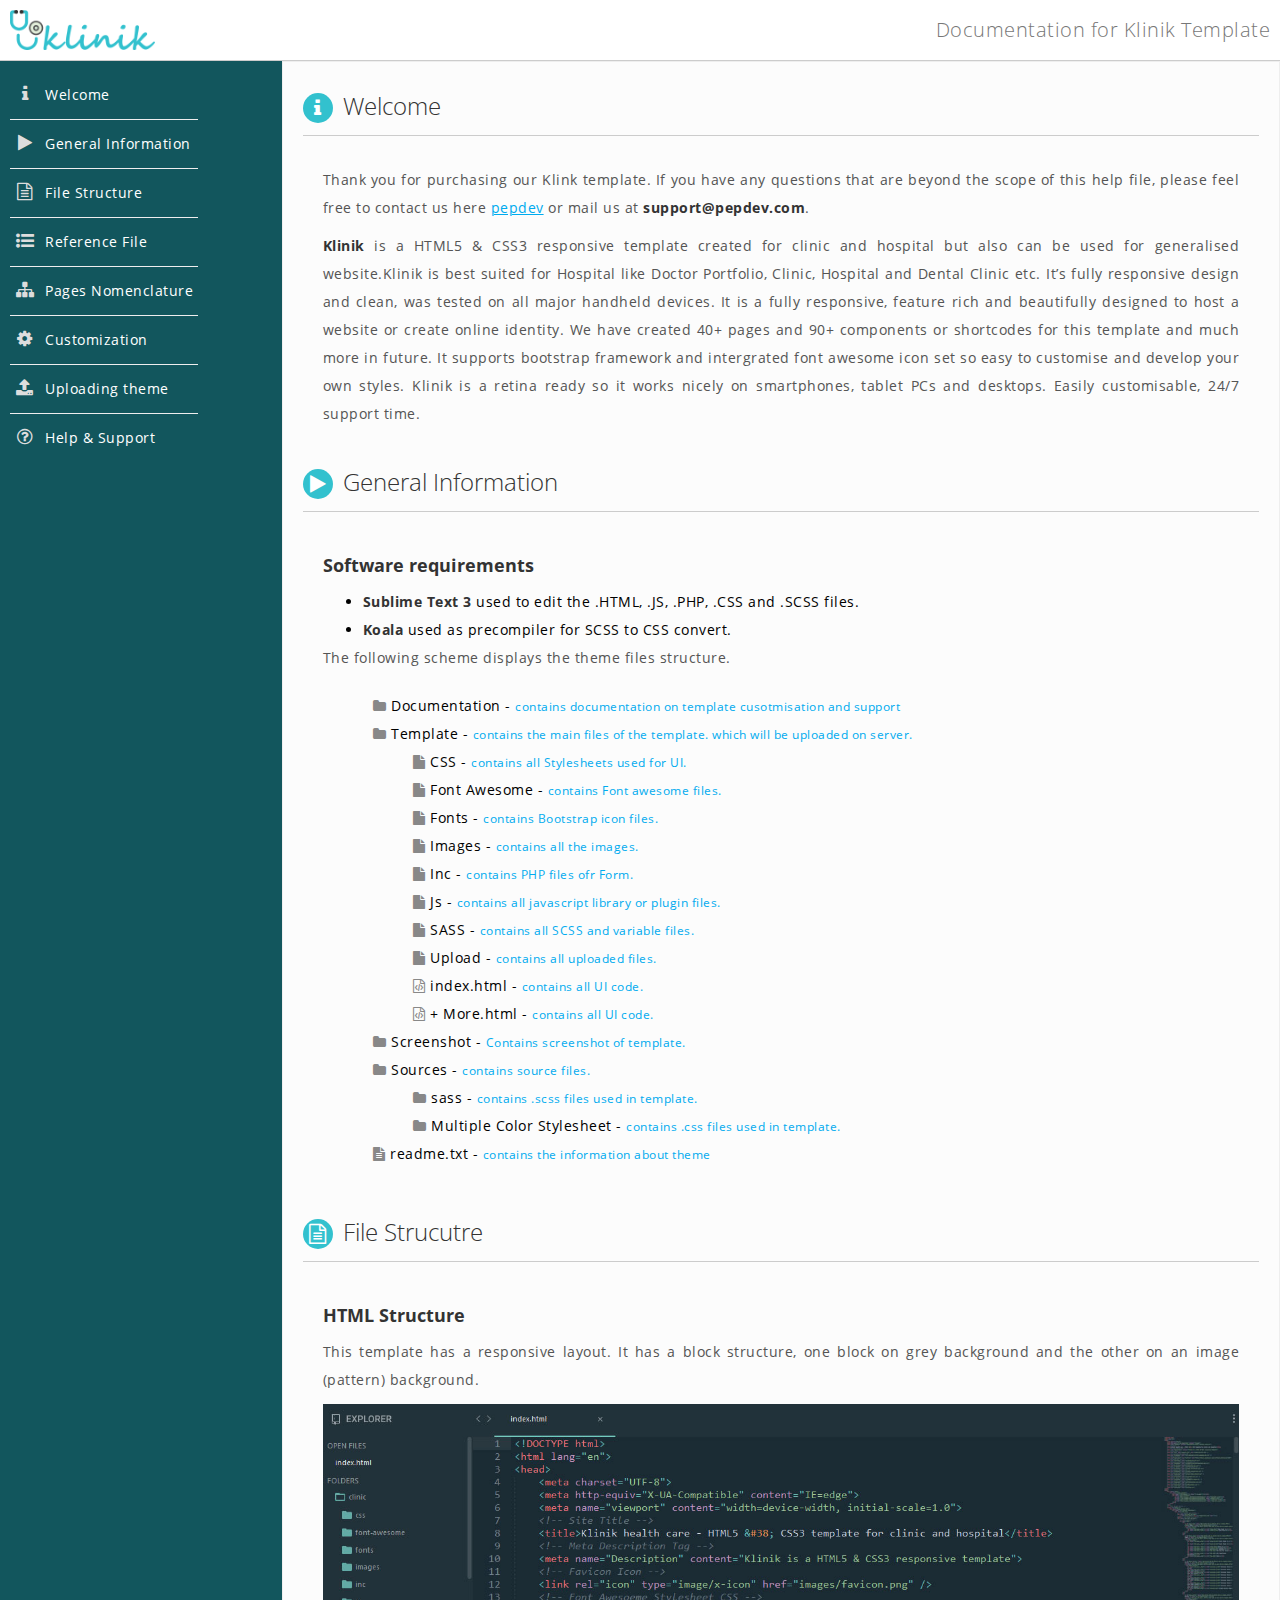
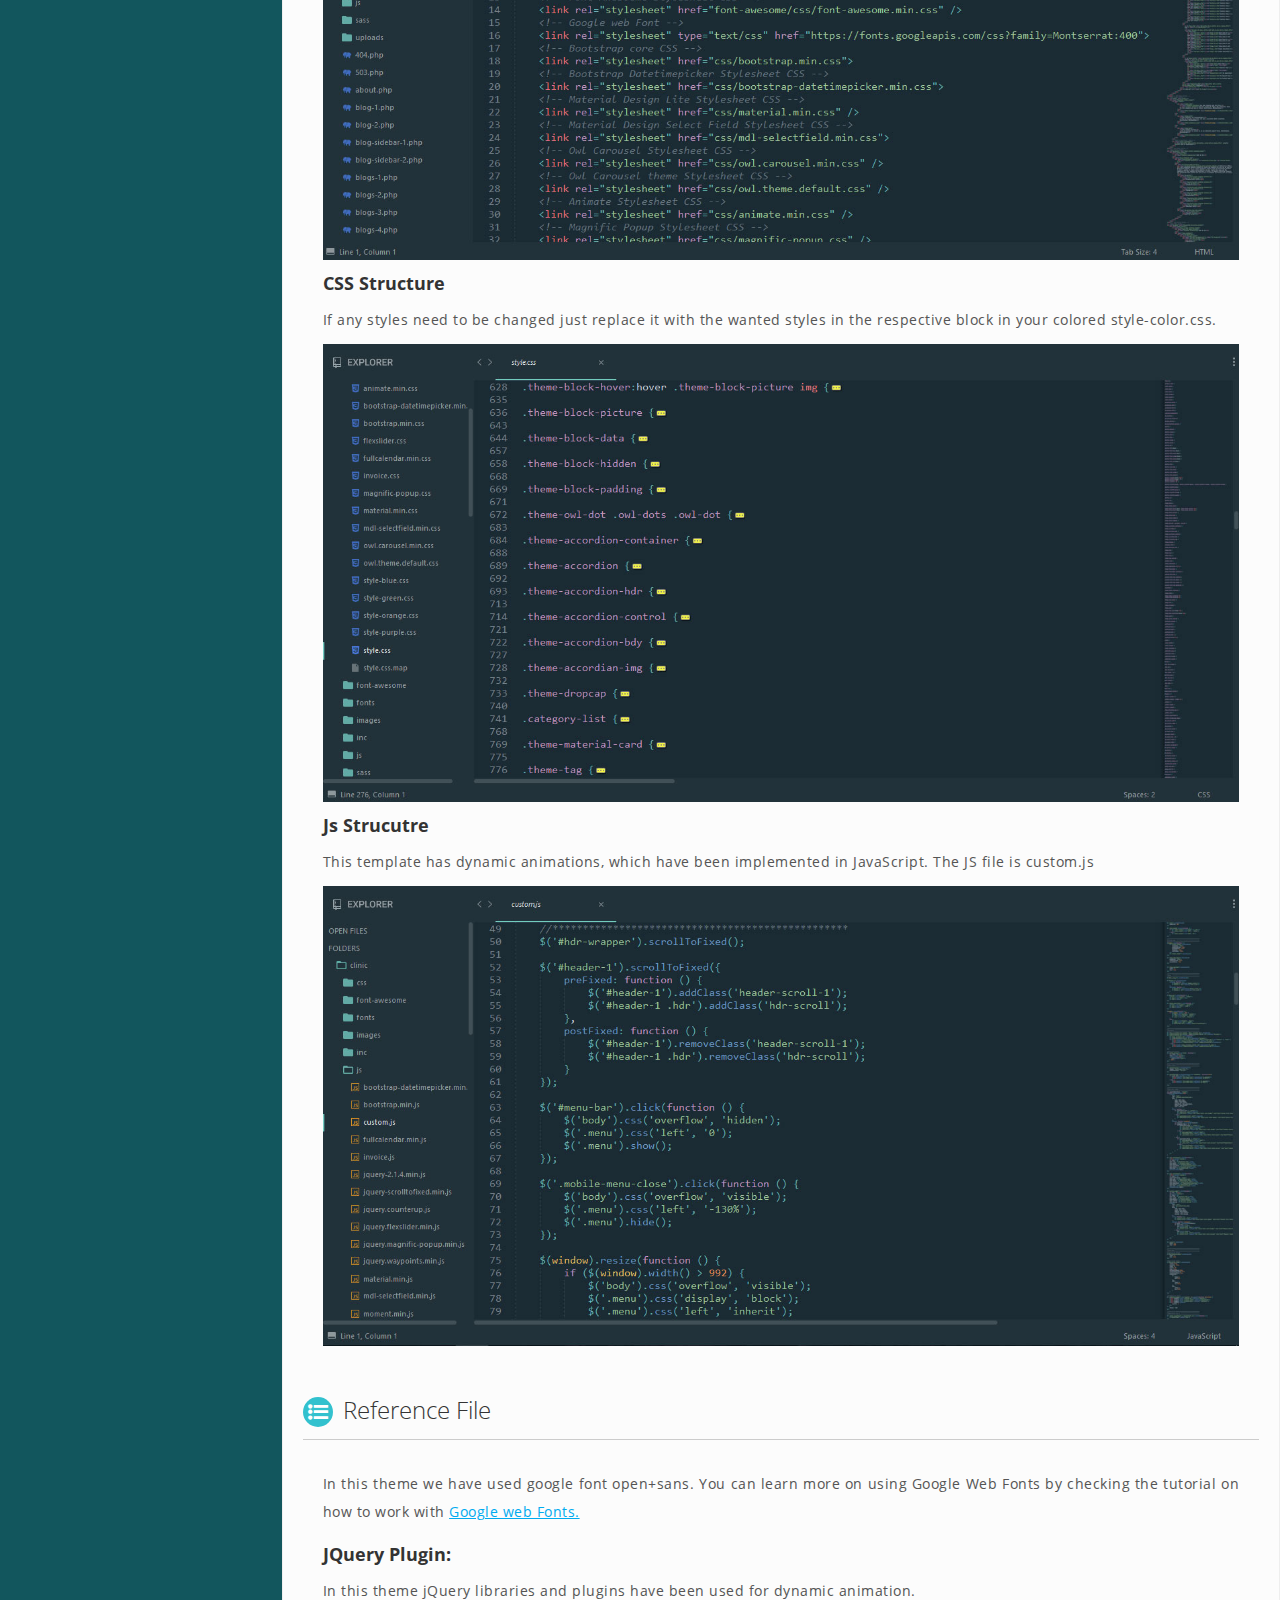
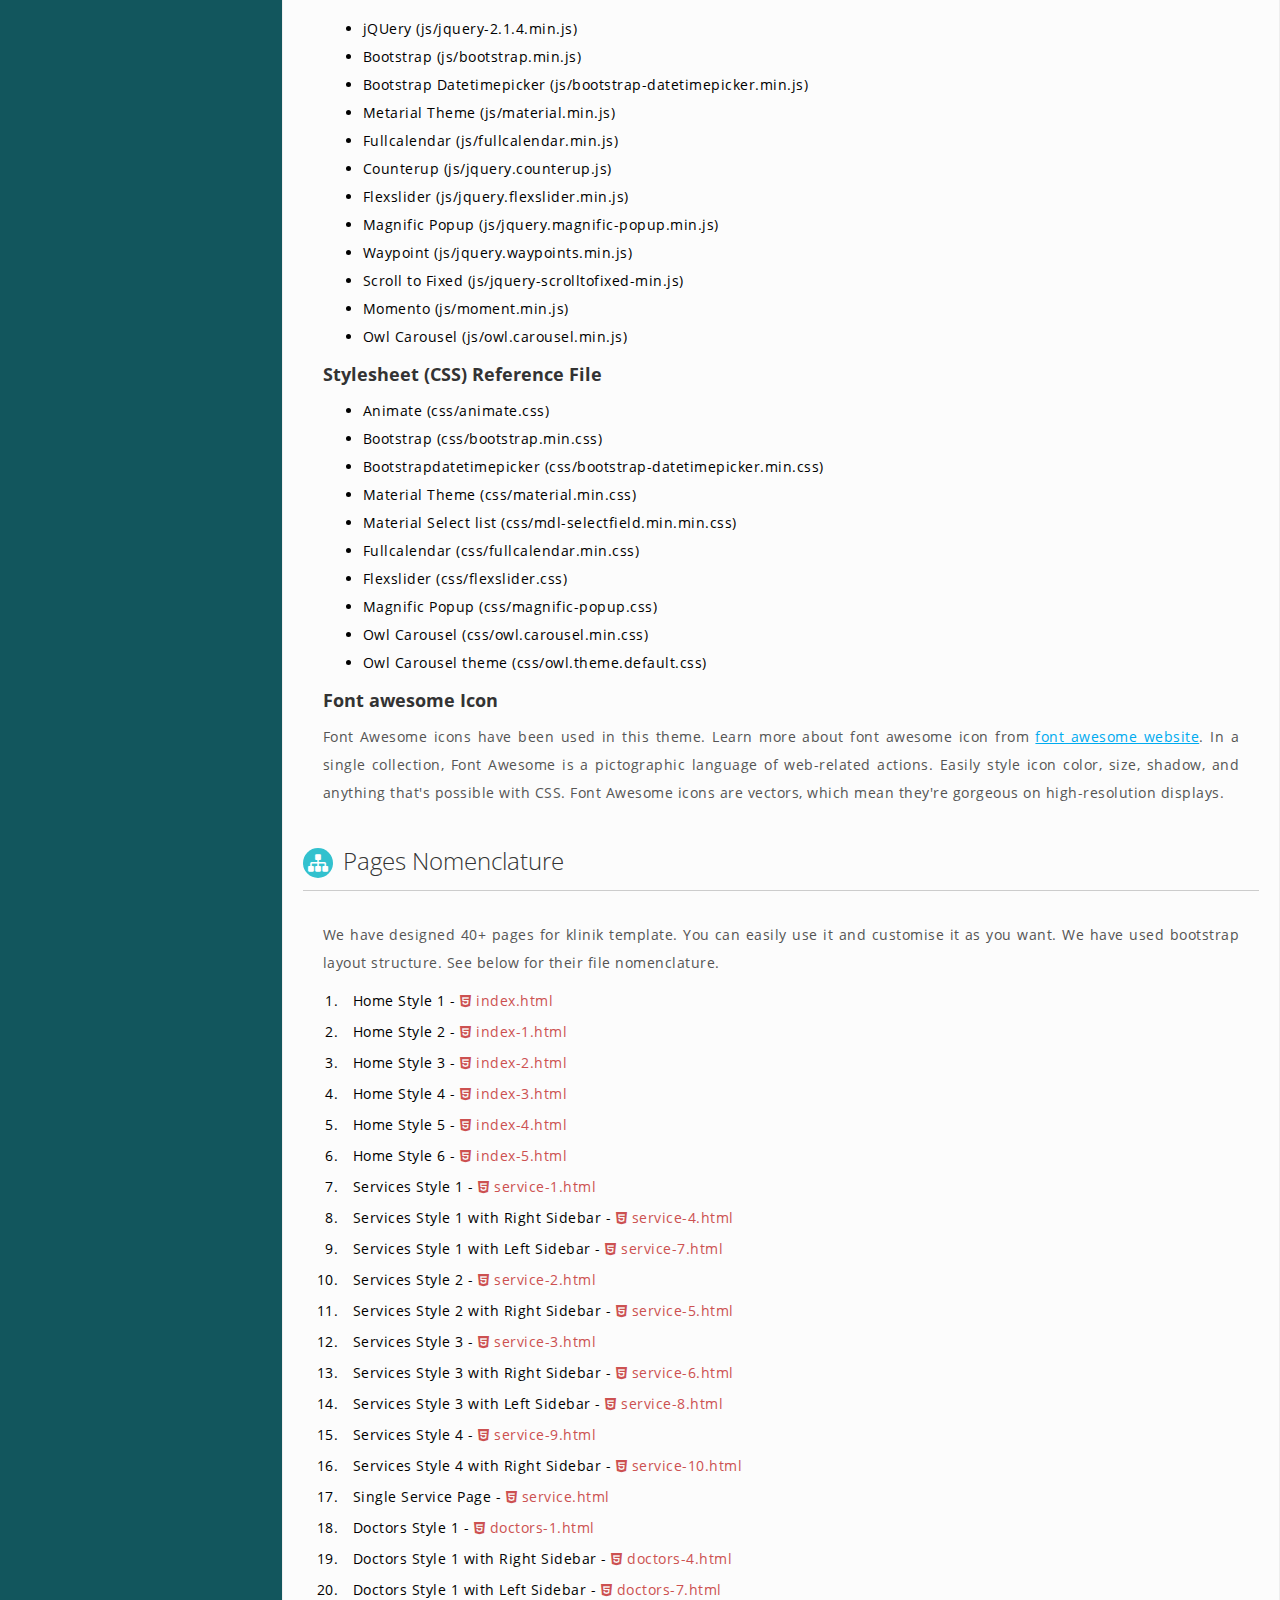
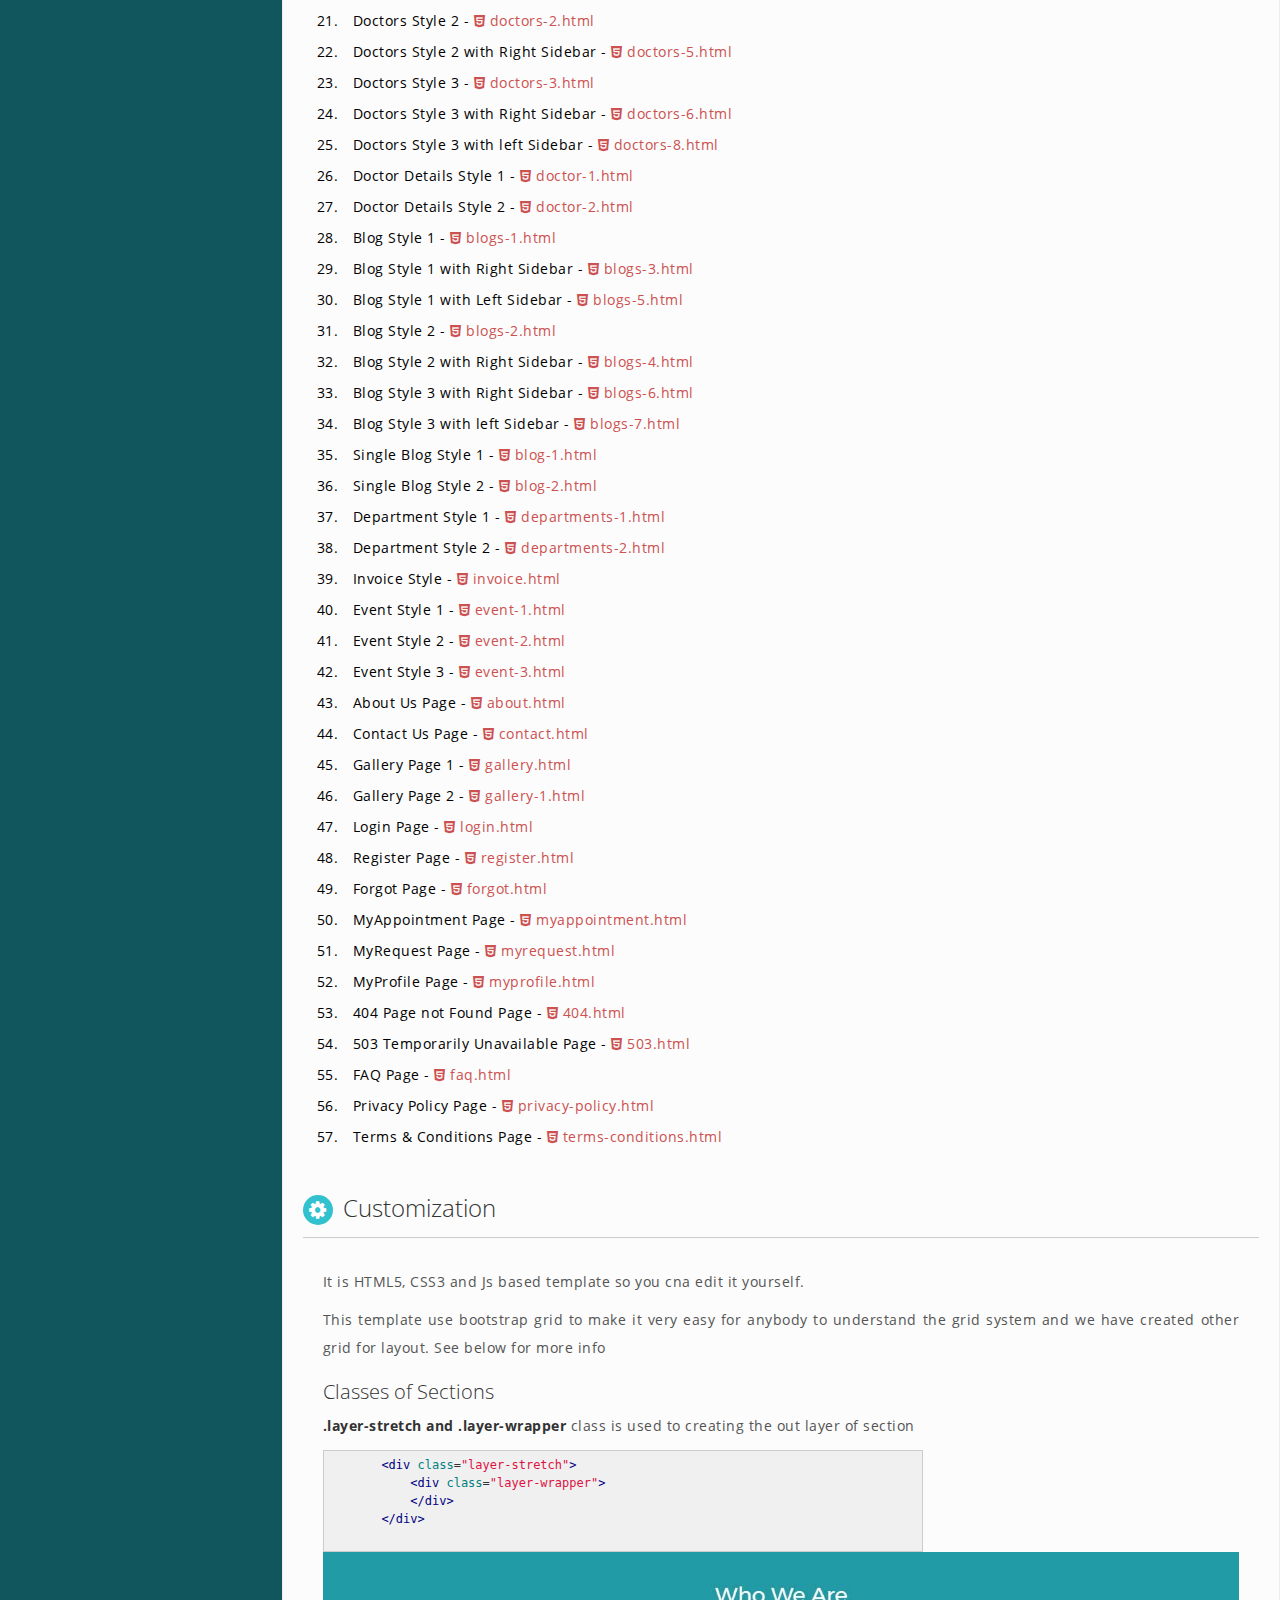
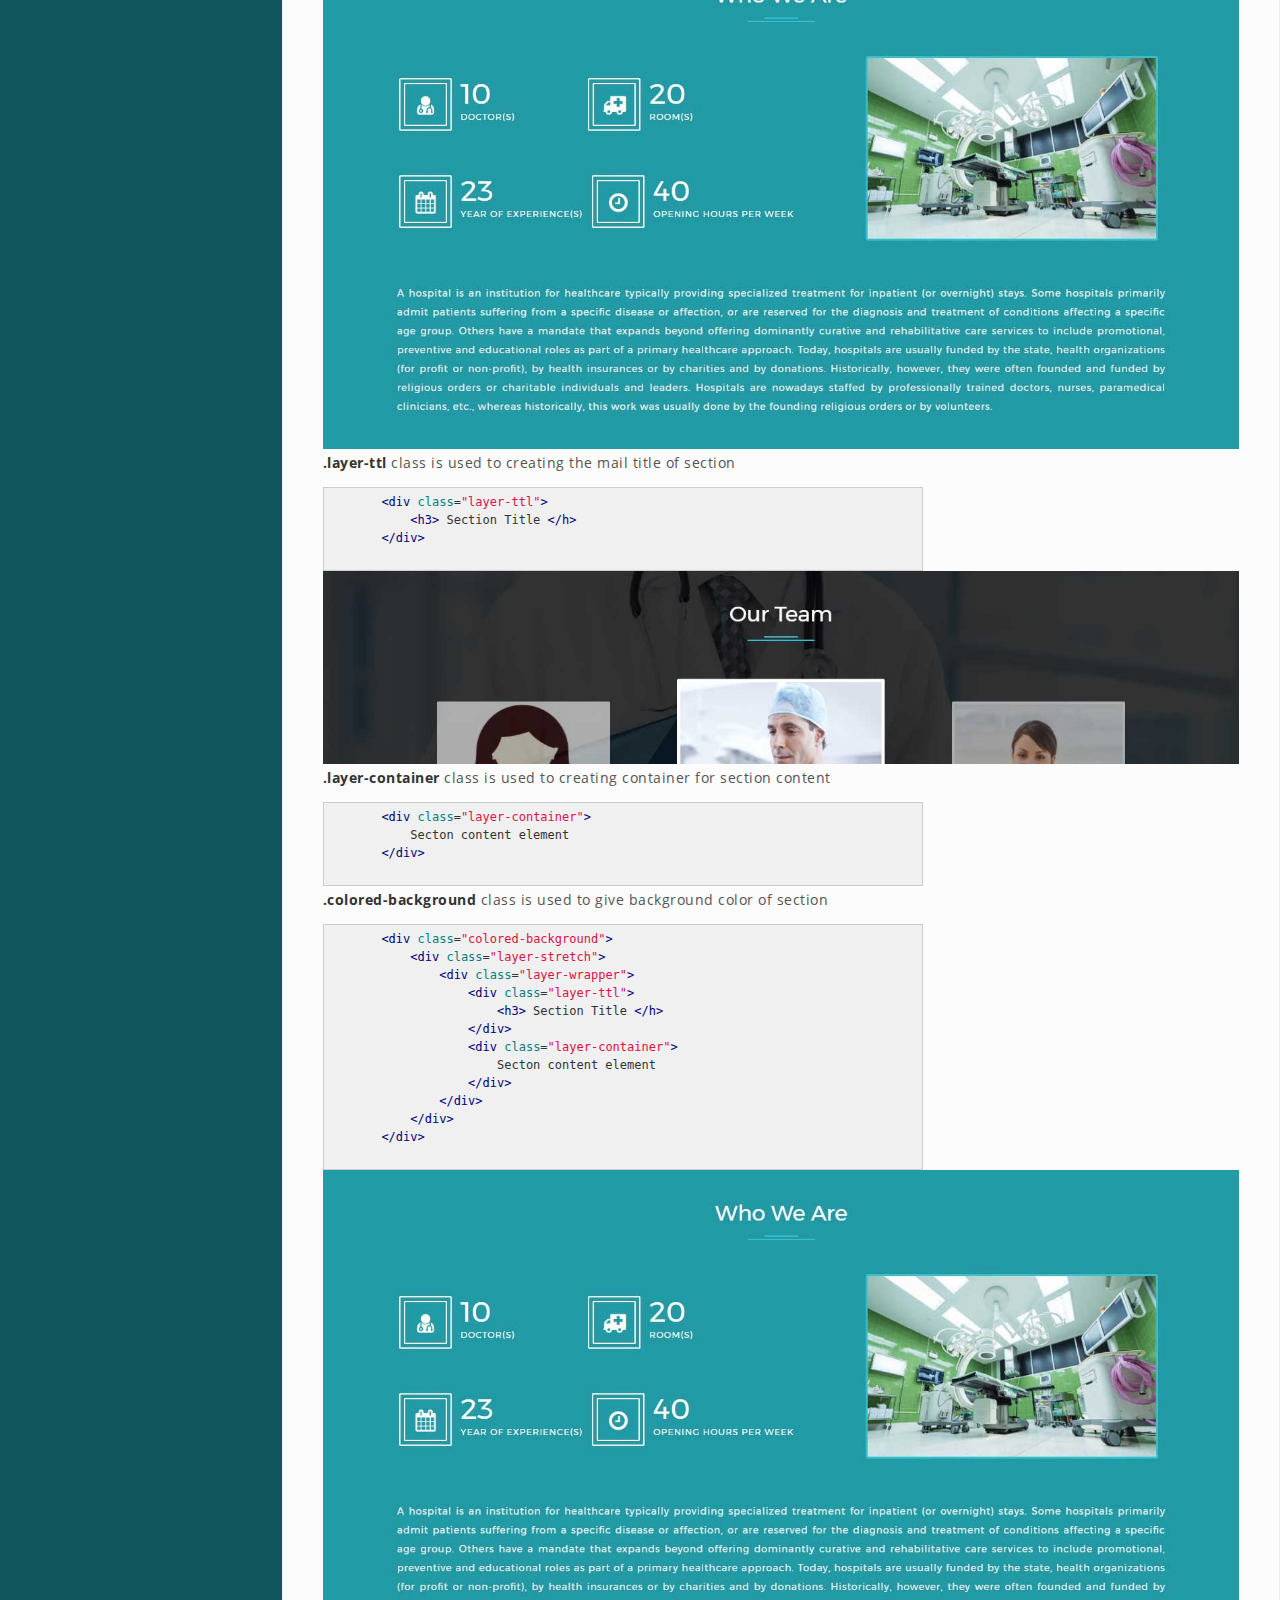
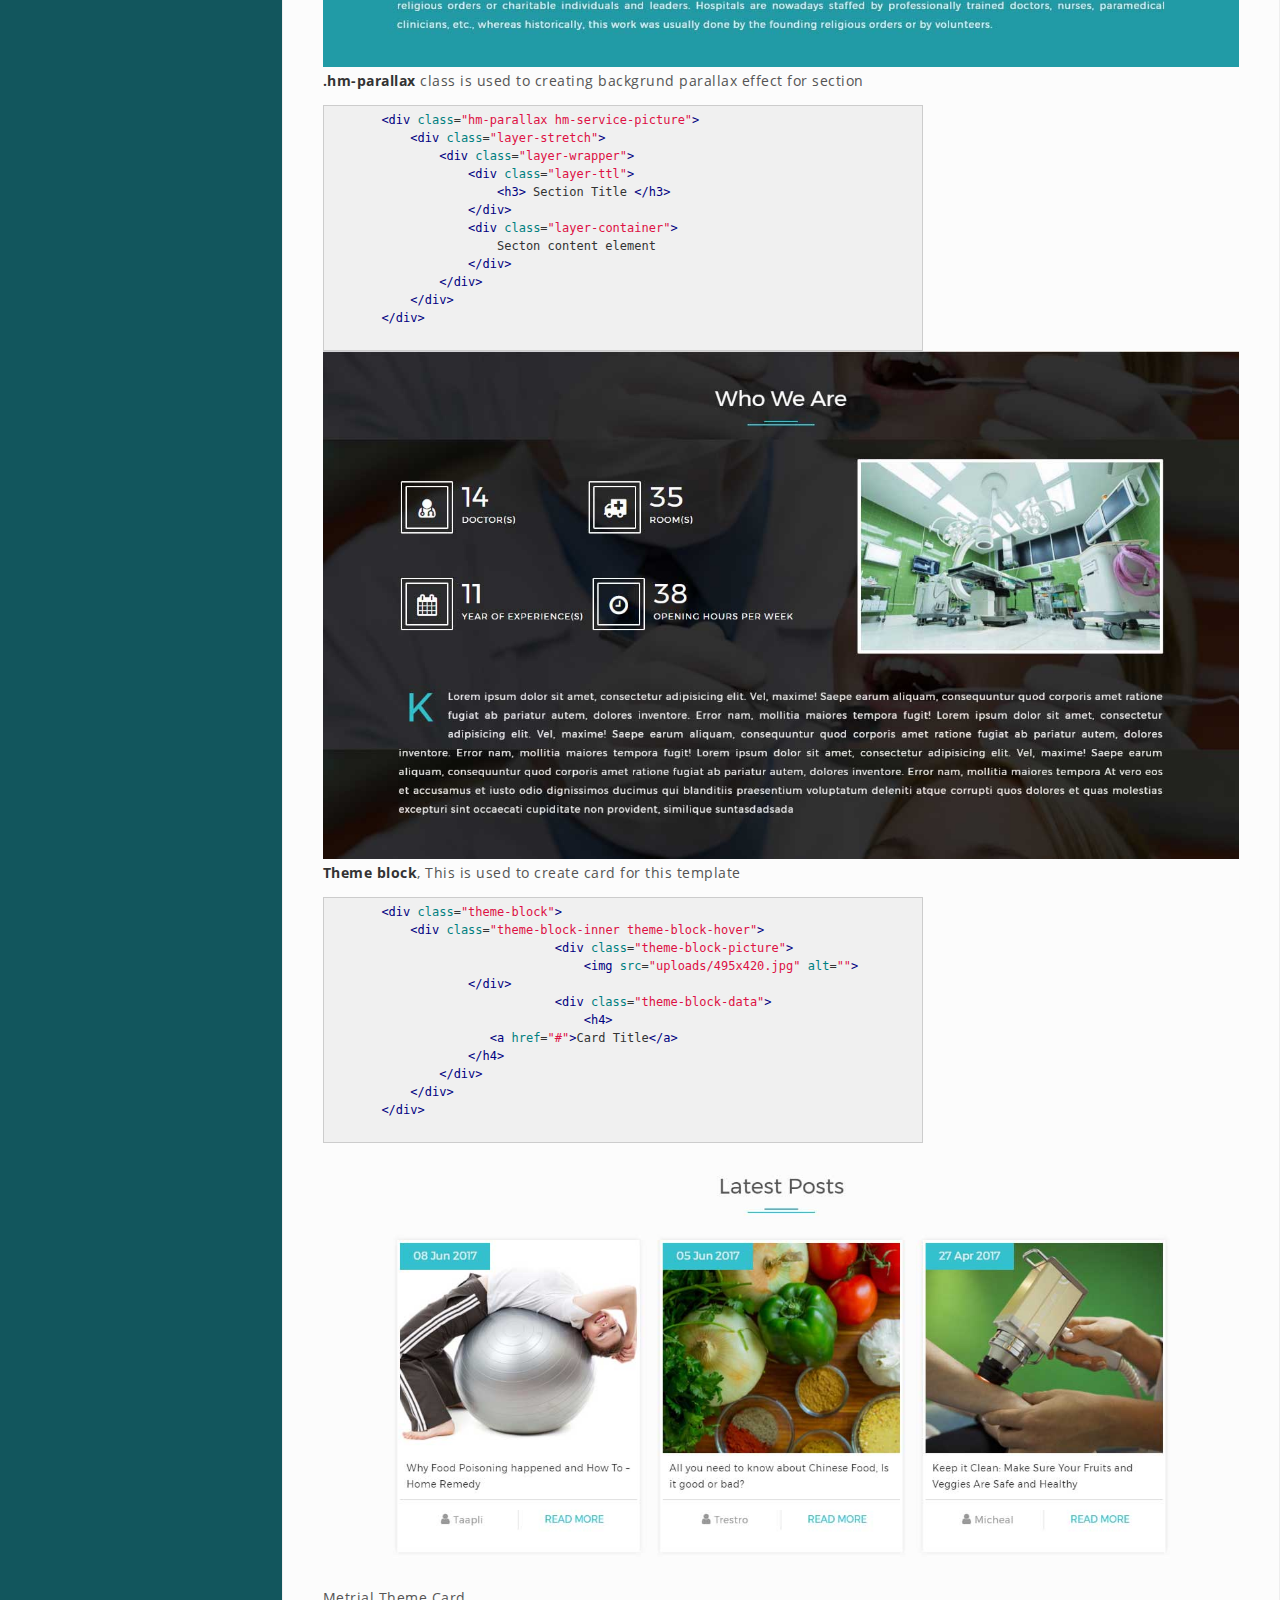
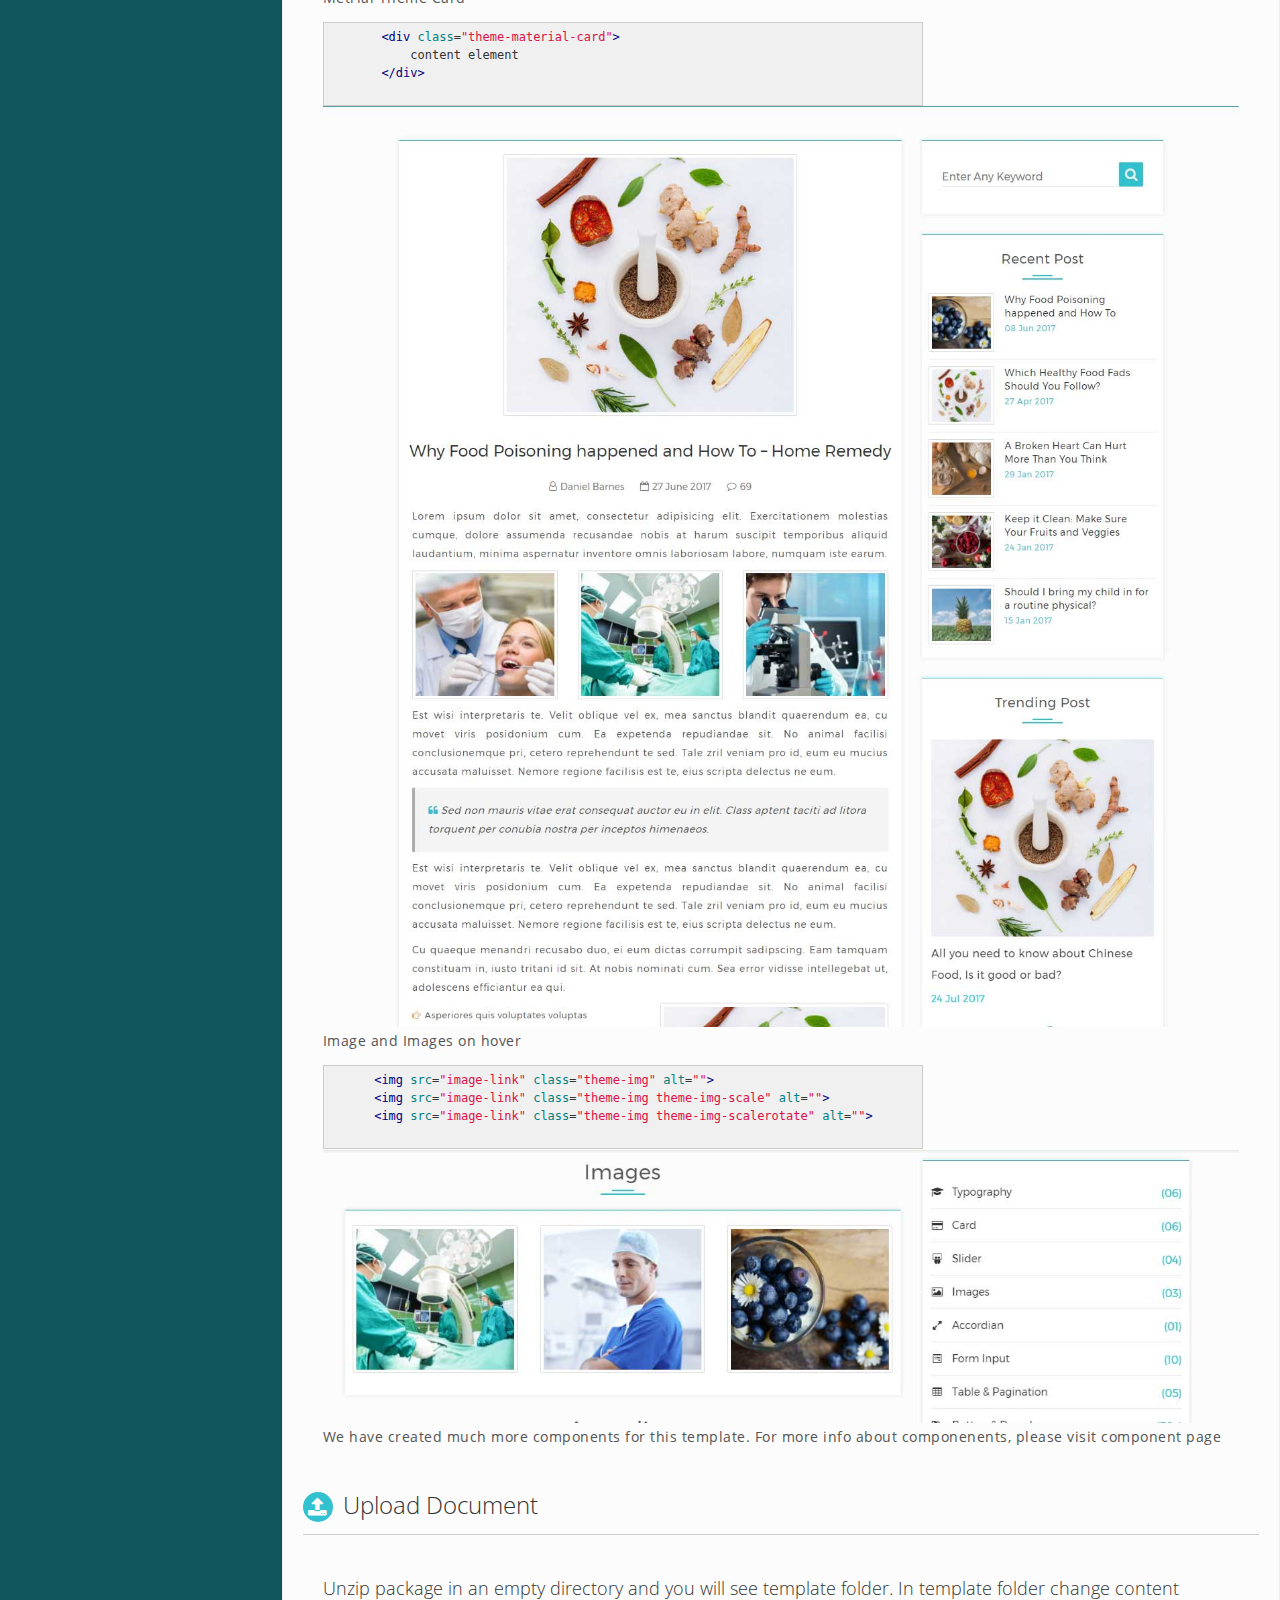
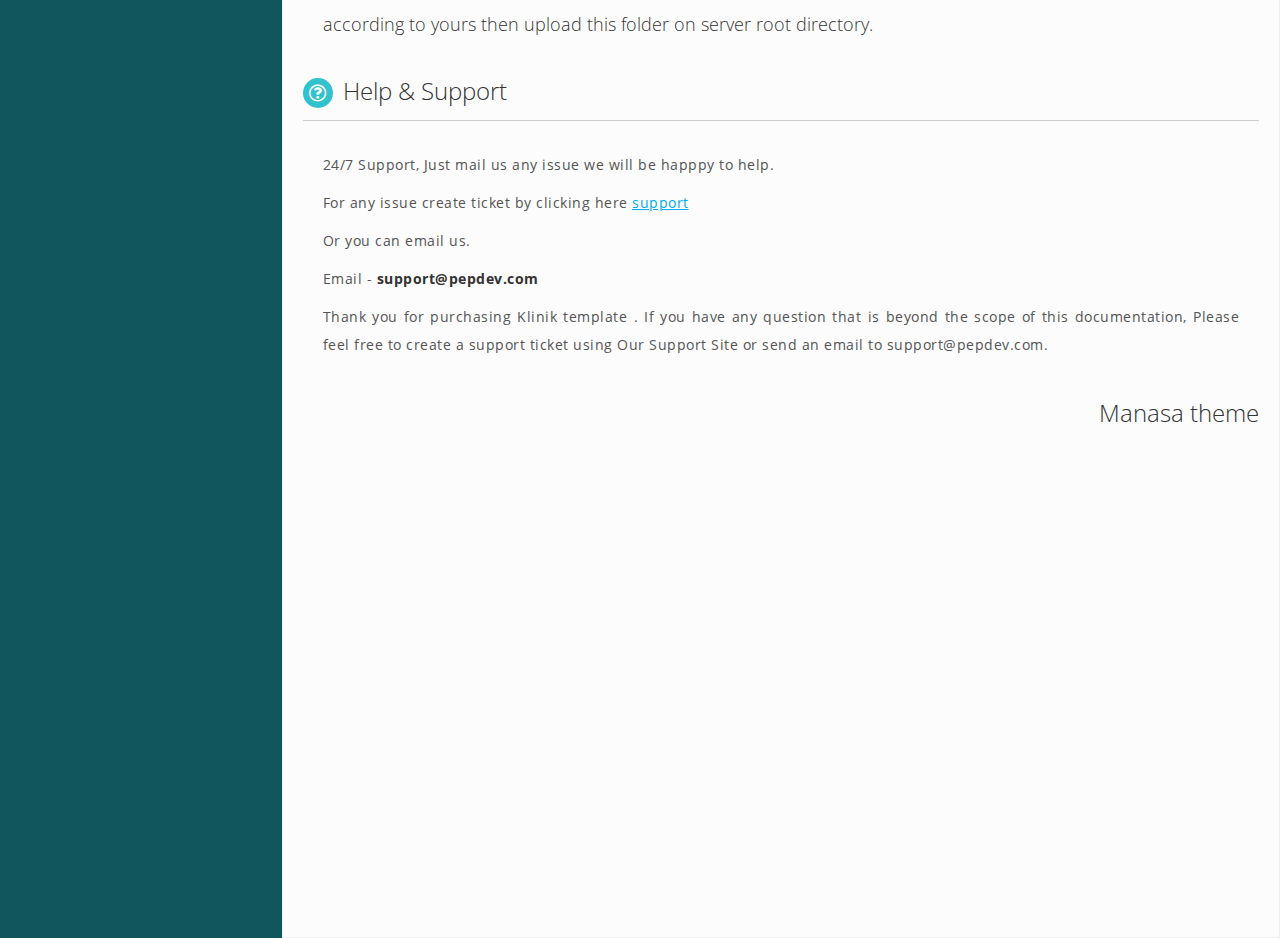
<file: Documentation/index.html>
<!DOCTYPE html>
<html lang="en">

<head>
    <meta charset="UTF-8">
    <meta http-equiv="X-UA-Compatible" content="IE=edge">
    <meta name="viewport" content="width=device-width, initial-scale=1.0" />
    <title>Klinikal Theme Documentation</title>
    <link rel="icon" type="image/x-icon" href="images/favicon.png">
    <link href="http://fonts.googleapis.com/css?family=Open+Sans:400,600" rel="stylesheet">
    <link rel="stylesheet" href="font-awesome/css/font-awesome.min.css">
    <link rel="stylesheet" href="css/prettify.css">
    <link rel="stylesheet" href="css/style.css">
</head>

<body>
    <div id="hdr">
        <div class="hdr-inner">
            <img src="images/logo.png" alt="">
            <h1>Documentation for Klinik Template</h1>
        </div>
    </div>
    <div class="div-center bdy">
        <div class="tbl">
            <div class="tbl-row">
                <div class="tbl-cell menu-container">
                    <ul id="menu">
                        <li><a href="#welcome" id="menu-welcome"><i class="fa fa-info"></i>Welcome</a></li>
                        <li><a href="#generalinfo" id="menu-generalinfo"><i class="fa fa-play"></i>General Information</a></li>
                        <li><a href="#file" id="menu-File"><i class="fa fa-file-text-o"></i>File Structure</a></li>
                        <li><a href="#referencefile" id="menu-referencefile"><i class="fa fa-list-ul"></i>Reference File</a></li>
                        <li><a href="#pagestructure" id="menu-pagestructure"><i class="fa fa-sitemap"></i>Pages Nomenclature</a></li>
                        <li><a href="#customization" id="menu-customization"><i class="fa fa-gear"></i>Customization</a></li>
                        <li><a href="#upload" id="menu-upload"><i class="fa fa-upload"></i>Uploading theme</a></li>
                        <li><a href="#help" id="menu-help"><i class="fa fa-question-circle-o"></i>Help &#38; Support</a></li>
                    </ul>
                </div>
                <div class="tbl-cell container">
                    <div class="content">
                        <div id="welcome" class="main-content">
                            <h2><i class="fa fa-info"></i>Welcome</h2>
                            <div class="content-container">
                                <p>
                                    Thank you for purchasing our Klink template. If you have any questions that are beyond the scope of this help file, please feel free to contact us here <a href="http://support.pepdev.com/" target="_blank">pepdev</a> or mail us at <b>support@pepdev.com</b>.
                                </p>
                                <p>
                                    <b>Klinik</b> is a HTML5 &#38; CSS3 responsive template created for clinic and hospital but also can be used for generalised website.Klinik is best suited for Hospital like Doctor Portfolio, Clinic, Hospital and Dental Clinic etc. It’s fully responsive design and clean, was tested on all major handheld devices. It is a fully responsive, feature rich and beautifully designed to host a website or create online identity. We have created 40+ pages and 90+ components or shortcodes for this template and much more in future. It supports bootstrap framework and intergrated font awesome icon set so easy to customise and develop your own styles. Klinik is a retina ready so it works nicely on smartphones, tablet PCs and desktops. Easily customisable, 24/7 support time.
                                </p>
                            </div>
                        </div>

                        <div id="generalinfo" class="main-content">
                            <h2><i class="fa fa-play"></i>General Information</h2>
                            <div class="content-container">
                                <h4><b>Software requirements</b></h4>
                                <ul>
                                    <li>
                                        <b>Sublime Text 3</b> used to edit the .HTML, .JS, .PHP, .CSS and .SCSS files.
                                    </li>
                                    <li>
                                        <b>Koala</b> used as precompiler for SCSS to CSS convert.
                                    </li>
                                </ul>
                                <p>The following scheme displays the theme files structure.</p>
                                <div class="direcotry">
                                    <ul>
                                        <li><i class="fa fa-folder"></i>Documentation - <span>contains documentation on template cusotmisation and support</span></li>
                                        <li>
                                            <i class="fa fa-folder"></i>Template - <span>contains the main files of the template. which will be uploaded on server.</span>
                                            <ul>
                                                <li><i class="fa fa-file"></i>CSS - <span>contains all Stylesheets used for UI.</span></li>
                                                <li><i class="fa fa-file"></i>Font Awesome - <span>contains Font awesome files.</span></li>
                                                <li><i class="fa fa-file"></i>Fonts - <span>contains Bootstrap icon files.</span></li>
                                                <li><i class="fa fa-file"></i>Images - <span>contains all the images.</span></li>
                                                <li><i class="fa fa-file"></i>Inc - <span>contains PHP files ofr Form.</span></li>
                                                <li><i class="fa fa-file"></i>Js - <span>contains all javascript library or plugin files.</span></li>
                                                <li><i class="fa fa-file"></i>SASS - <span>contains all SCSS and variable files.</span></li>
                                                <li><i class="fa fa-file"></i>Upload - <span>contains all uploaded files.</span></li>
                                                <li><i class="fa fa-file-code-o"></i>index.html - <span>contains all UI code.</span></li>
                                                <li><i class="fa fa-file-code-o"></i>+ More.html - <span>contains all UI code.</span></li>
                                            </ul>
                                        </li>
                                        <li><i class="fa fa-folder"></i>Screenshot - <span>Contains screenshot of template.</span></li>
                                        <li>
                                            <i class="fa fa-folder"></i>Sources - <span>contains source files.</span>
                                            <ul>
                                                <li><i class="fa fa-folder"></i>sass - <span>contains .scss files used in template.</span></li>
                                                 <li><i class="fa fa-folder"></i>Multiple Color Stylesheet - <span>contains .css files used in template.</span></li>
                                            </ul>
                                        </li>
                                        <li><i class="fa fa-file-text"></i>readme.txt - <span>contains the information about theme</span></li>
                                    </ul>
                                </div>
                            </div>
                        </div>

                        <div id="file" class="main-content">
                            <h2><i class="fa fa-file-text-o"></i>File Strucutre</h2>
                            <div class="content-container">
                                <h4><b>HTML Structure</b></h4>
                                <p>
                                    This template has a responsive layout. It has a block structure, one block on grey background and the other on an image (pattern) background.
                                </p>
                                <div class="strucutre-image">
                                    <a href="images/well-documented.jpg"><img src="images/well-documented.jpg" alt=""></a>
                                </div>
                                <h4><b>CSS Structure</b></h4>
                                <p> If any styles need to be changed just replace it with the wanted styles in the respective block in your colored style-color.css.</p>
                                <div class="strucutre-image">
                                    <a href="images/well-documented-css.jpg"><img src="images/well-documented-css.jpg" alt=""></a>
                                </div>
                                <h4><b>Js Strucutre</b></h4>
                                <p>
                                    This template has dynamic animations, which have been implemented in JavaScript. The JS file is custom.js
                                </p>
                                <div class="strucutre-image">
                                    <a href="images/well-documented-js.jpg"><img src="images/well-documented-js.jpg" alt=""></a>
                                </div>
                            </div>
                        </div>
                        
                        <div id="referencefile" class="main-content">
                            <h2><i class="fa fa-list-ul"></i>Reference File</h2>
                            <div class="content-container">
                                <p>
                                    In this theme we have used google font open+sans. You can learn more on using Google Web Fonts by checking the tutorial on how to work with
                                    <a href="https://developers.google.com/fonts/docs/getting_started" target="_blank">Google web Fonts.</a>
                                </p>
                                <h4><b>JQuery Plugin: </b></h4>
                                <p>In this theme jQuery libraries and plugins have been used for dynamic animation.</p>
                                <ul>
                                    <li>jQUery (js/jquery-2.1.4.min.js)</li>
                                    <li>Bootstrap (js/bootstrap.min.js)</li>
                                    <li>Bootstrap Datetimepicker (js/bootstrap-datetimepicker.min.js)</li>
                                    <li>Metarial Theme (js/material.min.js)</li>
                                    <li>Fullcalendar (js/fullcalendar.min.js)</li>
                                    <li>Counterup (js/jquery.counterup.js)</li>
                                    <li>Flexslider (js/jquery.flexslider.min.js)</li>
                                    <li>Magnific Popup (js/jquery.magnific-popup.min.js)</li>
                                    <li>Waypoint (js/jquery.waypoints.min.js)</li>
                                    <li>Scroll to Fixed (js/jquery-scrolltofixed-min.js)</li>
                                    <li>Momento (js/moment.min.js)</li>
                                    <li>Owl Carousel (js/owl.carousel.min.js)</li>
                                </ul>
                                <h4><b>Stylesheet (CSS) Reference File</b></h4>
                                <ul>
                                    <li>Animate (css/animate.css)</li>
                                    <li>Bootstrap (css/bootstrap.min.css)</li>
                                    <li>Bootstrapdatetimepicker (css/bootstrap-datetimepicker.min.css)</li>
                                    <li>Material Theme (css/material.min.css)</li>
                                    <li>Material Select list (css/mdl-selectfield.min.min.css)</li>
                                    <li>Fullcalendar (css/fullcalendar.min.css)</li>
                                    <li>Flexslider (css/flexslider.css)</li>
                                    <li>Magnific Popup (css/magnific-popup.css)</li>
                                    <li>Owl Carousel (css/owl.carousel.min.css)</li>
                                    <li>Owl Carousel theme (css/owl.theme.default.css)</li>
                                </ul>
                                <h4><b>Font awesome Icon</b></h4>
                                <p>
                                    Font Awesome icons have been used in this theme. Learn more about font awesome icon from <a href="http://fontawesome.io/examples/" target="_blank">font awesome website</a>. In a single collection, Font Awesome is a pictographic language of web-related actions. Easily style icon color, size, shadow, and anything that's possible with CSS. Font Awesome icons are vectors, which mean they're gorgeous on high-resolution displays.
                                </p>
                            </div>
                        </div>
                        
                        <div id="pagestructure" class="main-content">
                            <h2><i class="fa fa-sitemap"></i>Pages Nomenclature</h2>
                            <div class="content-container">
                                <p>
                                    We have designed 40+ pages for klinik template. You can easily use it and customise it as you want. We have used bootstrap layout structure. See below for their file nomenclature.
                                </p>
                                <ol>
                                    <li>Home Style 1 - <span class="color-red"><i class="fa fa-html5"></i> index.html</span></li>
                                    <li>Home Style 2 - <span class="color-red"><i class="fa fa-html5"></i> index-1.html</span></li>
                                    <li>Home Style 3 - <span class="color-red"><i class="fa fa-html5"></i> index-2.html</span></li>
                                    <li>Home Style 4 - <span class="color-red"><i class="fa fa-html5"></i> index-3.html</span></li>
                                    <li>Home Style 5 - <span class="color-red"><i class="fa fa-html5"></i> index-4.html</span></li>
                                    <li>Home Style 6 - <span class="color-red"><i class="fa fa-html5"></i> index-5.html</span></li>
                                    <li>Services Style 1 - <span class="color-red"><i class="fa fa-html5"></i> service-1.html</li>
                                    <li>Services Style 1 with Right Sidebar - <span class="color-red"><i class="fa fa-html5"></i> service-4.html</span></li>
                                    <li>Services Style 1 with Left Sidebar - <span class="color-red"><i class="fa fa-html5"></i> service-7.html</span></li>
                                    <li>Services Style 2 - <span class="color-red"><i class="fa fa-html5"></i> service-2.html</span></li>
                                    <li>Services Style 2 with Right Sidebar - <span class="color-red"><i class="fa fa-html5"></i> service-5.html</span></li>
                                    <li>Services Style 3 - <span class="color-red"><i class="fa fa-html5"></i> service-3.html</span></li>
                                    <li>Services Style 3 with Right Sidebar - <span class="color-red"><i class="fa fa-html5"></i> service-6.html</span></li>
                                    <li>Services Style 3 with Left Sidebar - <span class="color-red"><i class="fa fa-html5"></i> service-8.html</span></li>
                                    <li>Services Style 4 - <span class="color-red"><i class="fa fa-html5"></i> service-9.html</span></li>
                                    <li>Services Style 4 with Right Sidebar - <span class="color-red"><i class="fa fa-html5"></i> service-10.html</span></li>
                                    <li>Single Service Page - <span class="color-red"><i class="fa fa-html5"></i> service.html</span></li>
                                    <li>Doctors Style 1 - <span class="color-red"><i class="fa fa-html5"></i> doctors-1.html</span></li>
                                    <li>Doctors Style 1 with Right Sidebar - <span class="color-red"><i class="fa fa-html5"></i> doctors-4.html</span></li>
                                    <li>Doctors Style 1 with Left Sidebar - <span class="color-red"><i class="fa fa-html5"></i> doctors-7.html</span></li>
                                    <li>Doctors Style 2 - <span class="color-red"><i class="fa fa-html5"></i> doctors-2.html</span></li>
                                    <li>Doctors Style 2 with Right Sidebar - <span class="color-red"><i class="fa fa-html5"></i> doctors-5.html</span></li>
                                    <li>Doctors Style 3 - <span class="color-red"><i class="fa fa-html5"></i> doctors-3.html</span></li>
                                    <li>Doctors Style 3 with Right Sidebar - <span class="color-red"><i class="fa fa-html5"></i> doctors-6.html</span></li>
                                    <li>Doctors Style 3 with left Sidebar - <span class="color-red"><i class="fa fa-html5"></i> doctors-8.html</span></li>
                                    <li>Doctor Details Style 1 - <span class="color-red"><i class="fa fa-html5"></i> doctor-1.html</span></li>
                                    <li>Doctor Details Style 2 - <span class="color-red"><i class="fa fa-html5"></i> doctor-2.html</span></li>
                                    <li>Blog Style 1 - <span class="color-red"><i class="fa fa-html5"></i> blogs-1.html</span></li>
                                    <li>Blog Style 1 with Right Sidebar - <span class="color-red"><i class="fa fa-html5"></i> blogs-3.html</span></li>
                                    <li>Blog Style 1 with Left Sidebar - <span class="color-red"><i class="fa fa-html5"></i> blogs-5.html</span></li>
                                    <li>Blog Style 2 - <span class="color-red"><i class="fa fa-html5"></i> blogs-2.html</span></li>
                                    <li>Blog Style 2 with Right Sidebar - <span class="color-red"><i class="fa fa-html5"></i> blogs-4.html</span></li>
                                    <li>Blog Style 3 with Right Sidebar - <span class="color-red"><i class="fa fa-html5"></i> blogs-6.html</span></li>
                                    <li>Blog Style 3 with left Sidebar - <span class="color-red"><i class="fa fa-html5"></i> blogs-7.html</span></li>
                                    <li>Single Blog Style 1 - <span class="color-red"><i class="fa fa-html5"></i> blog-1.html</span></li>
                                    <li>Single Blog Style 2 - <span class="color-red"><i class="fa fa-html5"></i> blog-2.html</span></li>
                                    <li>Department Style 1 - <span class="color-red"><i class="fa fa-html5"></i> departments-1.html</span></li>
                                    <li>Department Style 2 - <span class="color-red"><i class="fa fa-html5"></i> departments-2.html</span></li>
                                    <li>Invoice Style - <span class="color-red"><i class="fa fa-html5"></i> invoice.html</span></li>
                                    <li>Event Style 1 - <span class="color-red"><i class="fa fa-html5"></i> event-1.html</span></li>
                                    <li>Event Style 2 - <span class="color-red"><i class="fa fa-html5"></i> event-2.html</span></li>
                                    <li>Event Style 3 - <span class="color-red"><i class="fa fa-html5"></i> event-3.html</span></li>
                                    <li>About Us Page - <span class="color-red"><i class="fa fa-html5"></i> about.html</span></li>
                                    <li>Contact Us Page - <span class="color-red"><i class="fa fa-html5"></i> contact.html</span></li>
                                    <li>Gallery Page 1 - <span class="color-red"><i class="fa fa-html5"></i> gallery.html</span></li>
                                    <li>Gallery Page 2 - <span class="color-red"><i class="fa fa-html5"></i> gallery-1.html</span></li>
                                    <li>Login Page - <span class="color-red"><i class="fa fa-html5"></i> login.html</span></li>
                                    <li>Register Page - <span class="color-red"><i class="fa fa-html5"></i> register.html</span></li>
                                    <li>Forgot Page - <span class="color-red"><i class="fa fa-html5"></i> forgot.html</span></li>
                                    <li>MyAppointment Page - <span class="color-red"><i class="fa fa-html5"></i> myappointment.html</span></li>
                                    <li>MyRequest Page - <span class="color-red"><i class="fa fa-html5"></i> myrequest.html</span></li>
                                    <li>MyProfile Page - <span class="color-red"><i class="fa fa-html5"></i> myprofile.html</span></li>
                                    <li>404 Page not Found Page - <span class="color-red"><i class="fa fa-html5"></i> 404.html</span></li>
                                    <li>503 Temporarily Unavailable Page - <span class="color-red"><i class="fa fa-html5"></i> 503.html</span></li>
                                    <li>FAQ Page - <span class="color-red"><i class="fa fa-html5"></i> faq.html</span></li>
                                    <li>Privacy Policy Page - <span class="color-red"><i class="fa fa-html5"></i> privacy-policy.html</span></li>
                                    <li>Terms &#38; Conditions Page - <span class="color-red"><i class="fa fa-html5"></i> terms-conditions.html</span></li>
                                </ol>
                            </div>
                        </div>
                        
                        <div id="customization" class="main-content">
                            <h2><i class="fa fa-gear"></i>Customization</h2>
                            <div class="content-container">
                                <p>
                                    It is HTML5, CSS3 and Js based template so you cna edit it yourself.
                                </p>
                                <p>
                                    This template use bootstrap grid to make it very easy for anybody to understand the grid system and we have created other grid for layout. See below for more info
                                </p>
                               <h3>Classes of Sections</h3>
                               <p><b>.layer-stretch and .layer-wrapper</b> class is used to creating the out layer of section</p>
    <pre class="prettyprint">
        &lt;div class="layer-stretch"&gt;
            &lt;div class="layer-wrapper"&gt;
            &lt;/div&gt;
        &lt;/div&gt;
    </pre>
                              <div class="strucutre-image">
                                  <img src="images/colored-background.jpg" alt="">
                              </div>
                               <p><b>.layer-ttl</b> class is used to creating the mail title of section</p>
    <pre class="prettyprint">
        &lt;div class="layer-ttl"&gt;
            &lt;h3&gt; Section Title &lt;/h&gt;
        &lt;/div&gt;
    </pre>                    
                              <div class="strucutre-image">
                                  <img src="images/layer-ttl.jpg" alt="">
                              </div>
                               <p><b>.layer-container</b> class is used to creating container for section content</p>
    <pre class="prettyprint">
        &lt;div class="layer-container"&gt;
            Secton content element
        &lt;/div&gt;
    </pre>
                                <p><b>.colored-background</b> class is used to give background color of section</p>
    <pre class="prettyprint">
        &lt;div class="colored-background"&gt;
            &lt;div class="layer-stretch"&gt;
                &lt;div class="layer-wrapper"&gt;
                    &lt;div class="layer-ttl"&gt;
                        &lt;h3&gt; Section Title &lt;/h&gt;
                    &lt;/div&gt;
                    &lt;div class="layer-container"&gt;
                        Secton content element
                    &lt;/div&gt;
                &lt;/div&gt;
            &lt;/div&gt;
        &lt;/div&gt;
    </pre>          
                              <div class="strucutre-image">
                                  <img src="images/colored-background.jpg" alt="">
                              </div>    
                           <p><b>.hm-parallax</b> class is used to creating backgrund parallax effect for section</p>
    <pre class="prettyprint">
        &lt;div class="hm-parallax hm-service-picture"&gt;
            &lt;div class="layer-stretch"&gt;
                &lt;div class="layer-wrapper"&gt;
                    &lt;div class="layer-ttl"&gt;
                        &lt;h3&gt; Section Title &lt;/h3&gt;
                    &lt;/div&gt;
                    &lt;div class="layer-container"&gt;
                        Secton content element
                    &lt;/div&gt;
                &lt;/div&gt;
            &lt;/div&gt;
        &lt;/div&gt;
    </pre>   
                              <div class="strucutre-image">
                                  <img src="images/parallax.jpg" alt="">
                              </div>
                            <p><b>Theme block</b>, This is used to create card for this template</p>
    <pre class="prettyprint">
        &lt;div class="theme-block"&gt;
            &lt;div class="theme-block-inner theme-block-hover"&gt;
				&lt;div class="theme-block-picture"&gt;
				    &lt;img src="uploads/495x420.jpg" alt=""&gt;
                    &lt;/div>
				&lt;div class="theme-block-data"&gt;
				    &lt;h4&gt;
                       &lt;a href="#"&gt;Card Title&lt;/a&gt;
                    &lt;/h4&gt;
                &lt;/div&gt;
            &lt;/div&gt;
        &lt;/div&gt;
    </pre> 
                              <div class="strucutre-image">
                                  <img src="images/theme-block.jpg" alt="">
                              </div>
                           <p>Metrial Theme Card</p>
    <pre class="prettyprint">
        &lt;div class="theme-material-card"&gt;
            content element
        &lt;/div&gt;
    </pre>                   
                              <div class="strucutre-image">
                                  <img src="images/material-themecard.jpg" alt="">
                              </div>
                           <p>Image and Images on hover</p>
    <pre class="prettyprint">
       &lt;img src="image-link" class="theme-img" alt=""&gt;
       &lt;img src="image-link" class="theme-img theme-img-scale" alt=""&gt;
       &lt;img src="image-link" class="theme-img theme-img-scalerotate" alt=""&gt;
    </pre>                       
                              <div class="strucutre-image">
                                  <img src="images/images.jpg" alt="">
                              </div>
                           <p>We have created much more components for this template. For more info about componenents, please visit component page</p>       
                            </div>
                        </div>

                        <div id="upload" class="main-content">
                            <h2><i class="fa fa-upload"></i>Upload Document</h2>
                            <div class="content-container">
                                <h4>Unzip package in an empty directory and you will see template folder. In template folder change content according to yours then upload this folder on server root directory.</h4>
                            </div>
                        </div>

                        <div id="help" class="main-content">
                            <h2><i class="fa fa-question-circle-o"></i>Help &#38; Support</h2>
                            <div class="content-container">
                                <p>24/7 Support, Just mail us any issue we will be happpy to help.</p>
                                <p>For any issue create ticket by clicking here <a href="http://support.pepdev.com/" target="_blank">support</a></p>
                                <p>Or you can email us.</p>
                                <p>Email - <b>support@pepdev.com</b></p>
                                <p>
                                    Thank you for purchasing Klinik template . If you have any question that is beyond the scope of this documentation, Please feel free to create a support ticket using Our Support Site or send an email to support@pepdev.com.
                                </p>
                            </div>
                        </div>
                        <h2 style="display: block;text-align: right;">Manasa theme</h2>
                    </div>
                </div>
            </div>
        </div>
    </div>

    <script src="js/jquery.min.js"></script>
    <script type="text/javascript" src="js/prettify/prettify.js"></script>
    <script src="js/jquery-scrolltofixed-min.js"></script>
    <script src="js/jquery.scrollTo.min.js"></script>
    <script src="js/custom.js"></script>
</body>

</html>
</file>
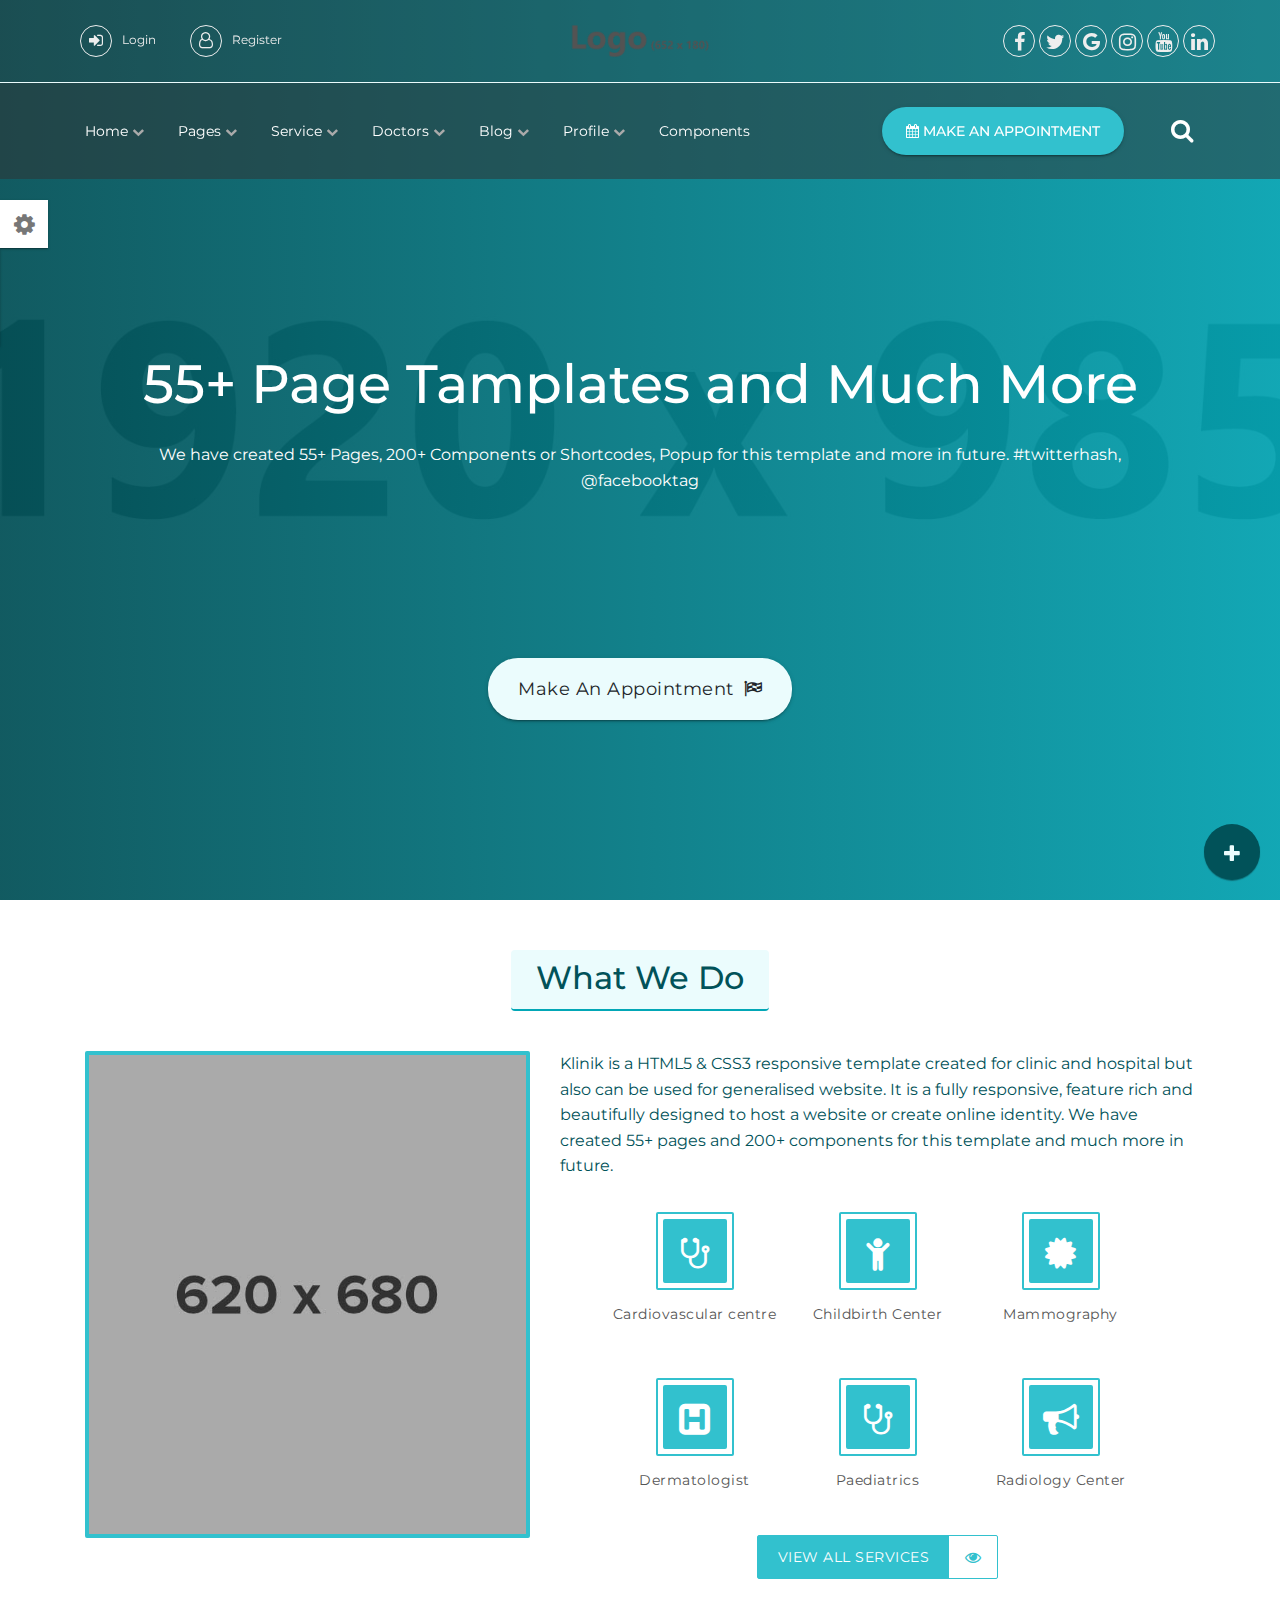
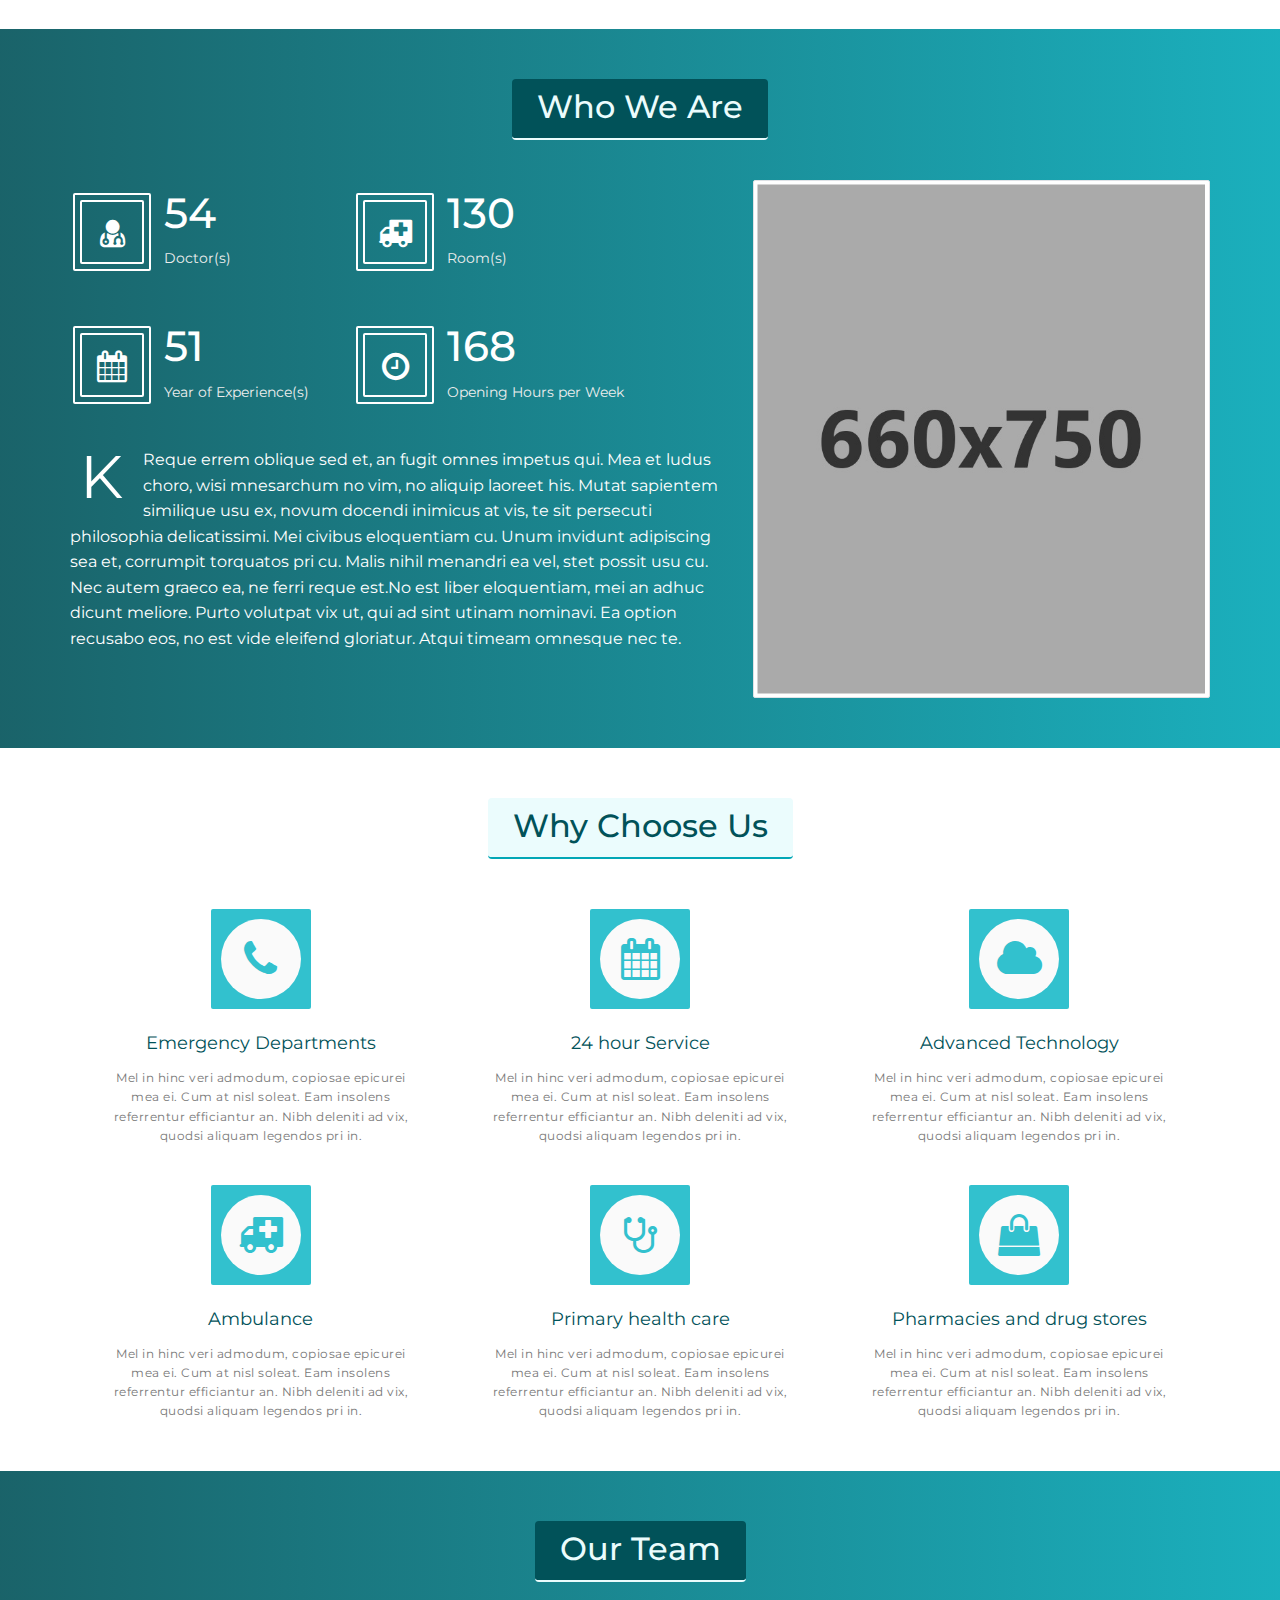
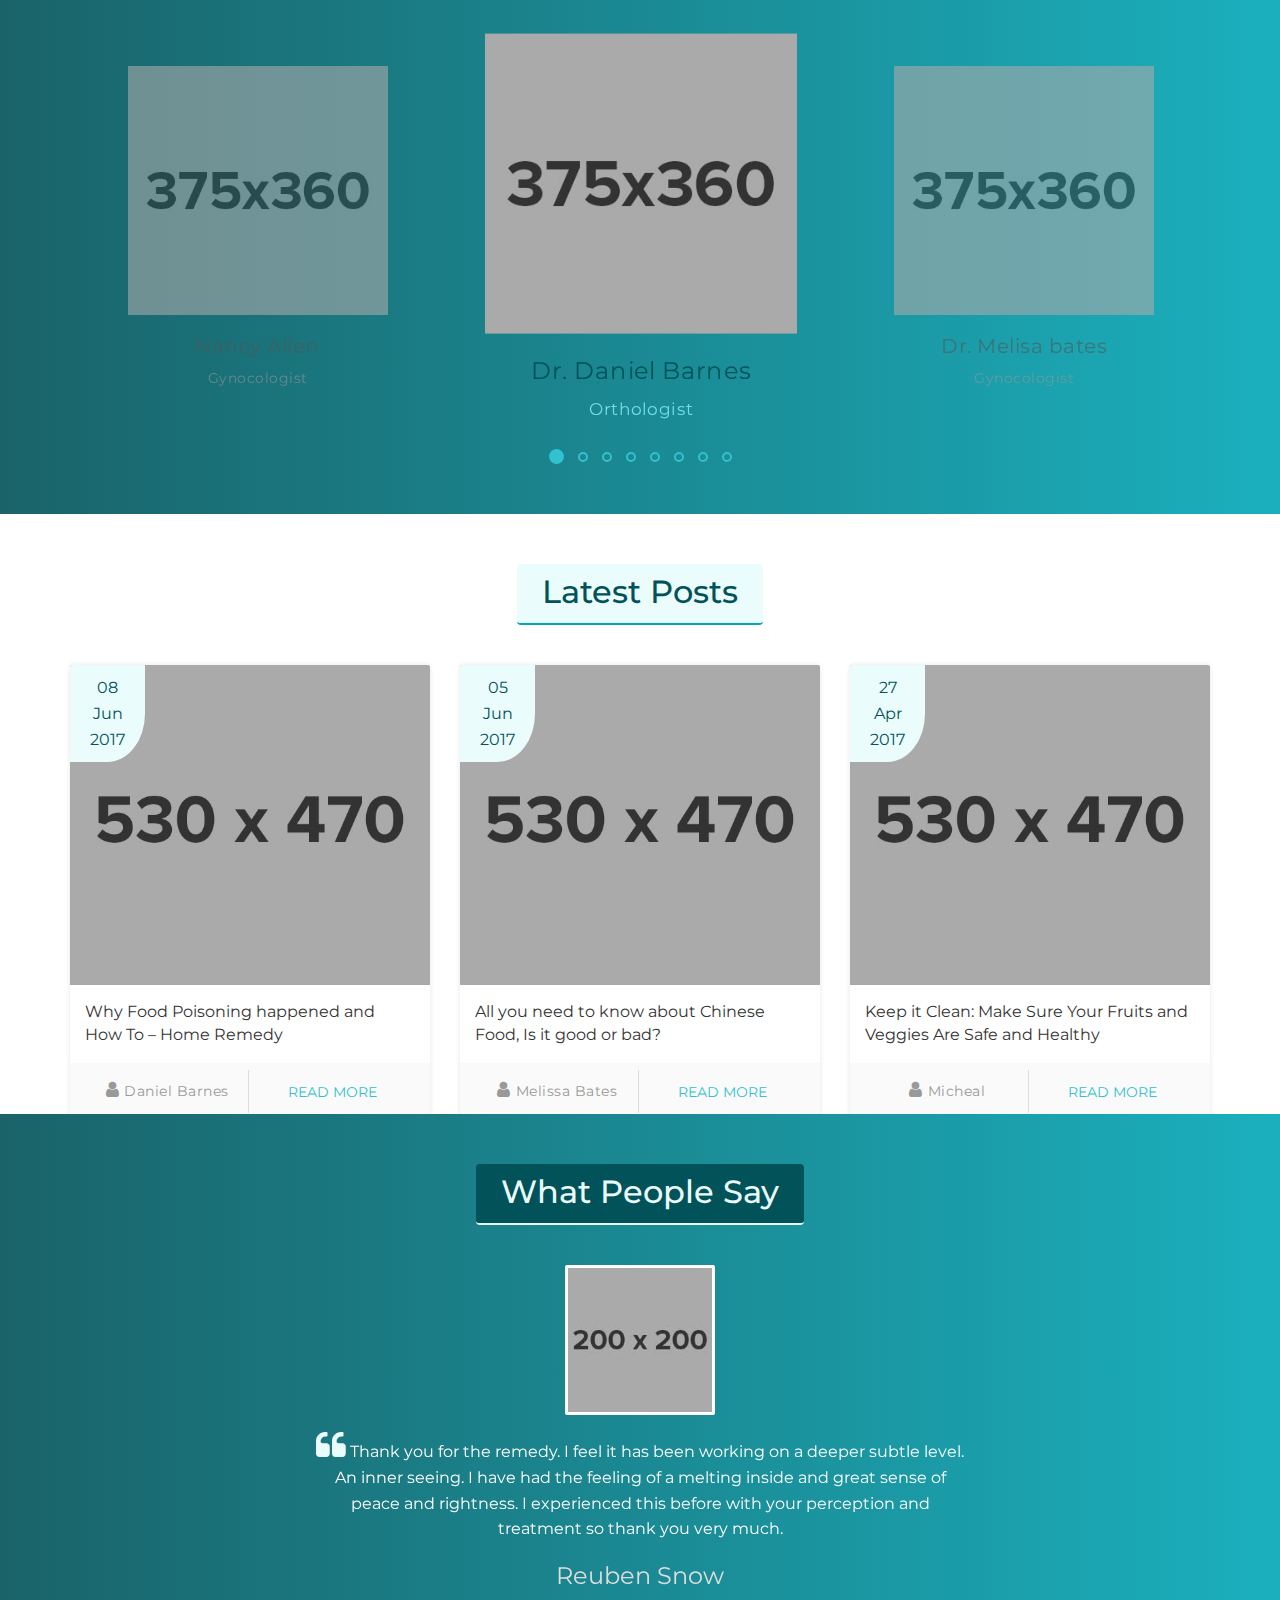
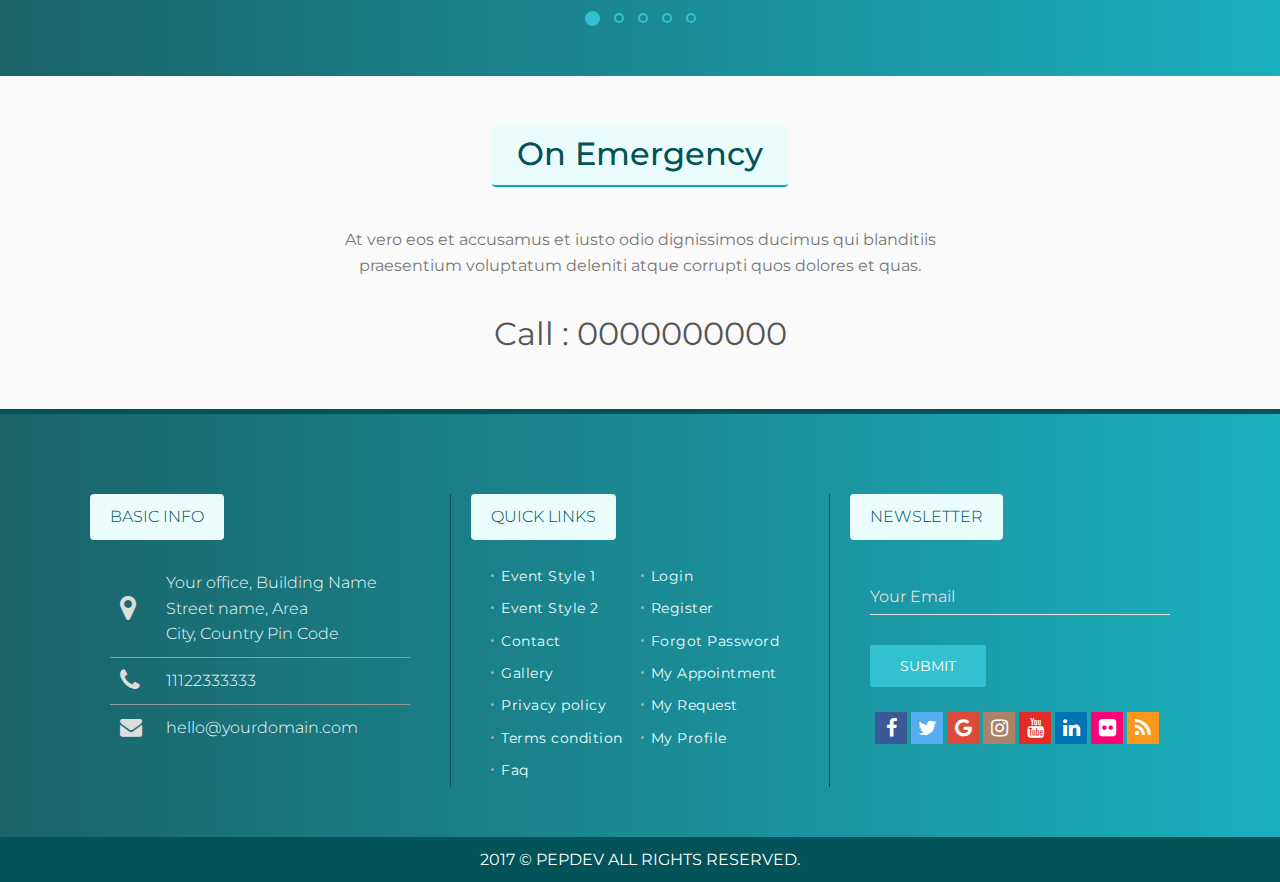
<file: Template/index.html>
<!DOCTYPE html>
<html lang="en">
<head>
    <meta charset="UTF-8">
    <meta http-equiv="X-UA-Compatible" content="IE=edge">
    <meta name="viewport" content="width=device-width, initial-scale=1.0">
    <!-- Site Title -->
    <title>Klinik health care - HTML5 &#38; CSS3 Template for Clinic and Hospital</title>
    <!-- Meta Description Tag -->
    <meta name="Description" content="Klinik is a HTML5 & CSS3 responsive template">
    <!-- Favicon Icon -->
    <link rel="icon" type="image/x-icon" href="images/favicon.png" />
    <!-- Font Awesoeme Stylesheet CSS -->
    <link rel="stylesheet" href="font-awesome/css/font-awesome.min.css" />
    <!-- Google web Font -->
    <link rel="stylesheet" type="text/css" href="https://fonts.googleapis.com/css?family=Montserrat:400,500,600">
    <!-- Bootstrap core CSS -->
    <link rel="stylesheet" href="css/bootstrap.min.css">
    <!-- Material Design Lite Stylesheet CSS -->
    <link rel="stylesheet" href="css/material.min.css" />
    <!-- Material Design Select Field Stylesheet CSS -->
    <link rel="stylesheet" href="css/mdl-selectfield.min.css">
    <!-- Owl Carousel Stylesheet CSS -->
    <link rel="stylesheet" href="css/owl.carousel.min.css" />
    <!-- Animate Stylesheet CSS -->
    <link rel="stylesheet" href="css/animate.min.css" />
    <!-- Magnific Popup Stylesheet CSS -->
    <link rel="stylesheet" href="css/magnific-popup.css" />
    <!-- Flex Slider Stylesheet CSS -->
    <link rel="stylesheet" href="css/flexslider.css" />
    <!-- Custom Main Stylesheet CSS -->
    <link rel="stylesheet" href="css/style.css">
</head>
<body>
    <!-- Start Header Section -->
    <header id="header-transparent">
        <div class="layer-stretch hdr-center">
            <div class="row align-items-center">
                <div class="col-5 d-none d-sm-none d-md-block d-lg-block d-xl-block">
                    <div class="hdr-center-account text-left p-0">
                        <a class="font-14 mr-4"><i class="fa fa-sign-in"></i>Login</a>
                        <a class="font-14"><i class="fa fa-user-o"></i>Register</a>
                    </div>
                </div>
                <div class="col">
                    <div class="hdr-center-logo text-center">
                        <a href="index.html" class="d-inline-block"><img src="images/logo.png" alt=""></a>
                    </div>
                </div>
                <div class="col-5 d-none d-sm-none d-md-block d-lg-block d-xl-block">
                    <div class="pull-right">
                        <ul class="social-list social-list-white">
                            <li>
                                <a href="#" id="hdr-facebook" class="fa fa-facebook rounded"></a>
                                <span class="mdl-tooltip mdl-tooltip--bottom" data-mdl-for="hdr-facebook">Facebook</span>
                            </li>
                            <li>
                                <a href="#" id="hdr-twitter" class="fa fa-twitter rounded"></a>
                                <span class="mdl-tooltip mdl-tooltip--bottom" data-mdl-for="hdr-twitter">Twitter</span>
                            </li>
                            <li>
                                <a href="#" id="hdr-google" class="fa fa-google rounded"></a>
                                <span class="mdl-tooltip mdl-tooltip--bottom" data-mdl-for="hdr-google">Google</span>
                            </li>
                            <li>
                                <a href="#" id="hdr-instagram" class="fa fa-instagram rounded"></a>
                                <span class="mdl-tooltip mdl-tooltip--bottom" data-mdl-for="hdr-instagram">Instagram</span>
                            </li>
                            <li>
                                <a href="#" id="hdr-youtube" class="fa fa-youtube rounded"></a>
                                <span class="mdl-tooltip mdl-tooltip--bottom" data-mdl-for="hdr-youtube">Youtube</span>
                            </li>
                            <li>
                                <a href="#" id="hdr-linkedin" class="fa fa-linkedin rounded"></a>
                                <span class="mdl-tooltip mdl-tooltip--bottom" data-mdl-for="hdr-linkedin">Linkedin</span>
                            </li>
                        </ul>
                    </div>
                </div>
            </div>
        </div>
        <div class="header-transparent-menu">
            <div class="hdr layer-stretch">
                <div class="row align-items-center justify-content-end">
                    <!-- Start Menu Section -->
                    <ul class="col menu text-left">
                        <li>
                            <a id="menu-home" class="mdl-button mdl-js-button mdl-js-ripple-effect">Home <i class="fa fa-chevron-down"></i></a>
                            <ul class="menu-dropdown">
                                <li><a href="index.html">Home Style 1</a></li>
                                <li><a href="index-1.html">Home Style 2</a></li>
                                <li><a href="index-2.html">Home Style 3</a></li>
                                <li><a href="index-3.html">Home Style 4</a></li>
                                <li><a href="index-4.html">Home Style 5</a></li>
                                <li><a href="index-5.html">Home Style 6</a></li>
                            </ul>
                        </li>
                        <li class="menu-megamenu-li">
                            <a id="menu-pages" class="mdl-button mdl-js-button mdl-js-ripple-effect">Pages <i class="fa fa-chevron-down"></i></a>
                            <ul class="menu-megamenu">
                                <li class="row">
                                    <div class="col-lg-3">
                                        <div class="megamenu-ttl">Link 1</div>
                                        <ul>
                                            <li><a href="event-1.html">Event Style 1</a></li>
                                            <li><a href="event-2.html">Event Style 2</a></li>
                                            <li><a href="event-3.html">Event Style 3</a></li>
                                            <li><a href="faq.html">FAQ</a></li>
                                            <li><a href="503.html">503 Temporarily Unavailable</a></li>
                                        </ul>
                                    </div>
                                    <div class="col-lg-3">
                                        <div class="megamenu-ttl">Link 2</div>
                                        <ul>
                                            <li><a href="departments-1.html">Departments Style 1</a></li>
                                            <li><a href="departments-2.html">Departments Style 2</a></li>
                                            <li><a href="gallery.html">Gallery Style 1</a></li>
                                            <li><a href="gallery-1.html">Gallery Style 2</a></li>
                                            <li><a href="404.html">404 Page Not Found</a></li>
                                        </ul>
                                    </div>
                                    <div class="col-lg-2">
                                        <div class="megamenu-ttl">Link 3</div>
                                        <ul>
                                            <li><a href="about.html">About Us</a></li>
                                            <li><a href="contact.html">Contact Us</a></li>
                                            <li><a href="invoice.html">Invoice</a></li>
                                            <li><a href="terms-conditions.html">Terms &#38; Conditions</a></li>
                                            <li><a href="privacy-policy.html">Privacy Policy</a></li>
                                        </ul>
                                    </div>
                                    <div class="col-lg-4">
                                        <div class="theme-img">
                                            <img src="uploads/service-5.jpg" alt="">
                                        </div>
                                    </div>
                                </li> 
                            </ul>
                        </li>
                        <li>
                            <a id="menu-service" class="mdl-button mdl-js-button mdl-js-ripple-effect">Service <i class="fa fa-chevron-down"></i></a>
                            <ul class="menu-dropdown">
                                <li>
                                    <a>Services Style 1</a>
                                    <ul class="menu-dropdown">
                                        <li><a href="services-1.html">Services Style 1</a></li>
                                        <li><a href="services-4.html">Services Style 1 with Right Sidebar</a></li>
                                        <li><a href="services-7.html">Services Style 1 with Left Sidebar</a></li>
                                    </ul>
                                </li>
                                <li>
                                    <a>Servcie Style 2</a>
                                    <ul class="menu-dropdown">
                                        <li><a href="services-2.html">Services Style 2</a></li>
                                        <li><a href="services-5.html">Services Style 2 with Right Sidebar</a></li>
                                        <li><a href="service.html">Single Service Page</a></li>
                                    </ul>
                                </li>
                                <li>
                                    <a>Service Style 3</a>
                                    <ul class="menu-dropdown">
                                        <li><a href="services-3.html">Services Style 3</a></li>
                                        <li><a href="services-6.html">Services Style 3 with Right Sidebar</a></li>
                                        <li><a href="services-8.html">Services Style 3 with Left Sidebar</a></li>
                                    </ul>
                                </li>
                                <li>
                                    <a>Services Style 4</a>
                                    <ul class="menu-dropdown">
                                        <li><a href="services-9.html">Services Style 4</a></li>
                                        <li><a href="services-9.html">Services Style 4 with Right Sidebar</a></li>
                                    </ul>
                                </li>
                                <li><a href="service.html">Service Detail</a></li>
                            </ul>
                        </li>
                        <li class="menu-megamenu-li">
                            <a id="menu-doctor" class="mdl-button mdl-js-button mdl-js-ripple-effect">Doctors <i class="fa fa-chevron-down"></i></a>
                            <ul class="menu-megamenu">
                                <li class="row">
                                    <div class="col-lg-4">
                                        <div class="megamenu-ttl">Doctors Link</div>
                                        <ul>
                                            <li><a href="doctors-1.html">Doctors Style 1</a></li>
                                            <li><a href="doctors-2.html">Doctors Style 2</a></li>
                                            <li><a href="doctors-3.html">Doctors Style 3</a></li>
                                            <li><a href="doctors-4.html">Doctors Style 1 with Right Sidebar</a></li>
                                            <li><a href="doctors-7.html">Doctors Style 1 with Left Sidebar</a></li>
                                        </ul>
                                    </div>
                                    <div class="col-lg-4">
                                        <div class="megamenu-ttl">Doctors Link</div>
                                        <ul>
                                            <li><a href="doctors-5.html">Doctors Style 2 with Right Sidebar</a></li>
                                            <li><a href="doctors-6.html">Doctors Style 3 with Right Sidebar</a></li>
                                            <li><a href="doctors-8.html">Doctors Style 3 with left Sidebar</a></li>
                                            <li><a href="doctor-1.html">Doctor Detail Style 1</a></li>
                                            <li><a href="doctor-2.html">Doctor Detail Style 2</a></li>
                                        </ul>
                                    </div>
                                    <div class="col-lg-4 d-none d-sm-none s-md-none d-lg-block d-xl-block">
                                        <div class="megamenu-ttl">Our Skills &#38; Achievement</div>
                                        <div class="doctor-skills mt-2">
                                            <p class="font-14">Brain Surgery <span class="badge badge-primary badge-pill float-right">75%</span></p>
                                            <div class="progress progress-sm mb-4">
                                                <div class="progress-bar progress-bar-striped bg-primary" role="progressbar" style="width: 75%" aria-valuenow="75" aria-valuemin="0" aria-valuemax="100"></div>
                                            </div>
                                        </div>
                                        <div class="doctor-skills">
                                            <p class="font-14">Heart Surgery <span class="badge badge-danger badge-pill float-right">65%</span></p>
                                            <div class="progress progress-sm mb-4">
                                                <div class="progress-bar progress-bar-striped bg-danger" role="progressbar" style="width: 65%" aria-valuenow="65" aria-valuemin="0" aria-valuemax="100"></div>
                                            </div>
                                        </div>
                                        <div class="doctor-skills">
                                            <p class="font-14">General Surgery <span class="badge badge-warning badge-pill float-right">87%</span></p>
                                            <div class="progress progress-sm mb-4">
                                                <div class="progress-bar progress-bar-striped bg-warning" role="progressbar" style="width: 87%" aria-valuenow="87" aria-valuemin="0" aria-valuemax="100"></div>
                                            </div>
                                        </div>
                                    </div>
                                </li>
                            </ul>
                        </li>
                        <li>
                            <a id="menu-blog" class="mdl-button mdl-js-button mdl-js-ripple-effect">Blog <i class="fa fa-chevron-down"></i>
                            </a>
                            <ul class="menu-dropdown">
                                <li>
                                    <a>Blog Style 1</a>
                                    <ul class="menu-dropdown">
                                        <li><a href="blogs-1.html">Blog style 1</a></li>
                                        <li><a href="blogs-3.html">Blog style 1 with Right Sidebar</a></li>
                                        <li><a href="blogs-5.html">Blog style 1 with Left Sidebar</a></li>
                                    </ul>
                                </li>
                                <li>
                                    <a>Blog Style 2</a>
                                    <ul class="menu-dropdown">
                                        <li><a href="blogs-2.html">Blog style 2</a></li>
                                        <li><a href="blogs-4.html">Blog style 2 with Right Sidebar</a></li>
                                    </ul>
                                </li>
                                <li>
                                    <a>Blog Style 3</a>
                                    <ul class="menu-dropdown">
                                        <li><a href="blogs-6.html">Blog style 3 with Right Sidebar</a></li>
                                        <li><a href="blogs-7.html">Blog style 3 with Left Sidebar</a></li>
                                    </ul>
                                </li>
                                <li><a href="blog-1.html">Blog Details 1</a></li>
                                <li><a href="blog-2.html">Blog Details 2</a></li>
                            </ul>
                        </li>
                        <li>
                            <a id="menu-profile" class="mdl-button mdl-js-button mdl-js-ripple-effect">Profile <i class="fa fa-chevron-down"></i></a>
                            <ul class="menu-dropdown">
                                <li><a href="login.html">Login Page</a></li>
                                <li><a data-toggle="modal" data-target="#loginpopup">Login Popup</a></li>
                                <li><a href="register.html">Register Page</a></li>
                                <li><a data-toggle="modal" data-target="#registerpopup">Register Popup</a></li>
                                <li><a href="myappointment.html">My Appointment Page</a></li>
                                <li><a href="myrequest.html">My Request Page</a></li>
                                <li><a href="myprofile.html">My Profile Page</a></li>
                            </ul>
                        </li>
                        <li><a href="components.html" id="menu-shortcodes" class="mdl-button mdl-js-button mdl-js-ripple-effect">Components</a></li>
                        <li>
                        </li>
                        <li class="mobile-menu-close"><i class="fa fa-times"></i></li>
                    </ul><!-- End Menu Section -->
                    <div class="col col-md-auto d-none d-sm-block d-md-block d-lg-block d-xl-block">
                        <button class="mdl-button mdl-button--colored mdl-button--raised mdl-js-button mdl-js-ripple-effect hdr-apointment"><i class="fa fa-calendar m-0 color-white"></i> Make An Appointment</button>
                    </div>
                    <div class="col-2 col-md-auto col-lg-auto">
                        <div class="mdl-button mdl-js-button mdl-button--fab hdr-search">
                            <i class="fa fa-search fa-2x color-white"></i>
                        </div>
                    </div>
                    <div id="menu-bar" class="col-2 col-md-auto"><a><i class="fa fa-bars color-white"></i></a></div>
                </div>
                <div class="search-banner animated fadeInUp">
                    <input type="text" placeholder="Search your Query ...">
                </div>
            </div>
        </div>
    </header><!-- End Header Section -->
    <!-- Start Slider Section -->
    <div id="slider" class="slider-1 slider-2">
        <div class="flexslider slider-wrapper">
            <ul class="slides">     
                <li>
                    <div class="slider-info">
                        <h1 class="animated fadeInDown">55+ Page Tamplates and Much More</h1>
                        <p class="animated fadeInDown">We have created 55+ Pages, 200+ Components or Shortcodes, Popup for this template and more in future. #twitterhash, @facebooktag</p>
                    </div>
                    <div class="slider-backgroung-image" style="background-image: url(uploads/slider-1.jpg);"></div>
                    <!-- Make an Appointment  Button -->
                    <div class="slider-button slider-appointment">
                        <a class="mdl-button mdl-js-button mdl-button--raised mdl-js-ripple-effect  animated fadeInUp">Make An Appointment<i class="fa fa-flag-checkered"></i></a>
                    </div>
                </li>
                <li>
                    <div class="slider-info">
                        <h2>Your Identity. Our Responsibility</h2>
                        <p>This is tag line ipsum dolor sit amet, consectetur Nihil cupiditate. mollitia maiores temp fugit! Lorem ipsum dolor sit amet, consectetur adipisicing elit#twitterhash, @facebooktag</p>
                    </div>
                    <div class="slider-backgroung-image" style="background-image: url(uploads/slider-2.jpg);"></div>
                    <!-- Make an Appointment  Button -->
                    <div class="slider-button">
                        <a class="mdl-button mdl-js-button mdl-button--raised mdl-js-ripple-effect  animated fadeInUp">Read More<i class="fa fa-external-link"></i></a>
                    </div>
                </li>
                <li>
                    <div class="slider-info">
                        <h2>24/7 Support Services</h2>
                        <p>Do not hesitate to contact us on our dedicated support forum. mollitia maiores temp fugit! Lorem ipsum dolor sit amet, consectetur adipisicing elit #twitterhash, @facebooktag</p>
                    </div>
                    <div class="slider-backgroung-image" style="background-image: url(uploads/slider-3.jpg);"></div>
                    <!-- Make an Appointment  Button -->
                    <div class="slider-button">
                        <a class="mdl-button mdl-js-button mdl-button--raised mdl-js-ripple-effect  animated fadeInUp">About Us<i class="fa fa-eye"></i></a>
                    </div>
                </li>
            </ul>
        </div>
    </div><!-- End Slider Section -->
    <!-- Start Service Section -->
    <div id="hm-service" class="layer-stretch">
        <div class="layer-wrapper">
            <div class="layer-ttl">
                <h3>What We Do</h3>
            </div>
            <div class="layer-container row">
                <div class="hm-service-left col-md-5">
                    <img src="uploads/hm-service.jpg" alt="Klinical Health care">
                </div>
                <div class="hm-service-right col-md-7">
                    <p class="paragraph-medium paragraph-black">Klinik is a HTML5 &#38; CSS3 responsive template created for clinic and hospital but also can be used for generalised website. It is a fully responsive, feature rich and beautifully designed to host a website or create online identity. We have created 55+ pages and 200+ components for this template and much more in future.</p>
                    <div class="hm-service">
                        <div class="hm-service-block">
                            <i class="fa fa-stethoscope"></i>
                            <span>Cardiovascular centre</span>
                        </div>
                        <div class="hm-service-block">
                            <i class="fa fa-child"></i>
                            <span>Childbirth Center</span>
                        </div>
                        <div class="hm-service-block">
                            <i class="fa fa-certificate"></i>
                            <span>Mammography</span>
                        </div>
                        <div class="hm-service-block">
                            <i class="fa fa-h-square"></i>
                            <span>Dermatologist</span>
                        </div>
                        <div class="hm-service-block">
                            <i class="fa fa-stethoscope"></i>
                            <span>Paediatrics</span>
                        </div>
                        <div class="hm-service-block">
                            <i class="fa fa-bullhorn"></i>
                            <span>Radiology Center</span>
                        </div>
                    </div>
                    <div class="hm-service-view text-center">
                        <a href="#" class="button-icon">
                            <span>View All Services</span>
                            <i class="fa fa-eye"></i>
                        </a>
                    </div>
                </div>
            </div>
        </div>
    </div><!-- End Service Section -->
    <!-- Start About Section -->
    <div id="hm-about" class="parallax-background parallax-background-1">
        <div class="layer-stretch">
            <div class="layer-wrapper">
                <div class="layer-ttl layer-ttl-white">
                    <h3>Who We Are</h3>
                </div>
                <div class="row">
                    <div class="col-md-7">
                        <div class="hm-about-block">
                            <div class="tbl-cell hm-about-icon"><i class="fa fa-user-md"></i></div>
                            <div class="tbl-cell hm-about-number">
                                <span class="counter">54</span>
                                <p>Doctor(s)</p>
                            </div>
                        </div>
                        <div class="hm-about-block">
                            <div class="tbl-cell hm-about-icon"><i class="fa fa-ambulance"></i></div>
                            <div class="tbl-cell hm-about-number">
                                <span class="counter">130</span>
                                <p>Room(s)</p>
                            </div>
                        </div>
                        <div class="hm-about-block">
                            <div class="tbl-cell hm-about-icon"><i class="fa fa-calendar"></i></div>
                            <div class="tbl-cell hm-about-number">
                                <span class="counter">51</span>
                                <p>Year of Experience(s)</p>
                            </div>
                        </div>
                        <div class="hm-about-block">
                            <div class="tbl-cell hm-about-icon"><i class="fa fa-clock-o"></i></div>
                            <div class="tbl-cell hm-about-number">
                                <span class="counter">168</span>
                                <p>Opening Hours per Week</p>
                            </div>
                        </div>
                        <div class="hm-about-paragraph">
                            <p class="paragraph-medium paragraph-white">
                                <span class="theme-dropcap color-white">K</span>Reque errem oblique sed et, an fugit omnes impetus qui. Mea et ludus choro, wisi mnesarchum no vim, no aliquip laoreet his. Mutat sapientem similique usu ex, novum docendi inimicus at vis, te sit persecuti philosophia delicatissimi. Mei civibus eloquentiam cu. Unum invidunt adipiscing sea et, corrumpit torquatos pri cu. Malis nihil menandri ea vel, stet possit usu cu. Nec autem graeco ea, ne ferri reque est.No est liber eloquentiam, mei an adhuc dicunt meliore. Purto volutpat vix ut, qui ad sint utinam nominavi. Ea option recusabo eos, no est vide eleifend gloriatur. Atqui timeam omnesque nec te.
                            </p> 
                        </div>
                    </div>
                    <div class="col-md-5">
                        <img class="img-thumbnail" src="uploads/hm-about.jpg" alt="">
                    </div>
                </div>
            </div>
        </div>
    </div><!-- End About Section -->

    <!-- Start Feature Section -->
    <div id="hm-feature" class="layer-stretch">
        <div class="layer-wrapper layer-bottom-10">
            <div class="layer-ttl">
                <h3>Why Choose Us</h3>
            </div>
            <div class="layer-container">
                <div class="hm-feature-block">
                    <div class="hm-feature-icon">
                        <i class="fa fa-phone"></i>
                    </div>
                    <span>Emergency Departments</span>
                    <p class="paragraph-small paragraph-black">Mel in hinc veri admodum, copiosae epicurei mea ei. Cum at nisl soleat. Eam insolens referrentur efficiantur an. Nibh deleniti ad vix, quodsi aliquam legendos pri in.</p>
                </div>
                <div class="hm-feature-block">
                    <div class="hm-feature-icon">
                        <i class="fa fa-calendar"></i>
                    </div>
                    <span>24 hour Service</span>
                    <p class="paragraph-small paragraph-black">Mel in hinc veri admodum, copiosae epicurei mea ei. Cum at nisl soleat. Eam insolens referrentur efficiantur an. Nibh deleniti ad vix, quodsi aliquam legendos pri in.</p>
                </div>
                <div class="hm-feature-block">
                    <div class="hm-feature-icon">
                        <i class="fa fa-cloud"></i>
                    </div>
                    <span>Advanced Technology</span>
                    <p class="paragraph-small paragraph-black">Mel in hinc veri admodum, copiosae epicurei mea ei. Cum at nisl soleat. Eam insolens referrentur efficiantur an. Nibh deleniti ad vix, quodsi aliquam legendos pri in.</p>
                </div>
                <div class="hm-feature-block">
                    <div class="hm-feature-icon">
                        <i class="fa fa-ambulance"></i>
                    </div>
                    <span>Ambulance</span>
                    <p class="paragraph-small paragraph-black">Mel in hinc veri admodum, copiosae epicurei mea ei. Cum at nisl soleat. Eam insolens referrentur efficiantur an. Nibh deleniti ad vix, quodsi aliquam legendos pri in.</p>
                </div>
                <div class="hm-feature-block">
                    <div class="hm-feature-icon">
                        <i class="fa fa-stethoscope"></i>
                    </div>
                    <span>Primary health care</span>
                    <p class="paragraph-small paragraph-black">Mel in hinc veri admodum, copiosae epicurei mea ei. Cum at nisl soleat. Eam insolens referrentur efficiantur an. Nibh deleniti ad vix, quodsi aliquam legendos pri in.</p>
                </div>
                <div class="hm-feature-block">
                    <div class="hm-feature-icon">
                        <i class="fa fa-shopping-bag"></i>
                    </div>
                    <span>Pharmacies and drug stores</span>
                    <p class="paragraph-small paragraph-black">Mel in hinc veri admodum, copiosae epicurei mea ei. Cum at nisl soleat. Eam insolens referrentur efficiantur an. Nibh deleniti ad vix, quodsi aliquam legendos pri in.</p>
                </div>
            </div>
        </div>
    </div><!-- End Feature Section -->
    <!-- Start Doctor Section -->
    <div class="parallax-background parallax-background-2">
        <div class="layer-stretch">
            <div class="layer-wrapper">
                <div class="layer-ttl layer-ttl-white">
                    <h3>Our Team</h3>
                </div>
                <div class="layer-container">
                    <div id="hm-doctor-slider" class="owl-carousel owl-theme theme-owl-dot">
                        <div class="hm-doctor">
                            <img class="img-responsive" src="uploads/slide-doctor-1.jpg" alt="">
                            <h6>Dr. Daniel Barnes</h6>
                            <p>Orthologist</p>
                        </div>
                        <div class="hm-doctor">
                            <img class="img-responsive" src="uploads/slide-doctor-2.jpg" alt="">
                            <h6>Dr. Melisa bates</h6>
                            <p>Gynocologist</p>
                        </div>
                        <div class="hm-doctor">
                            <img class="img-responsive" src="uploads/slide-doctor-3.jpg" alt="">
                            <h6>Dr. Cheri Aria</h6>
                            <p>Dermatologist</p>
                        </div>
                        <div class="hm-doctor">
                            <img class="img-responsive" src="uploads/slide-doctor-4.jpg" alt="">
                            <h6>Steve Soeren</h6>
                            <p>Orthologist</p>
                        </div>
                        <div class="hm-doctor">
                            <img class="img-responsive" src="uploads/slide-doctor-5.jpg" alt="">
                            <h6>Barbara Baker</h6>
                            <p>Surgeon</p>
                        </div>
                        <div class="hm-doctor">
                            <img class="img-responsive" src="uploads/slide-doctor-6.jpg" alt="">
                            <h6>Linda Adams</h6>
                            <p>Gynocologist</p>
                        </div>
                        <div class="hm-doctor">
                            <img class="img-responsive" src="uploads/slide-doctor-7.jpg" alt="">
                            <h6>Emily Rasberry</h6>
                            <p>Pathologist</p>
                        </div>
                        <div class="hm-doctor">
                            <img class="img-responsive" src="uploads/slide-doctor-8.jpg" alt="">
                            <h6>Nancy Allen</h6>
                            <p>Gynocologist</p>
                        </div>
                    </div>
                </div>
            </div>
        </div>
    </div><!-- End Doctor Section -->
    <!-- Start Blog Section -->
    <div id="hm-blog" class="layer-stretch">
        <div class="layer-wrapper layer-bottom-10 text-center">
            <div class="layer-ttl">
                <h3>Latest Posts</h3>
            </div>
            <div class="row">
                <div class="col-md-6 col-lg-4">
                    <div class="theme-block theme-block-hover">
                        <div class="theme-block-picture">
                            <div class="blog-card-date">08 Jun 2017</div>
                            <img src="uploads/blog-1.jpg" alt="">
                        </div>
                        <div class="blog-card-ttl">
                            <h3><a href="#">Why Food Poisoning happened and How To  – Home Remedy</a></h3>
                        </div>
                        <div class="blog-card-details">
                            <p><i class="fa fa-user"></i>Daniel Barnes</p>
                            <p><a href="#" class="mdl-button mdl-js-button mdl-js-ripple-effect">Read More</a></p>
                        </div>
                    </div>
                </div>
                <div class="col-md-6 col-lg-4">
                    <div class="theme-block theme-block-hover">
                        <div class="theme-block-picture">
                            <div class="blog-card-date">05 Jun 2017</div>
                            <img src="uploads/blog-2.jpg" alt="">
                        </div>
                        <div class="blog-card-ttl">
                            <h3><a href="#">All you need to know about Chinese Food, Is it good or bad?</a></h3>
                        </div>
                        <div class="blog-card-details">
                            <p><i class="fa fa-user"></i>Melissa Bates</p>
                            <p><a href="#" class="mdl-button mdl-js-button mdl-js-ripple-effect">Read More</a></p>
                        </div>
                    </div>
                </div>
                <div class="col-md-6 col-lg-4">
                    <div class="theme-block theme-block-hover">
                        <div class="theme-block-picture">
                            <div class="blog-card-date">27 Apr 2017</div>
                            <img src="uploads/blog-3.jpg" alt="">
                        </div>
                        <div class="blog-card-ttl">
                            <h3><a href="#">Keep it Clean: Make Sure Your Fruits and Veggies Are Safe and Healthy</a></h3>
                        </div>
                        <div class="blog-card-details">
                            <p><i class="fa fa-user"></i>Micheal</p>
                            <p><a href="#" class="mdl-button mdl-js-button mdl-js-ripple-effect">Read More</a></p>
                        </div>
                    </div>
                </div>
            </div>
        </div>
    </div><!-- End Blog Section -->
    <!-- Start Testimonial Section -->
    <div id="testimonial" class="parallax-background parallax-background-3">
        <div class="layer-stretch">
            <div class="layer-wrapper">
                <div class="layer-ttl layer-ttl-white">
                    <h3>What People Say</h3>
                </div>
                <div class="layer-container">
                    <div id="testimonial-slider" class="owl-carousel owl-theme theme-owl-dot">
                        <div class="testimonial-block">
                            <img class="img-responsive" src="uploads/testimonial-1.jpg" alt="">
                            <div class="paragraph-medium paragraph-white">
                                <i class="fa fa-quote-left"></i>
                                Thank you for the remedy. I feel it has been working on a deeper subtle level. An inner seeing. I have had the feeling of a melting inside and great sense of peace and rightness. I experienced this before with your perception and treatment so thank you very much.
                            </div>
                            <a>Reuben Snow</a>
                        </div>
                        <div class="testimonial-block">
                            <img class="img-responsive" src="uploads/testimonial-2.jpg" alt="">
                            <div class="paragraph-medium paragraph-white">
                                <i class="fa fa-quote-left"></i>
                                This was my second visit here I loved it first visit but love it more on my second visit. I loved thier facility and online system. Lorem ipsum dolor sit amet, consectetur adipisicing elit. Ipsam veniam sit nemo eveniet recusandae nihil nesciunt rerum alias.
                            </div>
                            <a>Julien Cain</a>
                        </div>
                        <div class="testimonial-block">
                            <img class="img-responsive" src="uploads/testimonial-3.jpg" alt="">
                            <div class="paragraph-medium paragraph-white">
                                <i class="fa fa-quote-left"></i>
                                Thank you for the remedy. I feel it has been working on a deeper subtle level. An inner seeing. I have had the feeling of a melting inside and great sense of peace and rightness. I experienced this before with your perception and treatment so thank you very much.
                            </div>
                            <a>Naum Gabo</a>
                        </div>
                        <div class="testimonial-block">
                            <img class="img-responsive" src="uploads/testimonial-4.jpg" alt="">
                            <div class="paragraph-medium paragraph-white">
                                <i class="fa fa-quote-left"></i>
                                Lorem ipsum dolor sit amet, consectetur adipisicing elit. Molestias corporis ad veniam, illo expedita aut quaerat voluptatem, magni voluptas necessitatibus omnis error quia deserunt asperiores beatae fugiat quisquam magnam mollitia!
                            </div>
                            <a>Winceton Logo</a>
                        </div>
                        <div class="testimonial-block">
                            <img class="img-responsive" src="uploads/testimonial-5.jpg" alt="">
                            <div class="paragraph-medium paragraph-white">
                                <i class="fa fa-quote-left"></i>
                                Lorem ipsum dolor sit amet, consectetur adipisicing elit. Molestias corporis ad veniam, illo expedita aut quaerat voluptatem, magni voluptas necessitatibus omnis error quia deserunt asperiores beatae fugiat quisquam magnam mollitia!
                            </div>
                            <a>Robert Bratheon</a>
                        </div>
                    </div>
                </div>
            </div>
        </div>
    </div><!-- End Testimonial Section -->
    <!-- Start Emergency Section -->
    <div id="emergency">
        <div class="layer-stretch">
            <div class="layer-wrapper">
                <div class="layer-ttl">
                    <h3>On Emergency</h3>
                </div>
                <div class="layer-container">
                    <div class="paragraph-medium paragraph-black">
                        At vero eos et accusamus et iusto odio dignissimos ducimus qui blanditiis praesentium voluptatum deleniti atque corrupti quos dolores et quas.
                    </div>
                    <div class="emergency-number">Call : 0000000000</div>
                </div>
            </div>
        </div>
    </div><!-- End Emergency Section -->
    <!-- Start Make an Appointment Modal -->
    <div id="appointment" class="modal fade" role="dialog">
        <div class="modal-dialog modal-lg">
            <div class="modal-content">
                <div class="modal-header text-center">
                    <h5 class="modal-title">Make An Appointment</h5>
                    <button type="button" class="close" data-dismiss="modal">&times;</button>
                </div>
                <div class="modal-body">
                    <div class="appointment-error"></div>
                    <div class="row">
                        <div class="col-md-6">
                            <div class="mdl-textfield mdl-js-textfield mdl-textfield--floating-label form-input-icon">
                                <i class="fa fa-user-o"></i>
                                <input class="mdl-textfield__input" type="text" pattern="[A-Z,a-z, ]*" id="appointment-name">
                                <label class="mdl-textfield__label" for="appointment-name">Name</label>
                                <span class="mdl-textfield__error">Please Enter Valid Name!</span>
                            </div>
                        </div>
                        <div class="col-md-6">
                            <div class="mdl-textfield mdl-js-textfield mdl-textfield--floating-label form-input-icon">
                                <i class="fa fa-envelope-o"></i>
                                <input class="mdl-textfield__input" type="text" pattern="[a-z0-9._%+-]+@[a-z0-9.-]+\.[a-z]{2,3}$" id="appointment-email">
                                <label class="mdl-textfield__label" for="appointment-email">Email</label>
                                <span class="mdl-textfield__error">Please Enter Valid Email!</span>
                            </div>
                        </div>
                        <div class="col-md-6">
                            <div class="mdl-textfield mdl-js-textfield mdl-textfield--floating-label form-input-icon">
                                <i class="fa fa-phone"></i>
                                <input class="mdl-textfield__input" type="text" pattern="[0-9]*" id="appointment-mobile">
                                <label class="mdl-textfield__label" for="appointment-mobile">Mobile Number</label>
                                <span class="mdl-textfield__error">Please Enter Valid Mobile Number!</span>
                            </div>
                        </div>
                        <div class="col-md-6">
                            <div class="mdl-selectfield mdl-js-selectfield mdl-selectfield--floating-label form-input-icon">
                                <i class="fa fa-hospital-o"></i>
                                <select class="mdl-selectfield__select" id="appointment-department">
                                    <option value="">&nbsp;</option>
                                    <option value="1">Gynaecology</option>
                                    <option value="2">Orthology</option>
                                    <option value="3">Dermatologist</option>
                                    <option value="4">Anaesthesia</option>
                                    <option value="5">Ayurvedic</option>
                                </select>
                                <label class="mdl-selectfield__label" for="appointment-department">Choose Department</label>
                            </div>
                        </div>
                        <div class="col-md-6">
                            <div class="mdl-selectfield mdl-js-selectfield mdl-selectfield--floating-label form-input-icon">
                                <i class="fa fa-user-md"></i>
                                <select class="mdl-selectfield__select" id="appointment-doctor">
                                    <option value="">&nbsp;</option>
                                    <option value="1">Dr. Daniel Barnes</option>
                                    <option value="2">Dr. Steve Soeren</option>
                                    <option value="3">Dr. Barbara Baker</option>
                                    <option value="4">Dr. Melissa Bates</option>
                                    <option value="5">Dr. Linda Adams</option>
                                </select>
                                <label class="mdl-selectfield__label" for="appointment-doctor">Choose Doctor</label>
                            </div>
                        </div>
                        <div class="col-md-6">
                            <div class="mdl-textfield mdl-js-textfield mdl-textfield--floating-label form-input-icon">
                                <i class="fa fa-calendar-o"></i>
                                <input class="mdl-textfield__input" type="text" id="appointment-date" onfocus="(this.type='date')" onblur="(this.type='text')">
                                <label class="mdl-textfield__label" for="appointment-date">Date</label>
                                <span class="mdl-textfield__error">Please Enter Valid Date Number!</span>
                            </div>
                        </div>
                    </div>
                    <div class="text-center pt-4">
                        <button class="mdl-button mdl-js-button mdl-button--colored mdl-js-ripple-effect mdl-button--raised button button-primary button-lg make-appointment">Submit</button>
                    </div>
                </div>
            </div>
        </div>
    </div><!-- End Make an Appointment Modal -->
    <!-- Start Login Modal -->
    <div id="loginpopup" class="modal fade" role="dialog">
        <div class="modal-dialog">
            <div class="modal-content">
                <div class="modal-header text-center">
                    <h5 class="modal-title">Login Now</h5>
                    <button type="button" class="close" data-dismiss="modal">&times;</button>
                </div>
                <div class="modal-body text-center">
                    <div class="mdl-textfield mdl-js-textfield mdl-textfield--floating-label form-input-icon">
                        <i class="fa fa-envelope-o"></i>    
                        <input class="mdl-textfield__input" type="text" pattern="[a-z0-9._%+-]+@[a-z0-9.-]+\.[a-z]{2,3}$" id="loginpopup-email">
                        <label class="mdl-textfield__label" for="loginpopup-email">Email <em> *</em></label>
                        <span class="mdl-textfield__error">Please Enter Valid Email!</span>
                    </div>
                    <div class="mdl-textfield mdl-js-textfield mdl-textfield--floating-label form-input-icon">
                        <i class="fa fa-key"></i>
                        <input class="mdl-textfield__input" type="password" id="loginpopup-password">
                        <label class="mdl-textfield__label" for="loginpopup-password">Password <em> *</em></label>
                        <span class="mdl-textfield__error">Please Enter Valid Password!</span>
                        <div class="forgot-pass">Forgot Password?</div>
                    </div>
                    <div class="mdl-textfield mdl-js-textfield mdl-textfield--floating-label form-input-icon form-bot-check">
                        <i class="fa fa-question"></i>
                        <input class="mdl-textfield__input" type="number" id="loginpopup-bot">
                        <label class="mdl-textfield__label" for="loginpopup-bot">What is 7 plus 1 = <em>* </em></label>
                        <span class="mdl-textfield__error">Please Enter Correct Value!</span>
                    </div>
                    <div class="form-submit">
                        <button class="mdl-button mdl-js-button mdl-js-ripple-effect button button-primary">Login Now</button>
                    </div>
                    <div class="or-using">Or Using</div>
                    <div class="social-login">
                        <a href="#" class="social-facebook"><i class="fa fa-facebook"></i>Facebook</a>
                        <a href="#" class="social-google"><i class="fa fa-google"></i>Google</a>
                    </div>
                    <div class="login-link">
                        <span class="paragraph-small">Don't have an account?</span>
                        <a href="#" class="">Register as New User</a>
                    </div>
                </div>
            </div>
        </div>
    </div><!-- End Login Modal -->
    <!-- Start Register Modal -->
    <div id="registerpopup" class="modal fade" role="dialog">
        <div class="modal-dialog">
            <div class="modal-content">
                <div class="modal-header text-center">
                    <h5 class="modal-title">Register as New User</h5>
                    <button type="button" class="close" data-dismiss="modal">&times;</button>
                </div>
                <div class="modal-body text-center">
                    <div class="mdl-textfield mdl-js-textfield mdl-textfield--floating-label form-input-icon">
                        <i class="fa fa-user-o"></i>
                        <input class="mdl-textfield__input" type="text" pattern="[A-Z,a-z, ]*" id="registerpopup-name">
                        <label class="mdl-textfield__label" for="registerpopup-name">Name <em> *</em></label>
                        <span class="mdl-textfield__error">Please Enter Valid Name!</span>
                    </div>
                    <div class="mdl-textfield mdl-js-textfield mdl-textfield--floating-label form-input-icon">
                        <i class="fa fa-envelope-o"></i>
                        <input class="mdl-textfield__input" type="text" pattern="[a-z0-9._%+-]+@[a-z0-9.-]+\.[a-z]{2,3}$" id="registerpopup-email">
                        <label class="mdl-textfield__label" for="registerpopup-email">Email <em> *</em></label>
                        <span class="mdl-textfield__error">Please Enter Valid Email!</span>
                    </div>
                    <div class="mdl-textfield mdl-js-textfield mdl-textfield--floating-label form-input-icon">
                        <i class="fa fa-key"></i>
                        <input class="mdl-textfield__input" type="password" id="registerpopup-password">
                        <label class="mdl-textfield__label" for="registerpopup-password">Password <em> *</em></label>
                        <span class="mdl-textfield__error">Please Enter Valid Password(Min 6 Character)!</span>
                    </div>
                    <div class="login-condition">By clicking Creat Account you agree to our <a href="#">terms &#38; condition</a></div>
                    <div class="form-submit">
                        <button class="mdl-button mdl-js-button mdl-js-ripple-effect button button-primary">Create Account</button>
                    </div>
                    <div class="or-using">Or Using</div>
                    <div class="social-login">
                        <a href="#" class="social-facebook"><i class="fa fa-facebook"></i>Facebook</a>
                        <a href="#" class="social-google"><i class="fa fa-google"></i>Google</a>
                    </div>
                    <div class="login-link">
                        <span class="paragraph-small">Already have an account?</span>
                        <a href="#" class="">Login Now</a>
                    </div>
                </div>
            </div>
        </div>
    </div><!-- End Register Modal -->
    <!-- Fixed Appointment Button at Bottom -->
    <div id="appointment-button" class="animated fadeInUp">
        <button id="appointment-now" class="mdl-button mdl-js-button mdl-button--fab mdl-js-ripple-effect mdl-button--colored mdl-button--raised"><i class="fa fa-plus"></i></button>
        <div class="mdl-tooltip mdl-tooltip--top" data-mdl-for="appointment-now">Make An Appointment</div>
    </div><!-- End Fixed Appointment Button at Bottom -->
    <!-- Start Footer Section -->
    <footer id="footer">
        <div class="layer-stretch">
            <!-- Start main Footer Section -->
            <div class="row layer-wrapper">
                <div class="col-md-4 footer-block">
                    <div class="footer-ttl"><p>Basic Info</p></div>
                    <div class="footer-container footer-a">
                        <div class="tbl">
                            <div class="tbl-row">
                                <div class="tbl-cell"><i class="fa fa-map-marker"></i></div>
                                <div class="tbl-cell">
                                    <p class="paragraph-medium paragraph-white">
                                        Your office, Building Name<br />
                                        Street name, Area<br />
                                        City, Country Pin Code
                                    </p>
                                </div>
                            </div>
                            <div class="tbl-row">
                                <div class="tbl-cell"><i class="fa fa-phone"></i></div>
                                <div class="tbl-cell">
                                    <p class="paragraph-medium paragraph-white">11122333333</p>
                                </div>
                            </div>
                            <div class="tbl-row">
                                <div class="tbl-cell"><i class="fa fa-envelope"></i></div>
                                <div class="tbl-cell">
                                    <p class="paragraph-medium paragraph-white">hello@yourdomain.com</p>
                                </div>
                            </div>
                        </div>
                    </div>
                </div>
                <div class="col-md-4 footer-block">
                    <div class="footer-ttl"><p>Quick Links</p></div>
                    <div class="footer-container footer-b">
                        <div class="tbl">
                            <div class="tbl-row">
                                <ul class="tbl-cell">
                                    <li><a href="event-1.html">Event Style 1</a></li>
                                    <li><a href="event-2.html">Event Style 2</a></li>
                                    <li><a href="contact.html">Contact</a></li>
                                    <li><a href="gallery.html">Gallery</a></li>
                                    <li><a href="privacy-policy.html">Privacy policy</a></li>
                                    <li><a href="terms-conditions.html">Terms condition</a></li>
                                    <li><a href="faq.html">Faq</a></li>
                                </ul>
                                <ul class="tbl-cell">
                                    <li><a href="login.html">Login</a></li>
                                    <li><a href="register.html">Register</a></li>
                                    <li><a href="forgot.html">Forgot Password</a></li>
                                    <li><a href="myappointment.html">My Appointment</a></li>
                                    <li><a href="myrequest.html">My Request</a></li>
                                    <li><a href="myprofile.html">My Profile</a></li>
                                </ul>
                            </div>
                        </div>
                    </div>
                </div>
                <div class="col-md-4 footer-block">
                    <div class="footer-ttl"><p>Newsletter</p></div>
                    <div class="footer-container footer-c">
                        <div class="footer-subscribe">
                            <div class="mdl-textfield mdl-js-textfield mdl-textfield--floating-label form-input">
                                <input class="mdl-textfield__input" type="text" pattern="[a-z0-9._%+-]+@[a-z0-9.-]+\.[a-z]{2,3}$" id="subscribe-email">
                                <label class="mdl-textfield__label" for="subscribe-email">Your Email</label>
                                <span class="mdl-textfield__error">Please Enter Valid Email!</span>
                            </div>
                            <div class="footer-subscribe-button">
                                <button class="mdl-button mdl-js-button mdl-js-ripple-effect button button-primary">Submit</button>
                            </div>
                        </div>
                        <ul class="social-list social-list-colored footer-social">
                            <li>
                                <a href="#" target="_blank" id="footer-facebook" class="fa fa-facebook"></a>
                                <span class="mdl-tooltip mdl-tooltip--top" data-mdl-for="footer-facebook">Facebook</span>
                            </li>
                            <li>
                                <a href="#" target="_blank" id="footer-twitter" class="fa fa-twitter"></a>
                                <span class="mdl-tooltip mdl-tooltip--top" data-mdl-for="footer-twitter">Twitter</span>
                            </li>
                            <li>
                                <a href="#" target="_blank" id="footer-google" class="fa fa-google"></a>
                                <span class="mdl-tooltip mdl-tooltip--top" data-mdl-for="footer-google">Google</span>
                            </li>
                            <li>
                                <a href="#" target="_blank" id="footer-instagram" class="fa fa-instagram"></a>
                                <span class="mdl-tooltip mdl-tooltip--top" data-mdl-for="footer-instagram">Instagram</span>
                            </li>
                            <li>
                                <a href="#" target="_blank" id="footer-youtube" class="fa fa-youtube"></a>
                                <span class="mdl-tooltip mdl-tooltip--top" data-mdl-for="footer-youtube">Youtube</span>
                            </li>
                            <li>
                                <a href="#" target="_blank" id="footer-linkedin" class="fa fa-linkedin"></a>
                                <span class="mdl-tooltip mdl-tooltip--top" data-mdl-for="footer-linkedin">Linkedin</span>
                            </li>
                            <li>
                                <a href="#" target="_blank" id="footer-flickr" class="fa fa-flickr"></a>
                                <span class="mdl-tooltip mdl-tooltip--top" data-mdl-for="footer-flickr">Flickr</span>
                            </li>
                            <li>
                                <a href="#" target="_blank" id="footer-rss" class="fa fa-rss"></a>
                                <span class="mdl-tooltip mdl-tooltip--top" data-mdl-for="footer-rss">Rss</span>
                            </li>
                        </ul>
                    </div>
                </div>
            </div>
        </div><!-- End main Footer Section -->
        <!-- Start Copyright Section -->
        <div id="copyright">
            <div class="layer-stretch">
                <div class="paragraph-medium paragraph-white">2017 © Pepdev ALL RIGHTS RESERVED.</div>
            </div>
        </div><!-- End of Copyright Section -->
    </footer><!-- End of Footer Section -->

    <!-- **********Included Scripts*********** -->

    <!-- Jquery Library 2.1 JavaScript-->
    <script src="js/jquery-2.1.4.min.js"></script>
    <!-- Popper JavaScript-->
    <script src="js/popper.min.js"></script>
    <!-- Bootstrap Core JavaScript-->
    <script src="js/bootstrap.min.js"></script>
    <!-- Material Design Lite JavaScript-->
    <script src="js/material.min.js"></script>
    <!-- Material Select Field Script -->
    <script src="js/mdl-selectfield.min.js"></script>
    <!-- Flexslider Plugin JavaScript-->
    <script src="js/jquery.flexslider.min.js"></script>
    <!-- Owl Carousel Plugin JavaScript-->
    <script src="js/owl.carousel.min.js"></script>
    <!-- Scrolltofixed Plugin JavaScript-->
    <script src="js/jquery-scrolltofixed.min.js"></script>
    <!-- Magnific Popup Plugin JavaScript-->
    <script src="js/jquery.magnific-popup.min.js"></script>
    <!-- WayPoint Plugin JavaScript-->
    <script src="js/jquery.waypoints.min.js"></script>
    <!-- CounterUp Plugin JavaScript-->
    <script src="js/jquery.counterup.js"></script>
    <!-- SmoothScroll Plugin JavaScript-->
    <script src="js/smoothscroll.min.js"></script>
    <!--Custom JavaScript for Klinik Template-->
    <script src="js/custom.js"></script>
    <script>
        (function(i,s,o,g,r,a,m){i['GoogleAnalyticsObject']=r;i[r]=i[r]||function(){
            (i[r].q=i[r].q||[]).push(arguments)},i[r].l=1*new Date();a=s.createElement(o),
            m=s.getElementsByTagName(o)[0];a.async=1;a.src=g;m.parentNode.insertBefore(a,m)
        })(window,document,'script','https://www.google-analytics.com/analytics.js','ga');

        ga('create', 'UA-93901876-1', 'auto');
        ga('send', 'pageview');
    </script>
</body>
</html>
</file>
<file: Documentation/css/prettify.css>
/* GitHub Theme */
/* Pretty printing styles. Used with prettify.js. */
/* SPAN elements with the classes below are added by prettyprint. */
/* plain text */
.pln {
  color: #333333;
}
.prettyprint{overflow:auto!important;}

@media screen {
  /* string content */
  .str {
    color: #dd1144;
  }

  /* a keyword */
  .kwd {
    color: #333333;
  }

  /* a comment */
  .com {
    color: #999988;
  }

  /* a type name */
  .typ {
    color: #445588;
  }

  /* a literal value */
  .lit {
    color: #445588;
  }

  /* punctuation */
  .pun {
    color: #333333;
  }

  /* lisp open bracket */
  .opn {
    color: #333333;
  }

  /* lisp close bracket */
  .clo {
    color: #333333;
  }

  /* a markup tag name */
  .tag {
    color: navy;
  }

  /* a markup attribute name */
  .atn {
    color: teal;
  }

  /* a markup attribute value */
  .atv {
    color: #dd1144;
  }

  /* a declaration */
  .dec {
    color: #333333;
  }

  /* a variable name */
  .var {
    color: teal;
  }

  /* a function name */
  .fun {
    color: #990000;
  }
}
/* Use higher contrast and text-weight for printable form. */
@media print, projection {
  .str {
    color: #006600;
  }

  .kwd {
    color: #006;
    font-weight: bold;
  }

  .com {
    color: #600;
    font-style: italic;
  }

  .typ {
    color: #404;
    font-weight: bold;
  }

  .lit {
    color: #004444;
  }

  .pun, .opn, .clo {
    color: #444400;
  }

  .tag {
    color: #006;
    font-weight: bold;
  }

  .atn {
    color: #440044;
  }

  .atv {
    color: #006600;
  }
}
/* Style */
pre.prettyprint {
  background: #F0F0F0;
  font-family: Menlo, "Bitstream Vera Sans Mono", "DejaVu Sans Mono", Monaco, Consolas, monospace;
  font-size: 12px;
  line-height: 1.5;
  border: 1px solid #cccccc;
  padding: 0;
}

/* Specify class=linenums on a pre to get line numbering */
ol.linenums {
  margin-top: 0;
  margin-bottom: 0;
  color: #888;
}

.linenums li {
  background: #FAFAFA;
  padding-left: 10px;
  border-left: 1px solid #CCC;
}

.linenums li {
  padding-top: 5px;
}

.linenums li + li {
  padding-top: 0;
}

.linenums li:last-child {
  padding-bottom: 5px;
}



/* IE indents via margin-left */
li.L0,
li.L1,
li.L2,
li.L3,
li.L4,
li.L5,
li.L6,
li.L7,
li.L8,
li.L9 {
  /* */
}

/* Alternate shading for lines */
li.L1,
li.L3,
li.L5,
li.L7,
li.L9 {
  /* */
}
</file>
<file: Documentation/css/style.css>
@font-face {
    font-family: "Open Sans";
    src: url("OpenSans-Regular.ttf");
}

* {
    margin: 0;
    padding: 0;
    -webkit-box-sizing: border-box;
    box-sizing: border-box;
}

body {
    width: 100%;
    margin: 0;
    padding: 0;
    background-color: #f1f1f1;
    font-family: 'Open Sans', sans-serif;
    line-height: 2;
    font-size: 0;
    text-rendering: optimizeLegibility;
}

table {
    border-spacing: 0;
    border-collapse: collapse;
}

a {
    outline: none;
    color: #00abef;
    background-color: transparent;
}

a:hover,
a:active {
    border: 0;
    outline: 0;
}

ul, ol {
    padding: 0 0 0 20px;
}

ol li {
    padding: 0 0 3px 10px;
}

ul li, ol li {
    font-size: 14px;
    letter-spacing: .5px;
}

h1 {
    font-size: 28px;
}

h2 {
    font-size: 24px;
}

h3 {
    font-size: 20px;
}

h4 {
    font-size: 18px;
    margin: 5px 0 5px 0;
}

h5,
h6 {
    font-size: 16px;
    margin: 5px 0 5px 0;
}

h1,
h2,
h3,
h4,
h5,
h6 {
    font-weight: 300;
    color: #333;
}

p {
    font-size: 14px;
    line-height: 28px;
    letter-spacing: .5px;
    text-align: justify;
    color: #555;
    margin: 0 0 10px 0;
}

b {
    color: #333;
    font-weight: 700;
}

pre {
    padding: 5px 0 5px 0 !important;
}

pre.prettyprint {
    width: 600px;
}

input,
textarea {
    font-family: 'Open Sans', sans-serif;
    -webkit-box-shadow: none;
    box-shadow: none;
    background-color: transparent;
    border: 0;
}

input:focus,
textarea:focus {
    border: 0;
    outline: 0;
}

input[type=number]::-webkit-inner-spin-button,
input[type=number]::-webkit-outer-spin-button {
    -webkit-appearance: none;
    margin: 0;
}

textarea {
    resize: none;
}

button {
    background-color: transparent;
    border: 0;
}

button:hover,
button:active,
button:focus {
    border: 0;
    outline: 0;
}

select:focus {
    border: none;
    outline: none;
}


/*----------------- Commom Classes------------------------*/

.tbl {
    display: table;
    width: 100%;
}

.tbl-row {
    display: table-row;
}

.tbl-cell {
    display: table-cell;
    vertical-align: middle;
}

.div-center {
    position: relative;
    width: 100%;
    margin: 0 auto;
}

.background {
    background: #fff;
}

#hdr {
    min-width: 980px;
    width: 100%;
    background: #fff;
    padding: 10px;
    border-bottom: 1px solid #ccc;
    -webkit-box-sizing: border-box;
    box-sizing: border-box;
}

#hdr img {
    height: 40px;
}

#hdr h1 {
    float: right;
    font-size: 20px;
    margin: 0;
    color: #777;
    letter-spacing: .5px;
}

.hdr-inner {
    width: 100%;
    margin: 0 auto;
}

.bdy .tbl-cell {
    vertical-align: top;
    -webkit-box-sizing: border-box;
    box-sizing: border-box;
}

.menu-container {
    width: 22%;
    min-width: 220px;
    max-width: 250px;
    background: #12565d;
}

#menu {
    display: inline-block;
    padding: 10px;
}

#menu li {
    list-style: none;
    border-bottom: 1px solid #eee;
}

#menu li:nth-last-child(1) {
    border-bottom: 0;
}

#menu a {
    display: block;
    font-size: 14px;
    color: #fff;
    padding: 10px 5px 10px 5px;
    text-decoration: none;
}

#menu a .fa {
    position: relative;
    width: 20px;
    height: 20px;
    color: #ddd;
    line-height: 20px;
    font-size: 18px;
    text-align: center;
    margin: 0 10px 0 0;
    border-radius: 50%;
}

.color-blue {
    color: #32c1ce;
}

.color-red {
    color: #cc5151;
}

.container {}

.content {
    padding: 20px 20px 500px 20px;
    background: #fcfcfc;
    border: 1px solid #eee;
}

.main-content h2 {
    padding: 0 0 5px 0;
    margin: 0 0 10px 0;
    border-bottom: 1px solid #ccc;
}

.main-content h2 .fa {
    width: 30px;
    height: 30px;
    line-height: 30px;
    color: #fff;
    font-size: 20px;
    text-align: center;
    border-radius: 50%;
    margin: 0 10px 0 0;
    background: #32c1ce;
}

.content-container {
    padding: 20px;
}

.content-container ul {
    padding: 0 40px;
}

#welcome h2 .fa {}

#generalinfo h2 .fa {}

#referencefile h2 .fa {}

#customization {
    padding: 10px 0 0 0;
}

#admin-panel h3 {
    font-size: 16px;
    color: #333;
    font-weight: 600;
    border-bottom: 1px solid #ccc;
}

#admin-panel h3 .fa {
    color: #888;
    padding: 0 10px 0 0;
}

#file {
    padding: 10px 0 20px 0;
}

#file h2 .fa {}

#form h2 .fa {}

#email h2 .fa {}

#upload h2 .fa {}

#validation h2 .fa {}

#help h2 .fa {}

.direcotry {
    padding: 10px;
}

.direcotry ul li {
    list-style: none;
}

.direcotry ul li .fa {
    color: #888;
    padding: 0 5px 0 0;
}

.direcotry ul li span {
    font-size: 12px;
    color: #00abef;
}

.strucutre-image img {
    width: 100%;
    height: auto;
}
</file>
<file: Template/css/style.css>
/*------------------------------------------------------------------
[Master SASS Stylesheet]

Project  :  klinik Template
Version  :  1.1
Author   :  Pepdev
Website  :  www.pepdev.com
Theme Color : Blue
-------------------------------------------------------------------*/
/**
* Table of Contents :
* 1.0 - BASIC CSS START
* 2.0 -  DEFAULT CSS START
*        2.1 - OVERRIDING CSS START
*        2.2 - COMMON CSS START
*        2.3 - LAYOUT CSS START
*        2.4 - FONT SIZE CSS START
*        2.5 - COLOR CSS START
*        2.6 - BUTTON CSS START
*        2.7 - THEME BLOCK CSS START
*        2.8 - THEME ACCORDION CSS START
*        2.9 - THEME DROPCAP CSS START
*        2.10 - THEME CATEGORY LIST CSS START
*        2.11 - THEME MATERIAL CARD CSS START
*        2.12 - THEME TAG CSS START
*        2.13 - THEME PAGINATION CSS START
*        2.14 - THEME FLEXSLIDER CSS START
*        2.15 - SOCIAL BUTTON CSS START
*        2.16 - THEME DROPDOWN CSS START
*        2.17 - THEME TABLE CSS START
*        2.18 - THEME IMAGE CSS START
*        2.19 - THEME QUOTE CSS START
*        2.20 - PAGE TITLE CSS START
*        2.21 - NOT FOUND PAGE CSS START
* 3.0 -  HEADER CSS START   
* 4.0 -  HEADER 2 CSS START
* 5.0 -  HOME PAGE CSS START
*        5.1 - BANNER CSS START
*        5.2 - HOME SERVICE CSS START
*        5.3 - HOME ABOUT CSS START
*        5.4 - HOME DOCTOR SLIDER CSS START
*        5.5 - HOME FEATURE CSS START
*        5.6 - HOME TESTIMONIAL CSS START
* 6.0 -  SERVICE PAGE CSS START
*        6.1 - SERVICE CARD CSS START
*        6.1 - FEATURE CSS START
* 7.0 -  DOCTOR PAGE CSS START
*        7.1 - DOCTOR CARD CSS START
*        7.2 - DEPARTMENT CSS START
* 8.0 -  ABOUT PAGE CSS START
* 9.0 -  CONTACT PAGE CSS START
*        9.1 - CONTACT CSS START
*        9.2 - MAP CSS START
* 10.0 - LOGIN PAGE CSS START
* 11.0 - FORM INPUT CSS START
* 12.0 - MYAPPOINTMENT PAGE CSS START
* 13.0 - GALLERY PAGE CSS START
* 14.0 - BLOGS LIST PAGE CSS START
* 15.0 - BLOG PAGE CSS START
* 16.0 - FOOTER CSS START
*        16.1 - EMERGENCY LAYER CSS START
*        16.2 - MAIN FOOTER CSS START
*        16.3 - FOOTER COPYRIGHT CSS START
* 17.0 - MEDIA QUERIES START


[Color codes]

Background: #FCFCFC ( Body Color )
Content:    #555 ( Light black )
Content:    #777 ( Lighter black )
Content:    #DDD ( Lighter White )
Content:    #EEE ( Light White )
Header h1:  #333 ( Black )
Header h2:  #555 ( Light Black )
Footer:     $footerColor ( Check 'sass/partials/variable.scss' file )
a (active): $color-primary-0 ( Check 'sass/partials/variable.scss' file)
Primary Color: $color-primary-0 ( Check 'sass/partials/variable.scss' file )
Blue Color = #32C1CE ( Blue Theme Color )
Green Color = #54C798 ( Green Theme Color )
Orange Color = #EFA752 ( Orange Theme Color )
Purple Color = #A675D4 ( Purple Theme Color )

[Typography]

Body copy:  14px/ font-family: "Montserrat", sans-serif;
h1, h2, h3, h4, h5, h6: 36px/ font-family: "lato", sans-serif;
Sidebar heading:  font-family: "lato", sans-serif;
Input, textarea:  font-family: "Montserrat", sans-serif;

-------------------------------------------------------------------*/
/*
$color-primary-0: #54C799;	// Main Primary color
$color-primary-1: #E6FEF4;  // Main Primary color Extra Light
$color-primary-2: #96EAC8;  // Main Primary color Light
$color-primary-3: #299E6F;  // Main Primary color Dark
$color-primary-4: #0F6140;  // Main Primary color Extra Dark 

$gradientColor: linear-gradient(-90deg, rgba( 41,158,111,1), rgba( 15, 97, 64,1));
$gradientBackground: linear-gradient(-90deg, rgba( 41,158,111,.9), rgba( 15, 97, 64,.9));
$color-primary-4-rgba-80: rgba(15, 97, 64,.8);
*/
/* 
$color-primary-0: #EFA752;	// Main Primary color 
$color-primary-1: #FFEFDB;  // Main Primary color Extra Light
$color-primary-2: #FFCE94;  // Main Primary color Light
$color-primary-3: #B8701B;  // Main Primary color Dark
$color-primary-4: #5D3200;  // Main Primary color Extra Dark 

$gradientColor: linear-gradient(-90deg, rgba( 184,112, 27,1), rgba( 93, 50,  0,1));
$gradientBackground: linear-gradient(-90deg, rgba(184,112, 27, 0.9), rgba(93, 50,  0, 0.9));
$color-primary-4-rgba-80: rgba(93, 50,  0,.8);*/
/* 
$color-primary-0: #A775D4;  // Main Primary color 
$color-primary-1: #F7EFFE;  // Main Primary color Extra Light
$color-primary-2: #D2B0F1;  // Main Primary color Light
$color-primary-3: #7946A8;  // Main Primary color Dark
$color-primary-4: #542A7B;  // Main Primary color Extra Dark 

$gradientColor: linear-gradient(-90deg, rgba( 121, 70,168,1), rgba( 84, 42,123,1));
$gradientBackground: linear-gradient(-90deg, rgba(121, 70,168, 0.9), rgba(84, 42,123, 0.9)); 
$color-primary-4-rgba-80: rgba(84, 42,123,.8);
*/

/*======================================================================================================
                                    FOOTER SECTION CSS
=======================================================================================================*/

footer{
    background-color: #41464B;
    padding-top: 30px;
    border-top: 5px solid rgba(0,0,0,0.1);
}

footer p{
    font-size: 16px;
    font-weight: 300;
}

.contact-left h3,
.contact-right h3{
    color: #fff;
    font-size: 28px;
    font-weight: 700;
}

.contact-left p{
    color: #fff;
    margin-top: 30px;
}

.contact-info{
    background: url();
    background-size: contain;
}


.form-control{
    background-color: transparent;
    border-radius: 0;
    color: #fff;
    font-size: 16px;
    font-weight: 300;
    border-color: #fff;
    margin-bottom: 20px;
    padding: 8px 15px;
}
.footer-bottom{
    background-color: #1E4195;
    height: 25px;
    color: white;
}
.footer-bottom p{
    margin-bottom: 0px;
}
/*======================================================================================================
                                    SOCIAL ICON CSS
=======================================================================================================*/

.social-list{
    padding-left: 0;
}
.social-list li{
    list-style: none;
    display: inline-block;
    width: 32px;
    height: 32px;
    margin-right: 6px;
    margin-top: 10px;
}

.social-icon i{
    font-size: 17px;
}
.btn-green{
    color: #1E4195;
    border-color: #1E4195;
}
.btn-green:hover,
.btn-green:focus{
    background: #3399ff;;
    color: #FFF;
    text-decoration: none;
}
}

.icon-gray{
    color: #64707b;
}
.icon-white{
    color: #fff;
}
.icon-facebook:hover{
    color: #3C589E;
}
.icon-twitter:hover{
    color: #5EAADE;
}
.icon-google-plus:hover{
    color: #B93425;
}
.icon-youtube:hover{
    color: #EE1C1B;
}

span.text-content p{
    text-align:center; 
    width: 96%;
    font-size: 14px;
    line-height: 1.4em;
    margin-bottom:10px;
    padding-left:5%;
    padding-top:5%;
}
p.founder-name{
    text-align: center;
    font-size: 20px;
    line-height: 20px;
    padding-bottom:20px;
}
#founders ul.img-list {
    list-style-type: none;
    margin: 0;
    padding: 0;
    text-align: center;
}

#founders ul.img-list li {
    display: inline-block;
    height: 300px;
    margin: 0 1em 1em 0;
    margin-left: 8%;
    margin-right: 8%;
    position: relative;
    width: 250px;
    margin-bottom:20px;
}
span.text-content {
    background: rgba(46, 48, 62,0.8);
    color: white;
    cursor: pointer;
    display: table;
    left: 0;
    position: absolute;
    top: 0;
    opacity: 0;
    -webkit-transition: opacity 500ms;
    -moz-transition: opacity 500ms;
    -o-transition: opacity 500ms;
    transition: opacity 500ms;
}

span.text-content span {
    text-align:left justify;
}
ul.img-list li:hover span.text-content {
    opacity: 1;
}
span.text-content p{  
    font-size: 14px;
    color:white;
}
#modal-dialog-video
    {
        position :fixed;
        max-height:100%;
        max-width:100%;
        width:100%;
        margin:0;
        padding:0;
    }



/************************************************
[ 1.0 - BASIC CSS START ] ***********************
*************************************************/
html {
  height: 100% !important; }

body {
  position: relative;
  width: 100%;
  height: 100%;
  line-height: 1.6;
  padding: 0;
  font-family: "Montserrat", sans-serif;
  font-size: 12px;
  background-color: #FFF;
  text-rendering: optimizeLegibility !important;
  -webkit-font-smoothing: antialiased !important; }

table {
  border-spacing: 0;
  border-collapse: collapse; }

a {
  text-decoration: none !important;
  color: #333;
  line-height: 1.6;
  font-weight: 400;
  cursor: pointer; }
  a:hover, a:active {
    outline: 0;
    color: #32C1CE; }

p,
span {
  line-height: 1.6; }

label {
  line-height: 1.6;
  font-weight: 400;
  margin: 0; }

input,
textarea {
  font-family: "Montserrat", sans-serif;
  -webkit-box-shadow: none;
  box-shadow: none;
  background-color: transparent;
  border: 0; }
  input:focus,
  textarea:focus {
    border: 0;
    outline: 0; }

input[type=number]::-webkit-inner-spin-button,
input[type=number]::-webkit-outer-spin-button {
  -webkit-appearance: none;
  margin: 0; }

textarea {
  resize: none; }

button {
  background-color: transparent;
  border: 0; }
  button:active {
    outline: none; }

select {
  border: none;
  outline: none; }
  select:focus {
    border: none;
    outline: none; }

h1,
h2,
h3,
h4,
h5,
h6 {
  font-family: "Montserrat", sans-serif;
  font-weight: 400;
  line-height: 1.6;
  letter-spacing: normal; }

h1 {
  font-size: 36px; }

h2 {
  font-size: 30px; }

h3 {
  font-size: 24px; }

h4 {
  font-size: 20px; }

h5 {
  font-size: 16px; }

h6 {
  font-size: 14px; }

blockquote {
  font-family: "Montserrat", sans-serif; }
  blockquote::after {
    display: none; }
  blockquote::before {
    display: none; }
.pdg-top{
  padding-top: 20px;
}
.pdg-bottom{
  padding-bottom: 20px;
}
/**************************************************
[ 2.0 - DEFAULT CSS START ] ***********************
***************************************************/
/* [ 2.1 OVERRIDING CSS START ] */
.mdl-button, .mdl-textfield__input {
  font-family: "Montserrat", sans-serif; }

.mdl-textfield__label::after,
.mdl-selectfield__label::after {
  background-color: #32C1CE; }

.mdl-textfield--floating-label.is-focused .mdl-textfield__label,
.mdl-textfield--floating-label.is-dirty .mdl-textfield__label,
.mdl-textfield--floating-label.has-placeholder .mdl-textfield__label,
.mdl-selectfield--floating-label.is-focused .mdl-selectfield__label,
.mdl-selectfield--floating-label.is-dirty .mdl-selectfield__label {
  color: #32C1CE; }

.mdl-card.mdl-shadow--2dp {
  width: 100%; }

.mdl-card__title {
  height: 300px; }

.img-thumbnail, .modal-content {
  border-radius: 2px; }

.fc th {
  background: #32C1CE; }

.fc-state-down,
.fc-state-active {
  color: #FFF;
  background: #32C1CE; }

.mdl-data-table {
  width: 100%; }

.alert {
  font-size: 13px;
  letter-spacing: .5px;
  text-align: left; }

.card-title {
  margin-top: 0; }

.modal-header h5 {
  font-size: 24px; }

.badge {
  padding: 0.4em .8em;
  font-size: 100%;
  letter-spacing: .5px;
  vertical-align: baseline;
  font-weight: 500; }

.badge-primary {
  background-color: #32C1CE; }

.badge-secondary {
  background-color: #EEE; }

.badge-success {
  background-color: #0bc36e; }

.badge-warning {
  background-color: #fec107; }

.badge-danger {
  background-color: #fb9678; }

.badge-info {
  background-color: #03a9f3; }

.badge-light {
  background-color: #EEE; }

.badge-dark {
  background-color: #555; }

.progress-sm {
  height: 5px;
  border-radius: 2px; }

.progress-md {
  height: 10px;
  border-radius: 4px; }

.progress-lg {
  height: 16px;
  border-radius: 4px; }

.progress-bar-primary {
  background-color: #32C1CE; }

.progress-bar-warning {
  background-color: #fec107; }

.progress-bar-success {
  background-color: #0bc36e; }

.progress-bar-danger {
  background-color: #fb9678; }

.progress-bar-info {
  background-color: #03a9f3; }

.bg-primary {
  background-color: #03a9f3 !important; }

.bg-success {
  background-color: #0bc36e !important; }

.bg-warning {
  background-color: #fec107 !important; }

.bg-danger {
  background-color: #fb9678 !important; }

.bg-info {
  background-color: #03a9f3 !important; }

.panel {
  border: 1px solid #DDD; }
  .panel.panel-default > .panel-heading {
    color: #333; }
  .panel > .panel-heading {
    color: #FFF;
    padding: 10px;
    font-size: 14px;
    font-weight: 500;
    text-transform: uppercase;
    padding: 16px;
    border-radius: 2px;
    background-color: #FAFAFA;
    border-color: #DDD; }
  .panel .panel-body {
    padding: 16px;
    font-size: 14px;
    color: #333; }
  .panel .panel-footer {
    font-size: 14px;
    color: #555;
    padding: 16px;
    background: #EEE;
    border-top: 1px solid #EEE;
    border-radius: 2px; }

.panel-body {
  font-size: 12px; }

.panel-footer {
  font-size: 12px; }

.panel-priamry > .panel-heading {
  background-color: #32C1CE; }

.panel-success > .panel-heading {
  background-color: #0bc36e; }

.panel-warning > .panel-heading {
  background-color: #fec107; }

.panel-danger > .panel-heading {
  background-color: #fb9678; }

.nav-pills .nav-item.show .nav-link, .nav-pills .nav-link.active {
  cursor: default;
  background-color: #32C1CE; }

.nav-pills .nav-link.active, .nav-pills .show > .nav-link {
  background-color: #32C1CE; }

.alert-success {
  color: #0bc36e;
  background-color: rgba(11, 195, 110, 0.1);
  border-color: rgba(11, 195, 110, 0.1); }

.alert-primary {
  color: #32C1CE;
  background-color: rgba(3, 169, 243, 0.1);
  border-color: rgba(3, 169, 243, 0.1); }

.alert-warning {
  color: #fec107;
  background-color: rgba(254, 193, 7, 0.1);
  border-color: rgba(254, 193, 7, 0.1); }

.alert-danger {
  color: #fb9678;
  background-color: rgba(251, 150, 120, 0.1);
  border-color: rgba(251, 150, 120, 0.1); }

/* [ 2.2 COMMON CSS START ] */
.layer-wrapper, .button-icon span, .button-icon .fa, .theme-block-hover,
.theme-block-picture img, .theme-block-picture::before, .theme-block-hidden, .slider-appointment a, .feature-icon, .feature-icon .fa,
.blog-list-picture img, .blog-full-img img, .contact-info-inner, .blog-picture, .hm-service-block .fa,
.hm-about-icon .fa, .theme-dropdown li::after, .theme-img img, .theme-img::before, .hm-doctor, .hm-doctor h6 {
  -webkit-transition: all .3s ease-in-out;
  transition: all .3s ease-in-out; }

.page-ttl::before, .parallax-background::before {
  background: rgba(0, 0, 0, 0.8);
  background: linear-gradient(-90deg, rgba(2, 167, 182, 0.9), rgba(1, 82, 89, 0.9)); }

.theme-block, .form-container, .theme-table-container, .map-address,
.hm-feature-block-1 {
  -webkit-box-shadow: 0 0 5px 0 rgba(0, 0, 0, 0.1);
  -moz-box-shadow: 0 0 5px 0 rgba(0, 0, 0, 0.1);
  box-shadow: 0 0 5px 0 rgba(0, 0, 0, 0.1); }

.tbl {
  display: table;
  width: 100%; }

.tbl-row {
  display: table-row; }

.tbl-cell {
  display: table-cell;
  vertical-align: middle; }

/* [ 2.3 LAYOUT CSS START ] */
.layer-stretch {
  position: relative;
  max-width: 1170px;
  padding: 0 15px;
  margin: 0 auto;
  overflow: hidden; }

.layer-tablet {
  width: 992px;
  margin: 0 auto; }

.layer-mobile {
  width: 448px;
  margin: 0 auto; }

.layer-fixed {
  position: relative;
  max-width: 680px;
  width: 100%;
  margin: 0 auto; }

.layer-wrapper {
  position: relative;
  width: 100%;
  padding: 50px 0 50px 0;
  margin: 0; }

.layer-bottom-0 {
  padding: 50px 0 0 0; }

.layer-bottom-10 {
  padding: 50px 0 20px 0; }

.colored-background {
  width: 100%;
  background: linear-gradient(-90deg, rgba(2, 167, 182, 0.9), rgba(1, 82, 89, 0.9)); 
  }

.parallax-background {
  position: relative;
  background-attachment: fixed;
  background-position: center;
  background-repeat: no-repeat;
  background-size: cover; }
  .parallax-background::before {
    content: '';
    position: absolute;
    top: 0;
    left: 0;
    width: 100%;
    height: 100%; }

.parallax-background-1 {
  background-image: url(../skinzyimages/services3.jpg); }

.parallax-background-2 {
  background-image: url(../uploads/background-2.jpg); }

.parallax-background-3 {
  background-image: url(../uploads/background-3.jpg); }

.layer-ttl {
  text-align: center;
  margin: 0 0 40px 0; }
  .layer-ttl h3 {
    position: relative;
    font-size: 32px;
    font-weight: 500;
    color: #015259;
    line-height: 1;
    display: inline-block;
    margin: 0;
    padding: 12px 25px 15px 25px;
    background: #EBFCFD;
    border-bottom: 2px solid #02A7B6;
    border-radius: 4px; }

.layer-ttl-white h3 {
  color: #EBFCFD;
  background: #015259;
  border-bottom: 2px solid #EBFCFD; }

.sub-ttl {
  position: relative;
  display: inline-block;
  width: 100%;
  font-family: "Montserrat", sans-serif;
  font-size: 24px;
  font-weight: 400;
  letter-spacing: .5px;
  color: #555;
  text-align: center;
  padding: 0 0 15px 0;
  margin: 0 0 20px 0; }
  .sub-ttl::before {
    content: '';
    position: absolute;
    bottom: 5px;
    left: 0;
    right: 0;
    width: 30px;
    height: 2px;
    margin: 0 auto;
    background: #32C1CE; }
  .sub-ttl::after {
    content: '';
    position: absolute;
    bottom: 0;
    left: 0;
    right: 0;
    width: 60px;
    height: 2px;
    margin: 0 auto;
    background: #32C1CE; }

.sub-ttl-white {
  color: #FFF; }

.layer-container {
  position: relative;
  width: 100%;
  margin: 0; }

.col-inset-0 {
  padding-left: 0;
  padding-right: 0; }

.sidebar {
  padding: 10px;
  margin: 0 0 30px 0;
  border: 1px solid #CCC;
  border-top: 2px solid #CCC; }

.rounded {
  border-radius: 50% !important; }

/* [ 2.4 FONT SIZE CSS START ] 
.font-12 {
  font-size: 12px !important; }

.font-13 {
  font-size: 13px !important; }

.font-14 {
  font-size: 14px !important; }

.font-16 {
  font-size: 16px !important; }

.font-18 {
  font-size: 18px !important; }

.font-20 {
  font-size: 20px !important; }

.font-24 {
  font-size: 24px !important; }

.font-28 {
  font-size: 28px !important; }

.font-30 {
  font-size: 30px !important; }

.font-36 {
  font-size: 36px !important; }

.font-400 {
  font-weight: 400; }

.font-500 {
  font-weight: 500; }

/* [ 2.5 COLOR CSS START ] */
.primary-color {
  color: #32C1CE !important; }

.color-white {
  color: #FFF !important; }

.color-blue {
  color: #32C1CE !important; }

.color-green {
  color: #54C798 !important; }

.color-orange {
  color: #EfA752 !important; }

.color-red {
  color: #fb9678; }

.color-purple {
  color: #A675D4 !important; }

.color-black {
  color: #333 !important; }

.color-dark-light {
  color: #555 !important; }

.color-light {
  color: #777 !important; }

.paragraph-medium {
  font-size: 16px;
  font-family: "Montserrat", sans-serif;
  margin: 0 0 10px 0; }

.paragraph-small {
  font-size: 12px;
  font-family: "Montserrat", sans-serif;
  letter-spacing: .5px; }

.paragraph-black {
  color: #777; }

.paragraph-white {
  color: #FFF; }

/* [ 2.6 BUTTON CSS START ] */
.button {
  height: auto;
  line-height: normal;
  padding: 12px 30px;
  font-weight: 400;
  color: #FFF !important;
  font-family: "Montserrat", sans-serif;
  border-radius: 2px; }

.button-default {
  color: #333 !important; }

.button-primary {
  background-color: #32C1CE !important; }

.button-success {
  background-color: #0bc36e !important; }

.button-warning {
  background-color: #fec107 !important; }

.button-danger {
  background-color: #fb9678 !important; }

.button-info {
  background-color: #03a9f3 !important; }

.button-blue {
  color: #FFF;
  background-color: #32C1CE;
  border: 2px solid #32C1CE; }

.button-orange {
  color: #FFF;
  background: #EfA752;
  border: 2px solid #EfA752; }

.button-purple {
  color: #FFF;
  background-color: #A675D4;
  border: 2px solid #A675D4; }

.button-red {
  color: #FFF;
  background-color: #cc5151;
  border: 2px solid #cc5151; }

.button-transparent {
  color: #333 !important;
  background: transparent !important; }

.button-hover-transparent:hover {
  color: #333 !important;
  background: transparent !important; }

.button-hover-primary:hover {
  color: #FFF !important;
  background: #32C1CE !important; }

.button-hover-success:hover {
  color: #FFF !important;
  background: #0bc36e !important; }

.button-hover-warning:hover {
  color: #FFF !important;
  background: #fec107 !important; }

.button-hover-danger:hover {
  color: #FFF !important;
  background: #fb9678 !important; }

.button-hover-info:hover {
  color: #FFF !important;
  background: #03a9f3 !important; }

.button-bordered-primary {
  border: 2px solid #32C1CE; }

.button-bordered-success {
  border: 2px solid #0bc36e; }

.button-bordered-warning {
  border: 2px solid #fec107; }

.button-bordered-danger {
  border: 2px solid #fb9678; }

.button-bordered-info {
  border: 2px solid #03a9f3; }

.button-icon {
  position: relative;
  display: inline-block;
  padding: 0;
  font-size: 0;
  border: 1px solid #32C1CE;
  border-radius: 2px;
  cursor: pointer; }
  .button-icon:hover span {
    color: #32C1CE;
    background: #FFF; }
  .button-icon:hover .fa {
    color: #FFF;
    background: #32C1CE; }
  .button-icon span {
    display: inline-block;
    vertical-align: top;
    height: 42px;
    line-height: 42px;
    font-size: 14px;
    text-transform: uppercase;
    padding: 0 20px;
    color: #FFF;
    letter-spacing: .5px;
    background: #32C1CE; }
  .button-icon .fa {
    display: inline-block;
    vertical-align: top;
    font-size: 16px;
    height: 42px;
    line-height: 42px;
    padding: 0 16px;
    color: #32C1CE; }

.button-icon-info {
  border: 1px solid #32C1CE; }
  .button-icon-info:hover span {
    background: #FFF; }
  .button-icon-info:hover .fa {
    background: #32C1CE; }
  .button-icon-info span {
    background: #32C1CE; }
  .button-icon-info .fa {
    color: #32C1CE; }

.button-icon-blue {
  border: 1px solid #32C1CE; }
  .button-icon-blue:hover span {
    background: #FFF; }
  .button-icon-blue:hover .fa {
    background: #32C1CE; }
  .button-icon-blue span {
    background: #32C1CE; }
  .button-icon-blue .fa {
    color: #32C1CE; }

.button-icon-green {
  border: 1px solid #54C798; }
  .button-icon-green:hover span {
    color: #54C798; }
  .button-icon-green:hover .fa {
    background: #54C798; }
  .button-icon-green span {
    background: #54C798; }
  .button-icon-green .fa {
    color: #54C798; }

.button-icon-orange {
  border: 1px solid #EfA752; }
  .button-icon-orange:hover span {
    color: #EfA752; }
  .button-icon-orange:hover .fa {
    background: #EfA752; }
  .button-icon-orange span {
    background: #EfA752; }
  .button-icon-orange .fa {
    color: #EfA752; }

.button-icon-purple {
  border: 1px solid #A675D4; }
  .button-icon-purple:hover span {
    color: #A675D4; }
  .button-icon-purple:hover .fa {
    background: #A675D4; }
  .button-icon-purple span {
    background: #A675D4; }
  .button-icon-purple .fa {
    color: #A675D4; }

.button-iconfill:hover span {
  color: #FFF;
  background: #32C1CE; }
.button-iconfill:hover .fa {
  color: #32C1CE;
  background: #FFF; }
.button-iconfill span {
  color: #32C1CE;
  background: #FFF; }
.button-iconfill .fa {
  color: #FFF;
  background: #32C1CE; }

.button-iconfill-blue, .button-iconfill-green, .button-iconfill-orange, .button-iconfill-purple {
  border: 1px solid #32C1CE; }
  .button-iconfill-blue:hover span, .button-iconfill-green:hover span, .button-iconfill-orange:hover span, .button-iconfill-purple:hover span {
    color: #FFF; }
  .button-iconfill-blue:hover .fa, .button-iconfill-green:hover .fa, .button-iconfill-orange:hover .fa, .button-iconfill-purple:hover .fa {
    background: #FFF; }
  .button-iconfill-blue span, .button-iconfill-green span, .button-iconfill-orange span, .button-iconfill-purple span {
    background: #FFF; }
  .button-iconfill-blue .fa, .button-iconfill-green .fa, .button-iconfill-orange .fa, .button-iconfill-purple .fa {
    color: #FFF; }

.button-iconfill-blue {
  border: 1px solid #32C1CE; }
  .button-iconfill-blue:hover span {
    background: #32C1CE; }
  .button-iconfill-blue:hover .fa {
    color: #32C1CE; }
  .button-iconfill-blue span {
    color: #32C1CE; }
  .button-iconfill-blue .fa {
    background: #32C1CE; }

.button-iconfill-green {
  border: 1px solid #54C798; }
  .button-iconfill-green:hover span {
    background: #54C798; }
  .button-iconfill-green:hover .fa {
    color: #54C798; }
  .button-iconfill-green span {
    color: #54C798; }
  .button-iconfill-green .fa {
    background: #54C798; }

.button-iconfill-orange {
  border: 1px solid #EfA752; }
  .button-iconfill-orange:hover span {
    background: #EfA752; }
  .button-iconfill-orange:hover .fa {
    color: #EfA752; }
  .button-iconfill-orange span {
    color: #EfA752; }
  .button-iconfill-orange .fa {
    background: #EfA752; }

.button-iconfill-purple {
  border: 1px solid #A675D4; }
  .button-iconfill-purple:hover span {
    background: #A675D4; }
  .button-iconfill-purple:hover .fa {
    color: #A675D4; }
  .button-iconfill-purple span {
    color: #A675D4; }
  .button-iconfill-purple .fa {
    background: #A675D4; }

.button-sm {
  padding: 5px 10px;
  font-size: 12px;
  line-height: 1.5;
  border-radius: 2px; }

.button-lg {
  padding: 12px 30px;
  font-size: 18px;
  line-height: 1.3333333;
  border-radius: 2px; }

.anchor-icon {
  font-size: 14px;
  color: #32C1CE; }
  .anchor-icon .fa {
    margin: 0 0 0 5px; }

.btn-primary:not([disabled]):not(.disabled).active,
.btn-primary:not([disabled]):not(.disabled):active,
.show > .btn-primary.dropdown-toggle {
  border-color: rgba(3, 169, 243, 0.6);
  background: rgba(3, 169, 243, 0.6); }

.btn-success:not([disabled]):not(.disabled).active,
.btn-success:not([disabled]):not(.disabled):active,
.show > .btn-success.dropdown-toggle {
  border-color: rgba(11, 195, 110, 0.6);
  background: rgba(11, 195, 110, 0.6); }

.btn-warning:not([disabled]):not(.disabled).active,
.btn-warning:not([disabled]):not(.disabled):active,
.show > .btn-warning.dropdown-toggle {
  border-color: rgba(254, 193, 7, 0.6);
  background: rgba(254, 193, 7, 0.6); }

.btn-danger:not([disabled]):not(.disabled).active,
.btn-danger:not([disabled]):not(.disabled):active,
.show > .btn-danger.dropdown-toggle {
  border-color: rgba(251, 150, 120, 0.6);
  background: rgba(251, 150, 120, 0.6); }

.btn-info:not([disabled]):not(.disabled).active,
.btn-info:not([disabled]):not(.disabled):active,
.show > .btn-info.dropdown-toggle {
  border-color: rgba(3, 169, 243, 0.6);
  background: rgba(3, 169, 243, 0.6); }

.btn-primary {
  background: #32C1CE;
  border-color: #32C1CE; }
  .btn-primary:hover {
    border-color: rgba(3, 169, 243, 0.6); }

.btn-success {
  background: #0bc36e;
  border-color: #0bc36e; }
  .btn-success:hover {
    border-color: rgba(11, 195, 110, 0.6); }

.btn-warning {
  background: #fec107;
  border-color: #fec107; }
  .btn-warning:hover {
    border-color: rgba(254, 193, 7, 0.6); }

.btn-danger {
  background: #fb9678;
  border-color: #fb9678; }
  .btn-danger:hover {
    border-color: rgba(251, 150, 120, 0.6); }

.btn-info {
  background: #03a9f3;
  border-color: #03a9f3; }
  .btn-info:hover {
    border-color: rgba(3, 169, 243, 0.6); }

/* [ 2.7 THEME BLOCK CSS START ] */
.theme-block {
  position: relative;
  width: 100%;
  /*padding: 4px;*/
  /*margin: 0 0 30px 0;*/
  text-align: center;
  background: #FFF;
  border-radius: 2px;
  overflow: hidden; }
  .theme-block:hover .theme-block-hidden {
    opacity: 1;
    z-index: 2;
    bottom: 0; }
  .theme-block:hover .service-block-data a {
    color: #32C1CE; }

.theme-block-hover:hover .theme-block-picture img {
  opacity: 0.7;
  -webkit-transform: scale(1.2) rotate(6deg);
  -moz-transform: scale(1.2) rotate(6deg);
  -ms-transform: scale(1.2) rotate(6deg);
  -o-transform: scale(1.2) rotate(6deg);
  transform: scale(1.2) rotate(6deg); }
.theme-block-hover:hover .theme-block-picture:before {
  background: linear-gradient(-90deg, rgba(2, 167, 182, 0.9), rgba(1, 82, 89, 0.9)); }

.theme-block-picture {
  position: relative;
  width: 100%;
  overflow: hidden; }
  .theme-block-picture img {
    width: 100%;
    height: auto; }

.theme-block-picture::before, .theme-img::before {
  content: '';
  position: absolute;
  top: 0;
  left: 0;
  width: 100%;
  height: 100%; }

.theme-block-data {
  position: relative;
  padding: 15px; }
  .theme-block-data h4 {
    font-size: 20px;
    text-align: center;
    margin: 0;
    padding: 10px 0 5px 0; }
    .theme-block-data h4 a {
      color: #555; }
  .theme-block-data p {
    margin: 0; }
    .theme-block-data p a {
      color: #015259; }

.theme-block-hidden {
  position: absolute;
  bottom: -100%;
  left: 0;
  width: 100%;
  height: 100%;
  background: #FFF;
  border: 1px solid #EEE;
  opacity: 0;
  z-index: -2; }

.theme-block-padding {
  padding: 10px; }

.theme-owl-dot .owl-dots .owl-dot {
  vertical-align: middle; }
  .theme-owl-dot .owl-dots .owl-dot span {
    margin-bottom: 0;
    background: transparent;
    border: 2px solid #32C1CE; }
    .theme-owl-dot .owl-dots .owl-dot span:hover {
      background: #32C1CE; }
  .theme-owl-dot .owl-dots .owl-dot.active span {
    width: 15px;
    height: 15px;
    background: #32C1CE; }

/* [ 2.8 THEME ACCORDION CSS START ] */
.theme-accordion-container {
  text-align: left; }

.theme-accordion {
  background: #FFF;
  border-bottom: 1px solid #f4f4f4; }
  .theme-accordion:nth-last-child(1) {
    border: 0; }

.theme-accordion-hdr {
  position: relative;
  padding: 15px;
  font-size: 16px;
  color: #333;
  cursor: pointer; }
  .theme-accordion-hdr h4 {
    font-size: 16px;
    color: #015259;
    margin: 0; }
    .theme-accordion-hdr h4 .fa {
      width: 24px;
      height: 24px;
      line-height: 24px;
      color: #FFF;
      text-align: center;
      margin: 0 10px 0 0;
      background: #32C1CE;
      border-radius: 2px; }

.theme-accordion-control {
  position: absolute;
  top: 15px;
  right: 15px; }
  .theme-accordion-control .fa {
    font-size: 24px;
    color: #02A7B6; }

.theme-accordion-bdy {
  display: none;
  width: 100%;
  padding: 15px;
  border-top: 1px solid #FAFAFA; }

.theme-accordian-img {
  padding: 0; }
  .theme-accordian-img img {
    width: 100%; }

/* [ 2.9 THEME DROPCAP CSS START ] */
.theme-dropcap {
  font-size: 60px;
  float: left;
  color: #32C1CE;
  line-height: 60px;
  padding: 0 10px;
  margin-right: 10px; }

/* [ 2.10 THEME CATEGORY LIST CSS START ] */
.category-list {
  padding: 0; }
  .category-list li {
    text-align: left;
    list-style: none;
    padding: 10px 0;
    border-bottom: 1px solid #EEE; }
    .category-list li a {
      color: #333;
      font-size: 14px; }
      .category-list li a:hover {
        color: #32C1CE; }
      .category-list li a .fa {
        width: 20px;
        height: 20px;
        line-height: 20px;
        text-align: center;
        margin: 0 10px 0 0; }
    .category-list li span {
      position: relative;
      top: 2px;
      float: right;
      font-size: 14px;
      color: #015259; }
    .category-list li:nth-last-child(1) {
      border-bottom: 0;
      margin: 0;
      padding: 10px 0 0 0; }

.list-primary .active {
  background-color: #32C1CE;
  border-color: #32C1CE; }

.list-warning .active {
  background-color: #fec107;
  border-color: #fec107; }

.list-danger .active {
  background-color: #fb9678;
  border-color: #fb9678; }

.list-success .active {
  background-color: #0bc36e;
  border-color: #0bc36e; }

.list-info .active {
  background-color: #03a9f3;
  border-color: #03a9f3; }

.list-light .active {
  background-color: #EEE;
  border-color: #EEE; }

/* [ 2.11 THEME MATERIAL CARD CSS START ] */
.theme-material-card {
  margin: 0 0 30px 0;
  padding: 15px;
  background: #FFF;
  border-top: 1px solid #32C1CE;
  box-shadow: 0 0 10px 0 rgba(0, 0, 0, 0.1); }

/* [ 2.12 THEME TAG CSS START ] */
.theme-tag {
  display: inline-block;
  margin: 5px;
  position: relative;
  color: #333;
  font-size: 13px;
  letter-spacing: .5px;
  text-transform: capitalize;
  padding: 8px 15px 8px 25px;
  background: #DDD;
  border-radius: 2px; }
  .theme-tag::before {
    content: '';
    position: absolute;
    top: 50%;
    left: 5px;
    margin-top: -5px;
    width: 10px;
    height: 10px;
    background: #FFF;
    border-radius: 50%;
    z-index: 1; }
  .theme-tag:hover {
    color: #FFF;
    background: #32C1CE; }

.theme-tag-1 {
  padding-right: 30px;
  padding-left: 25px; }
  .theme-tag-1:hover::after {
    border-left: 20px solid #32C1CE; }
  .theme-tag-1::after {
    content: '';
    position: absolute;
    top: 0;
    right: 0;
    background: #FFF;
    border-bottom: 18px solid transparent;
    border-left: 20px solid #DDD;
    border-top: 18px solid transparent; }

.theme-tag-2 {
  padding-right: 40px;
  padding-left: 16px; }
  .theme-tag-2:hover::after {
    border-left: 20px solid #32C1CE; }
  .theme-tag-2::before {
    left: inherit;
    right: 15px; }
  .theme-tag-2::after {
    content: '';
    position: absolute;
    top: 0;
    right: 0;
    background: #FFF;
    border-bottom: 18px solid transparent;
    border-left: 20px solid #DDD;
    border-top: 18px solid transparent; }

.theme-tag-colored {
  color: #FFF;
  background: #32C1CE; }
  .theme-tag-colored:hover {
    background: #015259; }
    .theme-tag-colored:hover::after {
      border-left: 20px solid #015259; }
  .theme-tag-colored::after {
    border-left: 20px solid #32C1CE; }

/* [ 2.13 THEME PAGINATION CSS START ] */
.theme-pagination {
  padding: 0;
  margin: 0; }
  .theme-pagination li {
    display: inline-block;
    vertical-align: middle;
    margin: 0 5px; }
    .theme-pagination li a {
      display: block;
      padding: 10px 15px;
      font-size: 14px;
      background: #FFF;
      border-radius: 2px;
      border: 1px solid #02A7B6; }
      .theme-pagination li a:hover {
        color: #FFF;
        background: #02A7B6; }
      .theme-pagination li a.active {
        color: #FFF;
        background: #02A7B6; }

.theme-pagination-default li a {
  border: 1px solid #DDD; }
  .theme-pagination-default li a:hover {
    color: #02A7B6;
    background: transparent; }
  .theme-pagination-default li a.active {
    color: #02A7B6;
    background: transparent; }

.theme-pagination-1 li a {
  color: #FFF;
  background: #02A7B6; }
  .theme-pagination-1 li a:hover {
    color: #32C1CE;
    background: #FFF; }
  .theme-pagination-1 li a.active {
    color: #32C1CE;
    background: #FFF; }

/* [ 2.14 THEME FLEXSLIDER CSS START ] */
.theme-flexslider {
  margin: 0 0 40px 0; }
  .theme-flexslider .flex-control-paging li {
    vertical-align: middle; }
    .theme-flexslider .flex-control-paging li a {
      background: #FFF;
      border: 2px solid #32C1CE;
      box-shadow: none; }
      .theme-flexslider .flex-control-paging li a:hover {
        background: #32C1CE; }
      .theme-flexslider .flex-control-paging li a.flex-active {
        width: 15px;
        height: 15px;
        background: #32C1CE; }

.theme-flexslider-container {
  width: 100%;
  position: relative;
  padding: 0 0 10px 0; }
  .theme-flexslider-container h4 {
    color: #333;
    margin: 10px 0 10px 0;
    letter-spacing: .5px;
    font-size: 20px;
    font-weight: 400; }
  .theme-flexslider-container p {
    font-size: 14px;
    color: #999;
    letter-spacing: .5px;
    margin: 0; }
  .theme-flexslider-container img {
    width: 100%; }

/* [ 2.15 SOCIAL BUTTON CSS START ] */
.social-list {
  margin: 0;
  padding: 0; }
  .social-list li {
    display: inline-block;
    vertical-align: middle;
    list-style: none;
    margin: 5px 0; }
    .social-list li a {
      display: inline-block;
      width: 32px;
      height: 32px;
      line-height: 32px;
      text-align: center;
      margin: 0 5px;
      font-size: 20px;
      color: #777; }

.social-list-sm li a {
  width: 20px;
  height: 20px;
  line-height: 20px;
  margin: 2px;
  font-size: 14px; }

.social-list-lg li a {
  width: 36px;
  height: 36px;
  line-height: 36px;
  font-size: 24px; }

.social-list-colored li a {
  color: #FFF !important; }
  .social-list-colored li a.fa-facebook {
    background: #3B5999; }
  .social-list-colored li a.fa-twitter {
    background: #55ACEE; }
  .social-list-colored li a.fa-google {
    background: #DC4A38; }
  .social-list-colored li a.fa-instagram {
    background: #AE8268; }
  .social-list-colored li a.fa-youtube {
    background: #e42b26; }
  .social-list-colored li a.fa-linkedin {
    background: #0274b3; }
  .social-list-colored li a.fa-flickr {
    background: #ff0175; }
  .social-list-colored li a.fa-rss {
    background: #f8991d; }

.social-list-black li a {
  color: #FFF;
  background: #555; }
  .social-list-black li a:hover {
    background: #32C1CE; }

.social-list-white li a {
  color: #EEE;
  background: transparent;
  border: 1px solid #EEE; }
  .social-list-white li a:hover {
    border: 1px solid #32C1CE;
    background: #32C1CE; }

.social-list-bordered a {
  border: 2px solid #777; }
  .social-list-bordered a:hover {
    color: #FFF;
    border: 2px solid #32C1CE;
    background: #32C1CE; }

.social-list-rounded a {
  border-radius: 50%; }

.timetable {
  padding: 0;
  margin: 0;
  overflow: hidden; }
  .timetable li {
    position: relative;
    display: block;
    clear: both;
    list-style: none;
    margin: 10px 0;
    overflow: hidden; }
    .timetable li:hover::before {
      background: #32C1CE; }
    .timetable li:hover a {
      color: #32C1CE; }
    .timetable li::before {
      content: '';
      position: absolute;
      top: 21px;
      left: 0;
      width: 100%;
      height: 1px;
      background: #EEE; }
    .timetable li a {
      position: relative;
      font-size: 14px;
      color: #555;
      padding: 5px;
      background: #FFF; }
      .timetable li a .fa {
        color: #32C1CE;
        margin: 0 5px 0 0; }

.width-auto {
  width: auto !important; }

/* [ 2.16 THEME DROPDOWN CSS START ] */
.theme-dropdown {
  position: relative;
  display: inline-block; }
  .theme-dropdown > a {
    font-size: 14px;
    color: #555;
    text-transform: none; }
    .theme-dropdown > a .fa {
      color: #AAA; }
  .theme-dropdown ul li {
    font-size: 13px;
    color: #333;
    padding: 10px; }
    .theme-dropdown ul li a {
      display: block; }
    .theme-dropdown ul li::after {
      content: '';
      position: absolute;
      bottom: 0;
      left: 0;
      width: 0;
      height: 3px;
      background: #32C1CE; }
    .theme-dropdown ul li:hover::after {
      width: 100%; }
    .theme-dropdown ul li .fa {
      width: 28px;
      height: 24px;
      line-height: 24px;
      text-align: center; }

/* [ 2.17 THEME TABLE CSS START ] */
.table-container {
  margin: 0 10px 30px 10px;
  padding: 0;
  background: #FFF;
  border-top: 1px solid #32C1CE; }

.table {
  width: 100%; }
  .table th {
    color: #777;
    padding: 12px 5px;
    font-weight: 500;
    font-size: 14px;
    border-bottom: 2px solid #DDD; }
  .table td {
    padding: 12px 5px;
    color: #777;
    vertical-align: middle;
    font-size: 14px;
    border-bottom: 1px solid #EEE; }

.table-hover tbody > tr:hover {
  background-color: #EBFCFD; }

.table-striped tbody tr:nth-of-type(odd) {
  background-color: #EBFCFD; }

.table-bordered th {
  border: 1px solid #DDD;
  border-bottom: 2px solid #DDD; }
.table-bordered td {
  border: 1px solid #DDD; }

.table-primary-head > th,
.table-warning-head > th,
.table-success-head > th,
.table-danger-head > th,
.table-danger-head > th {
  color: #FFF; }

.table-primary-head > th {
  background-color: #32C1CE; }

.table-warning-head > th {
  background-color: #fec107; }

.table-success-head > th {
  background-color: #0bc36e; }

.table-danger-head > th {
  background-color: #fb9678; }

.table-primary, .table-primary > td, .table-primary > th {
  background-color: rgba(3, 169, 243, 0.1); }

.table-warning, .table-warning > td, .table-warning > th {
  background-color: rgba(254, 193, 7, 0.1); }

.table-success, .table-success > td, .table-success > th {
  background-color: rgba(11, 195, 110, 0.1); }

.table-danger, .table-danger > td, .table-danger > th {
  background-color: rgba(251, 150, 120, 0.1); }

.theme-list-basic {
  padding: 0 0 0 30px;
  margin: 0 0 10px 0; }
  .theme-list-basic li {
    font-size: 14px;
    color: #555;
    padding: 3px 0; }
    .theme-list-basic li li {
      list-style: circle; }
    .theme-list-basic li .fa {
      margin: 0 5px 0 0; }

.theme-list {
  padding: 0;
  margin: 0 0 10px 0; }
  .theme-list li {
    list-style: none;
    font-size: 14px;
    line-height: 1.6;
    color: #555;
    padding: 5px 0;
    letter-spacing: .5px; }
    .theme-list li .fa {
      margin: 0 5px 0 0; }

/* [ 2.18 THEME IMAGE CSS START ] */
.theme-img {
  position: relative;
  display: inline-block;
  padding: 4px;
  background: #FFF;
  border: 1px solid #DDD;
  border-radius: 2px;
  overflow: hidden; }
  .theme-img::before {
    opacity: .4; }
  .theme-img:hover::before {
    background: linear-gradient(-90deg, rgba(2, 167, 182, 0.9), rgba(1, 82, 89, 0.9));
    z-index: 1; }
  .theme-img img {
    width: 100%; }

.theme-img-scale:hover img {
  -webkit-transform: scale(1.3);
  -moz-transform: scale(1.3);
  -ms-transform: scale(1.3);
  -o-transform: scale(1.3);
  transform: scale(1.3); }

.theme-img-scalerotate:hover img {
  -webkit-transform: scale(1.3) rotate(6deg);
  -moz-transform: scale(1.3) rotate(6deg);
  -ms-transform: scale(1.3) rotate(6deg);
  -o-transform: scale(1.3) rotate(6deg);
  transform: scale(1.3) rotate(6deg); }

/* [ 2.19 THEME QUOTE CSS START ] */
.theme-quote {
  font-size: 15px;
  color: #555;
  padding: 20px;
  letter-spacing: .5px;
  margin: 0 0 10px 0;
  text-align: left;
  font-style: italic;
  background: #f4f4f4;
  border-left: 4px solid #AAA;
  border-radius: 2px; }
  .theme-quote .fa {
    color: #32C1CE; }

.theme-quote-colored {
  color: #FFF;
  background: #32C1CE;
  border-color: #333; }
  .theme-quote-colored .fa {
    color: #FFF; }

.theme-quote-primary {
  background: #32C1CE; }

.theme-quote-success {
  background: #0bc36e; }

.theme-quote-warning {
  color: #333;
  background: #fec107; }

.theme-quote-danger {
  background: #fb9678; }

.theme-quote-info {
  background: #03a9f3; }

/* [ 2.20 PAGE TITLE CSS START ] */
.page-ttl {
  position: relative;
  width: 100%;
  padding: 40px 0 40px 0;
  background-attachment: fixed;
  background-position: center;
  background-repeat: no-repeat;
  background-size: cover;
  background-image: url(skinzyimages/services2.jpg); }
  .page-ttl::before {
    content: '';
    position: absolute;
    top: 0;
    left: 0;
    width: 100%;
    height: 100%; }

.page-ttl-container {
  text-align: center; }
  .page-ttl-container h1 {
    font-size: 42px;
    font-weight: 500;
    color: #FFF;
    margin: 0; }
  .page-ttl-container p {
    font-size: 14px;
    color: #CCC;
    padding: 10px 0 0 0; }
    .page-ttl-container p a {
      display: inline-block;
      color: #EEE;
      margin: 0 5px 0 0; }
      .page-ttl-container p a:hover {
        text-decoration: underline !important; }
    .page-ttl-container p span {
      display: inline-block;
      margin: 0 0 0 5px; }

.page-ttl-icon {
  display: inline-block;
  vertical-align: middle;
  display: none; }

/* [ 2.21 NOT FOUND PAGE CSS START ] */
.notfound-wrapper {
  width: 100%;
  height: 100%;
  text-align: center;
  padding: 50px 0 0 0; }

.notfound-ttl {
  font-size: 150px;
  text-transform: uppercase;
  color: #F09E71;
  letter-spacing: 2px;
  font-weight: bold;
  display: block;
  margin: 10px 0; }

.notfound-tag-1 {
  font-size: 48px;
  text-transform: uppercase;
  color: #333;
  margin: 10px 0;
  font-weight: 600; }

.notfound-tag-2 {
  display: block;
  font-size: 28px;
  color: #555;
  margin: 10px 0; }

.notfound-link {
  margin: 30px 0; }

.notfound-link a {
  margin: 30px; }

.notfound-social li {
  margin: 10px; }
  .notfound-social li a {
    font-size: 24px; }

.color {
  position: relative;
  top: 20%;
  z-index: 11; }

.color-handle {
  position: absolute;
  top: 0;
  right: -48px;
  background: #FFF; }
  .color-handle .fa {
    width: 48px;
    height: 48px;
    line-height: 48px;
    text-align: center;
    font-size: 24px;
    color: #777;
    box-shadow: 0 1px 3px 0 rgba(0, 0, 0, 0.2), 0 1px 1px 0 rgba(0, 0, 0, 0.14), 0 2px 1px -1px rgba(0, 0, 0, 0.12);
    cursor: pointer; }

.color-wrapper {
  position: absolute;
  top: 0;
  left: -160px;
  width: 160px;
  background: #FFF;
  box-shadow: 0 1px 3px 0 rgba(0, 0, 0, 0.2), 0 1px 1px 0 rgba(0, 0, 0, 0.14), 0 2px 1px -1px rgba(0, 0, 0, 0.12);
  transition: all .7s; }

.color-container {
  text-align: center; }
  .color-container a {
    display: inline-block;
    width: 48px;
    height: 48px;
    margin: 10px; }

.sidecolor-green {
  background-color: #54c798; }

.sidecolor-blue {
  background-color: #32c1ce; }

.sidecolor-orange {
  background-color: #efa752; }

.sidecolor-purple {
  background-color: #a675d4; }

/**************************************************
[ 3.0 HEADER CSS START ] **************************
***************************************************/
#header {
  position: relative;
  background-color: #FFF;
  z-index: 11; }

#hdr-top-wrapper {
  position: relative;
  padding: 5px 0;
  border-bottom: 1px solid #EEE; }

.hdr-top {
  text-align: right;
  overflow: visible; }

.hdr-top-block {
  display: inline-block;
  vertical-align: middle;
  padding: 0 5px; }

.hdr-number .fa {
  font-size: 20px;
  padding: 0 5px 0 0;
  color: #777; }

#profile-menu {
  font-weight: 400;
  padding: 0 5px; }

.hdr-top-line {
  position: relative;
  display: inline-block;
  vertical-align: middle;
  width: 1px;
  height: 30px;
  margin: 0 5px;
  background-color: #DDD; }

#hdr-wrapper {
  background: #FFF;
  -webkit-box-shadow: 0px 2px 5px -1px rgba(0, 0, 0, 0.15);
  -moz-box-shadow: 0px 2px 5px -1px rgba(0, 0, 0, 0.15);
  box-shadow: 0px 2px 5px -1px rgba(0, 0, 0, 0.15); }

.hdr {
  overflow: visible; }

.hdr-logo a {
  display: inline-block; }
  .hdr-logo a img {
    max-width: 200px;
    height: 40px; }

.menu {
  position: relative;
  text-align: right;
  margin: 0; }
  .menu ul {
    margin: 0;
    padding: 0; }
  .menu li li {
    position: relative;
    margin: 0;
    display: block;
    width: auto; }
    .menu li li a {
      position: relative;
      font-size: 13px;
      color: #333 !important;
      padding: 10px 5px;
      transition: all .4s ease-in-out; }
      .menu li li a::before {
        content: '';
        position: absolute;
        top: 20%;
        left: 0;
        width: 0;
        height: 60%;
        background: #32C1CE;
        transition: all .4s ease-in-out; }
      .menu li li a:hover {
        color: #32C1CE !important;
        padding-left: 10px; }
        .menu li li a:hover::before {
          width: 5px; }
    .menu li li:nth-last-child(1) a {
      border-bottom: 0; }
  .menu li:hover > .menu-dropdown, .menu li:hover > .menu-megamenu {
    opacity: 1;
    visibility: visible;
    -webkit-transform: translateY(0px);
    -moz-transform: translateY(0px);
    -ms-transform: translateY(0px);
    -o-transform: translateY(0px);
    transform: translateY(0px); }
  .menu a {
    display: block;
    height: auto;
    font-weight: 400;
    font-family: "Montserrat", sans-serif;
    text-transform: none; }
  .menu > li {
    display: inline-block;
    vertical-align: middle;
    position: relative;
    padding: 10px 5px; }
    .menu > li > a {
      position: relative;
      line-height: 36px;
      color: #555;
      font-size: 14px;
      padding: 10px; }
      .menu > li > a::after {
        content: '';
        position: absolute;
        bottom: 0;
        left: 0;
        width: 0;
        height: 3px;
        background: #32C1CE;
        transition: all .3s ease-in-out; }
      .menu > li > a .fa {
        font-size: 12px;
        color: #AAA; }
      .menu > li > a.active {
        background: rgba(158, 158, 158, 0.1); }
        .menu > li > a.active::after {
          width: 100%; }
      .menu > li > a:hover::after {
        width: 100%; }
  .menu .mobile-menu-close {
    display: none;
    position: absolute !important;
    top: 10px;
    right: 10px;
    width: 32px;
    height: 32px;
    line-height: 15px;
    text-align: center;
    padding: 8px;
    background-color: #000;
    border-radius: 50%; }
    .menu .mobile-menu-close .fa {
      width: 16px;
      height: 16px;
      line-height: 16px;
      font-size: 18px;
      color: #EEE; }

.menu-megamenu, .menu-dropdown {
  position: absolute;
  left: 0%;
  top: 90%;
  background: #FFF;
  opacity: 0;
  visibility: hidden;
  z-index: 999;
  text-align: left !important;
  -webkit-transform: translateY(40px);
  -moz-transform: translateY(40px);
  -ms-transform: translateY(40px);
  -o-transform: translateY(40px);
  transform: translateY(40px);
  -webkit-transition: all 0.6s cubic-bezier(0.18, 0.89, 0.32, 1.28);
  -moz-transition: all 0.6s cubic-bezier(0.18, 0.89, 0.32, 1.28);
  -ms-transition: all 0.6s cubic-bezier(0.18, 0.89, 0.32, 1.28);
  -o-transition: all 0.6s cubic-bezier(0.18, 0.89, 0.32, 1.28);
  transition: all 0.6s cubic-bezier(0.18, 0.89, 0.32, 1.28);
  box-shadow: 2px 0 10px 0 rgba(2, 0, 0, 0.1); }
  .menu-megamenu .row, .menu-dropdown .row {
    display: flex !important;
    display: -ms-flexbox !important;
    -ms-flex-wrap: wrap !important; }
  .menu-megamenu li, .menu-dropdown li {
    padding: 0;
    border-bottom: 1px solid #EEE; }
    .menu-megamenu li:nth-last-child(1), .menu-dropdown li:nth-last-child(1) {
      border-bottom: 0; }

.menu-megamenu {
  width: 100%;
  padding: 10px; }
  .menu-megamenu > li {
    padding: 15px 10px; }

.menu-dropdown {
  width: 160px; }
  .menu-dropdown li {
    padding: 5px 5px 5px 10px; }
  .menu-dropdown .menu-dropdown {
    top: 0;
    left: 100%;
    margin-left: 3px; }

.menu-megamenu-li {
  position: static !important; }

.megamenu-ttl {
  font-size: 16px;
  font-weight: 500;
  color: #333;
  padding: 10px 5px;
  text-transform: uppercase; }

#menu-bar {
  display: none;
  text-align: right; }
  #menu-bar a {
    display: inline-block; }
  #menu-bar .fa {
    font-size: 28px;
    color: #777;
    height: 60px;
    line-height: 60px;
    padding: 0 5px; }

#appointment-button {
  position: fixed;
  bottom: 20px;
  right: 20px;
  z-index: 99;
  animation-delay: 2s; }
  #appointment-button .fa {
    font-size: 20px;
    color: #EBFCFD; }
  #appointment-button .mdl-tooltip {
    font-size: 12px; }
  #appointment-button .mdl-button--fab.mdl-button--colored {
    background: #015259; }

.filter-menu {
  display: inline-block;
  margin: 20px 0 10px 0;
  background-color: #f4f4f4; }
  .filter-menu button {
    font-size: 20px;
    line-height: 20px;
    color: #555;
    text-transform: uppercase;
    padding: 20px 30px;
    border: none;
    outline: none;
    background-image: linear-gradient(45deg, rgba(255, 255, 255, 0.15) 25%, transparent 25%, transparent 50%, rgba(255, 255, 255, 0.15) 50%, rgba(255, 255, 255, 0.15) 75%, transparent 75%, transparent);
    background-size: 1rem 1rem; }
    .filter-menu button.active {
      color: #FFF;
      background-color: #32C1CE; }

/*************************************************
[ 4.0 HEADER 2 CSS START ] ***********************
**************************************************/
#header-1 {
  position: absolute;
  top: 10px;
  left: 0;
  width: 100%;
  z-index: 99; }
  #header-1 .menu a {
    color: #FFF; }
  #header-1 .menu ul li a {
    color: #333; }
  #header-1 #menu-bar .fa {
    color: #EEE; }

#header-3 {
  position: relative; }

.hdr-center {
  padding: 20px 15px; }

.hdr-center-logo img {
  height: 40px; }

.hdr-center-submenu .tbl-cell {
  padding: 5px; }
.hdr-center-submenu .fa {
  width: 42px;
  height: 42px;
  line-height: 36px;
  font-size: 20px;
  margin: 0 10px 0 0;
  text-align: center;
  color: #75DBE4;
  border-radius: 50%;
  border: 2px dotted #32C1CE; }

.hdr-center-menu {
  position: absolute;
  top: 100%;
  left: 0;
  right: 0;
  width: 100%;
  padding: 10px 0;
  background-color: rgba(51, 51, 51, 0.3);
  border-top: 1px solid #EEE;
  z-index: 11; }
  .hdr-center-menu .menu li a {
    color: #FFF; }

.hdr-center-account a:hover .fa {
  color: #FFF;
  background-color: #32C1CE;
  border: 1px solid #32C1CE; }
.hdr-center-account .fa {
  font-size: 16px;
  color: #777;
  width: 32px;
  height: 32px;
  line-height: 28px;
  margin: 0 10px 0;
  vertical-align: middle;
  text-align: center;
  border: 1px solid #777;
  border-radius: 50%; }

.hdr-apointment {
  color: #FFF;
  height: 48px;
  padding: 0 24px;
  background-color: #32C1CE !important;
  border-radius: 30px; }
  .hdr-apointment .fa {
    width: auto;
    height: auto;
    line-height: normal; }
  .hdr-apointment:hover {
    background-color: #32C1CE; }

.search-banner {
  display: none;
  width: 100%;
  position: absolute;
  top: 110%;
  left: 0;
  right: 0;
  padding: 10px;
  background: #EBFCFD;
  border-radius: 60px;
  z-index: 11; }
  .search-banner input {
    width: 100%;
    font-size: 24px;
    padding: 10px 30px;
    color: #015259; }

#header-transparent {
  position: absolute;
  top: 0;
  left: 0;
  width: 100%;
  background-color: rgba(51, 51, 51, 0.3);
  z-index: 11; }
  #header-transparent .menu li a {
    color: #FFF; }
  #header-transparent .hdr-center-account a {
    color: #EEE; }
  #header-transparent .hdr-center-account .fa {
    color: #EEE;
    border: 1px solid #EEE; }

.header-transparent-menu {
  width: 100%;
  padding: 10px 0;
  background: rgba(51, 51, 51, 0.3);
  border-top: 1px solid #EBFCFD; }

.hdr-search {
  line-height: 56px;
  background: none;
  box-shadow: none; }
  .hdr-search .fa {
    font-size: 24px; }

.hdr-fixed {
  background-color: rgba(1, 82, 89, 0.8); }

/*************************************************
[ 5.0 HOME PAGE CSS START ] **********************
**************************************************/
/* [ 5.1 BANNER CSS START ] */
.slider-wrapper .slides li {
  position: relative; }
  .slider-wrapper .slides li::after {
    content: '';
    position: absolute;
    top: 0;
    left: 0;
    width: 100%;
    height: 100%;
    background: rgba(0, 0, 0, 0.8);
    background: linear-gradient(-90deg, rgba(2, 167, 182, 0.9), rgba(1, 82, 89, 0.9)); }
  .slider-wrapper .slides li img {
    width: 100%; }

.slider-1 {
  height: 100%; }
  .slider-1 .slider-wrapper {
    height: 100%; }
  .slider-1 .slides {
    height: 100%; }
    .slider-1 .slides li {
      height: 100%; }
  .slider-1 .slider-info {
    padding: 2% 10%; }

.slider-height {
  height: 100%; }
  .slider-height .slider-wrapper {
    height: 100%; }
  .slider-height .slides {
    height: 100%; }
    .slider-height .slides li {
      height: 100%; }

.slider-wrapper {
  height: 100%;
  border: 0;
  margin: 0;
  overflow: hidden; }

.flex-direction-nav a {
  line-height: 40px; }

.slider-info {
  position: absolute;
  top: 25%;
  left: 0;
  width: 100%;
  padding: 0 10%;
  text-align: center;
  z-index: 9999; }
  .slider-info h1,
  .slider-info h2 {
    display: inline-block;
    font-size: 54px;
    color: #FFF;
    font-weight: 500;
    margin: 0 0 15px 0;
    animation-delay: .4s; }
  .slider-info p {
    font-size: 16px;
    color: #FFF;
    animation-delay: .6s; }

.slider-button {
  position: absolute;
  bottom: 20%;
  left: 0;
  width: 100%;
  text-align: center;
  z-index: 10; }
  .slider-button a {
    display: inline-block;
    font-size: 18px;
    color: #333;
    padding: 20px 30px;
    height: auto;
    letter-spacing: .5px;
    text-transform: none;
    line-height: normal;
    font-family: "Montserrat", sans-serif;
    font-weight: 400;
    background: #EBFCFD;
    border-radius: 30px;
    animation-delay: 1.4s; }
    .slider-button a .fa {
      margin: 0 0 0 10px; }
    .slider-button a:hover {
      color: #FFF;
      background: #32C1CE; }

.slider-backgroung-image {
  position: relative;
  width: 100%;
  height: 100%;
  background-attachment: fixed;
  background-position: center;
  background-repeat: no-repeat;
  background-size: cover; }

.slider-2 .slider-info {
  top: 35%; }

/* [ 5.2 HOME SERVICE CSS START ] */
.hm-service-left {
  position: relative; }
  .hm-service-left img {
    position: relative;
    width: 100%;
    border: 4px solid #32C1CE;
    border-radius: 2px;
    z-index: 1; }

.hm-service-right .paragraph-medium {
  color: #015259; }

.hm-service {
  text-align: center; }

.hm-service-block {
  display: inline-block;
  vertical-align: top;
  width: 180px;
  padding: 10px 0;
  margin: 20px 0; }
  .hm-service-block .fa {
    position: relative;
    width: 64px;
    height: 64px;
    line-height: 64px;
    font-size: 36px;
    text-align: center;
    color: #FFF;
    background: #32C1CE;
    border: 2px solid #32C1CE;
    border-radius: 2px; }
    .hm-service-block .fa:hover {
      color: #FFF; }
      .hm-service-block .fa:hover::after {
        border: 14px solid #32C1CE; }
    .hm-service-block .fa::after {
      content: '';
      position: absolute;
      top: -15%;
      left: -15%;
      width: 130%;
      height: 130%;
      border: 2px solid #32C1CE;
      border-radius: 2px;
      z-index: 1;
      -webkit-transition: all .2s;
      transition: all .2s; }
  .hm-service-block span {
    display: block;
    font-size: 14px;
    color: #555;
    padding: 20px 0 0 0;
    letter-spacing: .5px; }

.service-card {
  padding: 60px 20px 20px;
  margin: 40px 0 30px 0;
  text-align: center;
  background: #FAFAFA; }
  .service-card:hover .fa {
    box-shadow: 0 10px 15px 0 rgba(0, 0, 0, 0.3); }
  .service-card .fa {
    position: absolute;
    left: 50%;
    top: 0;
    font-size: 48px;
    width: 80px;
    color: #EBFCFD;
    height: 80px;
    line-height: 80px;
    text-align: center;
    background: #32C1CE;
    margin-left: -40px;
    border-radius: 2px;
    box-shadow: 0 0 4px 0 rgba(0, 0, 0, 0.3);
    transition: all .4s ease-in-out; }
  .service-card h5 {
    font-size: 16px;
    color: #015259;
    text-transform: uppercase; }
    .service-card h5 a {
      font-weight: 500;
      color: #015259; }

/* [ 5.3 HOME ABOUT CSS START ] */
.hm-about-block {
  display: inline-block;
  vertical-align: top;
  min-width: 280px;
  padding: 0 10px;
  margin: 0 0 30px 0; }
  .hm-about-block:hover .fa {
    color: #32C1CE;
    -webkit-box-shadow: inset 0 0 0 70px #FFF;
    -moz-box-shadow: inset 0 0 0 70px #FFF;
    box-shadow: inset 0 0 0 70px #FFF; }
    .hm-about-block:hover .fa::after {
      border: 10px solid #FFF; }

.hm-about-icon .fa {
  position: relative;
  font-size: 32px;
  color: #FFF;
  width: 64px;
  height: 64px;
  line-height: 64px;
  text-align: center;
  border: 2px solid #FFF;
  border-radius: 2px; }
  .hm-about-icon .fa::after {
    content: '';
    position: absolute;
    top: -15%;
    left: -15%;
    width: 130%;
    height: 130%;
    border: 2px solid #FFF;
    border-radius: 2px;
    -webkit-transition: all .2s ease-in-out;
    transition: all .2s ease-in-out;
    z-index: 1; }

.hm-about-number {
  padding: 0 0 0 20px;
  text-align: left; }
  .hm-about-number span {
    display: block;
    font-size: 42px;
    color: #FFF;
    font-weight: 500; }
  .hm-about-number p {
    font-size: 14px;
    color: #EEE; }

/* [ 5.4 HOME DOCTOR SLIDER CSS START ] */
#hm-doctor-slider {
  text-align: center; }
  #hm-doctor-slider.owl-theme .owl-controls .owl-page span {
    background: transparent;
    border: 2px solid #32C1CE;
    border-radius: 4px; }
  #hm-doctor-slider.owl-theme .owl-controls .owl-page.active span {
    background: #32C1CE; }
  #hm-doctor-slider .owl-stage-outer {
    padding: 40px 0; }
  #hm-doctor-slider .center .hm-doctor {
    opacity: 1;
    transform: scale(1.2); }
    #hm-doctor-slider .center .hm-doctor h6 {
      color: #015259; }
    #hm-doctor-slider .center .hm-doctor p {
      color: #75DBE4; }

.hm-doctor {
  display: inline-block;
  vertical-align: top;
  text-align: center;
  padding: 4px 4px 4px 4px;
  /*background: #EBFCFD;*/
  border-radius: 2px;
  opacity: .6; }
  .hm-doctor img {
    width: 260px !important;
    margin: 0 auto; }
  .hm-doctor h6 {
    color: #555;
    margin: 15px 0 5px 0;
    letter-spacing: .5px;
    font-size: 20px;
    font-weight: 400; }
  .hm-doctor p {
    font-size: 14px;
    color: #999;
    letter-spacing: .5px;
    margin: 0; }

/* [ 5.6 HOME FEATURE CSS START ] */
#hm-feature {
  text-align: center; }

.hm-feature-block {
  display: inline-block;
  vertical-align: top;
  width: 33%;
  padding: 0 40px;
  margin: 10px 0 30px 0; }
  .hm-feature-block:hover .fa {
    color: #FFF;
    background: #32C1CE;
    -webkit-box-shadow: inset 0 0 0 70px #32C1CE;
    -moz-box-shadow: inset 0 0 0 70px #32C1CE;
    box-shadow: inset 0 0 0 70px #32C1CE; }
  .hm-feature-block .fa {
    width: 80px;
    height: 80px;
    line-height: 80px;
    font-size: 42px;
    color: #32C1CE;
    background: #FAFAFA;
    -webkit-transition: all .7s ease-in-out;
    transition: all .7s ease-in-out;
    border-radius: 50%; }
  .hm-feature-block span {
    display: block;
    font-size: 18px;
    font-family: "Montserrat", sans-serif;
    color: #015259;
    padding: 20px 5px 10px 5px; }
  .hm-feature-block p {
    text-align: center;
    color: #777;
    margin: 0; }

.hm-feature-icon {
  position: relative;
  width: 100px;
  height: 100px;
  line-height: 122px;
  margin: 0 auto;
  background: #32C1CE;
  border-radius: 2px; }

.hm-feature-block-1 {
  padding: 4px 4px 4px 4px;
  margin: 0 0 30px 0;
  background: #FFF;
  border-radius: 2px; }
  .hm-feature-block-1 .theme-img {
    padding: 0;
    max-height: 100px;
    border: none; }
  .hm-feature-block-1 span {
    display: block;
    font-size: 18px;
    color: #32C1CE;
    padding: 15px 5px 10px 5px; }
  .hm-feature-block-1 p {
    text-align: center;
    color: #777;
    padding: 0 10px; }

/* [ 5.7 HOME TESTIMONIAL CSS START ] */
.testimonial-block {
  max-width: 650px;
  width: 100%;
  margin: 0 auto;
  text-align: center; }
  .testimonial-block img {
    width: 150px !important;
    height: 150px;
    margin: 0 auto;
    border: 3px solid #FFF;
    border-radius: 2px; }
  .testimonial-block a {
    display: inline-block;
    font-size: 24px;
    color: #DDD !important;
    text-transform: capitalize; }
  .testimonial-block .paragraph-medium {
    margin: 15px 0; }
    .testimonial-block .paragraph-medium .fa {
      color: #EBFCFD;
      font-size: 32px; }

/*************************************************
[ 6.0 SERVICE PAGE CSS START ] *******************
**************************************************/
/* [ 6.1 SERVICE CARD CSS START ] */
.service-block-data h4 {
  padding: 40px 0 10px 0; }

.service-icon {
  position: absolute;
  top: -45px;
  left: 0;
  width: 100%;
  text-align: center; }
  .service-icon .fa {
    display: inline-block;
    width: 90px;
    height: 90px;
    line-height: 80px;
    text-align: center;
    font-size: 36px;
    color: #FFF;
    background: #32C1CE;
    border: 5px solid #FFF;
    border-radius: 50%;
    z-index: 1; }

.service-hidden-block {
  padding: 15px; }
  .service-hidden-block .fa {
    width: 80px;
    height: 80px;
    line-height: 80px;
    text-align: center;
    font-size: 42px;
    color: #FFF;
    background: #32C1CE;
    border-radius: 4px; }
  .service-hidden-block h4 {
    font-size: 20px;
    color: #555;
    margin: 0;
    padding: 10px 0; }
    .service-hidden-block h4 a {
      color: #32C1CE; }
  .service-hidden-block p {
    margin: 0; }
    .service-hidden-block p a {
      color: #015259; }

.service-accordian {
  margin: 0; }

.service-post {
  text-align: left;
  padding: 20px 10px 10px 10px; }

/* [ 6.2 FEATURE CSS START ] */
.feature-block {
  display: inline-block;
  vertical-align: top;
  width: 33%;
  padding: 15px 15px 30px 15px;
  text-align: center; }
  .feature-block:hover .feature-icon {
    -webkit-box-shadow: inset 0 0 100px #32C1CE;
    -moz-box-shadow: inset 0 0 100px #32C1CE;
    box-shadow: inset 0 0 100px #32C1CE; }
    .feature-block:hover .feature-icon .fa {
      color: #FFF;
      border-radius: 2px;
      -webkit-box-shadow: inset 0 0 140px #32C1CE;
      -moz-box-shadow: inset 0 0 140px #32C1CE;
      box-shadow: inset 0 0 140px #32C1CE; }
  .feature-block span {
    display: block;
    font-size: 18px;
    font-family: "Montserrat", sans-serif;
    color: #FFF;
    padding: 20px 0 10px 0; }
  .feature-block p {
    text-align: center;
    color: #EEE;
    margin: 0; }

.feature-icon {
  width: 105px;
  height: 105px;
  line-height: 130px;
  margin: 0 auto;
  border: 2px solid #32C1CE;
  border-radius: 4px; }
  .feature-icon .fa {
    position: relative;
    width: 80px;
    height: 80px;
    line-height: 80px;
    font-size: 42px;
    color: #EBFCFD;
    border: 2px solid #32C1CE;
    border-radius: 50%; }

.feature-block-dark .feature-icon .fa {
  color: #32C1CE; }
.feature-block-dark span {
  color: #015259; } 
.feature-block-dark p {
  color: #777; }

/*************************************************
[ 7.0 DOCTOR PAGE CSS START ] ********************
**************************************************/
/* [ 7.1 DOCTOR CARD CSS START ] */
.doctor-name h4 {
  font-size: 20px;
  padding: 10px 0;
  margin: 0;
  background: #32C1CE; }
  .doctor-name h4 a {
    color: #FFF !important; }

.doctor-details {
  padding: 10px; }

.doctor-specility p {
  display: inline-block;
  font-size: 14px;
  letter-spacing: 1px;
  color: #333;
  padding: 0 10px 5px 10px;
  margin: 0 0 10px 0;
  border-bottom: 2px dotted #DDD; }

.doctor-details-extra {
  text-align: center;
  padding: 0 0 60px 0; }
  .doctor-details-extra p {
    display: inline-block;
    vertical-align: top;
    width: 150px;
    padding: 10px 0;
    margin: 0;
    font-size: 12px;
    color: #555;
    letter-spacing: 1px; }
  .doctor-details-extra .fa {
    font-size: 24px;
    text-align: center;
    display: block;
    margin: 5px auto;
    color: #999; }

.doctor-social {
  position: absolute;
  bottom: 5px;
  right: 0;
  left: 0; }

.doctor-details-extra-3 {
  text-align: left;
  padding: 0 10px; }
  .doctor-details-extra-3 p {
    width: auto;
    display: block;
    font-size: 14px;
    padding: 2px 5px; }
    .doctor-details-extra-3 p .fa {
      display: inline-block;
      vertical-align: middle;
      width: 30px;
      font-size: 16px;
      padding: 0 10px 0 0; }
    .doctor-details-extra-3 p:nth-child(1) {
      color: #55acee; }
    .doctor-details-extra-3 p:nth-child(3) {
      color: #dc4a38; }

.doctorp-name {
  position: relative;
  border-bottom: 2px dotted #DDD; }
  .doctorp-name h3 {
    font-size: 24px;
    color: #555;
    font-weight: 500;
    margin: 0 0 10px 0; }
  .doctorp-name p {
    font-size: 14px;
    color: #777;
    margin: 5px 0 10px 5px; }

.doctorp-social {
  position: absolute;
  bottom: 0;
  right: 0; }

/* [ 7.2 DEPARTMENT CSS START ] */
.department-block {
  margin-bottom: 30px; }

.department-icon {
  vertical-align: top; }
  .department-icon .fa {
    position: relative;
    width: 64px;
    height: 64px;
    line-height: 64px;
    font-size: 32px;
    color: #32C1CE;
    text-align: center;
    background: #FFF;
    border-radius: 50%; }

.department-detail {
  vertical-align: top;
  padding: 0 0 0 15px; }
  .department-detail h5 {
    font-size: 20px;
    color: #FFF;
    text-transform: uppercase; }
  .department-detail p {
    margin: 0; }

.department-card {
  border: 1px solid #EEE;
  background: #fcfcfc;
  padding: 15px;
  border-radius: 2px; }
  .department-card:hover .fa {
    color: #FFF !important;
    box-shadow: inset 0 0 200px 0 #32C1CE; }
  .department-card .department-icon .fa {
    color: #02A7B6;
    border: 1px solid #DDD;
    transition: all .4s ease-in-out; }
  .department-card .department-detail h5 {
    color: #333; }
  .department-card .department-detail p {
    color: #777; }

/*************************************************
[ 8.0 - ABOUT US CSS START ] *********************
**************************************************/
.about-mission-vission span {
  position: relative;
  display: block;
  padding: 10px 0;
  margin: 0 0 10px 0;
  font-size: 28px;
  color: #FFF; }
  .about-mission-vission span::after {
    content: '';
    position: absolute;
    bottom: 5px;
    left: 50%;
    margin-left: -40px;
    width: 80px;
    height: 1px;
    background: #32C1CE; }
.about-mission-vission p {
  text-align: center;
  margin: 0;
  color: #EEE; }

/*************************************************
[ 9.0 CONTACT CSS START ] ************************
**************************************************/
/* [ 9.1 CONTACT CSS START ] */
.contact-info-inner {
  min-height: 260px;
  padding: 20px;
  border: 1px solid #CCC;
  border-top: 4px solid #CCC;
  border-radius: 2px; }
  .contact-info-inner .fa {
    width: 80px;
    height: 80px;
    line-height: 80px;
    text-align: center;
    font-size: 36px;
    color: #FFF;
    background: #AAA;
    border-radius: 4px; }
  .contact-info-inner span {
    position: relative;
    display: block;
    font-size: 20px;
    color: #333;
    padding: 20px 0;
    text-transform: uppercase; }
    .contact-info-inner span::after {
      content: '';
      position: absolute;
      bottom: 15px;
      left: 50%;
      margin-left: -20px;
      width: 40px;
      height: 1px;
      background: #777;
      z-index: 1; }
  .contact-info-inner p {
    text-align: center;
    color: #777; }
  .contact-info-inner:hover {
    border: 1px solid #32C1CE;
    border-top: 4px solid #32C1CE; }
    .contact-info-inner:hover .fa {
      background: #32C1CE; }

.contact-form {
  text-align: center; }
  .contact-form .form-input, .contact-form .form-input-icon {
    margin: 12px 0; }
    .contact-form .form-input textarea, .contact-form .form-input-icon textarea {
      height: 130px; }

/* [ 9.2 MAP CSS START ] */
#map {
  position: relative;
  width: 100%;
  background: #DDD; }

.map-wrapper {
  width: 100%;
  height: 400px; }

.map-address {
  position: absolute;
  top: 20px;
  right: 20px;
  width: 260px;
  padding: 20px;
  text-align: center;
  background: #FFF; }
  .map-address .paragraph-medium {
    text-align: center; }

.map-address-ttl {
  position: relative;
  font-size: 24px;
  color: #555;
  padding: 10px 0 20px 0; }
  .map-address-ttl::after {
    content: '';
    position: absolute;
    bottom: 10px;
    left: 50%;
    margin-left: -40px;
    width: 80px;
    height: 1px;
    background: #32C1CE; }

.map-icon {
  text-align: center;
  padding: 0 0 10px 0; }
  .map-icon .fa {
    width: 60px;
    height: 60px;
    line-height: 60px;
    font-size: 28px;
    color: #FFF;
    text-align: center;
    background: #32C1CE;
    border-radius: 2px; }

#map-container {
  width: 100%;
  height: 400px; }

/*************************************************
[ 10.0 LOGIN CSS START ] *************************
**************************************************/
.login-condition {
  font-size: 12px;
  color: #AAA;
  padding: 0 30px; }

/*************************************************
[ 11.0 FORM INPUT CSS START ] ********************
**************************************************/
.form-container {
  max-width: 400px;
  padding: 20px;
  margin: 0 auto;
  text-align: center;
  background: #FFF; }
  .form-container .paragraph-small {
    text-align: center; }
  .form-container label em {
    color: #cc5151; }

.form-input input {
  font-family: "Montserrat", sans-serif; }
.form-input label {
  color: #777; }

.search-button {
  position: absolute;
  top: 18px;
  right: 0;
  width: 36px;
  height: 36px;
  line-height: 34px;
  font-size: 20px;
  color: #EEE;
  background: #32C1CE;
  border-radius: 2px; }
  .search-button:hover {
    color: #FFF; }

.form-input-icon {
  width: 100%;
  padding: 20px 0 20px 30px; }
  .form-input-icon .fa {
    position: absolute;
    top: 24px;
    left: 0;
    width: 25px;
    height: 25px;
    line-height: 25px;
    text-align: center;
    color: #FFF;
    background: #02A7B6;
    border-radius: 2px; }
  .form-input-icon input {
    font-family: "Montserrat", sans-serif; }
  .form-input-icon label {
    display: inline-block;
    width: auto;
    left: 30px;
    color: #777; }

.form-input-white input {
  color: #FFF;
  border-bottom: 1px solid #EEE; }
.form-input-white textarea {
  color: #FFF;
  border-bottom: 1px solid #EEE; }
.form-input-white label {
  color: #EEE; }
.form-input-white.mdl-textfield--floating-label.is-focused .mdl-textfield__label, .form-input-white.mdl-textfield--floating-label.is-dirty .mdl-textfield__label, .form-input-white.mdl-textfield--floating-label.has-placeholder .mdl-textfield__label, .form-input-white.mdl-selectfield--floating-label.is-focused .mdl-selectfield__label, .form-input-white.mdl-selectfield--floating-label.is-dirty .mdl-selectfield__label {
  color: #EEE; }

.form-radio {
  text-align: left; }
  .form-radio p {
    position: absolute;
    top: 0;
    left: 0;
    font-size: 14px;
    color: #32C1CE; }

.form-submit {
  padding: 10px 0 0 0; }

.or-using {
  position: relative;
  width: 70%;
  height: 1px;
  margin: 30px auto;
  font-size: 0;
  background: #DDD;
  text-align: center; }
  .or-using::before {
    content: 'Or Using';
    position: absolute;
    top: -10px;
    left: 50%;
    display: inline-block;
    margin-left: -55px;
    padding: 0 30px;
    font-size: 12px;
    color: #777;
    background: #FFF;
    z-index: 1; }

.social-login a {
  display: inline-block;
  width: 49%;
  padding: 12px 0;
  font-size: 14px;
  color: #FFF; }
  .social-login a .fa {
    width: 20px;
    height: 20px;
    line-height: 20px;
    text-align: center;
    margin: 0 10px 0 0;
    background: #FFF;
    border-radius: 2px; }
  .social-login a .fa-facebook {
    color: #3B5999; }
  .social-login a .fa-google {
    color: #DC4A38; }

.social-facebook {
  background: #3B5999; }

.social-google {
  background: #DC4A38; }

.login-link {
  padding: 20px 20px 20px 20px;
  overflow: hidden;
  background: #f2f2f2;
  margin: 20px auto 0 auto; }
  .login-link span {
    display: block;
    text-align: center; }
  .login-link a {
    display: inline-block;
    font-size: 14px;
    color: #32C1CE;
    letter-spacing: .5px;
    margin: 0 0 0 5px;
    cursor: pointer; }

.forgot-pass {
  position: absolute;
  bottom: 0;
  right: 0;
  font-size: 12px;
  color: #32C1CE;
  cursor: pointer; }

/*************************************************
[ 12.0 MYAPPOINTMENT CSS START ] *****************
**************************************************/
.myappointment-text {
  font-size: 14px;
  color: #333;
  padding: 5px 0; }
  .myappointment-text .fa {
    vertical-align: middle;
    width: 30px;
    height: 20px;
    line-height: 20px;
    font-size: 16px;
    text-align: center;
    color: #777; }
  .myappointment-text span {
    display: inline-block;
    vertical-align: middle;
    max-width: 85%;
    margin: 0;
    text-overflow: ellipsis;
    white-space: nowrap;
    overflow: hidden; }

.myappointment-container .theme-material-card {
  margin: 0 0 30px 0; }

.myappointment-view,
.myfeedback-view {
  overflow: hidden;
  padding: 10px 0 0 0; }

.myappointment-popup-tbl .tbl-cell,
.myfeedback-popup-tbl .tbl-cell {
  vertical-align: top;
  padding: 5px 10px; }
  .myappointment-popup-tbl .tbl-cell span,
  .myfeedback-popup-tbl .tbl-cell span {
    display: inline-block;
    margin: 0; }
  .myappointment-popup-tbl .tbl-cell .fa,
  .myfeedback-popup-tbl .tbl-cell .fa {
    font-size: 18px;
    color: #999;
    width: 40px;
    height: 30px;
    line-height: 30px;
    text-align: center; }
  .myappointment-popup-tbl .tbl-cell p,
  .myfeedback-popup-tbl .tbl-cell p {
    text-align: left;
    margin: 0; }

/*************************************************
[ 13.0 GALLERY PAGE CSS START ] ******************
**************************************************/
.gallery-container {
  text-align: center; }
  .gallery-container ul {
    position: relative;
    width: 100%;
    font-size: 0;
    padding: 0;
    overflow: hidden; }
    .gallery-container ul li {
      position: relative;
      min-height: 1px;
      width: 25%;
      float: left;
      font-size: 0;
      display: inline-block;
      position: relative;
      overflow: hidden;
      padding: 25% 15px 0 15px;
      cursor: pointer; }
      .gallery-container ul li a {
        display: block;
        width: 100%;
        height: 100%; }
      .gallery-container ul li img {
        position: absolute;
        width: 100%;
        height: 100%;
        left: 0;
        top: 0;
        -webkit-filter: grayscale(60%);
        filter: grayscale(60%);
        -webkit-transition: filter, transform, .4s;
        transition: filter, transform, .4s; }
      .gallery-container ul li:hover img {
        -webkit-filter: grayscale(0);
        filter: grayscale(0);
        transform: scale(1.15); }

.gallery-layer {
  position: absolute;
  top: 0;
  left: 0;
  width: 100%;
  height: 100%;
  background: rgba(242, 242, 242, 0.1);
  padding: 20px;
  -webkit-transition: background 0.4s;
  transition: background 0.4s; }

.gallery-layer-dark {
  position: relative;
  width: 100%;
  height: 100%;
  margin: 0 auto;
  top: 50%;
  left: 50%;
  font-size: 14px;
  text-align: center;
  letter-spacing: 1px;
  opacity: 0;
  -webkit-transition: opacity 0.4s;
  transition: opacity 0.4s;
  -webkit-transform: translate(-50%, -50%);
  -ms-transform: translate(-50%, -50%);
  transform: translate(-50%, -50%); }
  .gallery-layer-dark:hover {
    opacity: 1; }
  .gallery-layer-dark p {
    position: absolute;
    top: 49%;
    left: 0;
    margin-top: -44px;
    right: 0;
    display: table-cell;
    color: #32C1CE;
    font-size: 36px;
    z-index: 1; }
    .gallery-layer-dark p .fa {
      width: 80px;
      height: 80px;
      line-height: 80px;
      text-align: center;
      background: rgba(255, 255, 255, 0.9);
      border-radius: 4px; }

/*************************************************
[ 14.0 BLOG LIST CSS START ] *********************
**************************************************/
.blog-card-date {
  position: absolute;
  top: 0;
  left: 0;
  width: 75px;
  font-size: 16px;
  color: #015259;
  padding: 10px 20px;
  background: #EBFCFD;
  border-bottom-right-radius: 50%;
  z-index: 1; }

.blog-card-ttl {
  padding: 15px; }
  .blog-card-ttl h3 {
    line-height: normal;
    text-align: left;
    height: 48px;
    margin: 0; }
    .blog-card-ttl h3 a {
      display: block;
      height: 48px;
      font-size: 16px;
      line-height: 23px;
      overflow: hidden; }

.blog-card-details {
  padding: 0 15px;
  text-align: center;
  background: #FAFAFA; }
  .blog-card-details p {
    display: inline-block;
    vertical-align: middle;
    width: 49%;
    padding: 10px 0;
    margin: 0;
    font-size: 14px;
    color: #999;
    letter-spacing: .5px;
    border-right: 1px solid #DDD;
    overflow: hidden;
    white-space: nowrap;
    text-overflow: ellipsis; }
    .blog-card-details p .fa {
      padding: 0 5px 0 0;
      font-size: 18px; }
    .blog-card-details p:nth-last-child(1) {
      border-right: 0; }
  .blog-card-details a {
    display: inline-block;
    font-size: 14px;
    font-family: "Montserrat", sans-serif;
    font-weight: 400;
    color: #32C1CE;
    height: auto;
    padding: 8px 15px;
    border: 2px solid transparent;
    line-height: normal; }

.blog-list-block {
  padding: 20px 0;
  text-align: center; }

.blog-list-picture {
  width: 330px;
  margin: 0 auto; }

.blog-list-ttl {
  text-align: center; }
  .blog-list-ttl h3 {
    display: block;
    max-height: 72px;
    font-size: 24px;
    color: #555;
    line-height: 36px;
    margin: 20px 0 0 0;
    overflow: hidden; }
  .blog-list-ttl a {
    display: inline-block;
    vertical-align: middle;
    /*height: 72px;*/
     }

.blog-list-meta p {
  font-size: 14px;
  color: #02A7B6;
  margin: 15px 0 0 0;
  font-weight: 500;
  letter-spacing: .5px; }

.blog-list-post p {
  padding: 10px 0 0 0; }
.blog-list-post a {
  color: #015259; }

.blog-full-date {
  position: absolute;
  top: 0;
  left: 16px;
  width: 70px;
  padding: 10px;
  font-size: 14px;
  color: #015259;
  background: #EBFCFD;
  border-bottom-right-radius: 50%;
  z-index: 2; }

.blog-full-ttl h3 {
  font-size: 20px;
  color: #333;
  line-height: 28px;
  text-align: left;
  margin: 0; }

.blog-full-description {
  text-align: left;
  padding: 5px 0 0 0;
  font-size: 13px;
  color: #777;
  letter-spacing: .5px;
  line-height: 21px; }

.blog-full-ftr {
  margin: 10px 0 0 0;
  padding: 10px 0 0 0;
  border-top: 1px solid #EEE;
  overflow: hidden; }

.blog-full-author {
  font-size: 14px;
  color: #333;
  letter-spacing: .5px; }
  .blog-full-author .fa {
    font-size: 16px;
    color: #32C1CE;
    margin: 0 5px 0 0; }

/*************************************************
[ 15.0 BLOG PAGE CSS START ] *********************
**************************************************/
.blog-container {
  width: 100%;
  margin: 0 auto; }

.blog-picture {
  width: 60%;
  margin: 0 auto; }
  .blog-picture img {
    width: 100%;
    height: auto; }

.blog-ttl {
  font-size: 24px;
  color: #333;
  font-family: "Montserrat", sans-serif;
  padding: 20px 0 10px 0;
  margin: 0;
  text-align: center;
  line-height: 46px;
  overflow: hidden; }

.blog-detail {
  padding: 0; }
  .blog-detail li {
    list-style: none;
    display: inline-block;
    margin: 10px;
    font-size: 14px;
    color: #777;
    line-height: 20px; }
    .blog-detail li .fa {
      position: relative;
      top: -1px;
      margin: 0 5px 0 0; }

.blog-meta {
  margin: 15px 0 0 0;
  padding: 15px 10px 0 10px;
  border-top: 1px solid #DDD; }
  .blog-meta > div {
    padding: 0; }

.blog-post {
  padding: 0 10px; }
  .blog-post p {
    text-align: justify; }
  .blog-post ol {
    text-align: left;
    padding: 0 30px; }

.blog-tag {
  text-align: left; }
  .blog-tag p {
    margin: 0;
    display: inline-block;
    vertical-align: middle;
    color: #999; }
  .blog-tag ul {
    display: inline-block;
    vertical-align: middle;
    margin: 0;
    padding: 0; }
  .blog-tag li {
    display: inline-block;
    list-style: none;
    margin: 5px; }
    .blog-tag li a {
      font-size: 14px;
      color: #555; }
      .blog-tag li a:hover {
        color: #32C1CE; }

.blog-block-3 {
  padding: 0 20px 40px 20px; }

.blog-recent {
  padding: 0 0 10px 0;
  margin: 0 0 10px 0;
  border-bottom: 1px solid #EEE; }
  .blog-recent:nth-last-child(1) {
    border-bottom: 0;
    margin: 0;
    padding: 0; }
  .blog-recent:hover .blog-recent-post h4 {
    color: #015259; }

.blog-recent-img {
  padding-left: 0; }

.blog-recent-post {
  text-align: left;
  padding: 0 10px 0 0; }
  .blog-recent-post h4 {
    font-size: 14px;
    color: #333;
    margin: 0; }
  .blog-recent-post p {
    font-size: 12px;
    color: #AAA;
    letter-spacing: .5px;
    margin: 5px 0 0 0; }

.blog-author-details {
  text-align: left; }
  .blog-author-details h4 {
    font-size: 20px;
    color: #333;
    margin: 0; }
  .blog-author-details a {
    display: block;
    font-size: 12px;
    margin: 0 0 5px 0;
    color: #32C1CE; }
  .blog-author-details p {
    font-size: 13px;
    color: #555;
    line-height: 20px;
    letter-spacing: .5px;
    margin: 0; }

.comment-list {
  margin: 0;
  padding: 0; }
  .comment-list > li {
    position: relative;
    list-style: none;
    margin: 0 0 20px 0;
    padding: 0 0 10px 0;
    border-bottom: 1px solid #EEE; }
    .comment-list > li:nth-last-child(1) {
      margin: 0;
      padding: 0;
      border-bottom: 0; }

.second-comment {
  margin: 20px 0 0 17%;
  padding: 20px 0 0 0;
  border-top: 1px solid #EEE; }

.comment-meta span {
  display: inline-block;
  font-size: 16px;
  font-family: "Montserrat", sans-serif;
  color: #555;
  margin: 0 14px 0 0; }
  .comment-meta span:nth-last-child(1) {
    padding: 0 0 0 16px;
    font-family: "Montserrat", sans-serif;
    font-size: 12px;
    color: #32C1CE;
    border-left: 1px solid #DDD; }

.comment-post {
  padding: 5px 0 0 0;
  font-size: 13px;
  color: #555;
  line-height: 20px;
  letter-spacing: .5px; }

.comment-action {
  padding: 0;
  margin: 0; }
  .comment-action li {
    list-style: none;
    display: inline-block;
    margin: 5px; }
    .comment-action li a {
      font-size: 12px;
      color: #555;
      padding: 5px;
      cursor: pointer; }
      .comment-action li a:hover {
        color: #32C1CE; }
    .comment-action li .fa {
      margin: 0 5px 0 0;
      color: #999; }

.comment-form {
  padding: 20px; }
  .comment-form .mdl-textfield {
    width: 100%; }

/*************************************************
[ 16.0 Footer CSS START ] ************************
**************************************************/
/* [ 16.1 EMERGENCY LAYER CSS START ] */
#emergency {
  width: 100%;
  text-align: center;
  background: #FAFAFA; }
  #emergency .paragraph-medium {
    max-width: 700px;
    margin: 0 auto;
    padding: 0 30px;
    text-align: center; }

.emergency-number {
  font-size: 32px;
  color: #555;
  padding: 30px 0 0 0; }

#footer {
  width: 100%;
  background: linear-gradient(-90deg, rgba(2, 167, 182, 0.9), rgba(1, 82, 89, 0.9));
  border-top: 5px solid #015259; }

.footer-block {
  padding: 0 20px; }
  .footer-block:nth-child(2) {
    border-left: 1px solid #015259;
    border-right: 1px solid #015259; }

.footer-ttl {
  padding: 0 0 20px 0px; }
  .footer-ttl p {
    display: inline-block;
    font-size: 16px;
    color: #015259;
    margin: 0;
    text-transform: uppercase;
    padding: 10px;
    background: #EBFCFD;
    border-radius: 4px; 
    padding: 10px 20px;}

.footer-container {
  padding: 20px 30px; }
  .footer-container a {
    display: block;
    font-size: 14px;
    color: #EBFCFD;
    margin: 10px 0; }

.footer-b .tbl-cell {
  padding: 0;
  vertical-align: top; }
  .footer-b .tbl-cell:nth-last-child(1) {
    padding: 0 0 0 10px; }
.footer-b li {
  list-style-type: none; }
.footer-b p {
  display: block; }
.footer-b a {
  position: relative;
  display: inline-block;
  margin: 5px 0;
  padding: 0 0 0 10px;
  letter-spacing: .5px; }
  .footer-b a::before {
    content: '';
    position: absolute;
    top: 9px;
    left: 0;
    width: 3px;
    height: 3px;
    background: #AAA;
    border-radius: 50%; }
  .footer-b a:hover {
    color: #32C1CE; }

.footer-a .tbl-row:nth-last-child(1) .tbl-cell {
  border-bottom: 0; }
.footer-a .tbl-cell {
  padding: 10px;
  border-bottom: 1px solid #999; }
  .footer-a .tbl-cell p {
    color: #EBFCFD; }
  .footer-a .tbl-cell .fa {
    font-size: 28px;
    color: #DDD; }
    .footer-a .tbl-cell .fa.fa-phone {
      font-size: 25px; }
    .footer-a .tbl-cell .fa.fa-envelope {
      font-size: 22px; }
  .footer-a .tbl-cell p {
    margin: 0; }

.footer-subscribe input {
  color: #DDD;
  border-bottom: 1px solid #DDD; }
.footer-subscribe label {
  color: #DDD; }

.footer-subscribe-button {
  padding: 10px 0 0 0; }
  .footer-subscribe-button button:hover {
    color: #FFF;
    opacity: .8;
    background: #32C1CE; }

.footer-social {
  padding: 20px 0 0 0; }

/* [ 16.2 FOOTER COPYRIGHT CSS START ] */
#copyright {
  width: 100%;
  padding: 10px 0;
  background: #015259; }
  #copyright .paragraph-medium {
    margin: 0;
    text-align: center;
    text-transform: uppercase; }

/*************************************************
[ 17.0 MEDIA QUERIES START ] *********************
**************************************************/
/* FROM 1200px TO 1400px */
/* FROM 992px TO 1199PX */
/* FROM 0PX TO 992PX */
@media only screen and (max-width: 992px) {
  .slider-info h1,
  .slider-info h2 {
    font-size: 34px; }

  .hm-about-block {
    width: auto; }

  .blog-page-container {
    width: 100%; }

  .hm-feature-block {
    width: 33.33%; }

  .gallery-container ul li {
    width: 33.33%;
    padding-top: 33.33%; }

  .feature-block {
    width: 50%; }

  .profile-right .profile-edit, .edit-profile-right .profile-edit {
    padding: 20px 0 0 0; }

  .menu {
    position: fixed;
    top: 0;
    left: -130%;
    width: 100%;
    min-height: 100%;
    padding: 30px 60px 30px 20px !important;
    overflow-y: scroll;
    background: linear-gradient(-90deg, #02a7b6, #015259);
    z-index: 99999999;
    -webkit-transition: all 0.4s;
    transition: all 0.4s; }
    .menu li {
      position: relative !important;
      display: block; }
      .menu li a {
        display: block;
        height: auto;
        font-size: 14px;
        text-align: left;
        color: #FFF;
        padding: 5px;
        text-transform: none; }
      .menu li li a {
        color: #333; }

  .menu-dropdown {
    width: 70%;
    left: inherit;
    right: -55px;
    z-index: 9999999; }
    .menu-dropdown li:hover .menu-dropdown {
      display: block; }
    .menu-dropdown .menu-dropdown {
      display: none;
      left: 0;
      width: 100%;
      position: relative;
      box-shadow: none;
      z-index: 9999999; }

  .menu-megamenu {
    width: 70%;
    left: inherit;
    right: -55px; }

  .mobile-menu-close {
    display: block !important; }

  #menu-bar {
    display: block; }

  .hm-feature-block {
    width: 50%; }

  .footer-block:nth-child(2) {
    padding: 20px;
    margin: 0 0 30px 0;
    border: 0;
    border-top: 1px solid #555;
    border-bottom: 1px solid #555; }

  .hm-service-right {
    padding: 20px 0 0 0; } }
/* FROM 768PX TO 979PX */
/* FROM 0PX TO 768PX */
@media only screen and (max-width: 768px) {
  .slider-info {
    padding: 0 5%; }
    .slider-info h1,
    .slider-info h2 {
      font-size: 24px; }

  .gallery-container ul li {
    width: 50%;
    padding-top: 50%; }

  .service-description {
    min-height: inherit; }

  .blog-list-block {
    width: 100%;
    padding: 10px;
    height: auto; }

  .map-address {
    display: none; }

  .contact-info-block {
    padding: 10px 15px; }

  .feature-block {
    width: 100%; }

  .doctorp-social {
    position: relative; }

  .hidden-xs {
    display: none !important; } }
/* FROM 0PX TO 480PX */
@media only screen and (max-width: 480px) {
  .layer-ttl h3 {
    font-size: 28px; }

  .hdr-logo a img {
    height: 30px; }

  .slider-info h1, .slider-info h2 {
    font-size: 20px; }
  .slider-info p {
    display: none; }

  .slider-appointment {
    display: none; }

  .gallery-container ul li {
    width: 100%;
    padding-top: 100%; }

  .blog-list-picture {
    width: 100%;
    height: auto;
    max-height: 280px; }

  .blog-page-picture {
    width: 100%; }

  .blog-page-ttl {
    font-size: 20px; }

  .hm-feature-block {
    width: 100%; }

  .hm-blog-picture {
    height: auto;
    max-height: 280px; }

  .paragraph-medium {
    font-size: 12px; }

  #emergency .paragraph-medium {
    padding: 0; }

  .emergency-number {
    font-size: 24px; }

  .department-icon .fa {
    width: 60px;
    height: 60px;
    line-height: 60px;
    font-size: 28px; }

  .department-detail a {
    font-size: 16px; }

  .blog-list-ttl h4 {
    font-size: 28px; }

  .form-container {
    max-width: 100%; }

  .footer-block {
    padding: 20px 0; }
    .footer-block:nth-child(2) {
      padding: 20px 0; } }

/*# sourceMappingURL=style.css.map */




/* The flip card container - set the width and height to whatever you want. We have added the border property to demonstrate that the flip itself goes out of the box on hover (remove perspective if you don't want the 3D effect */
.flip-card {
  background-color: transparent;
  width: 300px;
  height: 300px;
  border: 1px solid #f1f1f1;
  perspective: 1000px; /* Remove this if you don't want the 3D effect */
  /*padding: 40px 120px;*/
}

/* This container is needed to position the front and back side */
.flip-card-inner {
  position: relative;
  width: 100%;
  height: 100%;
  text-align: center;
  transition: transform 0.8s;
  transform-style: preserve-3d;
}

/* Do an horizontal flip when you move the mouse over the flip box container */
.flip-card:hover .flip-card-inner {
  transform: rotateY(180deg);
}

/* Position the front and back side */
.flip-card-front, .flip-card-back {
  position: absolute;
  width: 100%;
  height: 100%;
  backface-visibility: hidden;
}

/* Style the front side (fallback if image is missing) */
.flip-card-front {
  background-color: #bbb;
  color: black;
}

/* Style the back side */
.flip-card-back {
  /*background-color: dodgerblue;*/
  color: white;
  transform: rotateY(180deg);
  border: solid 2px grey;
  /*box-shadow: 0 0 10px #fff;*/
  /*box-shadow: 0 0 5px 2px #fff;*/
box-shadow: 3px 5px 7px #888888;

}
#hm-blog{
  height: 600px;
  /*padding-left: 150px;*/
}
.founder-wrapper{
  padding-left: 150px;
}
.founder-title{
  border-left: 5px solid black;
  border-right: 5px solid black;
  padding: 0;
}
.contact-left p {
  margin-top: 0px !important;
}
.footer-container .col-md-6{
  padding: 0px !important;
}
.footer-container{
  padding: 0px 20px;
}
.contact-icon{
  display: inline;
  color: white;
  padding: 0px 10px !important;
}
.contact-para{
  display: inline;
}
.map-section{
  padding-left: -150px;
  border-right: solid 2px white;
  padding-right: 30px;
}
.address-section{
  border-right: solid 2px white;
  padding-right: 30px;
}
.form-section{
  padding-left: 30px;
}

/************************************************************************************************************************
*********************************    CAREER PAGE ****************************************************************
*******************************************************************************************************************/
.careerheading{
   background-image: url('../images/careerbg.jpg');
  background-repeat: no-repeat;
  width: 100%;
  height: 200px;
  padding-bottom: 20px;
}
.careerheading p{
  color: white;
  font-size:40px;
  padding-left: 700px;
  padding-top: 70px;
}
.careeroptions{
  margin: 50px;

}
.careertab{
  background-color: #B8B8B8;
  border-radius: 10px;
  text-align: center;
  padding: 20px;
  color: #1E4195;
}
.careertab h2{
  font-size: 25px;
}
.careertab .careertext{
  color: #202020;
}
.careerbtn{
    background-color: #1E4195;
    color: white;
    margin: 15px;
    padding: 10px 20px;
    border: 2px solid #1E4195;
}
.careerbtn:hover{
  background-color: white;
  color: #1E4195;
  border: 2px solid #1E4195;
  font-size: 18px;
}
.careerinterested{
  position: relative;
  width: 100%;
  height: 120px;
  background-color: #1E4195;
  color: white;
  padding: 30px;
  font-size: 25px !important;
  text-align: center;
  padding: 30px;
  /*margin-bottom: 30px;*/
}
/*.careerinterested:after{
  position: absolute;
  width: 100%;
  height: 100%;
  content: '';
  top: 0;
  right: 0;
  bottom: 0;
  left: 0;
  background: inherit;
  transform-origin: bottom left;
  transform: skewY(3deg);
  z-index: -1;
}*/
.careerinterested p{
  font-size: 20px;
}
.slanted{
  box-sizing: border-box;
  padding: 120px;
  text-align: center;
  background-image: url('../images/career2.jpg');
  width: 100%;
  height: 100px;
  position: relative;
}
.slanted:before{
  position: absolute;
  width: 100%;
  height:80px;
  content: '';
  top: 0;
  right: 0;
  bottom: 0;
  left: 0;
  background: #1E4195;
  transform-origin: top right;
  transform: skewY(3deg);
  /*z-index: -1;*/
}
.slanted p{
  color: white;
  font-size: 25px;
}
</file>
<file: Template/css/material.min.css>
/**
 * material-design-lite - Material Design Components in CSS, JS and HTML
 * @version v1.2.1
 * @license Apache-2.0
 * @copyright 2015 Google, Inc.
 * @link https://github.com/google/material-design-lite
 */
@charset "UTF-8";html{color:rgba(0,0,0,.87)}::-moz-selection{background:#b3d4fc;text-shadow:none}::selection{background:#b3d4fc;text-shadow:none}hr{display:block;height:1px;border:0;border-top:1px solid #ccc;margin:1em 0;padding:0}audio,canvas,iframe,img,svg,video{vertical-align:middle}fieldset{border:0;margin:0;padding:0}textarea{resize:vertical}.browserupgrade{margin:.2em 0;background:#ccc;color:#000;padding:.2em 0}.hidden{display:none!important}.visuallyhidden{border:0;clip:rect(0 0 0 0);height:1px;margin:-1px;overflow:hidden;padding:0;position:absolute;width:1px}.visuallyhidden.focusable:active,.visuallyhidden.focusable:focus{clip:auto;height:auto;margin:0;overflow:visible;position:static;width:auto}.invisible{visibility:hidden}.clearfix:before,.clearfix:after{content:" ";display:table}.clearfix:after{clear:both}@media print{*,*:before,*:after,*:first-letter{background:transparent!important;color:#000!important;box-shadow:none!important}a,a:visited{text-decoration:underline}a[href]:after{content:" (" attr(href)")"}abbr[title]:after{content:" (" attr(title)")"}a[href^="#"]:after,a[href^="javascript:"]:after{content:""}pre,blockquote{border:1px solid #999;page-break-inside:avoid}thead{display:table-header-group}tr,img{page-break-inside:avoid}img{max-width:100%!important}p,h2,h3{orphans:3;widows:3}h2,h3{page-break-after:avoid}}a,.mdl-accordion,.mdl-button,.mdl-card,.mdl-checkbox,.mdl-dropdown-menu,.mdl-icon-toggle,.mdl-item,.mdl-radio,.mdl-slider,.mdl-switch,.mdl-tabs__tab{-webkit-tap-highlight-color:transparent;-webkit-tap-highlight-color:rgba(255,255,255,0)}html{width:100%;height:100%;-ms-touch-action:manipulation;touch-action:manipulation}body{width:100%;min-height:100%;margin:0}main{display:block}*[hidden]{display:none!important}html,body{font-family:"Helvetica","Arial",sans-serif;font-size:14px;font-weight:400;line-height:20px}h1,h2,h3,h4,h5,h6,p{padding:0}h1 small,h2 small,h3 small,h4 small,h5 small,h6 small{font-family:"Roboto","Helvetica","Arial",sans-serif;font-weight:400;line-height:1.35;letter-spacing:-.02em;opacity:.54;font-size:.6em}h1{font-size:56px;line-height:1.35;letter-spacing:-.02em;}h1,h2{font-family:"Roboto","Helvetica","Arial",sans-serif;font-weight:400}h2{font-size:45px;line-height:48px}h2,h3{}h3{font-size:34px;line-height:40px}h3,h4{font-family:"Roboto","Helvetica","Arial",sans-serif;font-weight:400}h4{font-size:24px;line-height:32px;-moz-osx-font-smoothing:grayscale;}h5{font-size:20px;font-weight:500;line-height:1;letter-spacing:.02em}h5,h6{font-family:"Roboto","Helvetica","Arial",sans-serif;}h6{font-size:16px;letter-spacing:.04em}h6,p{font-weight:400;line-height:24px}p{font-size:14px;letter-spacing:0;}a{color:#ff4081;font-weight:500}blockquote{font-family:"Roboto","Helvetica","Arial",sans-serif;position:relative;font-size:24px;font-weight:300;font-style:italic;line-height:1.35;letter-spacing:.08em}blockquote:before{position:absolute;left:-.5em;content:'“'}blockquote:after{content:'”';margin-left:-.05em}mark{background-color:#f4ff81}dt{font-weight:700}address{font-size:12px;line-height:1;font-style:normal}address,ul,ol{font-weight:400;letter-spacing:0}ul,ol{font-size:14px;line-height:24px}.mdl-typography--display-4,.mdl-typography--display-4-color-contrast{font-family:"Roboto","Helvetica","Arial",sans-serif;font-size:112px;font-weight:300;line-height:1;letter-spacing:-.04em}.mdl-typography--display-4-color-contrast{opacity:.54}.mdl-typography--display-3,.mdl-typography--display-3-color-contrast{font-family:"Roboto","Helvetica","Arial",sans-serif;font-size:56px;font-weight:400;line-height:1.35;letter-spacing:-.02em}.mdl-typography--display-3-color-contrast{opacity:.54}.mdl-typography--display-2,.mdl-typography--display-2-color-contrast{font-family:"Roboto","Helvetica","Arial",sans-serif;font-size:45px;font-weight:400;line-height:48px}.mdl-typography--display-2-color-contrast{opacity:.54}.mdl-typography--display-1,.mdl-typography--display-1-color-contrast{font-family:"Roboto","Helvetica","Arial",sans-serif;font-size:34px;font-weight:400;line-height:40px}.mdl-typography--display-1-color-contrast{opacity:.54}.mdl-typography--headline,.mdl-typography--headline-color-contrast{font-family:"Roboto","Helvetica","Arial",sans-serif;font-size:24px;font-weight:400;line-height:32px;-moz-osx-font-smoothing:grayscale}.mdl-typography--headline-color-contrast{opacity:.87}.mdl-typography--title,.mdl-typography--title-color-contrast{font-family:"Roboto","Helvetica","Arial",sans-serif;font-size:20px;font-weight:500;line-height:1;letter-spacing:.02em}.mdl-typography--title-color-contrast{opacity:.87}.mdl-typography--subhead,.mdl-typography--subhead-color-contrast{font-family:"Roboto","Helvetica","Arial",sans-serif;font-size:16px;font-weight:400;line-height:24px;letter-spacing:.04em}.mdl-typography--subhead-color-contrast{opacity:.87}.mdl-typography--body-2,.mdl-typography--body-2-color-contrast{font-size:14px;font-weight:700;line-height:24px;letter-spacing:0}.mdl-typography--body-2-color-contrast{opacity:.87}.mdl-typography--body-1,.mdl-typography--body-1-color-contrast{font-size:14px;font-weight:400;line-height:24px;letter-spacing:0}.mdl-typography--body-1-color-contrast{opacity:.87}.mdl-typography--body-2-force-preferred-font,.mdl-typography--body-2-force-preferred-font-color-contrast{font-family:"Roboto","Helvetica","Arial",sans-serif;font-size:14px;font-weight:500;line-height:24px;letter-spacing:0}.mdl-typography--body-2-force-preferred-font-color-contrast{opacity:.87}.mdl-typography--body-1-force-preferred-font,.mdl-typography--body-1-force-preferred-font-color-contrast{font-family:"Roboto","Helvetica","Arial",sans-serif;font-size:14px;font-weight:400;line-height:24px;letter-spacing:0}.mdl-typography--body-1-force-preferred-font-color-contrast{opacity:.87}.mdl-typography--caption,.mdl-typography--caption-force-preferred-font{font-size:12px;font-weight:400;line-height:1;letter-spacing:0}.mdl-typography--caption-force-preferred-font{font-family:"Roboto","Helvetica","Arial",sans-serif}.mdl-typography--caption-color-contrast,.mdl-typography--caption-force-preferred-font-color-contrast{font-size:12px;font-weight:400;line-height:1;letter-spacing:0;opacity:.54}.mdl-typography--caption-force-preferred-font-color-contrast,.mdl-typography--menu{font-family:"Roboto","Helvetica","Arial",sans-serif}.mdl-typography--menu{font-size:14px;font-weight:500;line-height:1;letter-spacing:0}.mdl-typography--menu-color-contrast{opacity:.87}.mdl-typography--menu-color-contrast,.mdl-typography--button,.mdl-typography--button-color-contrast{font-family:"Roboto","Helvetica","Arial",sans-serif;font-size:14px;font-weight:500;line-height:1;letter-spacing:0}.mdl-typography--button,.mdl-typography--button-color-contrast{text-transform:uppercase}.mdl-typography--button-color-contrast{opacity:.87}.mdl-typography--text-left{text-align:left}.mdl-typography--text-right{text-align:right}.mdl-typography--text-center{text-align:center}.mdl-typography--text-justify{text-align:justify}.mdl-typography--text-nowrap{white-space:nowrap}.mdl-typography--text-lowercase{text-transform:lowercase}.mdl-typography--text-uppercase{text-transform:uppercase}.mdl-typography--text-capitalize{text-transform:capitalize}.mdl-typography--font-thin{font-weight:200!important}.mdl-typography--font-light{font-weight:300!important}.mdl-typography--font-regular{font-weight:400!important}.mdl-typography--font-medium{font-weight:500!important}.mdl-typography--font-bold{font-weight:700!important}.mdl-typography--font-black{font-weight:900!important}.material-icons{font-family:'Material Icons';font-weight:400;font-style:normal;font-size:24px;line-height:1;letter-spacing:normal;text-transform:none;display:inline-block;word-wrap:normal;-moz-font-feature-settings:'liga';font-feature-settings:'liga';-webkit-font-feature-settings:'liga';-webkit-font-smoothing:antialiased}.mdl-color-text--red{color:#f44336 !important}.mdl-color--red{background-color:#f44336 !important}.mdl-color-text--red-50{color:#ffebee !important}.mdl-color--red-50{background-color:#ffebee !important}.mdl-color-text--red-100{color:#ffcdd2 !important}.mdl-color--red-100{background-color:#ffcdd2 !important}.mdl-color-text--red-200{color:#ef9a9a !important}.mdl-color--red-200{background-color:#ef9a9a !important}.mdl-color-text--red-300{color:#e57373 !important}.mdl-color--red-300{background-color:#e57373 !important}.mdl-color-text--red-400{color:#ef5350 !important}.mdl-color--red-400{background-color:#ef5350 !important}.mdl-color-text--red-500{color:#f44336 !important}.mdl-color--red-500{background-color:#f44336 !important}.mdl-color-text--red-600{color:#e53935 !important}.mdl-color--red-600{background-color:#e53935 !important}.mdl-color-text--red-700{color:#d32f2f !important}.mdl-color--red-700{background-color:#d32f2f !important}.mdl-color-text--red-800{color:#c62828 !important}.mdl-color--red-800{background-color:#c62828 !important}.mdl-color-text--red-900{color:#b71c1c !important}.mdl-color--red-900{background-color:#b71c1c !important}.mdl-color-text--red-A100{color:#ff8a80 !important}.mdl-color--red-A100{background-color:#ff8a80 !important}.mdl-color-text--red-A200{color:#ff5252 !important}.mdl-color--red-A200{background-color:#ff5252 !important}.mdl-color-text--red-A400{color:#ff1744 !important}.mdl-color--red-A400{background-color:#ff1744 !important}.mdl-color-text--red-A700{color:#d50000 !important}.mdl-color--red-A700{background-color:#d50000 !important}.mdl-color-text--pink{color:#e91e63 !important}.mdl-color--pink{background-color:#e91e63 !important}.mdl-color-text--pink-50{color:#fce4ec !important}.mdl-color--pink-50{background-color:#fce4ec !important}.mdl-color-text--pink-100{color:#f8bbd0 !important}.mdl-color--pink-100{background-color:#f8bbd0 !important}.mdl-color-text--pink-200{color:#f48fb1 !important}.mdl-color--pink-200{background-color:#f48fb1 !important}.mdl-color-text--pink-300{color:#f06292 !important}.mdl-color--pink-300{background-color:#f06292 !important}.mdl-color-text--pink-400{color:#ec407a !important}.mdl-color--pink-400{background-color:#ec407a !important}.mdl-color-text--pink-500{color:#e91e63 !important}.mdl-color--pink-500{background-color:#e91e63 !important}.mdl-color-text--pink-600{color:#d81b60 !important}.mdl-color--pink-600{background-color:#d81b60 !important}.mdl-color-text--pink-700{color:#c2185b !important}.mdl-color--pink-700{background-color:#c2185b !important}.mdl-color-text--pink-800{color:#ad1457 !important}.mdl-color--pink-800{background-color:#ad1457 !important}.mdl-color-text--pink-900{color:#880e4f !important}.mdl-color--pink-900{background-color:#880e4f !important}.mdl-color-text--pink-A100{color:#ff80ab !important}.mdl-color--pink-A100{background-color:#ff80ab !important}.mdl-color-text--pink-A200{color:#ff4081 !important}.mdl-color--pink-A200{background-color:#ff4081 !important}.mdl-color-text--pink-A400{color:#f50057 !important}.mdl-color--pink-A400{background-color:#f50057 !important}.mdl-color-text--pink-A700{color:#c51162 !important}.mdl-color--pink-A700{background-color:#c51162 !important}.mdl-color-text--purple{color:#9c27b0 !important}.mdl-color--purple{background-color:#9c27b0 !important}.mdl-color-text--purple-50{color:#f3e5f5 !important}.mdl-color--purple-50{background-color:#f3e5f5 !important}.mdl-color-text--purple-100{color:#e1bee7 !important}.mdl-color--purple-100{background-color:#e1bee7 !important}.mdl-color-text--purple-200{color:#ce93d8 !important}.mdl-color--purple-200{background-color:#ce93d8 !important}.mdl-color-text--purple-300{color:#ba68c8 !important}.mdl-color--purple-300{background-color:#ba68c8 !important}.mdl-color-text--purple-400{color:#ab47bc !important}.mdl-color--purple-400{background-color:#ab47bc !important}.mdl-color-text--purple-500{color:#9c27b0 !important}.mdl-color--purple-500{background-color:#9c27b0 !important}.mdl-color-text--purple-600{color:#8e24aa !important}.mdl-color--purple-600{background-color:#8e24aa !important}.mdl-color-text--purple-700{color:#7b1fa2 !important}.mdl-color--purple-700{background-color:#7b1fa2 !important}.mdl-color-text--purple-800{color:#6a1b9a !important}.mdl-color--purple-800{background-color:#6a1b9a !important}.mdl-color-text--purple-900{color:#4a148c !important}.mdl-color--purple-900{background-color:#4a148c !important}.mdl-color-text--purple-A100{color:#ea80fc !important}.mdl-color--purple-A100{background-color:#ea80fc !important}.mdl-color-text--purple-A200{color:#e040fb !important}.mdl-color--purple-A200{background-color:#e040fb !important}.mdl-color-text--purple-A400{color:#d500f9 !important}.mdl-color--purple-A400{background-color:#d500f9 !important}.mdl-color-text--purple-A700{color:#a0f !important}.mdl-color--purple-A700{background-color:#a0f !important}.mdl-color-text--deep-purple{color:#673ab7 !important}.mdl-color--deep-purple{background-color:#673ab7 !important}.mdl-color-text--deep-purple-50{color:#ede7f6 !important}.mdl-color--deep-purple-50{background-color:#ede7f6 !important}.mdl-color-text--deep-purple-100{color:#d1c4e9 !important}.mdl-color--deep-purple-100{background-color:#d1c4e9 !important}.mdl-color-text--deep-purple-200{color:#b39ddb !important}.mdl-color--deep-purple-200{background-color:#b39ddb !important}.mdl-color-text--deep-purple-300{color:#9575cd !important}.mdl-color--deep-purple-300{background-color:#9575cd !important}.mdl-color-text--deep-purple-400{color:#7e57c2 !important}.mdl-color--deep-purple-400{background-color:#7e57c2 !important}.mdl-color-text--deep-purple-500{color:#673ab7 !important}.mdl-color--deep-purple-500{background-color:#673ab7 !important}.mdl-color-text--deep-purple-600{color:#5e35b1 !important}.mdl-color--deep-purple-600{background-color:#5e35b1 !important}.mdl-color-text--deep-purple-700{color:#512da8 !important}.mdl-color--deep-purple-700{background-color:#512da8 !important}.mdl-color-text--deep-purple-800{color:#4527a0 !important}.mdl-color--deep-purple-800{background-color:#4527a0 !important}.mdl-color-text--deep-purple-900{color:#311b92 !important}.mdl-color--deep-purple-900{background-color:#311b92 !important}.mdl-color-text--deep-purple-A100{color:#b388ff !important}.mdl-color--deep-purple-A100{background-color:#b388ff !important}.mdl-color-text--deep-purple-A200{color:#7c4dff !important}.mdl-color--deep-purple-A200{background-color:#7c4dff !important}.mdl-color-text--deep-purple-A400{color:#651fff !important}.mdl-color--deep-purple-A400{background-color:#651fff !important}.mdl-color-text--deep-purple-A700{color:#6200ea !important}.mdl-color--deep-purple-A700{background-color:#6200ea !important}.mdl-color-text--indigo{color:#3f51b5 !important}.mdl-color--indigo{background-color:#3f51b5 !important}.mdl-color-text--indigo-50{color:#e8eaf6 !important}.mdl-color--indigo-50{background-color:#e8eaf6 !important}.mdl-color-text--indigo-100{color:#c5cae9 !important}.mdl-color--indigo-100{background-color:#c5cae9 !important}.mdl-color-text--indigo-200{color:#9fa8da !important}.mdl-color--indigo-200{background-color:#9fa8da !important}.mdl-color-text--indigo-300{color:#7986cb !important}.mdl-color--indigo-300{background-color:#7986cb !important}.mdl-color-text--indigo-400{color:#5c6bc0 !important}.mdl-color--indigo-400{background-color:#5c6bc0 !important}.mdl-color-text--indigo-500{color:#3f51b5 !important}.mdl-color--indigo-500{background-color:#3f51b5 !important}.mdl-color-text--indigo-600{color:#3949ab !important}.mdl-color--indigo-600{background-color:#3949ab !important}.mdl-color-text--indigo-700{color:#303f9f !important}.mdl-color--indigo-700{background-color:#303f9f !important}.mdl-color-text--indigo-800{color:#283593 !important}.mdl-color--indigo-800{background-color:#283593 !important}.mdl-color-text--indigo-900{color:#1a237e !important}.mdl-color--indigo-900{background-color:#1a237e !important}.mdl-color-text--indigo-A100{color:#8c9eff !important}.mdl-color--indigo-A100{background-color:#8c9eff !important}.mdl-color-text--indigo-A200{color:#536dfe !important}.mdl-color--indigo-A200{background-color:#536dfe !important}.mdl-color-text--indigo-A400{color:#3d5afe !important}.mdl-color--indigo-A400{background-color:#3d5afe !important}.mdl-color-text--indigo-A700{color:#304ffe !important}.mdl-color--indigo-A700{background-color:#304ffe !important}.mdl-color-text--blue{color:#2196f3 !important}.mdl-color--blue{background-color:#2196f3 !important}.mdl-color-text--blue-50{color:#e3f2fd !important}.mdl-color--blue-50{background-color:#e3f2fd !important}.mdl-color-text--blue-100{color:#bbdefb !important}.mdl-color--blue-100{background-color:#bbdefb !important}.mdl-color-text--blue-200{color:#90caf9 !important}.mdl-color--blue-200{background-color:#90caf9 !important}.mdl-color-text--blue-300{color:#64b5f6 !important}.mdl-color--blue-300{background-color:#64b5f6 !important}.mdl-color-text--blue-400{color:#42a5f5 !important}.mdl-color--blue-400{background-color:#42a5f5 !important}.mdl-color-text--blue-500{color:#2196f3 !important}.mdl-color--blue-500{background-color:#2196f3 !important}.mdl-color-text--blue-600{color:#1e88e5 !important}.mdl-color--blue-600{background-color:#1e88e5 !important}.mdl-color-text--blue-700{color:#1976d2 !important}.mdl-color--blue-700{background-color:#1976d2 !important}.mdl-color-text--blue-800{color:#1565c0 !important}.mdl-color--blue-800{background-color:#1565c0 !important}.mdl-color-text--blue-900{color:#0d47a1 !important}.mdl-color--blue-900{background-color:#0d47a1 !important}.mdl-color-text--blue-A100{color:#82b1ff !important}.mdl-color--blue-A100{background-color:#82b1ff !important}.mdl-color-text--blue-A200{color:#448aff !important}.mdl-color--blue-A200{background-color:#448aff !important}.mdl-color-text--blue-A400{color:#2979ff !important}.mdl-color--blue-A400{background-color:#2979ff !important}.mdl-color-text--blue-A700{color:#2962ff !important}.mdl-color--blue-A700{background-color:#2962ff !important}.mdl-color-text--light-blue{color:#03a9f4 !important}.mdl-color--light-blue{background-color:#03a9f4 !important}.mdl-color-text--light-blue-50{color:#e1f5fe !important}.mdl-color--light-blue-50{background-color:#e1f5fe !important}.mdl-color-text--light-blue-100{color:#b3e5fc !important}.mdl-color--light-blue-100{background-color:#b3e5fc !important}.mdl-color-text--light-blue-200{color:#81d4fa !important}.mdl-color--light-blue-200{background-color:#81d4fa !important}.mdl-color-text--light-blue-300{color:#4fc3f7 !important}.mdl-color--light-blue-300{background-color:#4fc3f7 !important}.mdl-color-text--light-blue-400{color:#29b6f6 !important}.mdl-color--light-blue-400{background-color:#29b6f6 !important}.mdl-color-text--light-blue-500{color:#03a9f4 !important}.mdl-color--light-blue-500{background-color:#03a9f4 !important}.mdl-color-text--light-blue-600{color:#039be5 !important}.mdl-color--light-blue-600{background-color:#039be5 !important}.mdl-color-text--light-blue-700{color:#0288d1 !important}.mdl-color--light-blue-700{background-color:#0288d1 !important}.mdl-color-text--light-blue-800{color:#0277bd !important}.mdl-color--light-blue-800{background-color:#0277bd !important}.mdl-color-text--light-blue-900{color:#01579b !important}.mdl-color--light-blue-900{background-color:#01579b !important}.mdl-color-text--light-blue-A100{color:#80d8ff !important}.mdl-color--light-blue-A100{background-color:#80d8ff !important}.mdl-color-text--light-blue-A200{color:#40c4ff !important}.mdl-color--light-blue-A200{background-color:#40c4ff !important}.mdl-color-text--light-blue-A400{color:#00b0ff !important}.mdl-color--light-blue-A400{background-color:#00b0ff !important}.mdl-color-text--light-blue-A700{color:#0091ea !important}.mdl-color--light-blue-A700{background-color:#0091ea !important}.mdl-color-text--cyan{color:#00bcd4 !important}.mdl-color--cyan{background-color:#00bcd4 !important}.mdl-color-text--cyan-50{color:#e0f7fa !important}.mdl-color--cyan-50{background-color:#e0f7fa !important}.mdl-color-text--cyan-100{color:#b2ebf2 !important}.mdl-color--cyan-100{background-color:#b2ebf2 !important}.mdl-color-text--cyan-200{color:#80deea !important}.mdl-color--cyan-200{background-color:#80deea !important}.mdl-color-text--cyan-300{color:#4dd0e1 !important}.mdl-color--cyan-300{background-color:#4dd0e1 !important}.mdl-color-text--cyan-400{color:#26c6da !important}.mdl-color--cyan-400{background-color:#26c6da !important}.mdl-color-text--cyan-500{color:#00bcd4 !important}.mdl-color--cyan-500{background-color:#00bcd4 !important}.mdl-color-text--cyan-600{color:#00acc1 !important}.mdl-color--cyan-600{background-color:#00acc1 !important}.mdl-color-text--cyan-700{color:#0097a7 !important}.mdl-color--cyan-700{background-color:#0097a7 !important}.mdl-color-text--cyan-800{color:#00838f !important}.mdl-color--cyan-800{background-color:#00838f !important}.mdl-color-text--cyan-900{color:#006064 !important}.mdl-color--cyan-900{background-color:#006064 !important}.mdl-color-text--cyan-A100{color:#84ffff !important}.mdl-color--cyan-A100{background-color:#84ffff !important}.mdl-color-text--cyan-A200{color:#18ffff !important}.mdl-color--cyan-A200{background-color:#18ffff !important}.mdl-color-text--cyan-A400{color:#00e5ff !important}.mdl-color--cyan-A400{background-color:#00e5ff !important}.mdl-color-text--cyan-A700{color:#00b8d4 !important}.mdl-color--cyan-A700{background-color:#00b8d4 !important}.mdl-color-text--teal{color:#009688 !important}.mdl-color--teal{background-color:#009688 !important}.mdl-color-text--teal-50{color:#e0f2f1 !important}.mdl-color--teal-50{background-color:#e0f2f1 !important}.mdl-color-text--teal-100{color:#b2dfdb !important}.mdl-color--teal-100{background-color:#b2dfdb !important}.mdl-color-text--teal-200{color:#80cbc4 !important}.mdl-color--teal-200{background-color:#80cbc4 !important}.mdl-color-text--teal-300{color:#4db6ac !important}.mdl-color--teal-300{background-color:#4db6ac !important}.mdl-color-text--teal-400{color:#26a69a !important}.mdl-color--teal-400{background-color:#26a69a !important}.mdl-color-text--teal-500{color:#009688 !important}.mdl-color--teal-500{background-color:#009688 !important}.mdl-color-text--teal-600{color:#00897b !important}.mdl-color--teal-600{background-color:#00897b !important}.mdl-color-text--teal-700{color:#00796b !important}.mdl-color--teal-700{background-color:#00796b !important}.mdl-color-text--teal-800{color:#00695c !important}.mdl-color--teal-800{background-color:#00695c !important}.mdl-color-text--teal-900{color:#004d40 !important}.mdl-color--teal-900{background-color:#004d40 !important}.mdl-color-text--teal-A100{color:#a7ffeb !important}.mdl-color--teal-A100{background-color:#a7ffeb !important}.mdl-color-text--teal-A200{color:#64ffda !important}.mdl-color--teal-A200{background-color:#64ffda !important}.mdl-color-text--teal-A400{color:#1de9b6 !important}.mdl-color--teal-A400{background-color:#1de9b6 !important}.mdl-color-text--teal-A700{color:#00bfa5 !important}.mdl-color--teal-A700{background-color:#00bfa5 !important}.mdl-color-text--green{color:#4caf50 !important}.mdl-color--green{background-color:#4caf50 !important}.mdl-color-text--green-50{color:#e8f5e9 !important}.mdl-color--green-50{background-color:#e8f5e9 !important}.mdl-color-text--green-100{color:#c8e6c9 !important}.mdl-color--green-100{background-color:#c8e6c9 !important}.mdl-color-text--green-200{color:#a5d6a7 !important}.mdl-color--green-200{background-color:#a5d6a7 !important}.mdl-color-text--green-300{color:#81c784 !important}.mdl-color--green-300{background-color:#81c784 !important}.mdl-color-text--green-400{color:#66bb6a !important}.mdl-color--green-400{background-color:#66bb6a !important}.mdl-color-text--green-500{color:#4caf50 !important}.mdl-color--green-500{background-color:#4caf50 !important}.mdl-color-text--green-600{color:#43a047 !important}.mdl-color--green-600{background-color:#43a047 !important}.mdl-color-text--green-700{color:#388e3c !important}.mdl-color--green-700{background-color:#388e3c !important}.mdl-color-text--green-800{color:#2e7d32 !important}.mdl-color--green-800{background-color:#2e7d32 !important}.mdl-color-text--green-900{color:#1b5e20 !important}.mdl-color--green-900{background-color:#1b5e20 !important}.mdl-color-text--green-A100{color:#b9f6ca !important}.mdl-color--green-A100{background-color:#b9f6ca !important}.mdl-color-text--green-A200{color:#69f0ae !important}.mdl-color--green-A200{background-color:#69f0ae !important}.mdl-color-text--green-A400{color:#00e676 !important}.mdl-color--green-A400{background-color:#00e676 !important}.mdl-color-text--green-A700{color:#00c853 !important}.mdl-color--green-A700{background-color:#00c853 !important}.mdl-color-text--light-green{color:#8bc34a !important}.mdl-color--light-green{background-color:#8bc34a !important}.mdl-color-text--light-green-50{color:#f1f8e9 !important}.mdl-color--light-green-50{background-color:#f1f8e9 !important}.mdl-color-text--light-green-100{color:#dcedc8 !important}.mdl-color--light-green-100{background-color:#dcedc8 !important}.mdl-color-text--light-green-200{color:#c5e1a5 !important}.mdl-color--light-green-200{background-color:#c5e1a5 !important}.mdl-color-text--light-green-300{color:#aed581 !important}.mdl-color--light-green-300{background-color:#aed581 !important}.mdl-color-text--light-green-400{color:#9ccc65 !important}.mdl-color--light-green-400{background-color:#9ccc65 !important}.mdl-color-text--light-green-500{color:#8bc34a !important}.mdl-color--light-green-500{background-color:#8bc34a !important}.mdl-color-text--light-green-600{color:#7cb342 !important}.mdl-color--light-green-600{background-color:#7cb342 !important}.mdl-color-text--light-green-700{color:#689f38 !important}.mdl-color--light-green-700{background-color:#689f38 !important}.mdl-color-text--light-green-800{color:#558b2f !important}.mdl-color--light-green-800{background-color:#558b2f !important}.mdl-color-text--light-green-900{color:#33691e !important}.mdl-color--light-green-900{background-color:#33691e !important}.mdl-color-text--light-green-A100{color:#ccff90 !important}.mdl-color--light-green-A100{background-color:#ccff90 !important}.mdl-color-text--light-green-A200{color:#b2ff59 !important}.mdl-color--light-green-A200{background-color:#b2ff59 !important}.mdl-color-text--light-green-A400{color:#76ff03 !important}.mdl-color--light-green-A400{background-color:#76ff03 !important}.mdl-color-text--light-green-A700{color:#64dd17 !important}.mdl-color--light-green-A700{background-color:#64dd17 !important}.mdl-color-text--lime{color:#cddc39 !important}.mdl-color--lime{background-color:#cddc39 !important}.mdl-color-text--lime-50{color:#f9fbe7 !important}.mdl-color--lime-50{background-color:#f9fbe7 !important}.mdl-color-text--lime-100{color:#f0f4c3 !important}.mdl-color--lime-100{background-color:#f0f4c3 !important}.mdl-color-text--lime-200{color:#e6ee9c !important}.mdl-color--lime-200{background-color:#e6ee9c !important}.mdl-color-text--lime-300{color:#dce775 !important}.mdl-color--lime-300{background-color:#dce775 !important}.mdl-color-text--lime-400{color:#d4e157 !important}.mdl-color--lime-400{background-color:#d4e157 !important}.mdl-color-text--lime-500{color:#cddc39 !important}.mdl-color--lime-500{background-color:#cddc39 !important}.mdl-color-text--lime-600{color:#c0ca33 !important}.mdl-color--lime-600{background-color:#c0ca33 !important}.mdl-color-text--lime-700{color:#afb42b !important}.mdl-color--lime-700{background-color:#afb42b !important}.mdl-color-text--lime-800{color:#9e9d24 !important}.mdl-color--lime-800{background-color:#9e9d24 !important}.mdl-color-text--lime-900{color:#827717 !important}.mdl-color--lime-900{background-color:#827717 !important}.mdl-color-text--lime-A100{color:#f4ff81 !important}.mdl-color--lime-A100{background-color:#f4ff81 !important}.mdl-color-text--lime-A200{color:#eeff41 !important}.mdl-color--lime-A200{background-color:#eeff41 !important}.mdl-color-text--lime-A400{color:#c6ff00 !important}.mdl-color--lime-A400{background-color:#c6ff00 !important}.mdl-color-text--lime-A700{color:#aeea00 !important}.mdl-color--lime-A700{background-color:#aeea00 !important}.mdl-color-text--yellow{color:#ffeb3b !important}.mdl-color--yellow{background-color:#ffeb3b !important}.mdl-color-text--yellow-50{color:#fffde7 !important}.mdl-color--yellow-50{background-color:#fffde7 !important}.mdl-color-text--yellow-100{color:#fff9c4 !important}.mdl-color--yellow-100{background-color:#fff9c4 !important}.mdl-color-text--yellow-200{color:#fff59d !important}.mdl-color--yellow-200{background-color:#fff59d !important}.mdl-color-text--yellow-300{color:#fff176 !important}.mdl-color--yellow-300{background-color:#fff176 !important}.mdl-color-text--yellow-400{color:#ffee58 !important}.mdl-color--yellow-400{background-color:#ffee58 !important}.mdl-color-text--yellow-500{color:#ffeb3b !important}.mdl-color--yellow-500{background-color:#ffeb3b !important}.mdl-color-text--yellow-600{color:#fdd835 !important}.mdl-color--yellow-600{background-color:#fdd835 !important}.mdl-color-text--yellow-700{color:#fbc02d !important}.mdl-color--yellow-700{background-color:#fbc02d !important}.mdl-color-text--yellow-800{color:#f9a825 !important}.mdl-color--yellow-800{background-color:#f9a825 !important}.mdl-color-text--yellow-900{color:#f57f17 !important}.mdl-color--yellow-900{background-color:#f57f17 !important}.mdl-color-text--yellow-A100{color:#ffff8d !important}.mdl-color--yellow-A100{background-color:#ffff8d !important}.mdl-color-text--yellow-A200{color:#ff0 !important}.mdl-color--yellow-A200{background-color:#ff0 !important}.mdl-color-text--yellow-A400{color:#ffea00 !important}.mdl-color--yellow-A400{background-color:#ffea00 !important}.mdl-color-text--yellow-A700{color:#ffd600 !important}.mdl-color--yellow-A700{background-color:#ffd600 !important}.mdl-color-text--amber{color:#ffc107 !important}.mdl-color--amber{background-color:#ffc107 !important}.mdl-color-text--amber-50{color:#fff8e1 !important}.mdl-color--amber-50{background-color:#fff8e1 !important}.mdl-color-text--amber-100{color:#ffecb3 !important}.mdl-color--amber-100{background-color:#ffecb3 !important}.mdl-color-text--amber-200{color:#ffe082 !important}.mdl-color--amber-200{background-color:#ffe082 !important}.mdl-color-text--amber-300{color:#ffd54f !important}.mdl-color--amber-300{background-color:#ffd54f !important}.mdl-color-text--amber-400{color:#ffca28 !important}.mdl-color--amber-400{background-color:#ffca28 !important}.mdl-color-text--amber-500{color:#ffc107 !important}.mdl-color--amber-500{background-color:#ffc107 !important}.mdl-color-text--amber-600{color:#ffb300 !important}.mdl-color--amber-600{background-color:#ffb300 !important}.mdl-color-text--amber-700{color:#ffa000 !important}.mdl-color--amber-700{background-color:#ffa000 !important}.mdl-color-text--amber-800{color:#ff8f00 !important}.mdl-color--amber-800{background-color:#ff8f00 !important}.mdl-color-text--amber-900{color:#ff6f00 !important}.mdl-color--amber-900{background-color:#ff6f00 !important}.mdl-color-text--amber-A100{color:#ffe57f !important}.mdl-color--amber-A100{background-color:#ffe57f !important}.mdl-color-text--amber-A200{color:#ffd740 !important}.mdl-color--amber-A200{background-color:#ffd740 !important}.mdl-color-text--amber-A400{color:#ffc400 !important}.mdl-color--amber-A400{background-color:#ffc400 !important}.mdl-color-text--amber-A700{color:#ffab00 !important}.mdl-color--amber-A700{background-color:#ffab00 !important}.mdl-color-text--orange{color:#ff9800 !important}.mdl-color--orange{background-color:#ff9800 !important}.mdl-color-text--orange-50{color:#fff3e0 !important}.mdl-color--orange-50{background-color:#fff3e0 !important}.mdl-color-text--orange-100{color:#ffe0b2 !important}.mdl-color--orange-100{background-color:#ffe0b2 !important}.mdl-color-text--orange-200{color:#ffcc80 !important}.mdl-color--orange-200{background-color:#ffcc80 !important}.mdl-color-text--orange-300{color:#ffb74d !important}.mdl-color--orange-300{background-color:#ffb74d !important}.mdl-color-text--orange-400{color:#ffa726 !important}.mdl-color--orange-400{background-color:#ffa726 !important}.mdl-color-text--orange-500{color:#ff9800 !important}.mdl-color--orange-500{background-color:#ff9800 !important}.mdl-color-text--orange-600{color:#fb8c00 !important}.mdl-color--orange-600{background-color:#fb8c00 !important}.mdl-color-text--orange-700{color:#f57c00 !important}.mdl-color--orange-700{background-color:#f57c00 !important}.mdl-color-text--orange-800{color:#ef6c00 !important}.mdl-color--orange-800{background-color:#ef6c00 !important}.mdl-color-text--orange-900{color:#e65100 !important}.mdl-color--orange-900{background-color:#e65100 !important}.mdl-color-text--orange-A100{color:#ffd180 !important}.mdl-color--orange-A100{background-color:#ffd180 !important}.mdl-color-text--orange-A200{color:#ffab40 !important}.mdl-color--orange-A200{background-color:#ffab40 !important}.mdl-color-text--orange-A400{color:#ff9100 !important}.mdl-color--orange-A400{background-color:#ff9100 !important}.mdl-color-text--orange-A700{color:#ff6d00 !important}.mdl-color--orange-A700{background-color:#ff6d00 !important}.mdl-color-text--deep-orange{color:#ff5722 !important}.mdl-color--deep-orange{background-color:#ff5722 !important}.mdl-color-text--deep-orange-50{color:#fbe9e7 !important}.mdl-color--deep-orange-50{background-color:#fbe9e7 !important}.mdl-color-text--deep-orange-100{color:#ffccbc !important}.mdl-color--deep-orange-100{background-color:#ffccbc !important}.mdl-color-text--deep-orange-200{color:#ffab91 !important}.mdl-color--deep-orange-200{background-color:#ffab91 !important}.mdl-color-text--deep-orange-300{color:#ff8a65 !important}.mdl-color--deep-orange-300{background-color:#ff8a65 !important}.mdl-color-text--deep-orange-400{color:#ff7043 !important}.mdl-color--deep-orange-400{background-color:#ff7043 !important}.mdl-color-text--deep-orange-500{color:#ff5722 !important}.mdl-color--deep-orange-500{background-color:#ff5722 !important}.mdl-color-text--deep-orange-600{color:#f4511e !important}.mdl-color--deep-orange-600{background-color:#f4511e !important}.mdl-color-text--deep-orange-700{color:#e64a19 !important}.mdl-color--deep-orange-700{background-color:#e64a19 !important}.mdl-color-text--deep-orange-800{color:#d84315 !important}.mdl-color--deep-orange-800{background-color:#d84315 !important}.mdl-color-text--deep-orange-900{color:#bf360c !important}.mdl-color--deep-orange-900{background-color:#bf360c !important}.mdl-color-text--deep-orange-A100{color:#ff9e80 !important}.mdl-color--deep-orange-A100{background-color:#ff9e80 !important}.mdl-color-text--deep-orange-A200{color:#ff6e40 !important}.mdl-color--deep-orange-A200{background-color:#ff6e40 !important}.mdl-color-text--deep-orange-A400{color:#ff3d00 !important}.mdl-color--deep-orange-A400{background-color:#ff3d00 !important}.mdl-color-text--deep-orange-A700{color:#dd2c00 !important}.mdl-color--deep-orange-A700{background-color:#dd2c00 !important}.mdl-color-text--brown{color:#795548 !important}.mdl-color--brown{background-color:#795548 !important}.mdl-color-text--brown-50{color:#efebe9 !important}.mdl-color--brown-50{background-color:#efebe9 !important}.mdl-color-text--brown-100{color:#d7ccc8 !important}.mdl-color--brown-100{background-color:#d7ccc8 !important}.mdl-color-text--brown-200{color:#bcaaa4 !important}.mdl-color--brown-200{background-color:#bcaaa4 !important}.mdl-color-text--brown-300{color:#a1887f !important}.mdl-color--brown-300{background-color:#a1887f !important}.mdl-color-text--brown-400{color:#8d6e63 !important}.mdl-color--brown-400{background-color:#8d6e63 !important}.mdl-color-text--brown-500{color:#795548 !important}.mdl-color--brown-500{background-color:#795548 !important}.mdl-color-text--brown-600{color:#6d4c41 !important}.mdl-color--brown-600{background-color:#6d4c41 !important}.mdl-color-text--brown-700{color:#5d4037 !important}.mdl-color--brown-700{background-color:#5d4037 !important}.mdl-color-text--brown-800{color:#4e342e !important}.mdl-color--brown-800{background-color:#4e342e !important}.mdl-color-text--brown-900{color:#3e2723 !important}.mdl-color--brown-900{background-color:#3e2723 !important}.mdl-color-text--grey{color:#9e9e9e !important}.mdl-color--grey{background-color:#9e9e9e !important}.mdl-color-text--grey-50{color:#fafafa !important}.mdl-color--grey-50{background-color:#fafafa !important}.mdl-color-text--grey-100{color:#f5f5f5 !important}.mdl-color--grey-100{background-color:#f5f5f5 !important}.mdl-color-text--grey-200{color:#eee !important}.mdl-color--grey-200{background-color:#eee !important}.mdl-color-text--grey-300{color:#e0e0e0 !important}.mdl-color--grey-300{background-color:#e0e0e0 !important}.mdl-color-text--grey-400{color:#bdbdbd !important}.mdl-color--grey-400{background-color:#bdbdbd !important}.mdl-color-text--grey-500{color:#9e9e9e !important}.mdl-color--grey-500{background-color:#9e9e9e !important}.mdl-color-text--grey-600{color:#757575 !important}.mdl-color--grey-600{background-color:#757575 !important}.mdl-color-text--grey-700{color:#616161 !important}.mdl-color--grey-700{background-color:#616161 !important}.mdl-color-text--grey-800{color:#424242 !important}.mdl-color--grey-800{background-color:#424242 !important}.mdl-color-text--grey-900{color:#212121 !important}.mdl-color--grey-900{background-color:#212121 !important}.mdl-color-text--blue-grey{color:#607d8b !important}.mdl-color--blue-grey{background-color:#607d8b !important}.mdl-color-text--blue-grey-50{color:#eceff1 !important}.mdl-color--blue-grey-50{background-color:#eceff1 !important}.mdl-color-text--blue-grey-100{color:#cfd8dc !important}.mdl-color--blue-grey-100{background-color:#cfd8dc !important}.mdl-color-text--blue-grey-200{color:#b0bec5 !important}.mdl-color--blue-grey-200{background-color:#b0bec5 !important}.mdl-color-text--blue-grey-300{color:#90a4ae !important}.mdl-color--blue-grey-300{background-color:#90a4ae !important}.mdl-color-text--blue-grey-400{color:#78909c !important}.mdl-color--blue-grey-400{background-color:#78909c !important}.mdl-color-text--blue-grey-500{color:#607d8b !important}.mdl-color--blue-grey-500{background-color:#607d8b !important}.mdl-color-text--blue-grey-600{color:#546e7a !important}.mdl-color--blue-grey-600{background-color:#546e7a !important}.mdl-color-text--blue-grey-700{color:#455a64 !important}.mdl-color--blue-grey-700{background-color:#455a64 !important}.mdl-color-text--blue-grey-800{color:#37474f !important}.mdl-color--blue-grey-800{background-color:#37474f !important}.mdl-color-text--blue-grey-900{color:#263238 !important}.mdl-color--blue-grey-900{background-color:#263238 !important}.mdl-color--black{background-color:#000 !important}.mdl-color-text--black{color:#000 !important}.mdl-color--white{background-color:#fff !important}.mdl-color-text--white{color:#fff !important}.mdl-color--primary{background-color:#3f51b5 !important}.mdl-color--primary-contrast{background-color:#fff !important}.mdl-color--primary-dark{background-color:#303f9f !important}.mdl-color--accent{background-color:#ff4081 !important}.mdl-color--accent-contrast{background-color:#fff !important}.mdl-color-text--primary{color:#3f51b5 !important}.mdl-color-text--primary-contrast{color:#fff !important}.mdl-color-text--primary-dark{color:#303f9f !important}.mdl-color-text--accent{color:#ff4081 !important}.mdl-color-text--accent-contrast{color:#fff !important}.mdl-ripple{background:#000;border-radius:50%;height:50px;left:0;opacity:0;pointer-events:none;position:absolute;top:0;-webkit-transform:translate(-50%,-50%);transform:translate(-50%,-50%);width:50px;overflow:hidden}.mdl-ripple.is-animating{transition:transform .3s cubic-bezier(0,0,.2,1),width .3s cubic-bezier(0,0,.2,1),height .3s cubic-bezier(0,0,.2,1),opacity .6s cubic-bezier(0,0,.2,1);transition:transform .3s cubic-bezier(0,0,.2,1),width .3s cubic-bezier(0,0,.2,1),height .3s cubic-bezier(0,0,.2,1),opacity .6s cubic-bezier(0,0,.2,1),-webkit-transform .3s cubic-bezier(0,0,.2,1)}.mdl-ripple.is-visible{opacity:.3}.mdl-animation--default,.mdl-animation--fast-out-slow-in{transition-timing-function:cubic-bezier(.4,0,.2,1)}.mdl-animation--linear-out-slow-in{transition-timing-function:cubic-bezier(0,0,.2,1)}.mdl-animation--fast-out-linear-in{transition-timing-function:cubic-bezier(.4,0,1,1)}.mdl-badge{position:relative;white-space:nowrap;margin-right:24px}.mdl-badge:not([data-badge]){margin-right:auto}.mdl-badge[data-badge]:after{content:attr(data-badge);display:-webkit-flex;display:-ms-flexbox;display:flex;-webkit-flex-direction:row;-ms-flex-direction:row;flex-direction:row;-webkit-flex-wrap:wrap;-ms-flex-wrap:wrap;flex-wrap:wrap;-webkit-justify-content:center;-ms-flex-pack:center;justify-content:center;-webkit-align-content:center;-ms-flex-line-pack:center;align-content:center;-webkit-align-items:center;-ms-flex-align:center;align-items:center;position:absolute;top:-11px;right:-24px;font-family:"Roboto","Helvetica","Arial",sans-serif;font-weight:600;font-size:12px;width:22px;height:22px;border-radius:50%;background:#ff4081;color:#fff}.mdl-button .mdl-badge[data-badge]:after{top:-10px;right:-5px}.mdl-badge.mdl-badge--no-background[data-badge]:after{color:#ff4081;background:rgba(255,255,255,.2);box-shadow:0 0 1px gray}.mdl-badge.mdl-badge--overlap{margin-right:10px}.mdl-badge.mdl-badge--overlap:after{right:-10px}.mdl-button{background:0 0;border:none;border-radius:2px;color:#000;position:relative;height:36px;margin:0;min-width:64px;padding:0 16px;display:inline-block;font-family:"Roboto","Helvetica","Arial",sans-serif;font-size:14px;font-weight:500;text-transform:uppercase;letter-spacing:0;overflow:hidden;will-change:box-shadow;transition:box-shadow .2s cubic-bezier(.4,0,1,1),background-color .2s cubic-bezier(.4,0,.2,1),color .2s cubic-bezier(.4,0,.2,1);outline:none;cursor:pointer;text-decoration:none;text-align:center;line-height:36px;vertical-align:middle}.mdl-button::-moz-focus-inner{border:0}.mdl-button:hover{background-color:rgba(158,158,158,.2)}.mdl-button:focus:not(:active){background-color:rgba(0,0,0,.12)}.mdl-button:active{background-color:rgba(158,158,158,.4)}.mdl-button.mdl-button--colored{color:#3f51b5}.mdl-button.mdl-button--colored:focus:not(:active){background-color:rgba(0,0,0,.12)}input.mdl-button[type="submit"]{-webkit-appearance:none}.mdl-button--raised{background:rgba(158,158,158,.2);box-shadow:0 2px 2px 0 rgba(0,0,0,.14),0 3px 1px -2px rgba(0,0,0,.2),0 1px 5px 0 rgba(0,0,0,.12)}.mdl-button--raised:active{box-shadow:0 4px 5px 0 rgba(0,0,0,.14),0 1px 10px 0 rgba(0,0,0,.12),0 2px 4px -1px rgba(0,0,0,.2);background-color:rgba(158,158,158,.4)}.mdl-button--raised:focus:not(:active){box-shadow:0 0 8px rgba(0,0,0,.18),0 8px 16px rgba(0,0,0,.36);background-color:rgba(158,158,158,.4)}.mdl-button--raised.mdl-button--colored{background:#3f51b5;color:#fff}.mdl-button--raised.mdl-button--colored:hover{background-color:#3f51b5}.mdl-button--raised.mdl-button--colored:active{background-color:#3f51b5}.mdl-button--raised.mdl-button--colored:focus:not(:active){background-color:#3f51b5}.mdl-button--raised.mdl-button--colored .mdl-ripple{background:#fff}.mdl-button--fab{border-radius:50%;font-size:24px;height:56px;margin:auto;min-width:56px;width:56px;padding:0;overflow:hidden;background:rgba(158,158,158,.2);box-shadow:0 1px 1.5px 0 rgba(0,0,0,.12),0 1px 1px 0 rgba(0,0,0,.24);position:relative;line-height:normal}.mdl-button--fab .material-icons{position:absolute;top:50%;left:50%;-webkit-transform:translate(-12px,-12px);transform:translate(-12px,-12px);line-height:24px;width:24px}.mdl-button--fab.mdl-button--mini-fab{height:40px;min-width:40px;width:40px}.mdl-button--fab .mdl-button__ripple-container{border-radius:50%;-webkit-mask-image:-webkit-radial-gradient(circle,#fff,#000)}.mdl-button--fab:active{box-shadow:0 4px 5px 0 rgba(0,0,0,.14),0 1px 10px 0 rgba(0,0,0,.12),0 2px 4px -1px rgba(0,0,0,.2);background-color:rgba(158,158,158,.4)}.mdl-button--fab:focus:not(:active){box-shadow:0 0 8px rgba(0,0,0,.18),0 8px 16px rgba(0,0,0,.36);background-color:rgba(158,158,158,.4)}.mdl-button--fab.mdl-button--colored{background:#ff4081;color:#fff}.mdl-button--fab.mdl-button--colored:hover{background-color:#ff4081}.mdl-button--fab.mdl-button--colored:focus:not(:active){background-color:#ff4081}.mdl-button--fab.mdl-button--colored:active{background-color:#ff4081}.mdl-button--fab.mdl-button--colored .mdl-ripple{background:#fff}.mdl-button--icon{border-radius:50%;font-size:24px;height:32px;margin-left:0;margin-right:0;min-width:32px;width:32px;padding:0;overflow:hidden;color:inherit;line-height:normal}.mdl-button--icon .material-icons{position:absolute;top:50%;left:50%;-webkit-transform:translate(-12px,-12px);transform:translate(-12px,-12px);line-height:24px;width:24px}.mdl-button--icon.mdl-button--mini-icon{height:24px;min-width:24px;width:24px}.mdl-button--icon.mdl-button--mini-icon .material-icons{top:0;left:0}.mdl-button--icon .mdl-button__ripple-container{border-radius:50%;-webkit-mask-image:-webkit-radial-gradient(circle,#fff,#000)}.mdl-button__ripple-container{display:block;height:100%;left:0;position:absolute;top:0;width:100%;z-index:0;overflow:hidden}.mdl-button[disabled] .mdl-button__ripple-container .mdl-ripple,.mdl-button.mdl-button--disabled .mdl-button__ripple-container .mdl-ripple{background-color:transparent}.mdl-button--primary.mdl-button--primary{color:#3f51b5}.mdl-button--primary.mdl-button--primary .mdl-ripple{background:#fff}.mdl-button--primary.mdl-button--primary.mdl-button--raised,.mdl-button--primary.mdl-button--primary.mdl-button--fab{color:#fff;background-color:#3f51b5}.mdl-button--accent.mdl-button--accent{color:#ff4081}.mdl-button--accent.mdl-button--accent .mdl-ripple{background:#fff}.mdl-button--accent.mdl-button--accent.mdl-button--raised,.mdl-button--accent.mdl-button--accent.mdl-button--fab{color:#fff;background-color:#ff4081}.mdl-button[disabled][disabled],.mdl-button.mdl-button--disabled.mdl-button--disabled{color:rgba(0,0,0,.26);cursor:default;background-color:transparent}.mdl-button--fab[disabled][disabled],.mdl-button--fab.mdl-button--disabled.mdl-button--disabled{background-color:rgba(0,0,0,.12);color:rgba(0,0,0,.26)}.mdl-button--raised[disabled][disabled],.mdl-button--raised.mdl-button--disabled.mdl-button--disabled{background-color:rgba(0,0,0,.12);color:rgba(0,0,0,.26);box-shadow:none}.mdl-button--colored[disabled][disabled],.mdl-button--colored.mdl-button--disabled.mdl-button--disabled{color:rgba(0,0,0,.26)}.mdl-button .material-icons{vertical-align:middle}.mdl-card{display:-webkit-flex;display:-ms-flexbox;display:flex;-webkit-flex-direction:column;-ms-flex-direction:column;flex-direction:column;font-size:16px;font-weight:400;min-height:200px;overflow:hidden;width:330px;z-index:1;position:relative;background:#fff;border-radius:2px;box-sizing:border-box}.mdl-card__media{background-color:#ff4081;background-repeat:repeat;background-position:50% 50%;background-size:cover;background-origin:padding-box;background-attachment:scroll;box-sizing:border-box}.mdl-card__title{-webkit-align-items:center;-ms-flex-align:center;align-items:center;color:#000;display:block;display:-webkit-flex;display:-ms-flexbox;display:flex;-webkit-justify-content:stretch;-ms-flex-pack:stretch;justify-content:stretch;line-height:normal;padding:16px;-webkit-perspective-origin:165px 56px;perspective-origin:165px 56px;-webkit-transform-origin:165px 56px;transform-origin:165px 56px;box-sizing:border-box}.mdl-card__title.mdl-card--border{border-bottom:1px solid rgba(0,0,0,.1)}.mdl-card__title-text{-webkit-align-self:flex-end;-ms-flex-item-align:end;align-self:flex-end;color:inherit;display:block;display:-webkit-flex;display:-ms-flexbox;display:flex;font-size:24px;font-weight:300;line-height:normal;overflow:hidden;-webkit-transform-origin:149px 48px;transform-origin:149px 48px;margin:0}.mdl-card__subtitle-text{font-size:14px;color:rgba(0,0,0,.54);margin:0}.mdl-card__supporting-text{color:rgba(0,0,0,.54);font-size:1rem;line-height:18px;overflow:hidden;padding:16px;width:90%}.mdl-card__actions{font-size:16px;line-height:normal;width:100%;background-color:transparent;padding:8px;box-sizing:border-box}.mdl-card__actions.mdl-card--border{border-top:1px solid rgba(0,0,0,.1)}.mdl-card--expand{-webkit-flex-grow:1;-ms-flex-positive:1;flex-grow:1}.mdl-card__menu{position:absolute;right:16px;top:16px}.mdl-checkbox{position:relative;z-index:1;vertical-align:middle;display:inline-block;box-sizing:border-box;width:100%;height:24px;margin:0;padding:0}.mdl-checkbox.is-upgraded{padding-left:24px}.mdl-checkbox__input{line-height:24px}.mdl-checkbox.is-upgraded .mdl-checkbox__input{position:absolute;width:0;height:0;margin:0;padding:0;opacity:0;-ms-appearance:none;-moz-appearance:none;-webkit-appearance:none;appearance:none;border:none}.mdl-checkbox__box-outline{position:absolute;top:3px;left:0;display:inline-block;box-sizing:border-box;width:16px;height:16px;margin:0;cursor:pointer;overflow:hidden;border:2px solid rgba(0,0,0,.54);border-radius:2px;z-index:2}.mdl-checkbox.is-checked .mdl-checkbox__box-outline{border:2px solid #3f51b5}fieldset[disabled] .mdl-checkbox .mdl-checkbox__box-outline,.mdl-checkbox.is-disabled .mdl-checkbox__box-outline{border:2px solid rgba(0,0,0,.26);cursor:auto}.mdl-checkbox__focus-helper{position:absolute;top:3px;left:0;display:inline-block;box-sizing:border-box;width:16px;height:16px;border-radius:50%;background-color:transparent}.mdl-checkbox.is-focused .mdl-checkbox__focus-helper{box-shadow:0 0 0 8px rgba(0,0,0,.1);background-color:rgba(0,0,0,.1)}.mdl-checkbox.is-focused.is-checked .mdl-checkbox__focus-helper{box-shadow:0 0 0 8px rgba(63,81,181,.26);background-color:rgba(63,81,181,.26)}.mdl-checkbox__tick-outline{position:absolute;top:0;left:0;height:100%;width:100%;-webkit-mask:url("[data-uri]");mask:url("[data-uri]");background:0 0;transition-duration:.28s;transition-timing-function:cubic-bezier(.4,0,.2,1);transition-property:background}.mdl-checkbox.is-checked .mdl-checkbox__tick-outline{background:#3f51b5 url("[data-uri]")}fieldset[disabled] .mdl-checkbox.is-checked .mdl-checkbox__tick-outline,.mdl-checkbox.is-checked.is-disabled .mdl-checkbox__tick-outline{background:rgba(0,0,0,.26)url("[data-uri]")}.mdl-checkbox__label{position:relative;cursor:pointer;font-size:16px;line-height:24px;margin:0}fieldset[disabled] .mdl-checkbox .mdl-checkbox__label,.mdl-checkbox.is-disabled .mdl-checkbox__label{color:rgba(0,0,0,.26);cursor:auto}.mdl-checkbox__ripple-container{position:absolute;z-index:2;top:-6px;left:-10px;box-sizing:border-box;width:36px;height:36px;border-radius:50%;cursor:pointer;overflow:hidden;-webkit-mask-image:-webkit-radial-gradient(circle,#fff,#000)}.mdl-checkbox__ripple-container .mdl-ripple{background:#3f51b5}fieldset[disabled] .mdl-checkbox .mdl-checkbox__ripple-container,.mdl-checkbox.is-disabled .mdl-checkbox__ripple-container{cursor:auto}fieldset[disabled] .mdl-checkbox .mdl-checkbox__ripple-container .mdl-ripple,.mdl-checkbox.is-disabled .mdl-checkbox__ripple-container .mdl-ripple{background:0 0}.mdl-chip{height:32px;font-family:"Roboto","Helvetica","Arial",sans-serif;line-height:32px;padding:0 12px;border:0;border-radius:16px;background-color:#dedede;display:inline-block;color:rgba(0,0,0,.87);margin:2px 0;font-size:0;white-space:nowrap}.mdl-chip__text{font-size:13px;vertical-align:middle;display:inline-block}.mdl-chip__action{height:24px;width:24px;background:0 0;opacity:.54;cursor:pointer;padding:0;margin:0 0 0 4px;font-size:13px;text-decoration:none;color:rgba(0,0,0,.87);border:none;outline:none}.mdl-chip__action,.mdl-chip__contact{display:inline-block;vertical-align:middle;overflow:hidden;text-align:center}.mdl-chip__contact{height:32px;width:32px;border-radius:16px;margin-right:8px;font-size:18px;line-height:32px}.mdl-chip:focus{outline:0;box-shadow:0 2px 2px 0 rgba(0,0,0,.14),0 3px 1px -2px rgba(0,0,0,.2),0 1px 5px 0 rgba(0,0,0,.12)}.mdl-chip:active{background-color:#d6d6d6}.mdl-chip--deletable{padding-right:4px}.mdl-chip--contact{padding-left:0}.mdl-data-table{position:relative;border:1px solid rgba(0,0,0,.12);border-collapse:collapse;white-space:nowrap;font-size:13px;background-color:#fff}.mdl-data-table thead{padding-bottom:3px}.mdl-data-table thead .mdl-data-table__select{margin-top:0}.mdl-data-table tbody tr{position:relative;height:48px;transition-duration:.28s;transition-timing-function:cubic-bezier(.4,0,.2,1);transition-property:background-color}.mdl-data-table tbody tr.is-selected{background-color:#e0e0e0}.mdl-data-table tbody tr:hover{background-color:#eee}.mdl-data-table td{text-align:right}.mdl-data-table th{padding:0 18px 12px 18px;text-align:right}.mdl-data-table td:first-of-type,.mdl-data-table th:first-of-type{padding-left:24px}.mdl-data-table td:last-of-type,.mdl-data-table th:last-of-type{padding-right:24px}.mdl-data-table td{position:relative;height:48px;border-top:1px solid rgba(0,0,0,.12);border-bottom:1px solid rgba(0,0,0,.12);padding:12px 18px;box-sizing:border-box}.mdl-data-table td,.mdl-data-table td .mdl-data-table__select{vertical-align:middle}.mdl-data-table th{position:relative;vertical-align:bottom;text-overflow:ellipsis;font-weight:700;line-height:24px;letter-spacing:0;height:48px;font-size:12px;color:rgba(0,0,0,.54);padding-bottom:8px;box-sizing:border-box}.mdl-data-table th.mdl-data-table__header--sorted-ascending,.mdl-data-table th.mdl-data-table__header--sorted-descending{color:rgba(0,0,0,.87)}.mdl-data-table th.mdl-data-table__header--sorted-ascending:before,.mdl-data-table th.mdl-data-table__header--sorted-descending:before{font-family:'Material Icons';font-weight:400;font-style:normal;line-height:1;letter-spacing:normal;text-transform:none;display:inline-block;word-wrap:normal;-moz-font-feature-settings:'liga';font-feature-settings:'liga';-webkit-font-feature-settings:'liga';-webkit-font-smoothing:antialiased;font-size:16px;content:"\e5d8";margin-right:5px;vertical-align:sub}.mdl-data-table th.mdl-data-table__header--sorted-ascending:hover,.mdl-data-table th.mdl-data-table__header--sorted-descending:hover{cursor:pointer}.mdl-data-table th.mdl-data-table__header--sorted-ascending:hover:before,.mdl-data-table th.mdl-data-table__header--sorted-descending:hover:before{color:rgba(0,0,0,.26)}.mdl-data-table th.mdl-data-table__header--sorted-descending:before{content:"\e5db"}.mdl-data-table__select{width:16px}.mdl-data-table__cell--non-numeric.mdl-data-table__cell--non-numeric{text-align:left}.mdl-dialog{border:none;box-shadow:0 9px 46px 8px rgba(0,0,0,.14),0 11px 15px -7px rgba(0,0,0,.12),0 24px 38px 3px rgba(0,0,0,.2);width:280px}.mdl-dialog__title{padding:24px 24px 0;margin:0;font-size:2.5rem}.mdl-dialog__actions{padding:8px 8px 8px 24px;display:-webkit-flex;display:-ms-flexbox;display:flex;-webkit-flex-direction:row-reverse;-ms-flex-direction:row-reverse;flex-direction:row-reverse;-webkit-flex-wrap:wrap;-ms-flex-wrap:wrap;flex-wrap:wrap}.mdl-dialog__actions>*{margin-right:8px;height:36px}.mdl-dialog__actions>*:first-child{margin-right:0}.mdl-dialog__actions--full-width{padding:0 0 8px}.mdl-dialog__actions--full-width>*{height:48px;-webkit-flex:0 0 100%;-ms-flex:0 0 100%;flex:0 0 100%;padding-right:16px;margin-right:0;text-align:right}.mdl-dialog__content{padding:20px 24px 24px;color:rgba(0,0,0,.54)}.mdl-mega-footer{padding:16px 40px;color:#9e9e9e;background-color:#424242}.mdl-mega-footer--top-section:after,.mdl-mega-footer--middle-section:after,.mdl-mega-footer--bottom-section:after,.mdl-mega-footer__top-section:after,.mdl-mega-footer__middle-section:after,.mdl-mega-footer__bottom-section:after{content:'';display:block;clear:both}.mdl-mega-footer--left-section,.mdl-mega-footer__left-section,.mdl-mega-footer--right-section,.mdl-mega-footer__right-section{margin-bottom:16px}.mdl-mega-footer--right-section a,.mdl-mega-footer__right-section a{display:block;margin-bottom:16px;color:inherit;text-decoration:none}@media screen and (min-width:760px){.mdl-mega-footer--left-section,.mdl-mega-footer__left-section{float:left}.mdl-mega-footer--right-section,.mdl-mega-footer__right-section{float:right}.mdl-mega-footer--right-section a,.mdl-mega-footer__right-section a{display:inline-block;margin-left:16px;line-height:36px;vertical-align:middle}}.mdl-mega-footer--social-btn,.mdl-mega-footer__social-btn{width:36px;height:36px;padding:0;margin:0;background-color:#9e9e9e;border:none}.mdl-mega-footer--drop-down-section,.mdl-mega-footer__drop-down-section{display:block;position:relative}@media screen and (min-width:760px){.mdl-mega-footer--drop-down-section,.mdl-mega-footer__drop-down-section{width:33%}.mdl-mega-footer--drop-down-section:nth-child(1),.mdl-mega-footer--drop-down-section:nth-child(2),.mdl-mega-footer__drop-down-section:nth-child(1),.mdl-mega-footer__drop-down-section:nth-child(2){float:left}.mdl-mega-footer--drop-down-section:nth-child(3),.mdl-mega-footer__drop-down-section:nth-child(3){float:right}.mdl-mega-footer--drop-down-section:nth-child(3):after,.mdl-mega-footer__drop-down-section:nth-child(3):after{clear:right}.mdl-mega-footer--drop-down-section:nth-child(4),.mdl-mega-footer__drop-down-section:nth-child(4){clear:right;float:right}.mdl-mega-footer--middle-section:after,.mdl-mega-footer__middle-section:after{content:'';display:block;clear:both}.mdl-mega-footer--bottom-section,.mdl-mega-footer__bottom-section{padding-top:0}}@media screen and (min-width:1024px){.mdl-mega-footer--drop-down-section,.mdl-mega-footer--drop-down-section:nth-child(3),.mdl-mega-footer--drop-down-section:nth-child(4),.mdl-mega-footer__drop-down-section,.mdl-mega-footer__drop-down-section:nth-child(3),.mdl-mega-footer__drop-down-section:nth-child(4){width:24%;float:left}}.mdl-mega-footer--heading-checkbox,.mdl-mega-footer__heading-checkbox{position:absolute;width:100%;height:55.8px;padding:32px;margin:-16px 0 0;cursor:pointer;z-index:1;opacity:0}.mdl-mega-footer--heading-checkbox+.mdl-mega-footer--heading:after,.mdl-mega-footer--heading-checkbox+.mdl-mega-footer__heading:after,.mdl-mega-footer__heading-checkbox+.mdl-mega-footer--heading:after,.mdl-mega-footer__heading-checkbox+.mdl-mega-footer__heading:after{font-family:'Material Icons';content:'\E5CE'}.mdl-mega-footer--heading-checkbox:checked~.mdl-mega-footer--link-list,.mdl-mega-footer--heading-checkbox:checked~.mdl-mega-footer__link-list,.mdl-mega-footer--heading-checkbox:checked+.mdl-mega-footer--heading+.mdl-mega-footer--link-list,.mdl-mega-footer--heading-checkbox:checked+.mdl-mega-footer__heading+.mdl-mega-footer__link-list,.mdl-mega-footer__heading-checkbox:checked~.mdl-mega-footer--link-list,.mdl-mega-footer__heading-checkbox:checked~.mdl-mega-footer__link-list,.mdl-mega-footer__heading-checkbox:checked+.mdl-mega-footer--heading+.mdl-mega-footer--link-list,.mdl-mega-footer__heading-checkbox:checked+.mdl-mega-footer__heading+.mdl-mega-footer__link-list{display:none}.mdl-mega-footer--heading-checkbox:checked+.mdl-mega-footer--heading:after,.mdl-mega-footer--heading-checkbox:checked+.mdl-mega-footer__heading:after,.mdl-mega-footer__heading-checkbox:checked+.mdl-mega-footer--heading:after,.mdl-mega-footer__heading-checkbox:checked+.mdl-mega-footer__heading:after{font-family:'Material Icons';content:'\E5CF'}.mdl-mega-footer--heading,.mdl-mega-footer__heading{position:relative;width:100%;padding-right:39.8px;margin-bottom:16px;box-sizing:border-box;font-size:14px;line-height:23.8px;font-weight:500;white-space:nowrap;text-overflow:ellipsis;overflow:hidden;color:#e0e0e0}.mdl-mega-footer--heading:after,.mdl-mega-footer__heading:after{content:'';position:absolute;top:0;right:0;display:block;width:23.8px;height:23.8px;background-size:cover}.mdl-mega-footer--link-list,.mdl-mega-footer__link-list{list-style:none;padding:0;margin:0 0 32px}.mdl-mega-footer--link-list:after,.mdl-mega-footer__link-list:after{clear:both;display:block;content:''}.mdl-mega-footer--link-list li,.mdl-mega-footer__link-list li{font-size:14px;font-weight:400;letter-spacing:0;line-height:20px}.mdl-mega-footer--link-list a,.mdl-mega-footer__link-list a{color:inherit;text-decoration:none;white-space:nowrap}@media screen and (min-width:760px){.mdl-mega-footer--heading-checkbox,.mdl-mega-footer__heading-checkbox{display:none}.mdl-mega-footer--heading-checkbox+.mdl-mega-footer--heading:after,.mdl-mega-footer--heading-checkbox+.mdl-mega-footer__heading:after,.mdl-mega-footer__heading-checkbox+.mdl-mega-footer--heading:after,.mdl-mega-footer__heading-checkbox+.mdl-mega-footer__heading:after{content:''}.mdl-mega-footer--heading-checkbox:checked~.mdl-mega-footer--link-list,.mdl-mega-footer--heading-checkbox:checked~.mdl-mega-footer__link-list,.mdl-mega-footer--heading-checkbox:checked+.mdl-mega-footer__heading+.mdl-mega-footer__link-list,.mdl-mega-footer--heading-checkbox:checked+.mdl-mega-footer--heading+.mdl-mega-footer--link-list,.mdl-mega-footer__heading-checkbox:checked~.mdl-mega-footer--link-list,.mdl-mega-footer__heading-checkbox:checked~.mdl-mega-footer__link-list,.mdl-mega-footer__heading-checkbox:checked+.mdl-mega-footer__heading+.mdl-mega-footer__link-list,.mdl-mega-footer__heading-checkbox:checked+.mdl-mega-footer--heading+.mdl-mega-footer--link-list{display:block}.mdl-mega-footer--heading-checkbox:checked+.mdl-mega-footer--heading:after,.mdl-mega-footer--heading-checkbox:checked+.mdl-mega-footer__heading:after,.mdl-mega-footer__heading-checkbox:checked+.mdl-mega-footer--heading:after,.mdl-mega-footer__heading-checkbox:checked+.mdl-mega-footer__heading:after{content:''}}.mdl-mega-footer--bottom-section,.mdl-mega-footer__bottom-section{padding-top:16px;margin-bottom:16px}.mdl-logo{margin-bottom:16px;color:#fff}.mdl-mega-footer--bottom-section .mdl-mega-footer--link-list li,.mdl-mega-footer__bottom-section .mdl-mega-footer__link-list li{float:left;margin-bottom:0;margin-right:16px}@media screen and (min-width:760px){.mdl-logo{float:left;margin-bottom:0;margin-right:16px}}.mdl-mini-footer{display:-webkit-flex;display:-ms-flexbox;display:flex;-webkit-flex-flow:row wrap;-ms-flex-flow:row wrap;flex-flow:row wrap;-webkit-justify-content:space-between;-ms-flex-pack:justify;justify-content:space-between;padding:32px 16px;color:#9e9e9e;background-color:#424242}.mdl-mini-footer:after{content:'';display:block}.mdl-mini-footer .mdl-logo{line-height:36px}.mdl-mini-footer--link-list,.mdl-mini-footer__link-list{display:-webkit-flex;display:-ms-flexbox;display:flex;-webkit-flex-flow:row nowrap;-ms-flex-flow:row nowrap;flex-flow:row nowrap;list-style:none;margin:0;padding:0}.mdl-mini-footer--link-list li,.mdl-mini-footer__link-list li{margin-bottom:0;margin-right:16px}@media screen and (min-width:760px){.mdl-mini-footer--link-list li,.mdl-mini-footer__link-list li{line-height:36px}}.mdl-mini-footer--link-list a,.mdl-mini-footer__link-list a{color:inherit;text-decoration:none;white-space:nowrap}.mdl-mini-footer--left-section,.mdl-mini-footer__left-section{display:inline-block;-webkit-order:0;-ms-flex-order:0;order:0}.mdl-mini-footer--right-section,.mdl-mini-footer__right-section{display:inline-block;-webkit-order:1;-ms-flex-order:1;order:1}.mdl-mini-footer--social-btn,.mdl-mini-footer__social-btn{width:36px;height:36px;padding:0;margin:0;background-color:#9e9e9e;border:none}.mdl-icon-toggle{position:relative;z-index:1;vertical-align:middle;display:inline-block;height:32px;margin:0;padding:0}.mdl-icon-toggle__input{line-height:32px}.mdl-icon-toggle.is-upgraded .mdl-icon-toggle__input{position:absolute;width:0;height:0;margin:0;padding:0;opacity:0;-ms-appearance:none;-moz-appearance:none;-webkit-appearance:none;appearance:none;border:none}.mdl-icon-toggle__label{display:inline-block;position:relative;cursor:pointer;height:32px;width:32px;min-width:32px;color:#616161;border-radius:50%;padding:0;margin-left:0;margin-right:0;text-align:center;background-color:transparent;will-change:background-color;transition:background-color .2s cubic-bezier(.4,0,.2,1),color .2s cubic-bezier(.4,0,.2,1)}.mdl-icon-toggle__label.material-icons{line-height:32px;font-size:24px}.mdl-icon-toggle.is-checked .mdl-icon-toggle__label{color:#3f51b5}.mdl-icon-toggle.is-disabled .mdl-icon-toggle__label{color:rgba(0,0,0,.26);cursor:auto;transition:none}.mdl-icon-toggle.is-focused .mdl-icon-toggle__label{background-color:rgba(0,0,0,.12)}.mdl-icon-toggle.is-focused.is-checked .mdl-icon-toggle__label{background-color:rgba(63,81,181,.26)}.mdl-icon-toggle__ripple-container{position:absolute;z-index:2;top:-2px;left:-2px;box-sizing:border-box;width:36px;height:36px;border-radius:50%;cursor:pointer;overflow:hidden;-webkit-mask-image:-webkit-radial-gradient(circle,#fff,#000)}.mdl-icon-toggle__ripple-container .mdl-ripple{background:#616161}.mdl-icon-toggle.is-disabled .mdl-icon-toggle__ripple-container{cursor:auto}.mdl-icon-toggle.is-disabled .mdl-icon-toggle__ripple-container .mdl-ripple{background:0 0}.mdl-list{display:block;padding:8px 0;list-style:none}.mdl-list__item{font-family:"Roboto","Helvetica","Arial",sans-serif;font-size:16px;font-weight:400;letter-spacing:.04em;line-height:1;min-height:48px;-webkit-flex-direction:row;-ms-flex-direction:row;flex-direction:row;-webkit-flex-wrap:nowrap;-ms-flex-wrap:nowrap;flex-wrap:nowrap;padding:16px;cursor:default;color:rgba(0,0,0,.87);overflow:hidden}.mdl-list__item,.mdl-list__item .mdl-list__item-primary-content{box-sizing:border-box;display:-webkit-flex;display:-ms-flexbox;display:flex;-webkit-align-items:center;-ms-flex-align:center;align-items:center}.mdl-list__item .mdl-list__item-primary-content{-webkit-order:0;-ms-flex-order:0;order:0;-webkit-flex-grow:2;-ms-flex-positive:2;flex-grow:2;text-decoration:none}.mdl-list__item .mdl-list__item-primary-content .mdl-list__item-icon{margin-right:32px}.mdl-list__item .mdl-list__item-primary-content .mdl-list__item-avatar{margin-right:16px}.mdl-list__item .mdl-list__item-secondary-content{display:-webkit-flex;display:-ms-flexbox;display:flex;-webkit-flex-flow:column;-ms-flex-flow:column;flex-flow:column;-webkit-align-items:flex-end;-ms-flex-align:end;align-items:flex-end;margin-left:16px}.mdl-list__item .mdl-list__item-secondary-content .mdl-list__item-secondary-action label{display:inline}.mdl-list__item .mdl-list__item-secondary-content .mdl-list__item-secondary-info{font-size:12px;font-weight:400;line-height:1;letter-spacing:0;color:rgba(0,0,0,.54)}.mdl-list__item .mdl-list__item-secondary-content .mdl-list__item-sub-header{padding:0 0 0 16px}.mdl-list__item-icon,.mdl-list__item-icon.material-icons{height:24px;width:24px;font-size:24px;box-sizing:border-box;color:#757575}.mdl-list__item-avatar,.mdl-list__item-avatar.material-icons{height:40px;width:40px;box-sizing:border-box;border-radius:50%;background-color:#757575;font-size:40px;color:#fff}.mdl-list__item--two-line{height:72px}.mdl-list__item--two-line .mdl-list__item-primary-content{height:36px;line-height:20px;display:block}.mdl-list__item--two-line .mdl-list__item-primary-content .mdl-list__item-avatar{float:left}.mdl-list__item--two-line .mdl-list__item-primary-content .mdl-list__item-icon{float:left;margin-top:6px}.mdl-list__item--two-line .mdl-list__item-primary-content .mdl-list__item-secondary-content{height:36px}.mdl-list__item--two-line .mdl-list__item-primary-content .mdl-list__item-sub-title{font-size:14px;font-weight:400;letter-spacing:0;line-height:18px;color:rgba(0,0,0,.54);display:block;padding:0}.mdl-list__item--three-line{height:88px}.mdl-list__item--three-line .mdl-list__item-primary-content{height:52px;line-height:20px;display:block}.mdl-list__item--three-line .mdl-list__item-primary-content .mdl-list__item-avatar,.mdl-list__item--three-line .mdl-list__item-primary-content .mdl-list__item-icon{float:left}.mdl-list__item--three-line .mdl-list__item-secondary-content{height:52px}.mdl-list__item--three-line .mdl-list__item-text-body{font-size:14px;font-weight:400;letter-spacing:0;line-height:18px;height:52px;color:rgba(0,0,0,.54);display:block;padding:0}.mdl-menu__container{display:block;margin:0;padding:0;border:none;position:absolute;overflow:visible;height:0;width:0;visibility:hidden;z-index:-1}.mdl-menu__container.is-visible,.mdl-menu__container.is-animating{z-index:999;visibility:visible}.mdl-menu__outline{display:block;background:#fff;margin:0;padding:0;border:none;border-radius:2px;position:absolute;top:0;left:0;overflow:hidden;opacity:0;-webkit-transform:scale(0);transform:scale(0);-webkit-transform-origin:0 0;transform-origin:0 0;box-shadow:0 2px 2px 0 rgba(0,0,0,.14),0 3px 1px -2px rgba(0,0,0,.2),0 1px 5px 0 rgba(0,0,0,.12);will-change:transform;transition:transform .3s cubic-bezier(.4,0,.2,1),opacity .2s cubic-bezier(.4,0,.2,1);transition:transform .3s cubic-bezier(.4,0,.2,1),opacity .2s cubic-bezier(.4,0,.2,1),-webkit-transform .3s cubic-bezier(.4,0,.2,1);z-index:-1}.mdl-menu__container.is-visible .mdl-menu__outline{opacity:1;-webkit-transform:scale(1);transform:scale(1);z-index:999}.mdl-menu__outline.mdl-menu--bottom-right{-webkit-transform-origin:100% 0;transform-origin:100% 0}.mdl-menu__outline.mdl-menu--top-left{-webkit-transform-origin:0 100%;transform-origin:0 100%}.mdl-menu__outline.mdl-menu--top-right{-webkit-transform-origin:100% 100%;transform-origin:100% 100%}.mdl-menu{position:absolute;list-style:none;top:0;left:0;height:auto;width:auto;min-width:124px;padding:8px 0;margin:0;opacity:0;clip:rect(0 0 0 0);z-index:-1}.mdl-menu__container.is-visible .mdl-menu{opacity:1;z-index:999}.mdl-menu.is-animating{transition:opacity .2s cubic-bezier(.4,0,.2,1),clip .3s cubic-bezier(.4,0,.2,1)}.mdl-menu.mdl-menu--bottom-right{left:auto;right:0}.mdl-menu.mdl-menu--top-left{top:auto;bottom:0}.mdl-menu.mdl-menu--top-right{top:auto;left:auto;bottom:0;right:0}.mdl-menu.mdl-menu--unaligned{top:auto;left:auto}.mdl-menu__item{display:block;border:none;color:rgba(0,0,0,.87);background-color:transparent;text-align:left;margin:0;padding:0 16px;outline-color:#bdbdbd;position:relative;overflow:hidden;font-size:14px;font-weight:400;letter-spacing:0;text-decoration:none;cursor:pointer;height:48px;line-height:48px;white-space:nowrap;opacity:0;transition:opacity .2s cubic-bezier(.4,0,.2,1);-webkit-user-select:none;-moz-user-select:none;-ms-user-select:none;user-select:none}.mdl-menu__container.is-visible .mdl-menu__item{opacity:1}.mdl-menu__item::-moz-focus-inner{border:0}.mdl-menu__item--full-bleed-divider{border-bottom:1px solid rgba(0,0,0,.12)}.mdl-menu__item[disabled],.mdl-menu__item[data-mdl-disabled]{color:#bdbdbd;background-color:transparent;cursor:auto}.mdl-menu__item[disabled]:hover,.mdl-menu__item[data-mdl-disabled]:hover{background-color:transparent}.mdl-menu__item[disabled]:focus,.mdl-menu__item[data-mdl-disabled]:focus{background-color:transparent}.mdl-menu__item[disabled] .mdl-ripple,.mdl-menu__item[data-mdl-disabled] .mdl-ripple{background:0 0}.mdl-menu__item:hover{background-color:#eee}.mdl-menu__item:focus{outline:none;background-color:#eee}.mdl-menu__item:active{background-color:#e0e0e0}.mdl-menu__item--ripple-container{display:block;height:100%;left:0;position:absolute;top:0;width:100%;z-index:0;overflow:hidden}.mdl-progress{display:block;position:relative;height:4px;width:500px;max-width:100%}.mdl-progress>.bar{display:block;position:absolute;top:0;bottom:0;width:0%;transition:width .2s cubic-bezier(.4,0,.2,1)}.mdl-progress>.progressbar{background-color:#3f51b5;z-index:1;left:0}.mdl-progress>.bufferbar{background-image:linear-gradient(to right,rgba(255,255,255,.7),rgba(255,255,255,.7)),linear-gradient(to right,#3f51b5 ,#3f51b5);z-index:0;left:0}.mdl-progress>.auxbar{right:0}@supports (-webkit-appearance:none){.mdl-progress:not(.mdl-progress--indeterminate):not(.mdl-progress--indeterminate)>.auxbar,.mdl-progress:not(.mdl-progress__indeterminate):not(.mdl-progress__indeterminate)>.auxbar{background-image:linear-gradient(to right,rgba(255,255,255,.7),rgba(255,255,255,.7)),linear-gradient(to right,#3f51b5 ,#3f51b5);-webkit-mask:url("[data-uri]");mask:url("[data-uri]")}}.mdl-progress:not(.mdl-progress--indeterminate)>.auxbar,.mdl-progress:not(.mdl-progress__indeterminate)>.auxbar{background-image:linear-gradient(to right,rgba(255,255,255,.9),rgba(255,255,255,.9)),linear-gradient(to right,#3f51b5 ,#3f51b5)}.mdl-progress.mdl-progress--indeterminate>.bar1,.mdl-progress.mdl-progress__indeterminate>.bar1{-webkit-animation-name:indeterminate1;animation-name:indeterminate1}.mdl-progress.mdl-progress--indeterminate>.bar1,.mdl-progress.mdl-progress__indeterminate>.bar1,.mdl-progress.mdl-progress--indeterminate>.bar3,.mdl-progress.mdl-progress__indeterminate>.bar3{background-color:#3f51b5;-webkit-animation-duration:2s;animation-duration:2s;-webkit-animation-iteration-count:infinite;animation-iteration-count:infinite;-webkit-animation-timing-function:linear;animation-timing-function:linear}.mdl-progress.mdl-progress--indeterminate>.bar3,.mdl-progress.mdl-progress__indeterminate>.bar3{background-image:none;-webkit-animation-name:indeterminate2;animation-name:indeterminate2}@-webkit-keyframes indeterminate1{0%{left:0%;width:0%}50%{left:25%;width:75%}75%{left:100%;width:0%}}@keyframes indeterminate1{0%{left:0%;width:0%}50%{left:25%;width:75%}75%{left:100%;width:0%}}@-webkit-keyframes indeterminate2{0%,50%{left:0%;width:0%}75%{left:0%;width:25%}100%{left:100%;width:0%}}@keyframes indeterminate2{0%,50%{left:0%;width:0%}75%{left:0%;width:25%}100%{left:100%;width:0%}}.mdl-navigation{display:-webkit-flex;display:-ms-flexbox;display:flex;-webkit-flex-wrap:nowrap;-ms-flex-wrap:nowrap;flex-wrap:nowrap;box-sizing:border-box}.mdl-navigation__link{color:#424242;text-decoration:none;margin:0;font-size:14px;font-weight:400;line-height:24px;letter-spacing:0;opacity:.87}.mdl-navigation__link .material-icons{vertical-align:middle}.mdl-layout{width:100%;height:100%;display:-webkit-flex;display:-ms-flexbox;display:flex;-webkit-flex-direction:column;-ms-flex-direction:column;flex-direction:column;overflow-y:auto;overflow-x:hidden;position:relative;-webkit-overflow-scrolling:touch}.mdl-layout.is-small-screen .mdl-layout--large-screen-only{display:none}.mdl-layout:not(.is-small-screen) .mdl-layout--small-screen-only{display:none}.mdl-layout__container{position:absolute;width:100%;height:100%}.mdl-layout__title,.mdl-layout-title{display:block;position:relative;font-family:"Roboto","Helvetica","Arial",sans-serif;font-size:20px;line-height:1;letter-spacing:.02em;font-weight:400;box-sizing:border-box}.mdl-layout-spacer{-webkit-flex-grow:1;-ms-flex-positive:1;flex-grow:1}.mdl-layout__drawer{display:-webkit-flex;display:-ms-flexbox;display:flex;-webkit-flex-direction:column;-ms-flex-direction:column;flex-direction:column;-webkit-flex-wrap:nowrap;-ms-flex-wrap:nowrap;flex-wrap:nowrap;width:240px;height:100%;max-height:100%;position:absolute;top:0;left:0;box-shadow:0 2px 2px 0 rgba(0,0,0,.14),0 3px 1px -2px rgba(0,0,0,.2),0 1px 5px 0 rgba(0,0,0,.12);box-sizing:border-box;border-right:1px solid #e0e0e0;background:#fafafa;-webkit-transform:translateX(-250px);transform:translateX(-250px);-webkit-transform-style:preserve-3d;transform-style:preserve-3d;will-change:transform;transition-duration:.2s;transition-timing-function:cubic-bezier(.4,0,.2,1);transition-property:transform;transition-property:transform,-webkit-transform;color:#424242;overflow:visible;overflow-y:auto;z-index:5}.mdl-layout__drawer.is-visible{-webkit-transform:translateX(0);transform:translateX(0)}.mdl-layout__drawer.is-visible~.mdl-layout__content.mdl-layout__content{overflow:hidden}.mdl-layout__drawer>*{-webkit-flex-shrink:0;-ms-flex-negative:0;flex-shrink:0}.mdl-layout__drawer>.mdl-layout__title,.mdl-layout__drawer>.mdl-layout-title{line-height:64px;padding-left:40px}@media screen and (max-width:1024px){.mdl-layout__drawer>.mdl-layout__title,.mdl-layout__drawer>.mdl-layout-title{line-height:56px;padding-left:16px}}.mdl-layout__drawer .mdl-navigation{-webkit-flex-direction:column;-ms-flex-direction:column;flex-direction:column;-webkit-align-items:stretch;-ms-flex-align:stretch;-ms-grid-row-align:stretch;align-items:stretch;padding-top:16px}.mdl-layout__drawer .mdl-navigation .mdl-navigation__link{display:block;-webkit-flex-shrink:0;-ms-flex-negative:0;flex-shrink:0;padding:16px 40px;margin:0;color:#757575}@media screen and (max-width:1024px){.mdl-layout__drawer .mdl-navigation .mdl-navigation__link{padding:16px}}.mdl-layout__drawer .mdl-navigation .mdl-navigation__link:hover{background-color:#e0e0e0}.mdl-layout__drawer .mdl-navigation .mdl-navigation__link--current{background-color:#e0e0e0;color:#000}@media screen and (min-width:1025px){.mdl-layout--fixed-drawer>.mdl-layout__drawer{-webkit-transform:translateX(0);transform:translateX(0)}}.mdl-layout__drawer-button{display:block;position:absolute;height:48px;width:48px;border:0;-webkit-flex-shrink:0;-ms-flex-negative:0;flex-shrink:0;overflow:hidden;text-align:center;cursor:pointer;font-size:26px;line-height:56px;font-family:Helvetica,Arial,sans-serif;margin:8px 12px;top:0;left:0;color:#fff;z-index:4}.mdl-layout__header .mdl-layout__drawer-button{position:absolute;color:#fff;background-color:inherit}@media screen and (max-width:1024px){.mdl-layout__header .mdl-layout__drawer-button{margin:4px}}@media screen and (max-width:1024px){.mdl-layout__drawer-button{margin:4px;color:rgba(0,0,0,.5)}}@media screen and (min-width:1025px){.mdl-layout__drawer-button{line-height:54px}.mdl-layout--no-desktop-drawer-button .mdl-layout__drawer-button,.mdl-layout--fixed-drawer>.mdl-layout__drawer-button,.mdl-layout--no-drawer-button .mdl-layout__drawer-button{display:none}}.mdl-layout__header{display:-webkit-flex;display:-ms-flexbox;display:flex;-webkit-flex-direction:column;-ms-flex-direction:column;flex-direction:column;-webkit-flex-wrap:nowrap;-ms-flex-wrap:nowrap;flex-wrap:nowrap;-webkit-justify-content:flex-start;-ms-flex-pack:start;justify-content:flex-start;box-sizing:border-box;-webkit-flex-shrink:0;-ms-flex-negative:0;flex-shrink:0;width:100%;margin:0;padding:0;border:none;min-height:64px;max-height:1000px;z-index:3;background-color:#3f51b5;color:#fff;box-shadow:0 2px 2px 0 rgba(0,0,0,.14),0 3px 1px -2px rgba(0,0,0,.2),0 1px 5px 0 rgba(0,0,0,.12);transition-duration:.2s;transition-timing-function:cubic-bezier(.4,0,.2,1);transition-property:max-height,box-shadow}@media screen and (max-width:1024px){.mdl-layout__header{min-height:56px}}.mdl-layout--fixed-drawer.is-upgraded:not(.is-small-screen)>.mdl-layout__header{margin-left:240px;width:calc(100% - 240px)}@media screen and (min-width:1025px){.mdl-layout--fixed-drawer>.mdl-layout__header .mdl-layout__header-row{padding-left:40px}}.mdl-layout__header>.mdl-layout-icon{position:absolute;left:40px;top:16px;height:32px;width:32px;overflow:hidden;z-index:3;display:block}@media screen and (max-width:1024px){.mdl-layout__header>.mdl-layout-icon{left:16px;top:12px}}.mdl-layout.has-drawer .mdl-layout__header>.mdl-layout-icon{display:none}.mdl-layout__header.is-compact{max-height:64px}@media screen and (max-width:1024px){.mdl-layout__header.is-compact{max-height:56px}}.mdl-layout__header.is-compact.has-tabs{height:112px}@media screen and (max-width:1024px){.mdl-layout__header.is-compact.has-tabs{min-height:104px}}@media screen and (max-width:1024px){.mdl-layout__header{display:none}.mdl-layout--fixed-header>.mdl-layout__header{display:-webkit-flex;display:-ms-flexbox;display:flex}}.mdl-layout__header--transparent.mdl-layout__header--transparent{background-color:transparent;box-shadow:none}.mdl-layout__header--seamed,.mdl-layout__header--scroll{box-shadow:none}.mdl-layout__header--waterfall{box-shadow:none;overflow:hidden}.mdl-layout__header--waterfall.is-casting-shadow{box-shadow:0 2px 2px 0 rgba(0,0,0,.14),0 3px 1px -2px rgba(0,0,0,.2),0 1px 5px 0 rgba(0,0,0,.12)}.mdl-layout__header--waterfall.mdl-layout__header--waterfall-hide-top{-webkit-justify-content:flex-end;-ms-flex-pack:end;justify-content:flex-end}.mdl-layout__header-row{display:-webkit-flex;display:-ms-flexbox;display:flex;-webkit-flex-direction:row;-ms-flex-direction:row;flex-direction:row;-webkit-flex-wrap:nowrap;-ms-flex-wrap:nowrap;flex-wrap:nowrap;-webkit-flex-shrink:0;-ms-flex-negative:0;flex-shrink:0;box-sizing:border-box;-webkit-align-self:stretch;-ms-flex-item-align:stretch;align-self:stretch;-webkit-align-items:center;-ms-flex-align:center;align-items:center;height:64px;margin:0;padding:0 40px 0 80px}.mdl-layout--no-drawer-button .mdl-layout__header-row{padding-left:40px}@media screen and (min-width:1025px){.mdl-layout--no-desktop-drawer-button .mdl-layout__header-row{padding-left:40px}}@media screen and (max-width:1024px){.mdl-layout__header-row{height:56px;padding:0 16px 0 72px}.mdl-layout--no-drawer-button .mdl-layout__header-row{padding-left:16px}}.mdl-layout__header-row>*{-webkit-flex-shrink:0;-ms-flex-negative:0;flex-shrink:0}.mdl-layout__header--scroll .mdl-layout__header-row{width:100%}.mdl-layout__header-row .mdl-navigation{margin:0;padding:0;height:64px;-webkit-flex-direction:row;-ms-flex-direction:row;flex-direction:row;-webkit-align-items:center;-ms-flex-align:center;-ms-grid-row-align:center;align-items:center}@media screen and (max-width:1024px){.mdl-layout__header-row .mdl-navigation{height:56px}}.mdl-layout__header-row .mdl-navigation__link{display:block;color:#fff;line-height:64px;padding:0 24px}@media screen and (max-width:1024px){.mdl-layout__header-row .mdl-navigation__link{line-height:56px;padding:0 16px}}.mdl-layout__obfuscator{background-color:transparent;position:absolute;top:0;left:0;height:100%;width:100%;z-index:4;visibility:hidden;transition-property:background-color;transition-duration:.2s;transition-timing-function:cubic-bezier(.4,0,.2,1)}.mdl-layout__obfuscator.is-visible{background-color:rgba(0,0,0,.5);visibility:visible}@supports (pointer-events:auto){.mdl-layout__obfuscator{background-color:rgba(0,0,0,.5);opacity:0;transition-property:opacity;visibility:visible;pointer-events:none}.mdl-layout__obfuscator.is-visible{pointer-events:auto;opacity:1}}.mdl-layout__content{-ms-flex:0 1 auto;position:relative;display:inline-block;overflow-y:auto;overflow-x:hidden;-webkit-flex-grow:1;-ms-flex-positive:1;flex-grow:1;z-index:1;-webkit-overflow-scrolling:touch}.mdl-layout--fixed-drawer>.mdl-layout__content{margin-left:240px}.mdl-layout__container.has-scrolling-header .mdl-layout__content{overflow:visible}@media screen and (max-width:1024px){.mdl-layout--fixed-drawer>.mdl-layout__content{margin-left:0}.mdl-layout__container.has-scrolling-header .mdl-layout__content{overflow-y:auto;overflow-x:hidden}}.mdl-layout__tab-bar{height:96px;margin:0;width:calc(100% - 112px);padding:0 0 0 56px;display:-webkit-flex;display:-ms-flexbox;display:flex;background-color:#3f51b5;overflow-y:hidden;overflow-x:scroll}.mdl-layout__tab-bar::-webkit-scrollbar{display:none}.mdl-layout--no-drawer-button .mdl-layout__tab-bar{padding-left:16px;width:calc(100% - 32px)}@media screen and (min-width:1025px){.mdl-layout--no-desktop-drawer-button .mdl-layout__tab-bar{padding-left:16px;width:calc(100% - 32px)}}@media screen and (max-width:1024px){.mdl-layout__tab-bar{width:calc(100% - 60px);padding:0 0 0 60px}.mdl-layout--no-drawer-button .mdl-layout__tab-bar{width:calc(100% - 8px);padding-left:4px}}.mdl-layout--fixed-tabs .mdl-layout__tab-bar{padding:0;overflow:hidden;width:100%}.mdl-layout__tab-bar-container{position:relative;height:48px;width:100%;border:none;margin:0;z-index:2;-webkit-flex-grow:0;-ms-flex-positive:0;flex-grow:0;-webkit-flex-shrink:0;-ms-flex-negative:0;flex-shrink:0;overflow:hidden}.mdl-layout__container>.mdl-layout__tab-bar-container{position:absolute;top:0;left:0}.mdl-layout__tab-bar-button{display:inline-block;position:absolute;top:0;height:48px;width:56px;z-index:4;text-align:center;background-color:#3f51b5;color:transparent;cursor:pointer;-webkit-user-select:none;-moz-user-select:none;-ms-user-select:none;user-select:none}.mdl-layout--no-desktop-drawer-button .mdl-layout__tab-bar-button,.mdl-layout--no-drawer-button .mdl-layout__tab-bar-button{width:16px}.mdl-layout--no-desktop-drawer-button .mdl-layout__tab-bar-button .material-icons,.mdl-layout--no-drawer-button .mdl-layout__tab-bar-button .material-icons{position:relative;left:-4px}@media screen and (max-width:1024px){.mdl-layout__tab-bar-button{width:60px}}.mdl-layout--fixed-tabs .mdl-layout__tab-bar-button{display:none}.mdl-layout__tab-bar-button .material-icons{line-height:48px}.mdl-layout__tab-bar-button.is-active{color:#fff}.mdl-layout__tab-bar-left-button{left:0}.mdl-layout__tab-bar-right-button{right:0}.mdl-layout__tab{margin:0;border:none;padding:0 24px;float:left;position:relative;display:block;-webkit-flex-grow:0;-ms-flex-positive:0;flex-grow:0;-webkit-flex-shrink:0;-ms-flex-negative:0;flex-shrink:0;text-decoration:none;height:48px;line-height:48px;text-align:center;font-weight:500;font-size:14px;text-transform:uppercase;color:rgba(255,255,255,.6);overflow:hidden}@media screen and (max-width:1024px){.mdl-layout__tab{padding:0 12px}}.mdl-layout--fixed-tabs .mdl-layout__tab{float:none;-webkit-flex-grow:1;-ms-flex-positive:1;flex-grow:1;padding:0}.mdl-layout.is-upgraded .mdl-layout__tab.is-active{color:#fff}.mdl-layout.is-upgraded .mdl-layout__tab.is-active::after{height:2px;width:100%;display:block;content:" ";bottom:0;left:0;position:absolute;background:#ff4081;-webkit-animation:border-expand .2s cubic-bezier(.4,0,.4,1).01s alternate forwards;animation:border-expand .2s cubic-bezier(.4,0,.4,1).01s alternate forwards;transition:all 1s cubic-bezier(.4,0,1,1)}.mdl-layout__tab .mdl-layout__tab-ripple-container{display:block;position:absolute;height:100%;width:100%;left:0;top:0;z-index:1;overflow:hidden}.mdl-layout__tab .mdl-layout__tab-ripple-container .mdl-ripple{background-color:#fff}.mdl-layout__tab-panel{display:block}.mdl-layout.is-upgraded .mdl-layout__tab-panel{display:none}.mdl-layout.is-upgraded .mdl-layout__tab-panel.is-active{display:block}.mdl-radio{position:relative;font-size:16px;line-height:24px;display:inline-block;box-sizing:border-box;margin:0;padding-left:0}.mdl-radio.is-upgraded{padding-left:24px}.mdl-radio__button{line-height:24px}.mdl-radio.is-upgraded .mdl-radio__button{position:absolute;width:0;height:0;margin:0;padding:0;opacity:0;-ms-appearance:none;-moz-appearance:none;-webkit-appearance:none;appearance:none;border:none}.mdl-radio__outer-circle{position:absolute;top:4px;left:0;display:inline-block;box-sizing:border-box;width:16px;height:16px;margin:0;cursor:pointer;border:2px solid rgba(0,0,0,.54);border-radius:50%;z-index:2}.mdl-radio.is-checked .mdl-radio__outer-circle{border:2px solid #3f51b5}.mdl-radio__outer-circle fieldset[disabled] .mdl-radio,.mdl-radio.is-disabled .mdl-radio__outer-circle{border:2px solid rgba(0,0,0,.26);cursor:auto}.mdl-radio__inner-circle{position:absolute;z-index:1;margin:0;top:8px;left:4px;box-sizing:border-box;width:8px;height:8px;cursor:pointer;transition-duration:.28s;transition-timing-function:cubic-bezier(.4,0,.2,1);transition-property:transform;transition-property:transform,-webkit-transform;-webkit-transform:scale3d(0,0,0);transform:scale3d(0,0,0);border-radius:50%;background:#3f51b5}.mdl-radio.is-checked .mdl-radio__inner-circle{-webkit-transform:scale3d(1,1,1);transform:scale3d(1,1,1)}fieldset[disabled] .mdl-radio .mdl-radio__inner-circle,.mdl-radio.is-disabled .mdl-radio__inner-circle{background:rgba(0,0,0,.26);cursor:auto}.mdl-radio.is-focused .mdl-radio__inner-circle{box-shadow:0 0 0 10px rgba(0,0,0,.1)}.mdl-radio__label{cursor:pointer}fieldset[disabled] .mdl-radio .mdl-radio__label,.mdl-radio.is-disabled .mdl-radio__label{color:rgba(0,0,0,.26);cursor:auto}.mdl-radio__ripple-container{position:absolute;z-index:2;top:-9px;left:-13px;box-sizing:border-box;width:42px;height:42px;border-radius:50%;cursor:pointer;overflow:hidden;-webkit-mask-image:-webkit-radial-gradient(circle,#fff,#000)}.mdl-radio__ripple-container .mdl-ripple{background:#3f51b5}fieldset[disabled] .mdl-radio .mdl-radio__ripple-container,.mdl-radio.is-disabled .mdl-radio__ripple-container{cursor:auto}fieldset[disabled] .mdl-radio .mdl-radio__ripple-container .mdl-ripple,.mdl-radio.is-disabled .mdl-radio__ripple-container .mdl-ripple{background:0 0}_:-ms-input-placeholder,:root .mdl-slider.mdl-slider.is-upgraded{-ms-appearance:none;height:32px;margin:0}.mdl-slider{width:calc(100% - 40px);margin:0 20px}.mdl-slider.is-upgraded{-webkit-appearance:none;-moz-appearance:none;appearance:none;height:2px;background:0 0;-webkit-user-select:none;-moz-user-select:none;-ms-user-select:none;user-select:none;outline:0;padding:0;color:#3f51b5;-webkit-align-self:center;-ms-flex-item-align:center;align-self:center;z-index:1;cursor:pointer}.mdl-slider.is-upgraded::-moz-focus-outer{border:0}.mdl-slider.is-upgraded::-ms-tooltip{display:none}.mdl-slider.is-upgraded::-webkit-slider-runnable-track{background:0 0}.mdl-slider.is-upgraded::-moz-range-track{background:0 0;border:none}.mdl-slider.is-upgraded::-ms-track{background:0 0;color:transparent;height:2px;width:100%;border:none}.mdl-slider.is-upgraded::-ms-fill-lower{padding:0;background:linear-gradient(to right,transparent,transparent 16px,#3f51b5 16px,#3f51b5 0)}.mdl-slider.is-upgraded::-ms-fill-upper{padding:0;background:linear-gradient(to left,transparent,transparent 16px,rgba(0,0,0,.26)16px,rgba(0,0,0,.26)0)}.mdl-slider.is-upgraded::-webkit-slider-thumb{-webkit-appearance:none;width:12px;height:12px;box-sizing:border-box;border-radius:50%;background:#3f51b5;border:none;transition:transform .18s cubic-bezier(.4,0,.2,1),border .18s cubic-bezier(.4,0,.2,1),box-shadow .18s cubic-bezier(.4,0,.2,1),background .28s cubic-bezier(.4,0,.2,1);transition:transform .18s cubic-bezier(.4,0,.2,1),border .18s cubic-bezier(.4,0,.2,1),box-shadow .18s cubic-bezier(.4,0,.2,1),background .28s cubic-bezier(.4,0,.2,1),-webkit-transform .18s cubic-bezier(.4,0,.2,1)}.mdl-slider.is-upgraded::-moz-range-thumb{-moz-appearance:none;width:12px;height:12px;box-sizing:border-box;border-radius:50%;background-image:none;background:#3f51b5;border:none}.mdl-slider.is-upgraded:focus:not(:active)::-webkit-slider-thumb{box-shadow:0 0 0 10px rgba(63,81,181,.26)}.mdl-slider.is-upgraded:focus:not(:active)::-moz-range-thumb{box-shadow:0 0 0 10px rgba(63,81,181,.26)}.mdl-slider.is-upgraded:active::-webkit-slider-thumb{background-image:none;background:#3f51b5;-webkit-transform:scale(1.5);transform:scale(1.5)}.mdl-slider.is-upgraded:active::-moz-range-thumb{background-image:none;background:#3f51b5;transform:scale(1.5)}.mdl-slider.is-upgraded::-ms-thumb{width:32px;height:32px;border:none;border-radius:50%;background:#3f51b5;transform:scale(.375);transition:transform .18s cubic-bezier(.4,0,.2,1),background .28s cubic-bezier(.4,0,.2,1);transition:transform .18s cubic-bezier(.4,0,.2,1),background .28s cubic-bezier(.4,0,.2,1),-webkit-transform .18s cubic-bezier(.4,0,.2,1)}.mdl-slider.is-upgraded:focus:not(:active)::-ms-thumb{background:radial-gradient(circle closest-side,#3f51b5 0%,#3f51b5 37.5%,rgba(63,81,181,.26)37.5%,rgba(63,81,181,.26)100%);transform:scale(1)}.mdl-slider.is-upgraded:active::-ms-thumb{background:#3f51b5;transform:scale(.5625)}.mdl-slider.is-upgraded.is-lowest-value::-webkit-slider-thumb{border:2px solid rgba(0,0,0,.26);background:0 0}.mdl-slider.is-upgraded.is-lowest-value::-moz-range-thumb{border:2px solid rgba(0,0,0,.26);background:0 0}.mdl-slider.is-upgraded.is-lowest-value+.mdl-slider__background-flex>.mdl-slider__background-upper{left:6px}.mdl-slider.is-upgraded.is-lowest-value:focus:not(:active)::-webkit-slider-thumb{box-shadow:0 0 0 10px rgba(0,0,0,.12);background:rgba(0,0,0,.12)}.mdl-slider.is-upgraded.is-lowest-value:focus:not(:active)::-moz-range-thumb{box-shadow:0 0 0 10px rgba(0,0,0,.12);background:rgba(0,0,0,.12)}.mdl-slider.is-upgraded.is-lowest-value:active::-webkit-slider-thumb{border:1.6px solid rgba(0,0,0,.26);-webkit-transform:scale(1.5);transform:scale(1.5)}.mdl-slider.is-upgraded.is-lowest-value:active+.mdl-slider__background-flex>.mdl-slider__background-upper{left:9px}.mdl-slider.is-upgraded.is-lowest-value:active::-moz-range-thumb{border:1.5px solid rgba(0,0,0,.26);transform:scale(1.5)}.mdl-slider.is-upgraded.is-lowest-value::-ms-thumb{background:radial-gradient(circle closest-side,transparent 0%,transparent 66.67%,rgba(0,0,0,.26)66.67%,rgba(0,0,0,.26)100%)}.mdl-slider.is-upgraded.is-lowest-value:focus:not(:active)::-ms-thumb{background:radial-gradient(circle closest-side,rgba(0,0,0,.12)0%,rgba(0,0,0,.12)25%,rgba(0,0,0,.26)25%,rgba(0,0,0,.26)37.5%,rgba(0,0,0,.12)37.5%,rgba(0,0,0,.12)100%);transform:scale(1)}.mdl-slider.is-upgraded.is-lowest-value:active::-ms-thumb{transform:scale(.5625);background:radial-gradient(circle closest-side,transparent 0%,transparent 77.78%,rgba(0,0,0,.26)77.78%,rgba(0,0,0,.26)100%)}.mdl-slider.is-upgraded.is-lowest-value::-ms-fill-lower{background:0 0}.mdl-slider.is-upgraded.is-lowest-value::-ms-fill-upper{margin-left:6px}.mdl-slider.is-upgraded.is-lowest-value:active::-ms-fill-upper{margin-left:9px}.mdl-slider.is-upgraded:disabled:focus::-webkit-slider-thumb,.mdl-slider.is-upgraded:disabled:active::-webkit-slider-thumb,.mdl-slider.is-upgraded:disabled::-webkit-slider-thumb{-webkit-transform:scale(.667);transform:scale(.667);background:rgba(0,0,0,.26)}.mdl-slider.is-upgraded:disabled:focus::-moz-range-thumb,.mdl-slider.is-upgraded:disabled:active::-moz-range-thumb,.mdl-slider.is-upgraded:disabled::-moz-range-thumb{transform:scale(.667);background:rgba(0,0,0,.26)}.mdl-slider.is-upgraded:disabled+.mdl-slider__background-flex>.mdl-slider__background-lower{background-color:rgba(0,0,0,.26);left:-6px}.mdl-slider.is-upgraded:disabled+.mdl-slider__background-flex>.mdl-slider__background-upper{left:6px}.mdl-slider.is-upgraded.is-lowest-value:disabled:focus::-webkit-slider-thumb,.mdl-slider.is-upgraded.is-lowest-value:disabled:active::-webkit-slider-thumb,.mdl-slider.is-upgraded.is-lowest-value:disabled::-webkit-slider-thumb{border:3px solid rgba(0,0,0,.26);background:0 0;-webkit-transform:scale(.667);transform:scale(.667)}.mdl-slider.is-upgraded.is-lowest-value:disabled:focus::-moz-range-thumb,.mdl-slider.is-upgraded.is-lowest-value:disabled:active::-moz-range-thumb,.mdl-slider.is-upgraded.is-lowest-value:disabled::-moz-range-thumb{border:3px solid rgba(0,0,0,.26);background:0 0;transform:scale(.667)}.mdl-slider.is-upgraded.is-lowest-value:disabled:active+.mdl-slider__background-flex>.mdl-slider__background-upper{left:6px}.mdl-slider.is-upgraded:disabled:focus::-ms-thumb,.mdl-slider.is-upgraded:disabled:active::-ms-thumb,.mdl-slider.is-upgraded:disabled::-ms-thumb{transform:scale(.25);background:rgba(0,0,0,.26)}.mdl-slider.is-upgraded.is-lowest-value:disabled:focus::-ms-thumb,.mdl-slider.is-upgraded.is-lowest-value:disabled:active::-ms-thumb,.mdl-slider.is-upgraded.is-lowest-value:disabled::-ms-thumb{transform:scale(.25);background:radial-gradient(circle closest-side,transparent 0%,transparent 50%,rgba(0,0,0,.26)50%,rgba(0,0,0,.26)100%)}.mdl-slider.is-upgraded:disabled::-ms-fill-lower{margin-right:6px;background:linear-gradient(to right,transparent,transparent 25px,rgba(0,0,0,.26)25px,rgba(0,0,0,.26)0)}.mdl-slider.is-upgraded:disabled::-ms-fill-upper{margin-left:6px}.mdl-slider.is-upgraded.is-lowest-value:disabled:active::-ms-fill-upper{margin-left:6px}.mdl-slider__ie-container{height:18px;overflow:visible;border:none;margin:none;padding:none}.mdl-slider__container{height:18px;position:relative;-webkit-flex-direction:row;-ms-flex-direction:row;flex-direction:row}.mdl-slider__container,.mdl-slider__background-flex{background:0 0;display:-webkit-flex;display:-ms-flexbox;display:flex}.mdl-slider__background-flex{position:absolute;height:2px;width:calc(100% - 52px);top:50%;left:0;margin:0 26px;overflow:hidden;border:0;padding:0;-webkit-transform:translate(0,-1px);transform:translate(0,-1px)}.mdl-slider__background-lower{background:#3f51b5}.mdl-slider__background-lower,.mdl-slider__background-upper{-webkit-flex:0;-ms-flex:0;flex:0;position:relative;border:0;padding:0}.mdl-slider__background-upper{background:rgba(0,0,0,.26);transition:left .18s cubic-bezier(.4,0,.2,1)}.mdl-snackbar{position:fixed;bottom:0;left:50%;cursor:default;background-color:#323232;z-index:3;display:block;display:-webkit-flex;display:-ms-flexbox;display:flex;-webkit-justify-content:space-between;-ms-flex-pack:justify;justify-content:space-between;font-family:"Roboto","Helvetica","Arial",sans-serif;will-change:transform;-webkit-transform:translate(0,80px);transform:translate(0,80px);transition:transform .25s cubic-bezier(.4,0,1,1);transition:transform .25s cubic-bezier(.4,0,1,1),-webkit-transform .25s cubic-bezier(.4,0,1,1);pointer-events:none}@media (max-width:479px){.mdl-snackbar{width:100%;left:0;min-height:48px;max-height:80px}}@media (min-width:480px){.mdl-snackbar{min-width:288px;max-width:568px;border-radius:2px;-webkit-transform:translate(-50%,80px);transform:translate(-50%,80px)}}.mdl-snackbar--active{-webkit-transform:translate(0,0);transform:translate(0,0);pointer-events:auto;transition:transform .25s cubic-bezier(0,0,.2,1);transition:transform .25s cubic-bezier(0,0,.2,1),-webkit-transform .25s cubic-bezier(0,0,.2,1)}@media (min-width:480px){.mdl-snackbar--active{-webkit-transform:translate(-50%,0);transform:translate(-50%,0)}}.mdl-snackbar__text{padding:14px 12px 14px 24px;vertical-align:middle;color:#fff;float:left}.mdl-snackbar__action{background:0 0;border:none;color:#ff4081;float:right;padding:14px 24px 14px 12px;font-family:"Roboto","Helvetica","Arial",sans-serif;font-size:14px;font-weight:500;text-transform:uppercase;line-height:1;letter-spacing:0;overflow:hidden;outline:none;opacity:0;pointer-events:none;cursor:pointer;text-decoration:none;text-align:center;-webkit-align-self:center;-ms-flex-item-align:center;align-self:center}.mdl-snackbar__action::-moz-focus-inner{border:0}.mdl-snackbar__action:not([aria-hidden]){opacity:1;pointer-events:auto}.mdl-spinner{display:inline-block;position:relative;width:28px;height:28px}.mdl-spinner:not(.is-upgraded).is-active:after{content:"Loading..."}.mdl-spinner.is-upgraded.is-active{-webkit-animation:mdl-spinner__container-rotate 1568.23529412ms linear infinite;animation:mdl-spinner__container-rotate 1568.23529412ms linear infinite}@-webkit-keyframes mdl-spinner__container-rotate{to{-webkit-transform:rotate(360deg);transform:rotate(360deg)}}@keyframes mdl-spinner__container-rotate{to{-webkit-transform:rotate(360deg);transform:rotate(360deg)}}.mdl-spinner__layer{position:absolute;width:100%;height:100%;opacity:0}.mdl-spinner__layer-1{border-color:#42a5f5}.mdl-spinner--single-color .mdl-spinner__layer-1{border-color:#3f51b5}.mdl-spinner.is-active .mdl-spinner__layer-1{-webkit-animation:mdl-spinner__fill-unfill-rotate 5332ms cubic-bezier(.4,0,.2,1)infinite both,mdl-spinner__layer-1-fade-in-out 5332ms cubic-bezier(.4,0,.2,1)infinite both;animation:mdl-spinner__fill-unfill-rotate 5332ms cubic-bezier(.4,0,.2,1)infinite both,mdl-spinner__layer-1-fade-in-out 5332ms cubic-bezier(.4,0,.2,1)infinite both}.mdl-spinner__layer-2{border-color:#f44336}.mdl-spinner--single-color .mdl-spinner__layer-2{border-color:#3f51b5}.mdl-spinner.is-active .mdl-spinner__layer-2{-webkit-animation:mdl-spinner__fill-unfill-rotate 5332ms cubic-bezier(.4,0,.2,1)infinite both,mdl-spinner__layer-2-fade-in-out 5332ms cubic-bezier(.4,0,.2,1)infinite both;animation:mdl-spinner__fill-unfill-rotate 5332ms cubic-bezier(.4,0,.2,1)infinite both,mdl-spinner__layer-2-fade-in-out 5332ms cubic-bezier(.4,0,.2,1)infinite both}.mdl-spinner__layer-3{border-color:#fdd835}.mdl-spinner--single-color .mdl-spinner__layer-3{border-color:#3f51b5}.mdl-spinner.is-active .mdl-spinner__layer-3{-webkit-animation:mdl-spinner__fill-unfill-rotate 5332ms cubic-bezier(.4,0,.2,1)infinite both,mdl-spinner__layer-3-fade-in-out 5332ms cubic-bezier(.4,0,.2,1)infinite both;animation:mdl-spinner__fill-unfill-rotate 5332ms cubic-bezier(.4,0,.2,1)infinite both,mdl-spinner__layer-3-fade-in-out 5332ms cubic-bezier(.4,0,.2,1)infinite both}.mdl-spinner__layer-4{border-color:#4caf50}.mdl-spinner--single-color .mdl-spinner__layer-4{border-color:#3f51b5}.mdl-spinner.is-active .mdl-spinner__layer-4{-webkit-animation:mdl-spinner__fill-unfill-rotate 5332ms cubic-bezier(.4,0,.2,1)infinite both,mdl-spinner__layer-4-fade-in-out 5332ms cubic-bezier(.4,0,.2,1)infinite both;animation:mdl-spinner__fill-unfill-rotate 5332ms cubic-bezier(.4,0,.2,1)infinite both,mdl-spinner__layer-4-fade-in-out 5332ms cubic-bezier(.4,0,.2,1)infinite both}@-webkit-keyframes mdl-spinner__fill-unfill-rotate{12.5%{-webkit-transform:rotate(135deg);transform:rotate(135deg)}25%{-webkit-transform:rotate(270deg);transform:rotate(270deg)}37.5%{-webkit-transform:rotate(405deg);transform:rotate(405deg)}50%{-webkit-transform:rotate(540deg);transform:rotate(540deg)}62.5%{-webkit-transform:rotate(675deg);transform:rotate(675deg)}75%{-webkit-transform:rotate(810deg);transform:rotate(810deg)}87.5%{-webkit-transform:rotate(945deg);transform:rotate(945deg)}to{-webkit-transform:rotate(1080deg);transform:rotate(1080deg)}}@keyframes mdl-spinner__fill-unfill-rotate{12.5%{-webkit-transform:rotate(135deg);transform:rotate(135deg)}25%{-webkit-transform:rotate(270deg);transform:rotate(270deg)}37.5%{-webkit-transform:rotate(405deg);transform:rotate(405deg)}50%{-webkit-transform:rotate(540deg);transform:rotate(540deg)}62.5%{-webkit-transform:rotate(675deg);transform:rotate(675deg)}75%{-webkit-transform:rotate(810deg);transform:rotate(810deg)}87.5%{-webkit-transform:rotate(945deg);transform:rotate(945deg)}to{-webkit-transform:rotate(1080deg);transform:rotate(1080deg)}}@-webkit-keyframes mdl-spinner__layer-1-fade-in-out{from,25%{opacity:.99}26%,89%{opacity:0}90%,100%{opacity:.99}}@keyframes mdl-spinner__layer-1-fade-in-out{from,25%{opacity:.99}26%,89%{opacity:0}90%,100%{opacity:.99}}@-webkit-keyframes mdl-spinner__layer-2-fade-in-out{from,15%{opacity:0}25%,50%{opacity:.99}51%{opacity:0}}@keyframes mdl-spinner__layer-2-fade-in-out{from,15%{opacity:0}25%,50%{opacity:.99}51%{opacity:0}}@-webkit-keyframes mdl-spinner__layer-3-fade-in-out{from,40%{opacity:0}50%,75%{opacity:.99}76%{opacity:0}}@keyframes mdl-spinner__layer-3-fade-in-out{from,40%{opacity:0}50%,75%{opacity:.99}76%{opacity:0}}@-webkit-keyframes mdl-spinner__layer-4-fade-in-out{from,65%{opacity:0}75%,90%{opacity:.99}100%{opacity:0}}@keyframes mdl-spinner__layer-4-fade-in-out{from,65%{opacity:0}75%,90%{opacity:.99}100%{opacity:0}}.mdl-spinner__gap-patch{position:absolute;box-sizing:border-box;top:0;left:45%;width:10%;height:100%;overflow:hidden;border-color:inherit}.mdl-spinner__gap-patch .mdl-spinner__circle{width:1000%;left:-450%}.mdl-spinner__circle-clipper{display:inline-block;position:relative;width:50%;height:100%;overflow:hidden;border-color:inherit}.mdl-spinner__circle-clipper .mdl-spinner__circle{width:200%}.mdl-spinner__circle{box-sizing:border-box;height:100%;border-width:3px;border-style:solid;border-color:inherit;border-bottom-color:transparent!important;border-radius:50%;-webkit-animation:none;animation:none;position:absolute;top:0;right:0;bottom:0;left:0}.mdl-spinner__left .mdl-spinner__circle{border-right-color:transparent!important;-webkit-transform:rotate(129deg);transform:rotate(129deg)}.mdl-spinner.is-active .mdl-spinner__left .mdl-spinner__circle{-webkit-animation:mdl-spinner__left-spin 1333ms cubic-bezier(.4,0,.2,1)infinite both;animation:mdl-spinner__left-spin 1333ms cubic-bezier(.4,0,.2,1)infinite both}.mdl-spinner__right .mdl-spinner__circle{left:-100%;border-left-color:transparent!important;-webkit-transform:rotate(-129deg);transform:rotate(-129deg)}.mdl-spinner.is-active .mdl-spinner__right .mdl-spinner__circle{-webkit-animation:mdl-spinner__right-spin 1333ms cubic-bezier(.4,0,.2,1)infinite both;animation:mdl-spinner__right-spin 1333ms cubic-bezier(.4,0,.2,1)infinite both}@-webkit-keyframes mdl-spinner__left-spin{from{-webkit-transform:rotate(130deg);transform:rotate(130deg)}50%{-webkit-transform:rotate(-5deg);transform:rotate(-5deg)}to{-webkit-transform:rotate(130deg);transform:rotate(130deg)}}@keyframes mdl-spinner__left-spin{from{-webkit-transform:rotate(130deg);transform:rotate(130deg)}50%{-webkit-transform:rotate(-5deg);transform:rotate(-5deg)}to{-webkit-transform:rotate(130deg);transform:rotate(130deg)}}@-webkit-keyframes mdl-spinner__right-spin{from{-webkit-transform:rotate(-130deg);transform:rotate(-130deg)}50%{-webkit-transform:rotate(5deg);transform:rotate(5deg)}to{-webkit-transform:rotate(-130deg);transform:rotate(-130deg)}}@keyframes mdl-spinner__right-spin{from{-webkit-transform:rotate(-130deg);transform:rotate(-130deg)}50%{-webkit-transform:rotate(5deg);transform:rotate(5deg)}to{-webkit-transform:rotate(-130deg);transform:rotate(-130deg)}}.mdl-switch{position:relative;z-index:1;vertical-align:middle;display:inline-block;box-sizing:border-box;width:100%;height:24px;margin:0;padding:0;overflow:visible;-webkit-touch-callout:none;-webkit-user-select:none;-moz-user-select:none;-ms-user-select:none;user-select:none}.mdl-switch.is-upgraded{padding-left:28px}.mdl-switch__input{line-height:24px}.mdl-switch.is-upgraded .mdl-switch__input{position:absolute;width:0;height:0;margin:0;padding:0;opacity:0;-ms-appearance:none;-moz-appearance:none;-webkit-appearance:none;appearance:none;border:none}.mdl-switch__track{background:rgba(0,0,0,.26);position:absolute;left:0;top:5px;height:14px;width:36px;border-radius:14px;cursor:pointer}.mdl-switch.is-checked .mdl-switch__track{background:rgba(63,81,181,.5)}.mdl-switch__track fieldset[disabled] .mdl-switch,.mdl-switch.is-disabled .mdl-switch__track{background:rgba(0,0,0,.12);cursor:auto}.mdl-switch__thumb{background:#fafafa;position:absolute;left:0;top:2px;height:20px;width:20px;border-radius:50%;cursor:pointer;box-shadow:0 2px 2px 0 rgba(0,0,0,.14),0 3px 1px -2px rgba(0,0,0,.2),0 1px 5px 0 rgba(0,0,0,.12);transition-duration:.28s;transition-timing-function:cubic-bezier(.4,0,.2,1);transition-property:left}.mdl-switch.is-checked .mdl-switch__thumb{background:#3f51b5;left:16px;box-shadow:0 3px 4px 0 rgba(0,0,0,.14),0 3px 3px -2px rgba(0,0,0,.2),0 1px 8px 0 rgba(0,0,0,.12)}.mdl-switch__thumb fieldset[disabled] .mdl-switch,.mdl-switch.is-disabled .mdl-switch__thumb{background:#bdbdbd;cursor:auto}.mdl-switch__focus-helper{position:absolute;top:50%;left:50%;-webkit-transform:translate(-4px,-4px);transform:translate(-4px,-4px);display:inline-block;box-sizing:border-box;width:8px;height:8px;border-radius:50%;background-color:transparent}.mdl-switch.is-focused .mdl-switch__focus-helper{box-shadow:0 0 0 20px rgba(0,0,0,.1);background-color:rgba(0,0,0,.1)}.mdl-switch.is-focused.is-checked .mdl-switch__focus-helper{box-shadow:0 0 0 20px rgba(63,81,181,.26);background-color:rgba(63,81,181,.26)}.mdl-switch__label{position:relative;cursor:pointer;font-size:16px;line-height:24px;margin:0;left:24px}.mdl-switch__label fieldset[disabled] .mdl-switch,.mdl-switch.is-disabled .mdl-switch__label{color:#bdbdbd;cursor:auto}.mdl-switch__ripple-container{position:absolute;z-index:2;top:-12px;left:-14px;box-sizing:border-box;width:48px;height:48px;border-radius:50%;cursor:pointer;overflow:hidden;-webkit-mask-image:-webkit-radial-gradient(circle,#fff,#000);transition-duration:.4s;transition-timing-function:step-end;transition-property:left}.mdl-switch__ripple-container .mdl-ripple{background:#3f51b5}.mdl-switch__ripple-container fieldset[disabled] .mdl-switch,.mdl-switch.is-disabled .mdl-switch__ripple-container{cursor:auto}fieldset[disabled] .mdl-switch .mdl-switch__ripple-container .mdl-ripple,.mdl-switch.is-disabled .mdl-switch__ripple-container .mdl-ripple{background:0 0}.mdl-switch.is-checked .mdl-switch__ripple-container{left:2px}.mdl-tabs{display:block;width:100%}.mdl-tabs__tab-bar{display:-webkit-flex;display:-ms-flexbox;display:flex;-webkit-flex-direction:row;-ms-flex-direction:row;flex-direction:row;-webkit-justify-content:center;-ms-flex-pack:center;justify-content:center;-webkit-align-content:space-between;-ms-flex-line-pack:justify;align-content:space-between;-webkit-align-items:flex-start;-ms-flex-align:start;align-items:flex-start;height:48px;padding:0;margin:0;border-bottom:1px solid #e0e0e0}.mdl-tabs__tab{margin:0;border:none;padding:0 24px;float:left;position:relative;display:block;text-decoration:none;height:48px;line-height:48px;text-align:center;font-weight:500;font-size:14px;text-transform:uppercase;color:rgba(0,0,0,.54);overflow:hidden}.mdl-tabs.is-upgraded .mdl-tabs__tab.is-active{color:rgba(0,0,0,.87)}.mdl-tabs.is-upgraded .mdl-tabs__tab.is-active:after{height:2px;width:100%;display:block;content:" ";bottom:0;left:0;position:absolute;background:#3f51b5;-webkit-animation:border-expand .2s cubic-bezier(.4,0,.4,1).01s alternate forwards;animation:border-expand .2s cubic-bezier(.4,0,.4,1).01s alternate forwards;transition:all 1s cubic-bezier(.4,0,1,1)}.mdl-tabs__tab .mdl-tabs__ripple-container{display:block;position:absolute;height:100%;width:100%;left:0;top:0;z-index:1;overflow:hidden}.mdl-tabs__tab .mdl-tabs__ripple-container .mdl-ripple{background:#3f51b5}.mdl-tabs__panel{display:block}.mdl-tabs.is-upgraded .mdl-tabs__panel{display:none}.mdl-tabs.is-upgraded .mdl-tabs__panel.is-active{display:block}@-webkit-keyframes border-expand{0%{opacity:0;width:0}100%{opacity:1;width:100%}}@keyframes border-expand{0%{opacity:0;width:0}100%{opacity:1;width:100%}}.mdl-textfield{position:relative;font-size:16px;display:inline-block;box-sizing:border-box;width:300px;max-width:100%;margin:0;padding:20px 0}.mdl-textfield .mdl-button{position:absolute;bottom:20px}.mdl-textfield--align-right{text-align:right}.mdl-textfield--full-width{width:100%}.mdl-textfield--expandable{min-width:32px;width:auto;min-height:32px}.mdl-textfield--expandable .mdl-button--icon{top:16px}.mdl-textfield__input{border:none;border-bottom:1px solid rgba(0,0,0,.12);display:block;font-size:16px;font-family:"Helvetica","Arial",sans-serif;margin:0;padding:4px 0;width:100%;background:0 0;text-align:left;color:inherit}.mdl-textfield__input[type="number"]{-moz-appearance:textfield}.mdl-textfield__input[type="number"]::-webkit-inner-spin-button,.mdl-textfield__input[type="number"]::-webkit-outer-spin-button{-webkit-appearance:none;margin:0}.mdl-textfield.is-focused .mdl-textfield__input{outline:none}.mdl-textfield.is-invalid .mdl-textfield__input{border-color:#d50000;box-shadow:none}fieldset[disabled] .mdl-textfield .mdl-textfield__input,.mdl-textfield.is-disabled .mdl-textfield__input{background-color:transparent;border-bottom:1px dotted rgba(0,0,0,.12);color:rgba(0,0,0,.26)}.mdl-textfield textarea.mdl-textfield__input{display:block}.mdl-textfield__label{bottom:0;color:rgba(0,0,0,.26);font-size:16px;left:0;right:0;pointer-events:none;position:absolute;display:block;top:24px;width:100%;overflow:hidden;white-space:nowrap;text-align:left}.mdl-textfield.is-dirty .mdl-textfield__label,.mdl-textfield.has-placeholder .mdl-textfield__label{visibility:hidden}.mdl-textfield--floating-label .mdl-textfield__label{transition-duration:.2s;transition-timing-function:cubic-bezier(.4,0,.2,1)}.mdl-textfield--floating-label.has-placeholder .mdl-textfield__label{transition:none}fieldset[disabled] .mdl-textfield .mdl-textfield__label,.mdl-textfield.is-disabled.is-disabled .mdl-textfield__label{color:rgba(0,0,0,.26)}.mdl-textfield--floating-label.is-focused .mdl-textfield__label,.mdl-textfield--floating-label.is-dirty .mdl-textfield__label,.mdl-textfield--floating-label.has-placeholder .mdl-textfield__label{color:#3f51b5;font-size:12px;top:4px;visibility:visible}.mdl-textfield--floating-label.is-focused .mdl-textfield__expandable-holder .mdl-textfield__label,.mdl-textfield--floating-label.is-dirty .mdl-textfield__expandable-holder .mdl-textfield__label,.mdl-textfield--floating-label.has-placeholder .mdl-textfield__expandable-holder .mdl-textfield__label{top:-16px}.mdl-textfield--floating-label.is-invalid .mdl-textfield__label{color:#d50000;font-size:12px}.mdl-textfield__label:after{background-color:#3f51b5;bottom:20px;content:'';height:2px;left:45%;position:absolute;transition-duration:.2s;transition-timing-function:cubic-bezier(.4,0,.2,1);visibility:hidden;width:10px}.mdl-textfield.is-focused .mdl-textfield__label:after{left:0;visibility:visible;width:100%}.mdl-textfield.is-invalid .mdl-textfield__label:after{background-color:#d50000}.mdl-textfield__error{color:#d50000;position:absolute;font-size:12px;margin-top:3px;visibility:hidden;display:block}.mdl-textfield.is-invalid .mdl-textfield__error{visibility:visible}.mdl-textfield__expandable-holder{display:inline-block;position:relative;margin-left:32px;transition-duration:.2s;transition-timing-function:cubic-bezier(.4,0,.2,1);display:inline-block;max-width:.1px}.mdl-textfield.is-focused .mdl-textfield__expandable-holder,.mdl-textfield.is-dirty .mdl-textfield__expandable-holder{max-width:600px}.mdl-textfield__expandable-holder .mdl-textfield__label:after{bottom:0}.mdl-tooltip{-webkit-transform:scale(0);transform:scale(0);-webkit-transform-origin:top center;transform-origin:top center;z-index:999;background:rgba(97,97,97,.9);border-radius:2px;color:#fff;display:inline-block;font-size:10px;font-weight:500;line-height:14px;max-width:170px;position:fixed;top:-500px;left:-500px;padding:8px;text-align:center}.mdl-tooltip.is-active{-webkit-animation:pulse 200ms cubic-bezier(0,0,.2,1)forwards;animation:pulse 200ms cubic-bezier(0,0,.2,1)forwards}.mdl-tooltip--large{line-height:14px;font-size:14px;padding:16px}@-webkit-keyframes pulse{0%{-webkit-transform:scale(0);transform:scale(0);opacity:0}50%{-webkit-transform:scale(.99);transform:scale(.99)}100%{-webkit-transform:scale(1);transform:scale(1);opacity:1;visibility:visible}}@keyframes pulse{0%{-webkit-transform:scale(0);transform:scale(0);opacity:0}50%{-webkit-transform:scale(.99);transform:scale(.99)}100%{-webkit-transform:scale(1);transform:scale(1);opacity:1;visibility:visible}}.mdl-shadow--2dp{box-shadow:0 2px 2px 0 rgba(0,0,0,.14),0 3px 1px -2px rgba(0,0,0,.2),0 1px 5px 0 rgba(0,0,0,.12)}.mdl-shadow--3dp{box-shadow:0 3px 4px 0 rgba(0,0,0,.14),0 3px 3px -2px rgba(0,0,0,.2),0 1px 8px 0 rgba(0,0,0,.12)}.mdl-shadow--4dp{box-shadow:0 4px 5px 0 rgba(0,0,0,.14),0 1px 10px 0 rgba(0,0,0,.12),0 2px 4px -1px rgba(0,0,0,.2)}.mdl-shadow--6dp{box-shadow:0 6px 10px 0 rgba(0,0,0,.14),0 1px 18px 0 rgba(0,0,0,.12),0 3px 5px -1px rgba(0,0,0,.2)}.mdl-shadow--8dp{box-shadow:0 8px 10px 1px rgba(0,0,0,.14),0 3px 14px 2px rgba(0,0,0,.12),0 5px 5px -3px rgba(0,0,0,.2)}.mdl-shadow--16dp{box-shadow:0 16px 24px 2px rgba(0,0,0,.14),0 6px 30px 5px rgba(0,0,0,.12),0 8px 10px -5px rgba(0,0,0,.2)}.mdl-shadow--24dp{box-shadow:0 9px 46px 8px rgba(0,0,0,.14),0 11px 15px -7px rgba(0,0,0,.12),0 24px 38px 3px rgba(0,0,0,.2)}.mdl-grid{display:-webkit-flex;display:-ms-flexbox;display:flex;-webkit-flex-flow:row wrap;-ms-flex-flow:row wrap;flex-flow:row wrap;margin:0 auto;-webkit-align-items:stretch;-ms-flex-align:stretch;align-items:stretch}.mdl-grid.mdl-grid--no-spacing{padding:0}.mdl-cell{box-sizing:border-box}.mdl-cell--top{-webkit-align-self:flex-start;-ms-flex-item-align:start;align-self:flex-start}.mdl-cell--middle{-webkit-align-self:center;-ms-flex-item-align:center;align-self:center}.mdl-cell--bottom{-webkit-align-self:flex-end;-ms-flex-item-align:end;align-self:flex-end}.mdl-cell--stretch{-webkit-align-self:stretch;-ms-flex-item-align:stretch;align-self:stretch}.mdl-grid.mdl-grid--no-spacing>.mdl-cell{margin:0}.mdl-cell--order-1{-webkit-order:1;-ms-flex-order:1;order:1}.mdl-cell--order-2{-webkit-order:2;-ms-flex-order:2;order:2}.mdl-cell--order-3{-webkit-order:3;-ms-flex-order:3;order:3}.mdl-cell--order-4{-webkit-order:4;-ms-flex-order:4;order:4}.mdl-cell--order-5{-webkit-order:5;-ms-flex-order:5;order:5}.mdl-cell--order-6{-webkit-order:6;-ms-flex-order:6;order:6}.mdl-cell--order-7{-webkit-order:7;-ms-flex-order:7;order:7}.mdl-cell--order-8{-webkit-order:8;-ms-flex-order:8;order:8}.mdl-cell--order-9{-webkit-order:9;-ms-flex-order:9;order:9}.mdl-cell--order-10{-webkit-order:10;-ms-flex-order:10;order:10}.mdl-cell--order-11{-webkit-order:11;-ms-flex-order:11;order:11}.mdl-cell--order-12{-webkit-order:12;-ms-flex-order:12;order:12}@media (max-width:479px){.mdl-grid{padding:8px}.mdl-cell{margin:8px;width:calc(100% - 16px)}.mdl-grid--no-spacing>.mdl-cell{width:100%}.mdl-cell--hide-phone{display:none!important}.mdl-cell--order-1-phone.mdl-cell--order-1-phone{-webkit-order:1;-ms-flex-order:1;order:1}.mdl-cell--order-2-phone.mdl-cell--order-2-phone{-webkit-order:2;-ms-flex-order:2;order:2}.mdl-cell--order-3-phone.mdl-cell--order-3-phone{-webkit-order:3;-ms-flex-order:3;order:3}.mdl-cell--order-4-phone.mdl-cell--order-4-phone{-webkit-order:4;-ms-flex-order:4;order:4}.mdl-cell--order-5-phone.mdl-cell--order-5-phone{-webkit-order:5;-ms-flex-order:5;order:5}.mdl-cell--order-6-phone.mdl-cell--order-6-phone{-webkit-order:6;-ms-flex-order:6;order:6}.mdl-cell--order-7-phone.mdl-cell--order-7-phone{-webkit-order:7;-ms-flex-order:7;order:7}.mdl-cell--order-8-phone.mdl-cell--order-8-phone{-webkit-order:8;-ms-flex-order:8;order:8}.mdl-cell--order-9-phone.mdl-cell--order-9-phone{-webkit-order:9;-ms-flex-order:9;order:9}.mdl-cell--order-10-phone.mdl-cell--order-10-phone{-webkit-order:10;-ms-flex-order:10;order:10}.mdl-cell--order-11-phone.mdl-cell--order-11-phone{-webkit-order:11;-ms-flex-order:11;order:11}.mdl-cell--order-12-phone.mdl-cell--order-12-phone{-webkit-order:12;-ms-flex-order:12;order:12}.mdl-cell--1-col,.mdl-cell--1-col-phone.mdl-cell--1-col-phone{width:calc(25% - 16px)}.mdl-grid--no-spacing>.mdl-cell--1-col,.mdl-grid--no-spacing>.mdl-cell--1-col-phone.mdl-cell--1-col-phone{width:25%}.mdl-cell--2-col,.mdl-cell--2-col-phone.mdl-cell--2-col-phone{width:calc(50% - 16px)}.mdl-grid--no-spacing>.mdl-cell--2-col,.mdl-grid--no-spacing>.mdl-cell--2-col-phone.mdl-cell--2-col-phone{width:50%}.mdl-cell--3-col,.mdl-cell--3-col-phone.mdl-cell--3-col-phone{width:calc(75% - 16px)}.mdl-grid--no-spacing>.mdl-cell--3-col,.mdl-grid--no-spacing>.mdl-cell--3-col-phone.mdl-cell--3-col-phone{width:75%}.mdl-cell--4-col,.mdl-cell--4-col-phone.mdl-cell--4-col-phone{width:calc(100% - 16px)}.mdl-grid--no-spacing>.mdl-cell--4-col,.mdl-grid--no-spacing>.mdl-cell--4-col-phone.mdl-cell--4-col-phone{width:100%}.mdl-cell--5-col,.mdl-cell--5-col-phone.mdl-cell--5-col-phone{width:calc(100% - 16px)}.mdl-grid--no-spacing>.mdl-cell--5-col,.mdl-grid--no-spacing>.mdl-cell--5-col-phone.mdl-cell--5-col-phone{width:100%}.mdl-cell--6-col,.mdl-cell--6-col-phone.mdl-cell--6-col-phone{width:calc(100% - 16px)}.mdl-grid--no-spacing>.mdl-cell--6-col,.mdl-grid--no-spacing>.mdl-cell--6-col-phone.mdl-cell--6-col-phone{width:100%}.mdl-cell--7-col,.mdl-cell--7-col-phone.mdl-cell--7-col-phone{width:calc(100% - 16px)}.mdl-grid--no-spacing>.mdl-cell--7-col,.mdl-grid--no-spacing>.mdl-cell--7-col-phone.mdl-cell--7-col-phone{width:100%}.mdl-cell--8-col,.mdl-cell--8-col-phone.mdl-cell--8-col-phone{width:calc(100% - 16px)}.mdl-grid--no-spacing>.mdl-cell--8-col,.mdl-grid--no-spacing>.mdl-cell--8-col-phone.mdl-cell--8-col-phone{width:100%}.mdl-cell--9-col,.mdl-cell--9-col-phone.mdl-cell--9-col-phone{width:calc(100% - 16px)}.mdl-grid--no-spacing>.mdl-cell--9-col,.mdl-grid--no-spacing>.mdl-cell--9-col-phone.mdl-cell--9-col-phone{width:100%}.mdl-cell--10-col,.mdl-cell--10-col-phone.mdl-cell--10-col-phone{width:calc(100% - 16px)}.mdl-grid--no-spacing>.mdl-cell--10-col,.mdl-grid--no-spacing>.mdl-cell--10-col-phone.mdl-cell--10-col-phone{width:100%}.mdl-cell--11-col,.mdl-cell--11-col-phone.mdl-cell--11-col-phone{width:calc(100% - 16px)}.mdl-grid--no-spacing>.mdl-cell--11-col,.mdl-grid--no-spacing>.mdl-cell--11-col-phone.mdl-cell--11-col-phone{width:100%}.mdl-cell--12-col,.mdl-cell--12-col-phone.mdl-cell--12-col-phone{width:calc(100% - 16px)}.mdl-grid--no-spacing>.mdl-cell--12-col,.mdl-grid--no-spacing>.mdl-cell--12-col-phone.mdl-cell--12-col-phone{width:100%}.mdl-cell--1-offset,.mdl-cell--1-offset-phone.mdl-cell--1-offset-phone{margin-left:calc(25% + 8px)}.mdl-grid.mdl-grid--no-spacing>.mdl-cell--1-offset,.mdl-grid.mdl-grid--no-spacing>.mdl-cell--1-offset-phone.mdl-cell--1-offset-phone{margin-left:25%}.mdl-cell--2-offset,.mdl-cell--2-offset-phone.mdl-cell--2-offset-phone{margin-left:calc(50% + 8px)}.mdl-grid.mdl-grid--no-spacing>.mdl-cell--2-offset,.mdl-grid.mdl-grid--no-spacing>.mdl-cell--2-offset-phone.mdl-cell--2-offset-phone{margin-left:50%}.mdl-cell--3-offset,.mdl-cell--3-offset-phone.mdl-cell--3-offset-phone{margin-left:calc(75% + 8px)}.mdl-grid.mdl-grid--no-spacing>.mdl-cell--3-offset,.mdl-grid.mdl-grid--no-spacing>.mdl-cell--3-offset-phone.mdl-cell--3-offset-phone{margin-left:75%}}@media (min-width:480px) and (max-width:839px){.mdl-grid{padding:8px}.mdl-cell{margin:8px;width:calc(50% - 16px)}.mdl-grid--no-spacing>.mdl-cell{width:50%}.mdl-cell--hide-tablet{display:none!important}.mdl-cell--order-1-tablet.mdl-cell--order-1-tablet{-webkit-order:1;-ms-flex-order:1;order:1}.mdl-cell--order-2-tablet.mdl-cell--order-2-tablet{-webkit-order:2;-ms-flex-order:2;order:2}.mdl-cell--order-3-tablet.mdl-cell--order-3-tablet{-webkit-order:3;-ms-flex-order:3;order:3}.mdl-cell--order-4-tablet.mdl-cell--order-4-tablet{-webkit-order:4;-ms-flex-order:4;order:4}.mdl-cell--order-5-tablet.mdl-cell--order-5-tablet{-webkit-order:5;-ms-flex-order:5;order:5}.mdl-cell--order-6-tablet.mdl-cell--order-6-tablet{-webkit-order:6;-ms-flex-order:6;order:6}.mdl-cell--order-7-tablet.mdl-cell--order-7-tablet{-webkit-order:7;-ms-flex-order:7;order:7}.mdl-cell--order-8-tablet.mdl-cell--order-8-tablet{-webkit-order:8;-ms-flex-order:8;order:8}.mdl-cell--order-9-tablet.mdl-cell--order-9-tablet{-webkit-order:9;-ms-flex-order:9;order:9}.mdl-cell--order-10-tablet.mdl-cell--order-10-tablet{-webkit-order:10;-ms-flex-order:10;order:10}.mdl-cell--order-11-tablet.mdl-cell--order-11-tablet{-webkit-order:11;-ms-flex-order:11;order:11}.mdl-cell--order-12-tablet.mdl-cell--order-12-tablet{-webkit-order:12;-ms-flex-order:12;order:12}.mdl-cell--1-col,.mdl-cell--1-col-tablet.mdl-cell--1-col-tablet{width:calc(12.5% - 16px)}.mdl-grid--no-spacing>.mdl-cell--1-col,.mdl-grid--no-spacing>.mdl-cell--1-col-tablet.mdl-cell--1-col-tablet{width:12.5%}.mdl-cell--2-col,.mdl-cell--2-col-tablet.mdl-cell--2-col-tablet{width:calc(25% - 16px)}.mdl-grid--no-spacing>.mdl-cell--2-col,.mdl-grid--no-spacing>.mdl-cell--2-col-tablet.mdl-cell--2-col-tablet{width:25%}.mdl-cell--3-col,.mdl-cell--3-col-tablet.mdl-cell--3-col-tablet{width:calc(37.5% - 16px)}.mdl-grid--no-spacing>.mdl-cell--3-col,.mdl-grid--no-spacing>.mdl-cell--3-col-tablet.mdl-cell--3-col-tablet{width:37.5%}.mdl-cell--4-col,.mdl-cell--4-col-tablet.mdl-cell--4-col-tablet{width:calc(50% - 16px)}.mdl-grid--no-spacing>.mdl-cell--4-col,.mdl-grid--no-spacing>.mdl-cell--4-col-tablet.mdl-cell--4-col-tablet{width:50%}.mdl-cell--5-col,.mdl-cell--5-col-tablet.mdl-cell--5-col-tablet{width:calc(62.5% - 16px)}.mdl-grid--no-spacing>.mdl-cell--5-col,.mdl-grid--no-spacing>.mdl-cell--5-col-tablet.mdl-cell--5-col-tablet{width:62.5%}.mdl-cell--6-col,.mdl-cell--6-col-tablet.mdl-cell--6-col-tablet{width:calc(75% - 16px)}.mdl-grid--no-spacing>.mdl-cell--6-col,.mdl-grid--no-spacing>.mdl-cell--6-col-tablet.mdl-cell--6-col-tablet{width:75%}.mdl-cell--7-col,.mdl-cell--7-col-tablet.mdl-cell--7-col-tablet{width:calc(87.5% - 16px)}.mdl-grid--no-spacing>.mdl-cell--7-col,.mdl-grid--no-spacing>.mdl-cell--7-col-tablet.mdl-cell--7-col-tablet{width:87.5%}.mdl-cell--8-col,.mdl-cell--8-col-tablet.mdl-cell--8-col-tablet{width:calc(100% - 16px)}.mdl-grid--no-spacing>.mdl-cell--8-col,.mdl-grid--no-spacing>.mdl-cell--8-col-tablet.mdl-cell--8-col-tablet{width:100%}.mdl-cell--9-col,.mdl-cell--9-col-tablet.mdl-cell--9-col-tablet{width:calc(100% - 16px)}.mdl-grid--no-spacing>.mdl-cell--9-col,.mdl-grid--no-spacing>.mdl-cell--9-col-tablet.mdl-cell--9-col-tablet{width:100%}.mdl-cell--10-col,.mdl-cell--10-col-tablet.mdl-cell--10-col-tablet{width:calc(100% - 16px)}.mdl-grid--no-spacing>.mdl-cell--10-col,.mdl-grid--no-spacing>.mdl-cell--10-col-tablet.mdl-cell--10-col-tablet{width:100%}.mdl-cell--11-col,.mdl-cell--11-col-tablet.mdl-cell--11-col-tablet{width:calc(100% - 16px)}.mdl-grid--no-spacing>.mdl-cell--11-col,.mdl-grid--no-spacing>.mdl-cell--11-col-tablet.mdl-cell--11-col-tablet{width:100%}.mdl-cell--12-col,.mdl-cell--12-col-tablet.mdl-cell--12-col-tablet{width:calc(100% - 16px)}.mdl-grid--no-spacing>.mdl-cell--12-col,.mdl-grid--no-spacing>.mdl-cell--12-col-tablet.mdl-cell--12-col-tablet{width:100%}.mdl-cell--1-offset,.mdl-cell--1-offset-tablet.mdl-cell--1-offset-tablet{margin-left:calc(12.5% + 8px)}.mdl-grid.mdl-grid--no-spacing>.mdl-cell--1-offset,.mdl-grid.mdl-grid--no-spacing>.mdl-cell--1-offset-tablet.mdl-cell--1-offset-tablet{margin-left:12.5%}.mdl-cell--2-offset,.mdl-cell--2-offset-tablet.mdl-cell--2-offset-tablet{margin-left:calc(25% + 8px)}.mdl-grid.mdl-grid--no-spacing>.mdl-cell--2-offset,.mdl-grid.mdl-grid--no-spacing>.mdl-cell--2-offset-tablet.mdl-cell--2-offset-tablet{margin-left:25%}.mdl-cell--3-offset,.mdl-cell--3-offset-tablet.mdl-cell--3-offset-tablet{margin-left:calc(37.5% + 8px)}.mdl-grid.mdl-grid--no-spacing>.mdl-cell--3-offset,.mdl-grid.mdl-grid--no-spacing>.mdl-cell--3-offset-tablet.mdl-cell--3-offset-tablet{margin-left:37.5%}.mdl-cell--4-offset,.mdl-cell--4-offset-tablet.mdl-cell--4-offset-tablet{margin-left:calc(50% + 8px)}.mdl-grid.mdl-grid--no-spacing>.mdl-cell--4-offset,.mdl-grid.mdl-grid--no-spacing>.mdl-cell--4-offset-tablet.mdl-cell--4-offset-tablet{margin-left:50%}.mdl-cell--5-offset,.mdl-cell--5-offset-tablet.mdl-cell--5-offset-tablet{margin-left:calc(62.5% + 8px)}.mdl-grid.mdl-grid--no-spacing>.mdl-cell--5-offset,.mdl-grid.mdl-grid--no-spacing>.mdl-cell--5-offset-tablet.mdl-cell--5-offset-tablet{margin-left:62.5%}.mdl-cell--6-offset,.mdl-cell--6-offset-tablet.mdl-cell--6-offset-tablet{margin-left:calc(75% + 8px)}.mdl-grid.mdl-grid--no-spacing>.mdl-cell--6-offset,.mdl-grid.mdl-grid--no-spacing>.mdl-cell--6-offset-tablet.mdl-cell--6-offset-tablet{margin-left:75%}.mdl-cell--7-offset,.mdl-cell--7-offset-tablet.mdl-cell--7-offset-tablet{margin-left:calc(87.5% + 8px)}.mdl-grid.mdl-grid--no-spacing>.mdl-cell--7-offset,.mdl-grid.mdl-grid--no-spacing>.mdl-cell--7-offset-tablet.mdl-cell--7-offset-tablet{margin-left:87.5%}}@media (min-width:840px){.mdl-grid{padding:8px}.mdl-cell{margin:8px;width:calc(33.3333333333% - 16px)}.mdl-grid--no-spacing>.mdl-cell{width:33.3333333333%}.mdl-cell--hide-desktop{display:none!important}.mdl-cell--order-1-desktop.mdl-cell--order-1-desktop{-webkit-order:1;-ms-flex-order:1;order:1}.mdl-cell--order-2-desktop.mdl-cell--order-2-desktop{-webkit-order:2;-ms-flex-order:2;order:2}.mdl-cell--order-3-desktop.mdl-cell--order-3-desktop{-webkit-order:3;-ms-flex-order:3;order:3}.mdl-cell--order-4-desktop.mdl-cell--order-4-desktop{-webkit-order:4;-ms-flex-order:4;order:4}.mdl-cell--order-5-desktop.mdl-cell--order-5-desktop{-webkit-order:5;-ms-flex-order:5;order:5}.mdl-cell--order-6-desktop.mdl-cell--order-6-desktop{-webkit-order:6;-ms-flex-order:6;order:6}.mdl-cell--order-7-desktop.mdl-cell--order-7-desktop{-webkit-order:7;-ms-flex-order:7;order:7}.mdl-cell--order-8-desktop.mdl-cell--order-8-desktop{-webkit-order:8;-ms-flex-order:8;order:8}.mdl-cell--order-9-desktop.mdl-cell--order-9-desktop{-webkit-order:9;-ms-flex-order:9;order:9}.mdl-cell--order-10-desktop.mdl-cell--order-10-desktop{-webkit-order:10;-ms-flex-order:10;order:10}.mdl-cell--order-11-desktop.mdl-cell--order-11-desktop{-webkit-order:11;-ms-flex-order:11;order:11}.mdl-cell--order-12-desktop.mdl-cell--order-12-desktop{-webkit-order:12;-ms-flex-order:12;order:12}.mdl-cell--1-col,.mdl-cell--1-col-desktop.mdl-cell--1-col-desktop{width:calc(8.3333333333% - 16px)}.mdl-grid--no-spacing>.mdl-cell--1-col,.mdl-grid--no-spacing>.mdl-cell--1-col-desktop.mdl-cell--1-col-desktop{width:8.3333333333%}.mdl-cell--2-col,.mdl-cell--2-col-desktop.mdl-cell--2-col-desktop{width:calc(16.6666666667% - 16px)}.mdl-grid--no-spacing>.mdl-cell--2-col,.mdl-grid--no-spacing>.mdl-cell--2-col-desktop.mdl-cell--2-col-desktop{width:16.6666666667%}.mdl-cell--3-col,.mdl-cell--3-col-desktop.mdl-cell--3-col-desktop{width:calc(25% - 16px)}.mdl-grid--no-spacing>.mdl-cell--3-col,.mdl-grid--no-spacing>.mdl-cell--3-col-desktop.mdl-cell--3-col-desktop{width:25%}.mdl-cell--4-col,.mdl-cell--4-col-desktop.mdl-cell--4-col-desktop{width:calc(33.3333333333% - 16px)}.mdl-grid--no-spacing>.mdl-cell--4-col,.mdl-grid--no-spacing>.mdl-cell--4-col-desktop.mdl-cell--4-col-desktop{width:33.3333333333%}.mdl-cell--5-col,.mdl-cell--5-col-desktop.mdl-cell--5-col-desktop{width:calc(41.6666666667% - 16px)}.mdl-grid--no-spacing>.mdl-cell--5-col,.mdl-grid--no-spacing>.mdl-cell--5-col-desktop.mdl-cell--5-col-desktop{width:41.6666666667%}.mdl-cell--6-col,.mdl-cell--6-col-desktop.mdl-cell--6-col-desktop{width:calc(50% - 16px)}.mdl-grid--no-spacing>.mdl-cell--6-col,.mdl-grid--no-spacing>.mdl-cell--6-col-desktop.mdl-cell--6-col-desktop{width:50%}.mdl-cell--7-col,.mdl-cell--7-col-desktop.mdl-cell--7-col-desktop{width:calc(58.3333333333% - 16px)}.mdl-grid--no-spacing>.mdl-cell--7-col,.mdl-grid--no-spacing>.mdl-cell--7-col-desktop.mdl-cell--7-col-desktop{width:58.3333333333%}.mdl-cell--8-col,.mdl-cell--8-col-desktop.mdl-cell--8-col-desktop{width:calc(66.6666666667% - 16px)}.mdl-grid--no-spacing>.mdl-cell--8-col,.mdl-grid--no-spacing>.mdl-cell--8-col-desktop.mdl-cell--8-col-desktop{width:66.6666666667%}.mdl-cell--9-col,.mdl-cell--9-col-desktop.mdl-cell--9-col-desktop{width:calc(75% - 16px)}.mdl-grid--no-spacing>.mdl-cell--9-col,.mdl-grid--no-spacing>.mdl-cell--9-col-desktop.mdl-cell--9-col-desktop{width:75%}.mdl-cell--10-col,.mdl-cell--10-col-desktop.mdl-cell--10-col-desktop{width:calc(83.3333333333% - 16px)}.mdl-grid--no-spacing>.mdl-cell--10-col,.mdl-grid--no-spacing>.mdl-cell--10-col-desktop.mdl-cell--10-col-desktop{width:83.3333333333%}.mdl-cell--11-col,.mdl-cell--11-col-desktop.mdl-cell--11-col-desktop{width:calc(91.6666666667% - 16px)}.mdl-grid--no-spacing>.mdl-cell--11-col,.mdl-grid--no-spacing>.mdl-cell--11-col-desktop.mdl-cell--11-col-desktop{width:91.6666666667%}.mdl-cell--12-col,.mdl-cell--12-col-desktop.mdl-cell--12-col-desktop{width:calc(100% - 16px)}.mdl-grid--no-spacing>.mdl-cell--12-col,.mdl-grid--no-spacing>.mdl-cell--12-col-desktop.mdl-cell--12-col-desktop{width:100%}.mdl-cell--1-offset,.mdl-cell--1-offset-desktop.mdl-cell--1-offset-desktop{margin-left:calc(8.3333333333% + 8px)}.mdl-grid.mdl-grid--no-spacing>.mdl-cell--1-offset,.mdl-grid.mdl-grid--no-spacing>.mdl-cell--1-offset-desktop.mdl-cell--1-offset-desktop{margin-left:8.3333333333%}.mdl-cell--2-offset,.mdl-cell--2-offset-desktop.mdl-cell--2-offset-desktop{margin-left:calc(16.6666666667% + 8px)}.mdl-grid.mdl-grid--no-spacing>.mdl-cell--2-offset,.mdl-grid.mdl-grid--no-spacing>.mdl-cell--2-offset-desktop.mdl-cell--2-offset-desktop{margin-left:16.6666666667%}.mdl-cell--3-offset,.mdl-cell--3-offset-desktop.mdl-cell--3-offset-desktop{margin-left:calc(25% + 8px)}.mdl-grid.mdl-grid--no-spacing>.mdl-cell--3-offset,.mdl-grid.mdl-grid--no-spacing>.mdl-cell--3-offset-desktop.mdl-cell--3-offset-desktop{margin-left:25%}.mdl-cell--4-offset,.mdl-cell--4-offset-desktop.mdl-cell--4-offset-desktop{margin-left:calc(33.3333333333% + 8px)}.mdl-grid.mdl-grid--no-spacing>.mdl-cell--4-offset,.mdl-grid.mdl-grid--no-spacing>.mdl-cell--4-offset-desktop.mdl-cell--4-offset-desktop{margin-left:33.3333333333%}.mdl-cell--5-offset,.mdl-cell--5-offset-desktop.mdl-cell--5-offset-desktop{margin-left:calc(41.6666666667% + 8px)}.mdl-grid.mdl-grid--no-spacing>.mdl-cell--5-offset,.mdl-grid.mdl-grid--no-spacing>.mdl-cell--5-offset-desktop.mdl-cell--5-offset-desktop{margin-left:41.6666666667%}.mdl-cell--6-offset,.mdl-cell--6-offset-desktop.mdl-cell--6-offset-desktop{margin-left:calc(50% + 8px)}.mdl-grid.mdl-grid--no-spacing>.mdl-cell--6-offset,.mdl-grid.mdl-grid--no-spacing>.mdl-cell--6-offset-desktop.mdl-cell--6-offset-desktop{margin-left:50%}.mdl-cell--7-offset,.mdl-cell--7-offset-desktop.mdl-cell--7-offset-desktop{margin-left:calc(58.3333333333% + 8px)}.mdl-grid.mdl-grid--no-spacing>.mdl-cell--7-offset,.mdl-grid.mdl-grid--no-spacing>.mdl-cell--7-offset-desktop.mdl-cell--7-offset-desktop{margin-left:58.3333333333%}.mdl-cell--8-offset,.mdl-cell--8-offset-desktop.mdl-cell--8-offset-desktop{margin-left:calc(66.6666666667% + 8px)}.mdl-grid.mdl-grid--no-spacing>.mdl-cell--8-offset,.mdl-grid.mdl-grid--no-spacing>.mdl-cell--8-offset-desktop.mdl-cell--8-offset-desktop{margin-left:66.6666666667%}.mdl-cell--9-offset,.mdl-cell--9-offset-desktop.mdl-cell--9-offset-desktop{margin-left:calc(75% + 8px)}.mdl-grid.mdl-grid--no-spacing>.mdl-cell--9-offset,.mdl-grid.mdl-grid--no-spacing>.mdl-cell--9-offset-desktop.mdl-cell--9-offset-desktop{margin-left:75%}.mdl-cell--10-offset,.mdl-cell--10-offset-desktop.mdl-cell--10-offset-desktop{margin-left:calc(83.3333333333% + 8px)}.mdl-grid.mdl-grid--no-spacing>.mdl-cell--10-offset,.mdl-grid.mdl-grid--no-spacing>.mdl-cell--10-offset-desktop.mdl-cell--10-offset-desktop{margin-left:83.3333333333%}.mdl-cell--11-offset,.mdl-cell--11-offset-desktop.mdl-cell--11-offset-desktop{margin-left:calc(91.6666666667% + 8px)}.mdl-grid.mdl-grid--no-spacing>.mdl-cell--11-offset,.mdl-grid.mdl-grid--no-spacing>.mdl-cell--11-offset-desktop.mdl-cell--11-offset-desktop{margin-left:91.6666666667%}}
/*# sourceMappingURL=material.min.css.map */
</file>
<file: Template/css/mdl-selectfield.min.css>
.mdl-selectfield{position:relative;font-size:16px;display:inline-block;box-sizing:border-box;width:300px;max-width:100%;margin:0;padding:20px 0}.mdl-selectfield--align-right{text-align:right}.mdl-selectfield--full-width{width:100%}.mdl-selectfield__select{display:block;width:100%;padding:4px 0;margin:0;color:inherit;background:transparent;font-size:16px;text-align:left;border:none;border-bottom:1px solid rgba(0,0,0, 0.12);border-radius:0;-webkit-appearance:none;-moz-appearance:none;-ms-appearance:none;appearance:none}.mdl-selectfield__select::-ms-expand{display:none}.mdl-selectfield.is-focused .mdl-selectfield__select{outline:none}.mdl-selectfield.is-invalid .mdl-selectfield__select{border-color:rgb(222, 50, 38);box-shadow:none}fieldset[disabled] .mdl-selectfield .mdl-selectfield__select,.mdl-selectfield.is-disabled .mdl-selectfield__select{background-color:transparent;border-bottom:1px dotted rgba(0,0,0, 0.12);color:rgba(0,0,0, 0.26)}.mdl-selectfield__label{bottom:0;color:rgba(0,0,0, 0.26);font-size:16px;left:0;right:0;pointer-events:none;position:absolute;display:block;top:24px;width:100%;overflow:hidden;white-space:nowrap;text-align:left}.mdl-selectfield.is-dirty .mdl-selectfield__label{visibility:hidden}.mdl-selectfield--floating-label .mdl-selectfield__label{transition-duration:0.2s;transition-timing-function:cubic-bezier(0.4, 0, 0.2, 1)}fieldset[disabled] .mdl-selectfield .mdl-selectfield__label,.mdl-selectfield.is-disabled.is-disabled .mdl-selectfield__label{color:rgba(0,0,0, 0.26)}.mdl-selectfield--floating-label.is-focused .mdl-selectfield__label,.mdl-selectfield--floating-label.is-dirty .mdl-selectfield__label{color:rgb(63,81,181);font-size:12px;top:4px;visibility:visible}.mdl-selectfield--floating-label.is-invalid .mdl-selectfield__label{color:rgb(222, 50, 38);font-size:12px}.mdl-selectfield__label:after{background-color:rgb(63,81,181);bottom:20px;content:'';height:2px;left:45%;position:absolute;transition-duration:0.2s;transition-timing-function:cubic-bezier(0.4, 0, 0.2, 1);visibility:hidden;width:10px}.mdl-selectfield.is-focused .mdl-selectfield__label:after{left:0;visibility:visible;width:100%}.mdl-selectfield.is-invalid .mdl-selectfield__label:after{background-color:rgb(222, 50, 38)}.mdl-selectfield__error{color:rgb(222, 50, 38);position:absolute;font-size:12px;margin-top:3px;visibility:hidden;display:block}.mdl-selectfield.is-invalid .mdl-selectfield__error{visibility:visible}.mdl-selectfield__icon{bottom:20px;cursor:pointer;color:rgba(0,0,0, 0.26);padding:4px 0;position:absolute;top:20px;right:0;pointer-events:none}.mdl-selectfield__icon>i{outline:0}.mdl-selectfield.is-dirty .mdl-selectfield__icon{color:inherit}fieldset[disabled] .mdl-selectfield .mdl-selectfield__icon,.mdl-selectfield.is-disabled.is-disabled .mdl-selectfield__icon{color:rgba(0,0,0, 0.26)}.mdl-selectfield--floating-label.is-invalid .mdl-selectfield__icon{color:rgb(222, 50, 38)}
</file>
